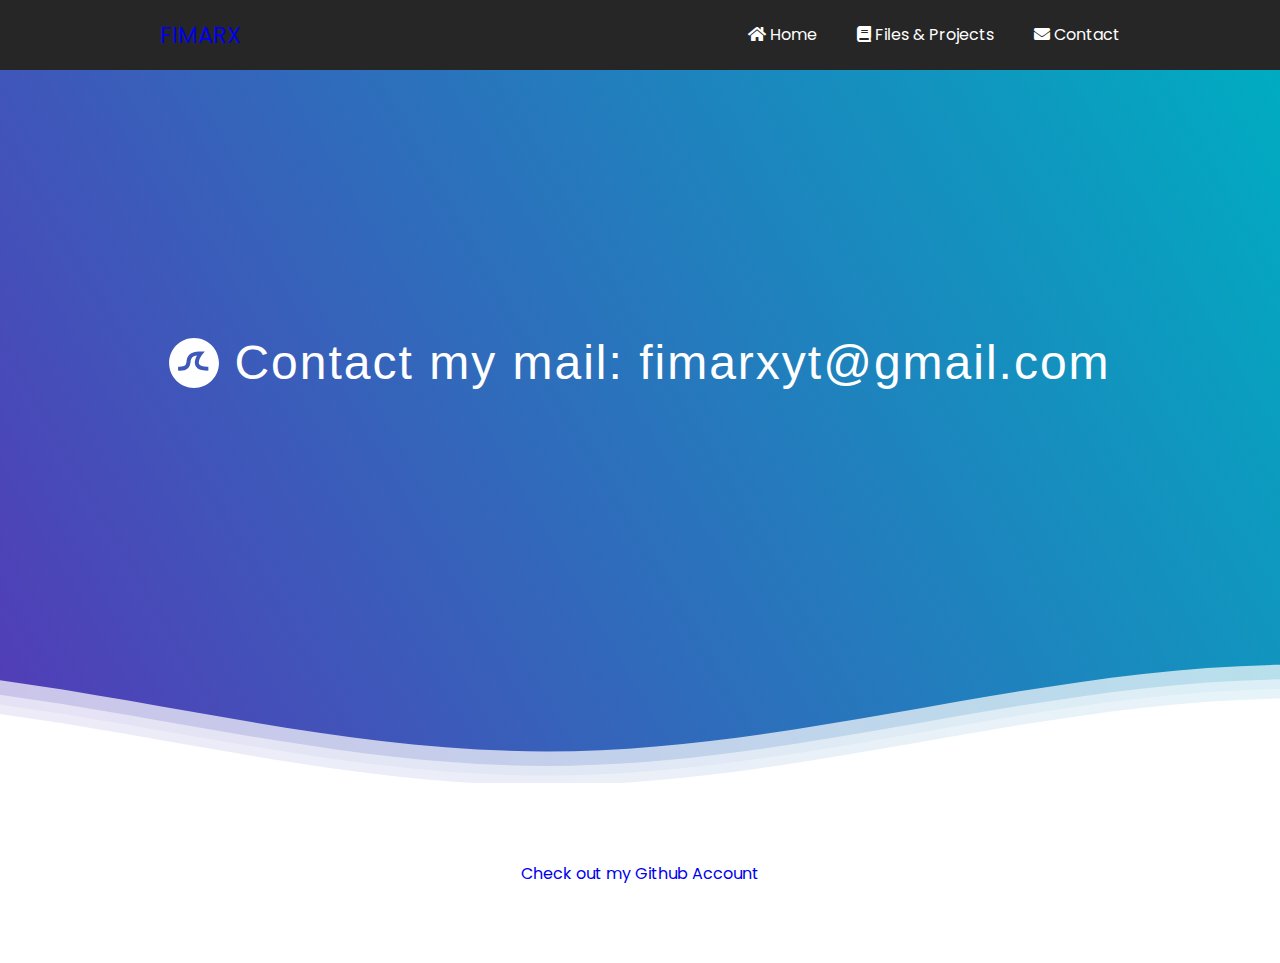
<file: contact.html>
<html>
    <head>
        <meta name="viewport" content="width=device-width, initial-scale=1.0"/>
        <title>FIMARx</title>
        <link rel="icon" href="/media/favicon.ico"/>
        <link href="https://stackpath.bootstrapcdn.com/font-awesome/4.7.0/css/font-awesome.min.css" rel="stylesheet" integrity="sha384-wvfXpqpZZVQGK6TAh5PVlGOfQNHSoD2xbE+QkPxCAFlNEevoEH3Sl0sibVcOQVnN" crossorigin="anonymous"/>
        <link rel="stylesheet" href="https://cdnjs.cloudflare.com/ajax/libs/font-awesome/5.15.3/css/all.min.css"/>
        <script src="script/nav.js"></script>
        <script src="https://cdnjs.cloudflare.com/ajax/libs/jquery/2.1.3/jquery.min.js"></script>
    </head>
    <body>
        <section class="navigation">
            <div class="nav-container">
                <div class="brand">
                    <a href="index.html">FIMARX</a>
                </div>
                <nav>
                    <div class="nav-mobile">
                        <a id="nav-toggle" href="#!">
                            <span></span>
                        </a>
                    </div>
                    <ul class="nav-list">
                        <li>
                            <a href="index.html">
                                <i class="fas fa-home"></i>
                                Home
                            
                            </a>
                        </li>
                        <li>
                            <a href="#!">
                                <i class="fa fa-book"></i>
                                Files & Projects
                            
                            </a>
                        </li>
                        <!--
					<li> <a href="#!">Services</a>
						<ul class="nav-dropdown">
							<li> <a href="#!">Web Design</a>
							</li>
							<li> <a href="#!">Web Development</a>
							</li>
							<li> <a href="#!">Graphic Design</a>
							</li>
						</ul>
					</li>
                    -->
                        <li>
                            <a href="contact.html">
                                <i class="fas fa-envelope"></i>
                                Contact
                            
                            </a>
                        </li>
                    </ul>
                </nav>
            </div>
        </section>
        <!-- credit: https://codepen.io/goodkatz/pen/LYPGxQz -->
        <!--Hey! This is the original version
of Simple CSS Waves-->
        <div class="header">
            <!--Content before waves-->
            <div class="inner-header flex">
                <!--Just the logo.. Don't mind this-->
                <svg version="1.1" class="logo" baseProfile="tiny" id="Layer_1" xmlns="http://www.w3.org/2000/svg" xmlns:xlink="http://www.w3.org/1999/xlink" x="0px" y="0px" viewBox="0 0 500 500" xml:space="preserve">
                    <path fill="#FFFFFF" stroke="#000000" stroke-width="10" stroke-miterlimit="10" d="M57,283"/>
                    <g>
                        <path fill="#fff" d="M250.4,0.8C112.7,0.8,1,112.4,1,250.2c0,137.7,111.7,249.4,249.4,249.4c137.7,0,249.4-111.7,249.4-249.4
C499.8,112.4,388.1,0.8,250.4,0.8z M383.8,326.3c-62,0-101.4-14.1-117.6-46.3c-17.1-34.1-2.3-75.4,13.2-104.1
c-22.4,3-38.4,9.2-47.8,18.3c-11.2,10.9-13.6,26.7-16.3,45c-3.1,20.8-6.6,44.4-25.3,62.4c-19.8,19.1-51.6,26.9-100.2,24.6l1.8-39.7		c35.9,1.6,59.7-2.9,70.8-13.6c8.9-8.6,11.1-22.9,13.5-39.6c6.3-42,14.8-99.4,141.4-99.4h41L333,166c-12.6,16-45.4,68.2-31.2,96.2	c9.2,18.3,41.5,25.6,91.2,24.2l1.1,39.8C390.5,326.2,387.1,326.3,383.8,326.3z"/>
                    </g>
                </svg>
                <h1>Contact my mail: fimarxyt@gmail.com</h1>
            </div>
            <!--Waves Container-->
            <div>
                <svg class="waves" xmlns="http://www.w3.org/2000/svg" xmlns:xlink="http://www.w3.org/1999/xlink" viewBox="0 24 150 28" preserveAspectRatio="none" shape-rendering="auto">
                    <defs>
                        <path id="gentle-wave" d="M-160 44c30 0 58-18 88-18s 58 18 88 18 58-18 88-18 58 18 88 18 v44h-352z"/>
                    </defs>
                    <g class="parallax">
                        <use xlink:href="#gentle-wave" x="48" y="0" fill="rgba(255,255,255,0.7"/>
                        <use xlink:href="#gentle-wave" x="48" y="3" fill="rgba(255,255,255,0.5)"/>
                        <use xlink:href="#gentle-wave" x="48" y="5" fill="rgba(255,255,255,0.3)"/>
                        <use xlink:href="#gentle-wave" x="48" y="7" fill="#fff"/>
                    </g>
                </svg>
            </div>
            <!--Waves end-->
        </div>
        <!--Header ends-->
        <!--Content starts-->
        <div class="content flex">
            <a href="https://github.com/fimarx">Check out my Github Account</a>
        </div>
        <!--Content ends-->
    </body>
    <style>
        @import url("https://fonts.googleapis.com/css?family=Poppins:200,300,400,500,600,700,800,900&display=swap"); * {
            margin: 0;
            font-family: "Poppins", sans-serif;
            text-decoration: none;
        }

        h1 {
            font-family: 'Lato', sans-serif;
            font-weight: 300;
            letter-spacing: 2px;
            font-size: 48px;
        }

        p {
            font-family: 'Lato', sans-serif;
            letter-spacing: 1px;
            font-size: 14px;
            color: #333333;
        }

        .header {
            position: relative;
            text-align: center;
            background: linear-gradient(60deg, rgba(84,58,183,1) 0%, rgba(0,172,193,1) 100%);
            color: white;
        }

        .logo {
            width: 50px;
            fill: white;
            padding-right: 15px;
            display: inline-block;
            vertical-align: middle;
        }

        .inner-header {
            height: 65vh;
            width: 100%;
            margin: 0;
            padding: 0;
        }

        .flex {
            /*Flexbox for containers*/
            display: flex;
            justify-content: center;
            align-items: center;
            text-align: center;
        }

        .waves {
            position: relative;
            width: 100%;
            height: 15vh;
            margin-bottom: -7px;
            /*Fix for safari gap*/
            min-height: 100px;
            max-height: 150px;
        }

        .content {
            position: relative;
            height: 20vh;
            text-align: center;
            background-color: white;
        }

        /* Animation */
        .parallax > use {
            animation: move-forever 25s cubic-bezier(.55,.5,.45,.5) infinite;
        }

        .parallax > use:nth-child(1) {
            animation-delay: -2s;
            animation-duration: 7s;
        }

        .parallax > use:nth-child(2) {
            animation-delay: -3s;
            animation-duration: 10s;
        }

        .parallax > use:nth-child(3) {
            animation-delay: -4s;
            animation-duration: 13s;
        }

        .parallax > use:nth-child(4) {
            animation-delay: -5s;
            animation-duration: 20s;
        }

        @keyframes move-forever {
            0% {
                transform: translate3d(-90px,0,0);
            }

            100% {
                transform: translate3d(85px,0,0);
            }
        }

        /*Shrinking for mobile*/
        @media (max-width: 768px) {
            .waves {
                height:40px;
                min-height: 40px;
            }

            .content {
                height: 30vh;
            }

            h1 {
                font-size: 24px;
            }
        }

        .navigation {
            height: 70px;
            background: #262626;
        }

        .brand {
            position: absolute;
            padding-left: 20px;
            float: left;
            line-height: 70px;
            text-transform: uppercase;
            font-size: 1.4em;
        }

        .brand a, .brand a:visited {
            text-decoration: none;
            animation: RGB 5s linear 0s infinite alternate;
        }

        .nav-container {
            max-width: 1000px;
            margin: 0 auto;
        }

        nav {
            float: right;
        }

        nav ul {
            list-style: none;
            margin: 0;
            padding: 0;
        }

        nav ul li {
            float: left;
            position: relative;
        }

        nav ul li a, nav ul li a:visited {
            display: block;
            padding: 0 20px;
            line-height: 70px;
            background: #262626;
            color: #fff;
            text-decoration: none;
        }

        nav ul li a:hover, nav ul li a:visited:hover {
            background: #2581dc;
            color: #fff;
            animation: RGB 5s linear 0s infinite alternate;
        }

        nav ul li a:not(:only-child):after, nav ul li a:visited:not(:only-child):after {
            padding-left: 4px;
            content: ' ▾';
        }

        nav ul li ul li {
            min-width: 190px;
        }

        nav ul li ul li a {
            padding: 15px;
            line-height: 20px;
        }

        .nav-dropdown {
            position: absolute;
            display: none;
            z-index: 1;
            box-shadow: 0 3px 12px rgba(0, 0, 0, 0.15);
        }

        /* Mobile navigation */
        .nav-mobile {
            display: none;
            position: absolute;
            top: 0;
            right: 0;
            background: #262626;
            height: 70px;
            width: 70px;
        }

        @media only screen and (max-width: 798px) {
            .nav-mobile {
                display: block;
            }

            nav {
                width: 100%;
                padding: 70px 0 15px;
            }

            nav ul {
                display: none;
            }

            nav ul li {
                float: none;
            }

            nav ul li a {
                padding: 15px;
                line-height: 20px;
            }

            nav ul li ul li a {
                padding-left: 30px;
            }

            .nav-dropdown {
                position: static;
            }
        }

        @media screen and (min-width: 799px) {
            .nav-list {
                display: block !important;
            }
        }

        #nav-toggle {
            position: absolute;
            left: 18px;
            top: 22px;
            cursor: pointer;
            padding: 10px 35px 16px 0px;
        }

        #nav-toggle span, #nav-toggle span:before, #nav-toggle span:after {
            cursor: pointer;
            border-radius: 1px;
            height: 5px;
            width: 35px;
            background: #fff;
            position: absolute;
            display: block;
            content: '';
            transition: all 300ms ease-in-out;
        }

        #nav-toggle span:before {
            top: -10px;
        }

        #nav-toggle span:after {
            bottom: -10px;
        }

        #nav-toggle.active span {
            background-color: transparent;
        }

        #nav-toggle.active span:before, #nav-toggle.active span:after {
            top: 0;
        }

        #nav-toggle.active span:before {
            transform: rotate(45deg);
        }

        #nav-toggle.active span:after {
            transform: rotate(-45deg);
        }

        @keyframes RGB {
            100%, 0% {
                color: rgb(255, 0, 0);
            }

            8% {
                color: rgb(255, 127, 0);
            }

            16% {
                color: rgb(255, 255, 0);
            }

            25% {
                color: rgb(127, 255, 0);
            }

            33% {
                color: rgb(0, 255, 0);
            }

            41% {
                color: rgb(0, 255, 127);
            }

            50% {
                color: rgb(0, 255, 255);
            }

            58% {
                color: rgb(0, 127, 255);
            }

            66% {
                color: rgb(0, 0, 255);
            }

            75% {
                color: rgb(127, 0, 255);
            }

            83% {
                color: rgb(255, 0, 255);
            }

            91% {
                color: rgb(255, 0, 127);
            }
        }
    </style>
</html>
</file>
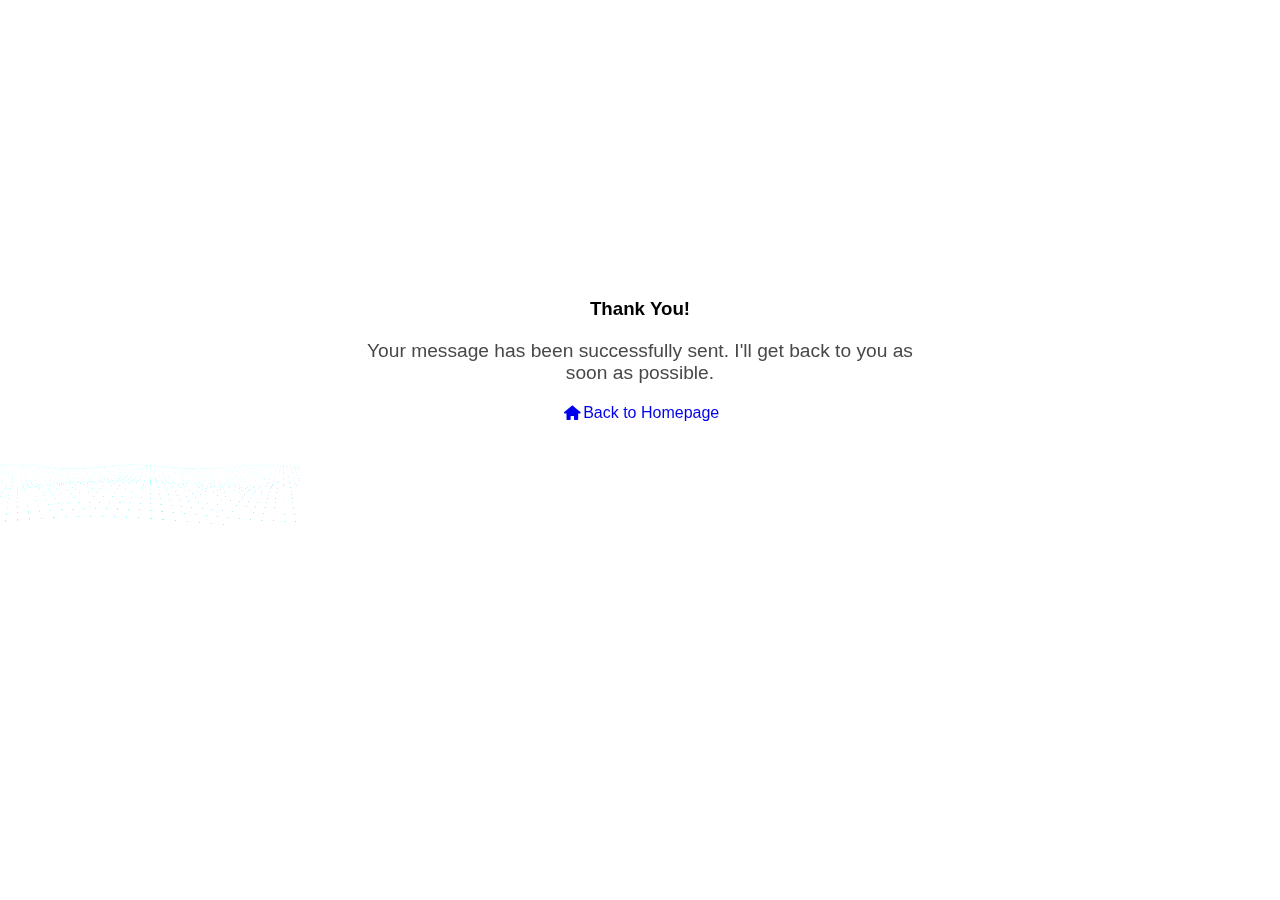
<file: thanks.html>
<!DOCTYPE html>
<!--[if lt IE 7 ]><html class="ie ie6" lang="en"> <![endif]-->
<!--[if IE 7 ]><html class="ie ie7" lang="en"> <![endif]-->
<!--[if IE 8 ]><html class="ie ie8" lang="en"> <![endif]-->
<!--[if (gte IE 9)|!(IE)]><!-->
<html lang="en">
<!--<![endif]-->

<head>
    <meta http-equiv="Content-Type" content="text/html; charset=utf-8" />
    <link rel="icon" type="image/x-icon" href="img/favicon.ico" />
    <meta name="description" content="FIMARx" />
    <meta name="author" content="FIMARx" />
    <meta name="viewport" content="width=device-width, initial-scale=1, maximum-scale=1" />
    <title>Thank You - FIMARx</title>

    <!-- STYLES -->
    <link href="https://fonts.googleapis.com/css2?family=Open+Sans:ital,wght@0,300;0,400;0,500;0,600;0,700;0,800;1,300;1,400;1,500;1,600;1,700;1,800&display=swap" rel="stylesheet" />
    <link href="https://fonts.googleapis.com/css2?family=Poppins:ital,wght@0,100;0,200;0,300;0,400;0,500;0,600;0,700;0,800;0,900;1,100;1,200;1,300;1,400;1,500;1,600;1,700;1,800;1,900&display=swap" rel="stylesheet" />
    <link rel="stylesheet" type="text/css" href="css/plugins.css" />
    <link rel="stylesheet" type="text/css" href="css/style.css" />
    <!--[if lt IE 9]>
        <script type="text/javascript" src="js/modernizr.custom.js"></script>
    <![endif]-->
    <style>
        html, body {
            margin: 0;
            padding: 0;
            overflow: hidden;
            height: 100vh;
            width: 100vw;
        }
        .edrea_tm_all_wrap {
            position: fixed;
            width: 100%;
            height: 100%;
            overflow: hidden;
            display: flex;
            justify-content: center;
            align-items: center;
        }
        .edrea_tm_content {
            position: relative;
            width: 100%;
            height: 100%;
            display: flex;
            justify-content: center;
            align-items: center;
        }
        .edrea_tm_section {
            width: 100%;
        }
        .section_inner {
            padding: 0 20px;
            display: flex;
            justify-content: center;
            align-items: center;
            min-height: 100vh;
        }
        .edrea_tm_about {
            min-height: auto !important;
            width: 100%;
            display: flex !important;
            justify-content: center;
            align-items: center;
        }
        .right {
            float: none;
            width: 100%;
            max-width: 600px;
            margin: 0 auto;
            text-align: center;
        }
        .short {
            position: fixed;
            top: 40%;
            left: 50%;
            transform: translate(-50%, -50%);
            width: 100%;
            max-width: 600px;
            padding: 0 20px;
            box-sizing: border-box;
            text-align: center;
        }

        .edrea_tm_button {
            width: 100%;
            display: flex;
            justify-content: center;
            align-items: center;
        }
        .edrea_tm_button a {
            margin: 0 auto;
            display: inline-flex;
            align-items: center;
            justify-content: center;
        }
    </style>
    <!-- /STYLES -->
</head>

<body>
    <!-- PRELOADER -->
    <div id="preloader">
        <div class="loader_line"></div>
    </div>
    <!-- /PRELOADER -->

    <!-- WRAPPER ALL -->
    <div class="edrea_tm_all_wrap" data-magic-cursor="show" data-enter="fadeInUp" data-exit="">
        <!-- WAVE DOTS -->
        <div class="waves"></div>
        <!-- /WAVE DOTS -->

        <!-- CONTENT -->
        <div class="edrea_tm_content">
            <div class="edrea_tm_section animated">
                <div class="section_inner">
                    <div class="edrea_tm_about">
                        <div class="right">
                            <div class="short">
                                <h3 class="name">Thank <span class="coloring">You!</span></h3>
                                <p style="font-size: 1.2rem; margin: 20px 0;">
                                    Your message has been successfully sent. I'll get back to you as soon as possible.
                                </p>
                                <div class="edrea_tm_button">
                                    <a href="index.html">
                                        <i class="icon-home-1"></i>
                                        Back to Homepage
                                    </a>
                                </div>
                            </div>
                        </div>
                    </div>
                </div>
            </div>
        </div>
        <!-- /CONTENT -->

        <!-- MAGIC CURSOR -->
        <div class="mouse-cursor cursor-outer"></div>
        <div class="mouse-cursor cursor-inner"></div>
        <!-- /MAGIC CURSOR -->
    </div>
    <!-- /WRAPPER ALL -->

    <!-- SCRIPTS -->
    <script src="js/jquery.js"></script>
    <!--[if lt IE 10]>
        <script type="text/javascript" src="js/ie8.js"></script>
    <![endif]-->
    <script src="js/plugins.js"></script>
    <script src="js/init.js"></script>
    <!-- /SCRIPTS -->
</body>
</html>
</file>
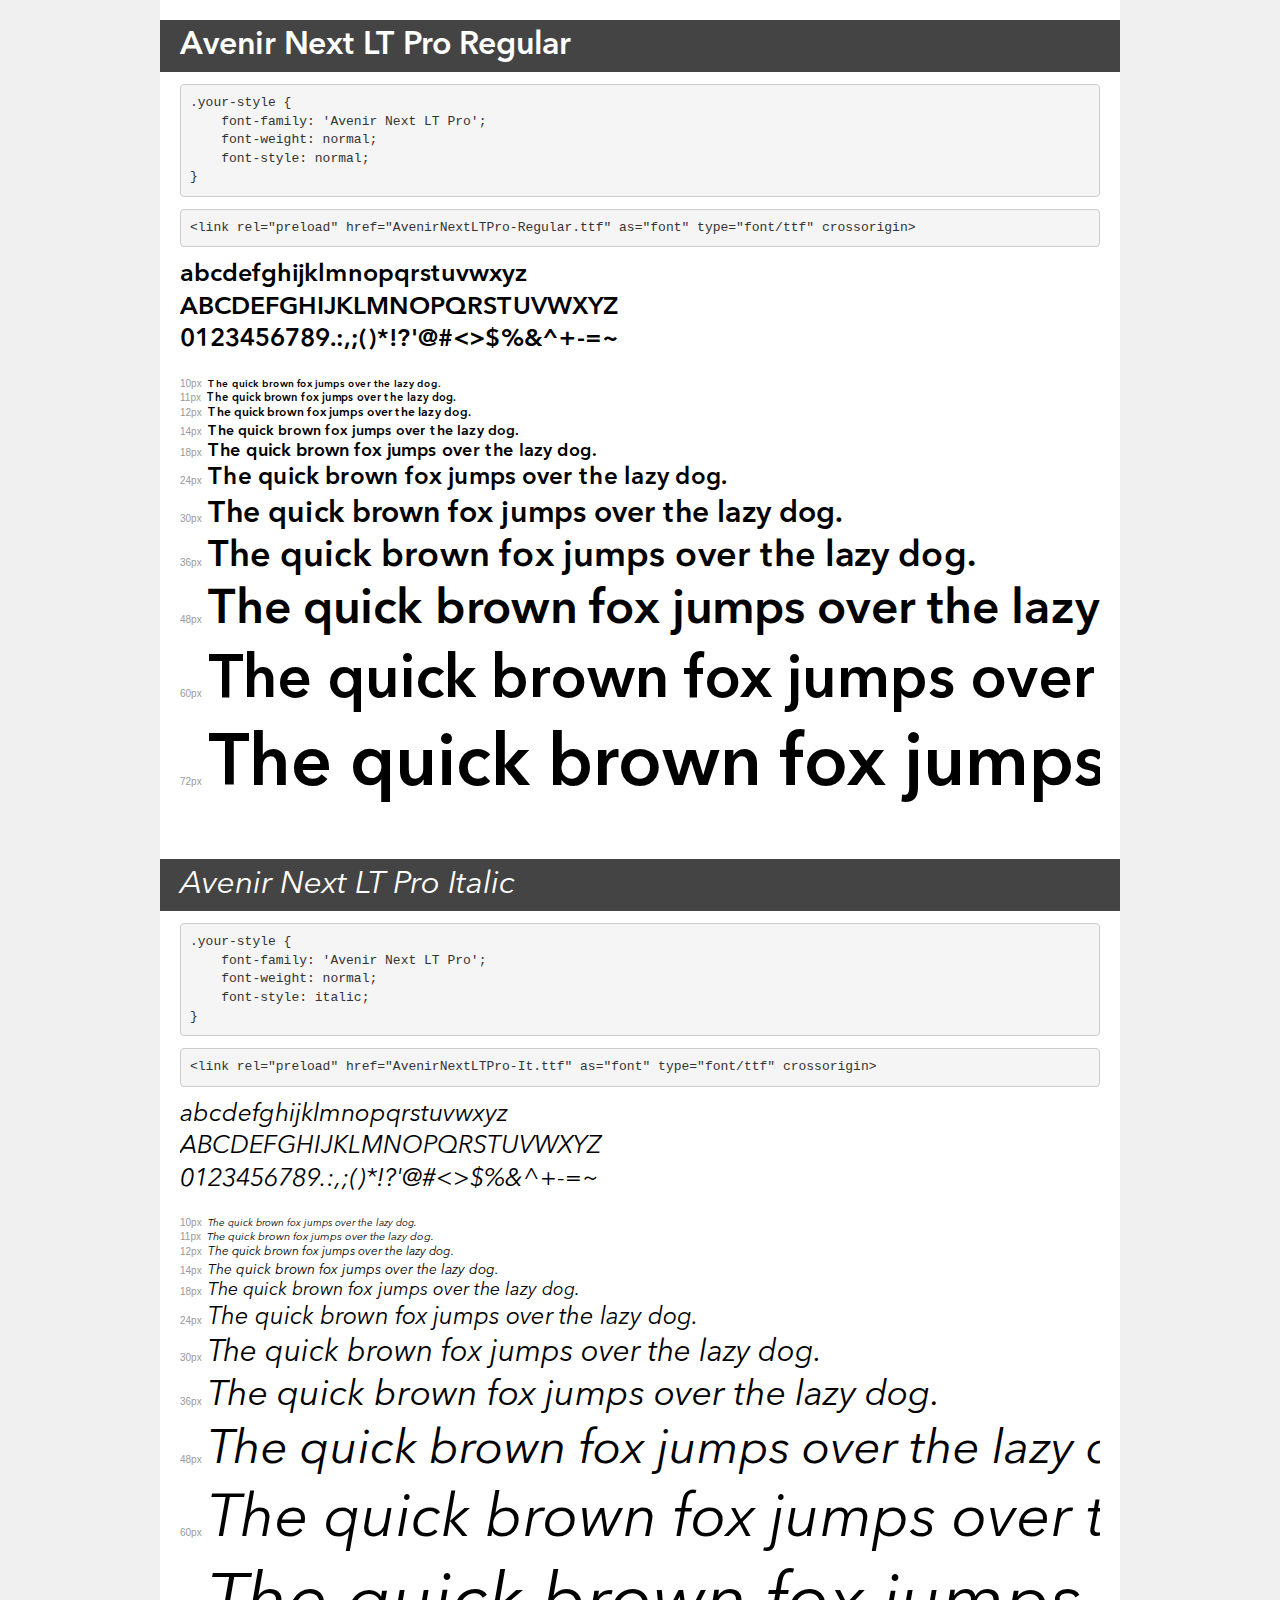
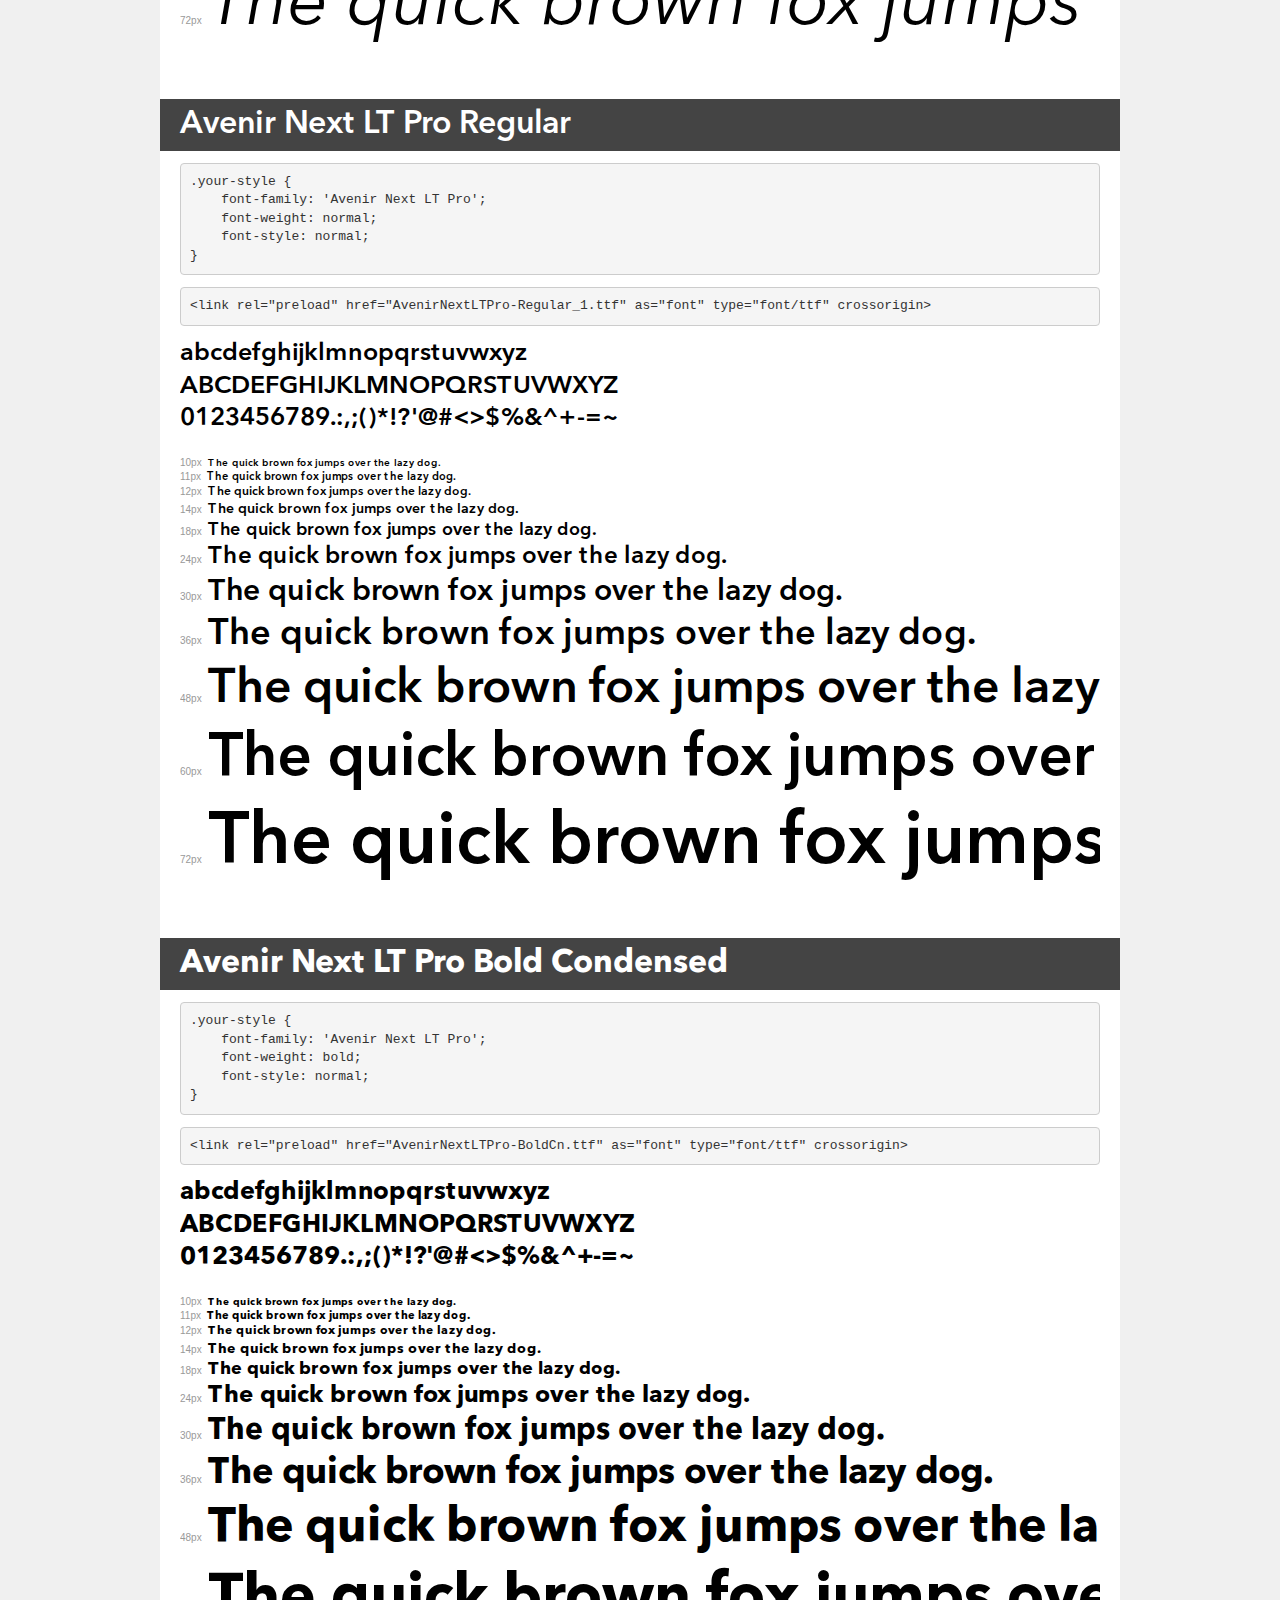
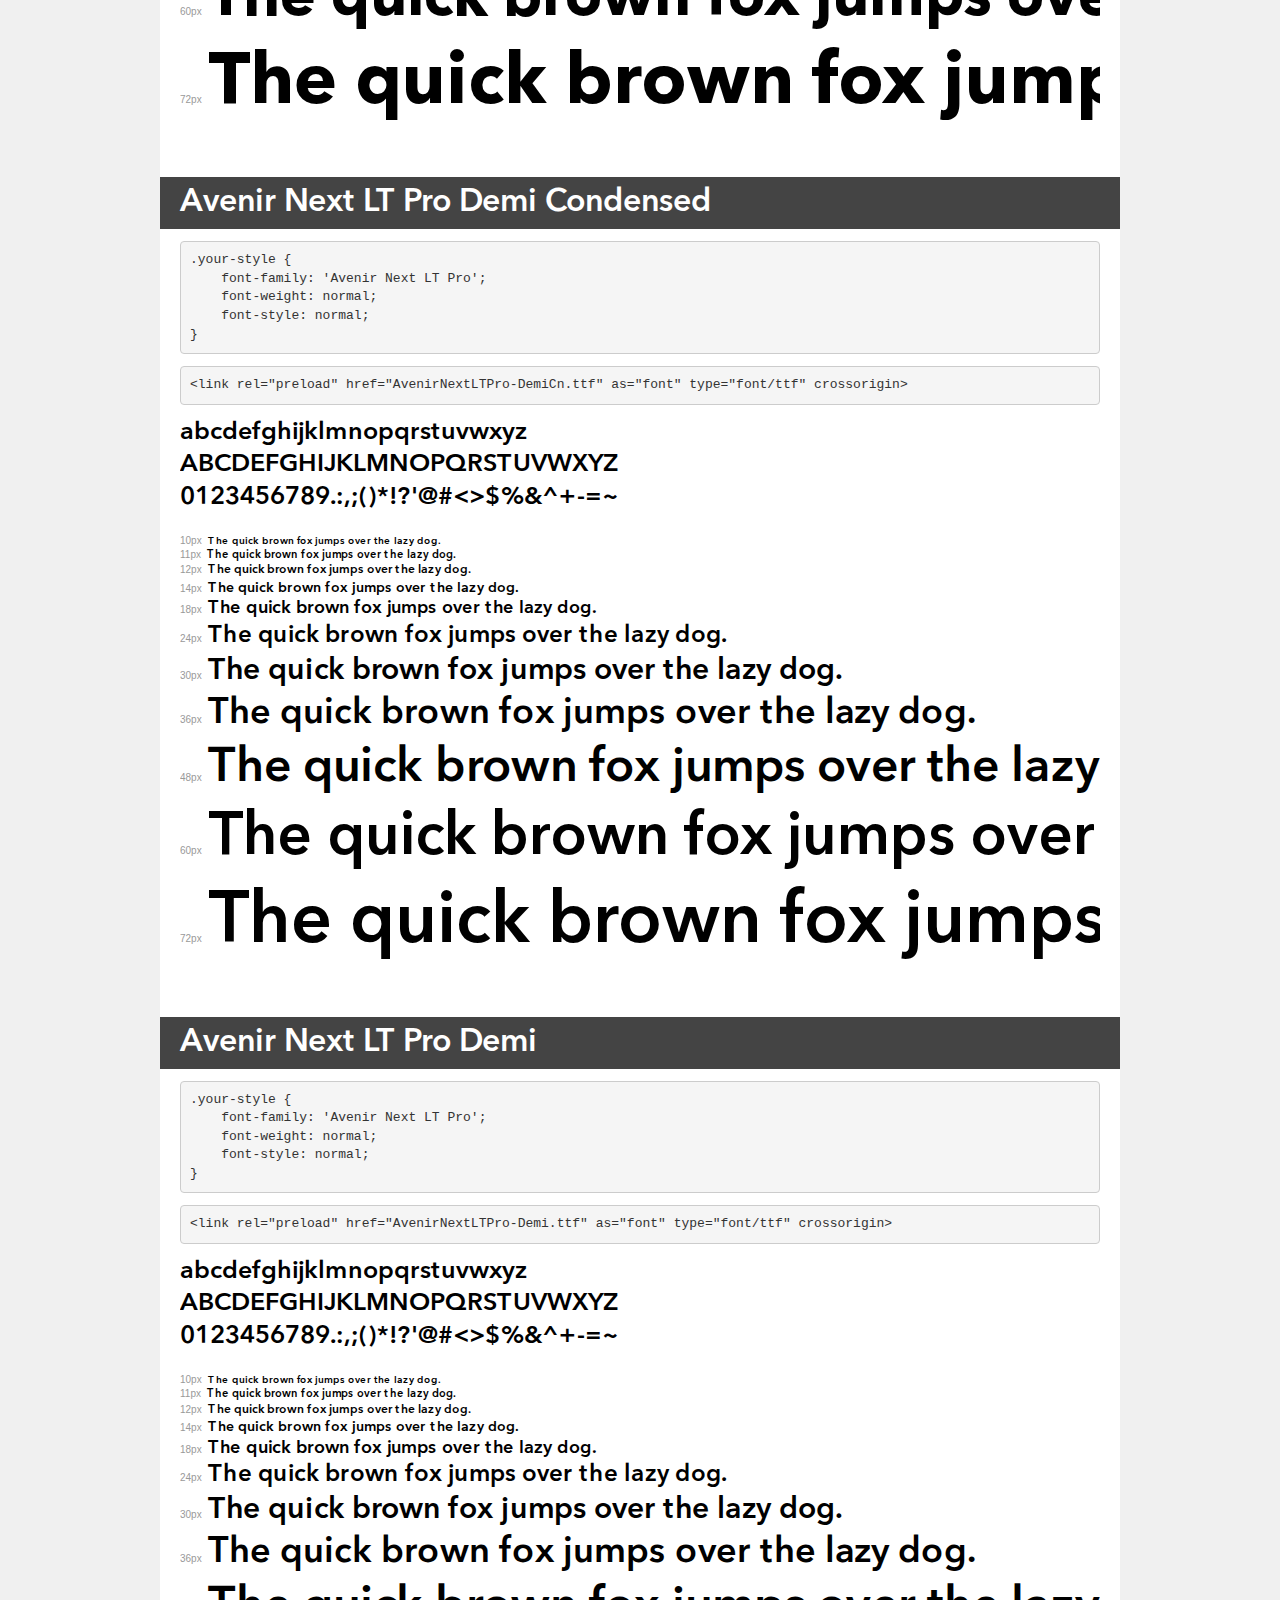
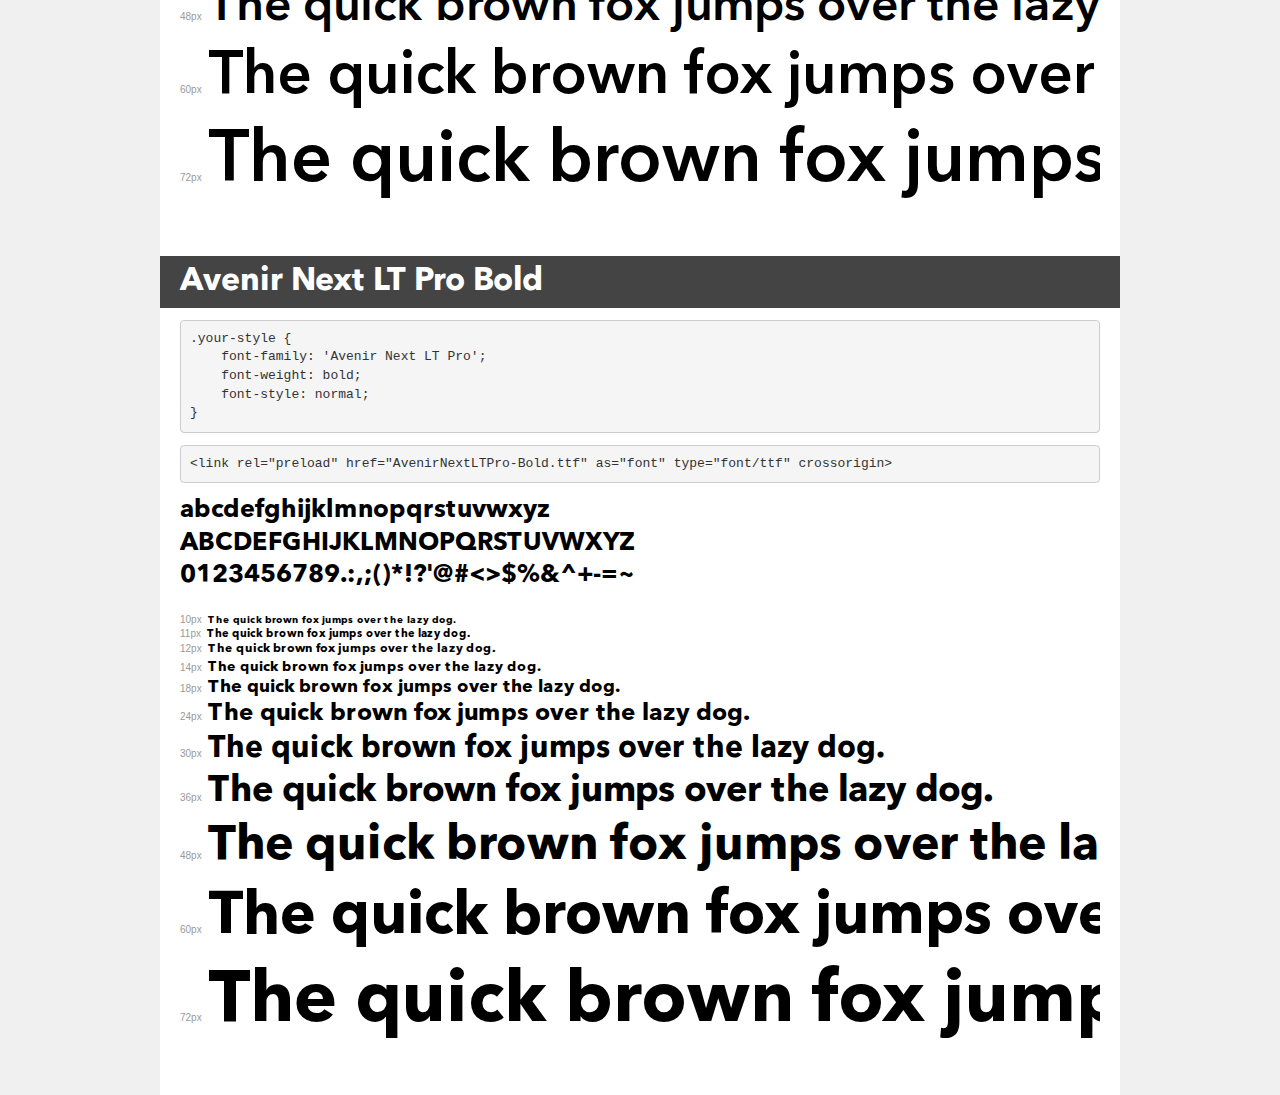
<file: fonts/ave/demo.html>
<!DOCTYPE html>
<html lang="en">
<head>
    <meta charset="utf-8">
    <meta http-equiv="X-UA-Compatible" content="IE=edge">
    <meta name="viewport" content="width=device-width, initial-scale=1">
    <meta name="robots" content="noindex, noarchive">
    <meta name="format-detection" content="telephone=no">
    <title>Transfonter demo</title>
    <link href="stylesheet.css" rel="stylesheet">
    <style>
        /*
        http://meyerweb.com/eric/tools/css/reset/
        v2.0 | 20110126
        License: none (public domain)
        */
        html, body, div, span, applet, object, iframe,
        h1, h2, h3, h4, h5, h6, p, blockquote, pre,
        a, abbr, acronym, address, big, cite, code,
        del, dfn, em, img, ins, kbd, q, s, samp,
        small, strike, strong, sub, sup, tt, var,
        b, u, i, center,
        dl, dt, dd, ol, ul, li,
        fieldset, form, label, legend,
        table, caption, tbody, tfoot, thead, tr, th, td,
        article, aside, canvas, details, embed,
        figure, figcaption, footer, header, hgroup,
        menu, nav, output, ruby, section, summary,
        time, mark, audio, video {
            margin: 0;
            padding: 0;
            border: 0;
            font-size: 100%;
            font: inherit;
            vertical-align: baseline;
        }
        /* HTML5 display-role reset for older browsers */
        article, aside, details, figcaption, figure,
        footer, header, hgroup, menu, nav, section {
            display: block;
        }
        body {
            line-height: 1;
        }
        ol, ul {
            list-style: none;
        }
        blockquote, q {
            quotes: none;
        }
        blockquote:before, blockquote:after,
        q:before, q:after {
            content: '';
            content: none;
        }
        table {
            border-collapse: collapse;
            border-spacing: 0;
        }
        /* demo styles */
        body {
            background: #f0f0f0;
            color: #000;
        }
        .page {
            background: #fff;
            width: 920px;
            margin: 0 auto;
            padding: 20px 20px 0 20px;
            overflow: hidden;
        }
        .font-container {
            overflow-x: auto;
            overflow-y: hidden;
            margin-bottom: 40px;
            line-height: 1.3;
            white-space: nowrap;
            padding-bottom: 5px;
        }
        h1 {
            position: relative;
            background: #444;
            font-size: 32px;
            color: #fff;
            padding: 10px 20px;
            margin: 0 -20px 12px -20px;
        }
        .letters {
            font-size: 25px;
            margin-bottom: 20px;
        }
        .s10:before {
            content: '10px';
        }
        .s11:before {
            content: '11px';
        }
        .s12:before {
            content: '12px';
        }
        .s14:before {
            content: '14px';
        }
        .s18:before {
            content: '18px';
        }
        .s24:before {
            content: '24px';
        }
        .s30:before {
            content: '30px';
        }
        .s36:before {
            content: '36px';
        }
        .s48:before {
            content: '48px';
        }
        .s60:before {
            content: '60px';
        }
        .s72:before {
            content: '72px';
        }
        .s10:before, .s11:before, .s12:before, .s14:before,
        .s18:before, .s24:before, .s30:before, .s36:before,
        .s48:before, .s60:before, .s72:before {
            font-family: Arial, sans-serif;
            font-size: 10px;
            font-weight: normal;
            font-style: normal;
            color: #999;
            padding-right: 6px;
        }
        pre {
            display: block;
            padding: 9px;
            margin: 0 0 12px;
            font-family: Monaco, Menlo, Consolas, "Courier New", monospace;
            font-size: 13px;
            line-height: 1.428571429;
            color: #333;
            font-weight: normal;
            font-style: normal;
            background-color: #f5f5f5;
            border: 1px solid #ccc;
            overflow-x: auto;
            border-radius: 4px;
        }
        /* responsive */
        @media (max-width: 959px) {
            .page {
                width: auto;
                margin: 0;
            }
        }
    </style>
</head>
<body>
<div class="page">
    <div class="demo">
        <h1 style="font-family: 'Avenir Next LT Pro'; font-weight: normal; font-style: normal;">Avenir Next LT Pro Regular</h1>
        <pre title="Usage">.your-style {
    font-family: 'Avenir Next LT Pro';
    font-weight: normal;
    font-style: normal;
}</pre>
        <pre title="Preload (optional)">
&lt;link rel=&quot;preload&quot; href=&quot;AvenirNextLTPro-Regular.ttf&quot; as=&quot;font&quot; type=&quot;font/ttf&quot; crossorigin&gt;</pre>
        <div class="font-container" style="font-family: 'Avenir Next LT Pro'; font-weight: normal; font-style: normal;">
            <p class="letters">
                abcdefghijklmnopqrstuvwxyz<br>
ABCDEFGHIJKLMNOPQRSTUVWXYZ<br>
                0123456789.:,;()*!?'@#&lt;&gt;$%&^+-=~
            </p>
            <p class="s10" style="font-size: 10px;">The quick brown fox jumps over the lazy dog.</p>
            <p class="s11" style="font-size: 11px;">The quick brown fox jumps over the lazy dog.</p>
            <p class="s12" style="font-size: 12px;">The quick brown fox jumps over the lazy dog.</p>
            <p class="s14" style="font-size: 14px;">The quick brown fox jumps over the lazy dog.</p>
            <p class="s18" style="font-size: 18px;">The quick brown fox jumps over the lazy dog.</p>
            <p class="s24" style="font-size: 24px;">The quick brown fox jumps over the lazy dog.</p>
            <p class="s30" style="font-size: 30px;">The quick brown fox jumps over the lazy dog.</p>
            <p class="s36" style="font-size: 36px;">The quick brown fox jumps over the lazy dog.</p>
            <p class="s48" style="font-size: 48px;">The quick brown fox jumps over the lazy dog.</p>
            <p class="s60" style="font-size: 60px;">The quick brown fox jumps over the lazy dog.</p>
            <p class="s72" style="font-size: 72px;">The quick brown fox jumps over the lazy dog.</p>
        </div>
    </div>

    <div class="demo">
        <h1 style="font-family: 'Avenir Next LT Pro'; font-weight: normal; font-style: italic;">Avenir Next LT Pro Italic</h1>
        <pre title="Usage">.your-style {
    font-family: 'Avenir Next LT Pro';
    font-weight: normal;
    font-style: italic;
}</pre>
        <pre title="Preload (optional)">
&lt;link rel=&quot;preload&quot; href=&quot;AvenirNextLTPro-It.ttf&quot; as=&quot;font&quot; type=&quot;font/ttf&quot; crossorigin&gt;</pre>
        <div class="font-container" style="font-family: 'Avenir Next LT Pro'; font-weight: normal; font-style: italic;">
            <p class="letters">
                abcdefghijklmnopqrstuvwxyz<br>
ABCDEFGHIJKLMNOPQRSTUVWXYZ<br>
                0123456789.:,;()*!?'@#&lt;&gt;$%&^+-=~
            </p>
            <p class="s10" style="font-size: 10px;">The quick brown fox jumps over the lazy dog.</p>
            <p class="s11" style="font-size: 11px;">The quick brown fox jumps over the lazy dog.</p>
            <p class="s12" style="font-size: 12px;">The quick brown fox jumps over the lazy dog.</p>
            <p class="s14" style="font-size: 14px;">The quick brown fox jumps over the lazy dog.</p>
            <p class="s18" style="font-size: 18px;">The quick brown fox jumps over the lazy dog.</p>
            <p class="s24" style="font-size: 24px;">The quick brown fox jumps over the lazy dog.</p>
            <p class="s30" style="font-size: 30px;">The quick brown fox jumps over the lazy dog.</p>
            <p class="s36" style="font-size: 36px;">The quick brown fox jumps over the lazy dog.</p>
            <p class="s48" style="font-size: 48px;">The quick brown fox jumps over the lazy dog.</p>
            <p class="s60" style="font-size: 60px;">The quick brown fox jumps over the lazy dog.</p>
            <p class="s72" style="font-size: 72px;">The quick brown fox jumps over the lazy dog.</p>
        </div>
    </div>

    <div class="demo">
        <h1 style="font-family: 'Avenir Next LT Pro'; font-weight: normal; font-style: normal;">Avenir Next LT Pro Regular</h1>
        <pre title="Usage">.your-style {
    font-family: 'Avenir Next LT Pro';
    font-weight: normal;
    font-style: normal;
}</pre>
        <pre title="Preload (optional)">
&lt;link rel=&quot;preload&quot; href=&quot;AvenirNextLTPro-Regular_1.ttf&quot; as=&quot;font&quot; type=&quot;font/ttf&quot; crossorigin&gt;</pre>
        <div class="font-container" style="font-family: 'Avenir Next LT Pro'; font-weight: normal; font-style: normal;">
            <p class="letters">
                abcdefghijklmnopqrstuvwxyz<br>
ABCDEFGHIJKLMNOPQRSTUVWXYZ<br>
                0123456789.:,;()*!?'@#&lt;&gt;$%&^+-=~
            </p>
            <p class="s10" style="font-size: 10px;">The quick brown fox jumps over the lazy dog.</p>
            <p class="s11" style="font-size: 11px;">The quick brown fox jumps over the lazy dog.</p>
            <p class="s12" style="font-size: 12px;">The quick brown fox jumps over the lazy dog.</p>
            <p class="s14" style="font-size: 14px;">The quick brown fox jumps over the lazy dog.</p>
            <p class="s18" style="font-size: 18px;">The quick brown fox jumps over the lazy dog.</p>
            <p class="s24" style="font-size: 24px;">The quick brown fox jumps over the lazy dog.</p>
            <p class="s30" style="font-size: 30px;">The quick brown fox jumps over the lazy dog.</p>
            <p class="s36" style="font-size: 36px;">The quick brown fox jumps over the lazy dog.</p>
            <p class="s48" style="font-size: 48px;">The quick brown fox jumps over the lazy dog.</p>
            <p class="s60" style="font-size: 60px;">The quick brown fox jumps over the lazy dog.</p>
            <p class="s72" style="font-size: 72px;">The quick brown fox jumps over the lazy dog.</p>
        </div>
    </div>

    <div class="demo">
        <h1 style="font-family: 'Avenir Next LT Pro'; font-weight: bold; font-style: normal;">Avenir Next LT Pro Bold Condensed</h1>
        <pre title="Usage">.your-style {
    font-family: 'Avenir Next LT Pro';
    font-weight: bold;
    font-style: normal;
}</pre>
        <pre title="Preload (optional)">
&lt;link rel=&quot;preload&quot; href=&quot;AvenirNextLTPro-BoldCn.ttf&quot; as=&quot;font&quot; type=&quot;font/ttf&quot; crossorigin&gt;</pre>
        <div class="font-container" style="font-family: 'Avenir Next LT Pro'; font-weight: bold; font-style: normal;">
            <p class="letters">
                abcdefghijklmnopqrstuvwxyz<br>
ABCDEFGHIJKLMNOPQRSTUVWXYZ<br>
                0123456789.:,;()*!?'@#&lt;&gt;$%&^+-=~
            </p>
            <p class="s10" style="font-size: 10px;">The quick brown fox jumps over the lazy dog.</p>
            <p class="s11" style="font-size: 11px;">The quick brown fox jumps over the lazy dog.</p>
            <p class="s12" style="font-size: 12px;">The quick brown fox jumps over the lazy dog.</p>
            <p class="s14" style="font-size: 14px;">The quick brown fox jumps over the lazy dog.</p>
            <p class="s18" style="font-size: 18px;">The quick brown fox jumps over the lazy dog.</p>
            <p class="s24" style="font-size: 24px;">The quick brown fox jumps over the lazy dog.</p>
            <p class="s30" style="font-size: 30px;">The quick brown fox jumps over the lazy dog.</p>
            <p class="s36" style="font-size: 36px;">The quick brown fox jumps over the lazy dog.</p>
            <p class="s48" style="font-size: 48px;">The quick brown fox jumps over the lazy dog.</p>
            <p class="s60" style="font-size: 60px;">The quick brown fox jumps over the lazy dog.</p>
            <p class="s72" style="font-size: 72px;">The quick brown fox jumps over the lazy dog.</p>
        </div>
    </div>

    <div class="demo">
        <h1 style="font-family: 'Avenir Next LT Pro'; font-weight: normal; font-style: normal;">Avenir Next LT Pro Demi Condensed</h1>
        <pre title="Usage">.your-style {
    font-family: 'Avenir Next LT Pro';
    font-weight: normal;
    font-style: normal;
}</pre>
        <pre title="Preload (optional)">
&lt;link rel=&quot;preload&quot; href=&quot;AvenirNextLTPro-DemiCn.ttf&quot; as=&quot;font&quot; type=&quot;font/ttf&quot; crossorigin&gt;</pre>
        <div class="font-container" style="font-family: 'Avenir Next LT Pro'; font-weight: normal; font-style: normal;">
            <p class="letters">
                abcdefghijklmnopqrstuvwxyz<br>
ABCDEFGHIJKLMNOPQRSTUVWXYZ<br>
                0123456789.:,;()*!?'@#&lt;&gt;$%&^+-=~
            </p>
            <p class="s10" style="font-size: 10px;">The quick brown fox jumps over the lazy dog.</p>
            <p class="s11" style="font-size: 11px;">The quick brown fox jumps over the lazy dog.</p>
            <p class="s12" style="font-size: 12px;">The quick brown fox jumps over the lazy dog.</p>
            <p class="s14" style="font-size: 14px;">The quick brown fox jumps over the lazy dog.</p>
            <p class="s18" style="font-size: 18px;">The quick brown fox jumps over the lazy dog.</p>
            <p class="s24" style="font-size: 24px;">The quick brown fox jumps over the lazy dog.</p>
            <p class="s30" style="font-size: 30px;">The quick brown fox jumps over the lazy dog.</p>
            <p class="s36" style="font-size: 36px;">The quick brown fox jumps over the lazy dog.</p>
            <p class="s48" style="font-size: 48px;">The quick brown fox jumps over the lazy dog.</p>
            <p class="s60" style="font-size: 60px;">The quick brown fox jumps over the lazy dog.</p>
            <p class="s72" style="font-size: 72px;">The quick brown fox jumps over the lazy dog.</p>
        </div>
    </div>

    <div class="demo">
        <h1 style="font-family: 'Avenir Next LT Pro'; font-weight: normal; font-style: normal;">Avenir Next LT Pro Demi</h1>
        <pre title="Usage">.your-style {
    font-family: 'Avenir Next LT Pro';
    font-weight: normal;
    font-style: normal;
}</pre>
        <pre title="Preload (optional)">
&lt;link rel=&quot;preload&quot; href=&quot;AvenirNextLTPro-Demi.ttf&quot; as=&quot;font&quot; type=&quot;font/ttf&quot; crossorigin&gt;</pre>
        <div class="font-container" style="font-family: 'Avenir Next LT Pro'; font-weight: normal; font-style: normal;">
            <p class="letters">
                abcdefghijklmnopqrstuvwxyz<br>
ABCDEFGHIJKLMNOPQRSTUVWXYZ<br>
                0123456789.:,;()*!?'@#&lt;&gt;$%&^+-=~
            </p>
            <p class="s10" style="font-size: 10px;">The quick brown fox jumps over the lazy dog.</p>
            <p class="s11" style="font-size: 11px;">The quick brown fox jumps over the lazy dog.</p>
            <p class="s12" style="font-size: 12px;">The quick brown fox jumps over the lazy dog.</p>
            <p class="s14" style="font-size: 14px;">The quick brown fox jumps over the lazy dog.</p>
            <p class="s18" style="font-size: 18px;">The quick brown fox jumps over the lazy dog.</p>
            <p class="s24" style="font-size: 24px;">The quick brown fox jumps over the lazy dog.</p>
            <p class="s30" style="font-size: 30px;">The quick brown fox jumps over the lazy dog.</p>
            <p class="s36" style="font-size: 36px;">The quick brown fox jumps over the lazy dog.</p>
            <p class="s48" style="font-size: 48px;">The quick brown fox jumps over the lazy dog.</p>
            <p class="s60" style="font-size: 60px;">The quick brown fox jumps over the lazy dog.</p>
            <p class="s72" style="font-size: 72px;">The quick brown fox jumps over the lazy dog.</p>
        </div>
    </div>

    <div class="demo">
        <h1 style="font-family: 'Avenir Next LT Pro'; font-weight: bold; font-style: normal;">Avenir Next LT Pro Bold</h1>
        <pre title="Usage">.your-style {
    font-family: 'Avenir Next LT Pro';
    font-weight: bold;
    font-style: normal;
}</pre>
        <pre title="Preload (optional)">
&lt;link rel=&quot;preload&quot; href=&quot;AvenirNextLTPro-Bold.ttf&quot; as=&quot;font&quot; type=&quot;font/ttf&quot; crossorigin&gt;</pre>
        <div class="font-container" style="font-family: 'Avenir Next LT Pro'; font-weight: bold; font-style: normal;">
            <p class="letters">
                abcdefghijklmnopqrstuvwxyz<br>
ABCDEFGHIJKLMNOPQRSTUVWXYZ<br>
                0123456789.:,;()*!?'@#&lt;&gt;$%&^+-=~
            </p>
            <p class="s10" style="font-size: 10px;">The quick brown fox jumps over the lazy dog.</p>
            <p class="s11" style="font-size: 11px;">The quick brown fox jumps over the lazy dog.</p>
            <p class="s12" style="font-size: 12px;">The quick brown fox jumps over the lazy dog.</p>
            <p class="s14" style="font-size: 14px;">The quick brown fox jumps over the lazy dog.</p>
            <p class="s18" style="font-size: 18px;">The quick brown fox jumps over the lazy dog.</p>
            <p class="s24" style="font-size: 24px;">The quick brown fox jumps over the lazy dog.</p>
            <p class="s30" style="font-size: 30px;">The quick brown fox jumps over the lazy dog.</p>
            <p class="s36" style="font-size: 36px;">The quick brown fox jumps over the lazy dog.</p>
            <p class="s48" style="font-size: 48px;">The quick brown fox jumps over the lazy dog.</p>
            <p class="s60" style="font-size: 60px;">The quick brown fox jumps over the lazy dog.</p>
            <p class="s72" style="font-size: 72px;">The quick brown fox jumps over the lazy dog.</p>
        </div>
    </div>

</div>
</body>
</html>
</file>
<file: css/plugins.css>
/*
This file is made by Marketify (2022)

01) BASE
02) FORM ELEMENTS
03) FONTELLO
04) SKELETON OR GRID
05) ANIMATION


*/

/*------------------------------------------------------------------*/
/*	BASE
/*------------------------------------------------------------------*/

a,
abbr,
acronym,
address,
applet,
b,
big,
blockquote,
body,
caption,
center,
cite,
code,
dd,
del,
dfn,
div,
dl,
dt,
em,
fieldset,
font,
form,
h1,
h2,
h3,
h4,
h5,
h6,
html,
i,
iframe,
ins,
kbd,
label,
legend,
li,
object,
ol,
p,
pre,
q,
s,
samp,
small,
span,
strike,
strong,
sub,
sup,
table,
tbody,
td,
tfoot,
th,
thead,
tr,
tt,
u,
ul,
var {
    background: transparent;
    border: 0;
    margin: 0;
    padding: 0;
    vertical-align: baseline;
    outline: none;
}

article,
aside,
details,
figcaption,
figure,
footer,
header,
hgroup,
nav,
section {
    display: block;
}

blockquote {
    quotes: none;
}

blockquote:after,
blockquote:before {
    content: '';
    content: none;
}
ol,
ul {
    margin: 0;
}
ol li,
ul li {
    margin: 0;
}
img {
    vertical-align: middle;
    max-width: 100%;
}
iframe {
    max-width: 100%;
}
del {
    text-decoration: line-through;
}
a,
i {
    border: none;
}
a:hover {
    text-decoration: none;
}

/*------------------------------------------------------------------*/
/*	FORM ELEMENTS
/*------------------------------------------------------------------*/

textarea {
    resize: vertical;

    -webkit-box-sizing: border-box;
    /* Safari/Chrome, other WebKit */
    -moz-box-sizing: border-box;
    /* Firefox, other Gecko */
    -ms-box-sizing: border-box;
    /* IE 10 + */
    box-sizing: border-box;
    /* Opera/IE 8+ */

    width: 100%;

    -webkit-transition: all 0.3s ease;
    -moz-transition: all 0.3s ease;
    -ms-transition: all 0.3s ease;
    -o-transition: all 0.3s ease;
    transition: all 0.3s ease;
}
input[type="text"],
input[type="password"],
input[type="datetime"],
input[type="datetime-local"],
input[type="date"],
input[type="month"],
input[type="time"],
input[type="week"],
input[type="number"],
input[type="email"],
input[type="url"],
input[type="search"],
input[type="tel"],
input[type="color"],
.uneditable-input {
    min-width: auto;

    -webkit-box-sizing: border-box;
    /* Safari/Chrome, other WebKit */
    -moz-box-sizing: border-box;
    /* Firefox, other Gecko */
    -ms-box-sizing: border-box;
    /* IE 10 + */
    box-sizing: border-box;
    /* Opera/IE 8+ */

    height: 44px;
    vertical-align: middle;

    -webkit-transition: all 0.3s ease;
    -moz-transition: all 0.3s ease;
    -ms-transition: all 0.3s ease;
    -o-transition: all 0.3s ease;
    transition: all 0.3s ease;
}

input[type="text"]:focus,
input[type="password"]:focus,
input[type="datetime"]:focus,
input[type="datetime-local"]:focus,
input[type="date"]:focus,
input[type="month"]:focus,
input[type="time"]:focus,
input[type="week"]:focus,
input[type="number"]:focus,
input[type="email"]:focus,
input[type="url"]:focus,
input[type="search"]:focus,
input[type="tel"]:focus,
input[type="color"]:focus,
.uneditable-input:focus,
textarea:focus {
    border-color: #ccc;
    background: #eee;
}

input[type="submit"] {
    padding: 13px 15px;
    height: 40px;
    line-height: 1;
    text-transform: uppercase;
    font-weight: 600;
    text-decoration: none;
    letter-spacing: 0.5px;
    border: none;
    cursor: pointer;
    color: #FFF;
    background: #777;

    -webkit-transition: all 0.3s ease;
    -moz-transition: all 0.3s ease;
    -ms-transition: all 0.3s ease;
    -o-transition: all 0.3s ease;
    transition: all 0.3s ease;
}
input[type="submit"]:hover {
    background: #444;
}
select {
    padding: 8px;
    border: 2px solid #eee;
}
input[type="button"] {
    cursor: pointer;
    -webkit-transition: all 0.3s ease;
    -moz-transition: all 0.3s ease;
    -ms-transition: all 0.3s ease;
    -o-transition: all 0.3s ease;
    transition: all 0.3s ease;
}

/*------------------------------------------------------------------*/
/*	03) FONTELLO
/*------------------------------------------------------------------*/

@font-face {
    font-family: 'fontello';
    src: url("font/fontello.eot?26650032");
    src: url("font/fontello.eot?26650032#iefix") format('embedded-opentype'), url("font/fontello.woff2?26650032") format('woff2'), url("font/fontello.woff?26650032") format('woff'), url("font/fontello.ttf?26650032") format('truetype'), url("font/fontello.svg?26650032#fontello") format('svg');
    font-weight: normal;
    font-style: normal;
}
/* Chrome hack: SVG is rendered more smooth in Windozze. 100% magic, uncomment if you need it. */
/* Note, that will break hinting! In other OS-es font will be not as sharp as it could be */
/*
@media screen and (-webkit-min-device-pixel-ratio:0) {
  @font-face {
    font-family: 'fontello';
    src: url('../font/fontello.svg?26650032#fontello') format('svg');
  }
}
*/
[class^="icon-"]:before,
[class*=" icon-"]:before {
    font-family: "fontello";
    font-style: normal;
    font-weight: normal;
    speak: never;

    display: inline-block;
    text-decoration: inherit;
    width: 1em;
    margin-right: 0.2em;
    text-align: center;
    /* opacity: .8; */

    /* For safety - reset parent styles, that can break glyph codes*/
    font-variant: normal;
    text-transform: none;

    /* fix buttons height, for twitter bootstrap */
    line-height: 1em;

    /* Animation center compensation - margins should be symmetric */
    /* remove if not needed */
    margin-left: 0.2em;

    /* you can be more comfortable with increased icons size */
    /* font-size: 120%; */

    /* Font smoothing. That was taken from TWBS */
    -webkit-font-smoothing: antialiased;
    -moz-osx-font-smoothing: grayscale;

    /* Uncomment for 3D effect */
    /* text-shadow: 1px 1px 1px rgba(127, 127, 127, 0.3); */
}

.icon-wrench-1:before {
    content: '\e013';
}
/* '' */
.icon-basket-circled:before {
    content: '\e014';
}
/* '' */
.icon-folder:before {
    content: '\e015';
}
/* '' */
.icon-doc-new-circled:before {
    content: '\e016';
}
/* '' */
.icon-cogs:before {
    content: '\e020';
}
/* '' */
.icon-wrench:before {
    content: '\e021';
}
/* '' */
.icon-rss:before {
    content: '\e028';
}
/* '' */
.icon-folder-open:before {
    content: '\e029';
}
/* '' */
.icon-wrench-outline:before {
    content: '\e02f';
}
/* '' */
.icon-calendar:before {
    content: '\e054';
}
/* '' */
.icon-doc:before {
    content: '\e06c';
}
/* '' */
.icon-trash-circled:before {
    content: '\e06d';
}
/* '' */
.icon-doc-new:before {
    content: '\e07d';
}
/* '' */
.icon-doc-circled:before {
    content: '\e07e';
}
/* '' */
.icon-basket-2:before {
    content: '\e091';
}
/* '' */
.icon-folder-circled:before {
    content: '\e09d';
}
/* '' */
.icon-basket:before {
    content: '\e0c3';
}
/* '' */
.icon-wrench-circled:before {
    content: '\e0c4';
}
/* '' */
.icon-cog:before {
    content: '\e0e6';
}
/* '' */
.icon-phone-circled:before {
    content: '\e0f3';
}
/* '' */
.icon-phone:before {
    content: '\e0f4';
}
/* '' */
.icon-cog-circled:before {
    content: '\e101';
}
/* '' */
.icon-folder-close:before {
    content: '\e102';
}
/* '' */
.icon-right-small:before {
    content: '\e800';
}
/* '' */
.icon-down-dir:before {
    content: '\e801';
}
/* '' */
.icon-up-dir:before {
    content: '\e802';
}
/* '' */
.icon-left-dir:before {
    content: '\e803';
}
/* '' */
.icon-right-dir:before {
    content: '\e804';
}
/* '' */
.icon-down-open:before {
    content: '\e805';
}
/* '' */
.icon-left-open:before {
    content: '\e806';
}
/* '' */
.icon-right-open:before {
    content: '\e807';
}
/* '' */
.icon-up-open:before {
    content: '\e808';
}
/* '' */
.icon-down-big:before {
    content: '\e809';
}
/* '' */
.icon-left-big:before {
    content: '\e80a';
}
/* '' */
.icon-right-big:before {
    content: '\e80b';
}
/* '' */
.icon-up-big:before {
    content: '\e80c';
}
/* '' */
.icon-arrows-cw:before {
    content: '\e80d';
}
/* '' */
.icon-ccw:before {
    content: '\e80e';
}
/* '' */
.icon-print-1:before {
    content: '\e80f';
}
/* '' */
.icon-twitter-5:before {
    content: '\e80f';
}
/* '' */
.icon-attach-1:before {
    content: '\e810';
}
/* '' */
.icon-twitter-rect:before {
    content: '\e810';
}
/* '' */
.icon-videocam-2:before {
    content: '\e811';
}
/* '' */
.icon-ok-outline:before {
    content: '\e811';
}
/* '' */
.icon-picture-outline:before {
    content: '\e812';
}
/* '' */
.icon-th-large-1:before {
    content: '\e812';
}
/* '' */
.icon-camera-outline:before {
    content: '\e813';
}
/* '' */
.icon-th-outline:before {
    content: '\e813';
}
/* '' */
.icon-export-1:before {
    content: '\e814';
}
/* '' */
.icon-lock-filled:before {
    content: '\e814';
}
/* '' */
.icon-code-2:before {
    content: '\e815';
}
/* '' */
.icon-menu-outline:before {
    content: '\e815';
}
/* '' */
.icon-folder-1:before {
    content: '\e816';
}
/* '' */
.icon-looped-square-interest:before {
    content: '\e816';
}
/* '' */
.icon-arrows-cw-2:before {
    content: '\e817';
}
/* '' */
.icon-rss-2:before {
    content: '\e817';
}
/* '' */
.icon-loop-2:before {
    content: '\e818';
}
/* '' */
.icon-link-outline:before {
    content: '\e818';
}
/* '' */
.icon-resize-normal-outline:before {
    content: '\e819';
}
/* '' */
.icon-star-circled:before {
    content: '\e819';
}
/* '' */
.icon-folder-add:before {
    content: '\e81a';
}
/* '' */
.icon-braille:before {
    content: '\e81a';
}
/* '' */
.icon-user-delete:before {
    content: '\e81b';
}
/* '' */
.icon-compass:before {
    content: '\e81b';
}
/* '' */
.icon-lock-1:before {
    content: '\e81c';
}
/* '' */
.icon-user-add-outline:before {
    content: '\e81c';
}
/* '' */
.icon-bookmark:before {
    content: '\e81d';
}
/* '' */
.icon-forward-outline:before {
    content: '\e81d';
}
/* '' */
.icon-flag:before {
    content: '\e81e';
}
/* '' */
.icon-minus-outline:before {
    content: '\e81e';
}
/* '' */
.icon-floppy:before {
    content: '\e81f';
}
/* '' */
.icon-clock-1:before {
    content: '\e81f';
}
/* '' */
.icon-megaphone:before {
    content: '\e820';
}
/* '' */
.icon-volume-low:before {
    content: '\e820';
}
/* '' */
.icon-key:before {
    content: '\e821';
}
/* '' */
.icon-brush-1:before {
    content: '\e821';
}
/* '' */
.icon-globe-alt:before {
    content: '\e822';
}
/* '' */
.icon-compass-circled:before {
    content: '\e822';
}
/* '' */
.icon-fast-fw-1:before {
    content: '\e823';
}
/* '' */
.icon-star-empty:before {
    content: '\e823';
}
/* '' */
.icon-rewind-outline:before {
    content: '\e824';
}
/* '' */
.icon-user:before {
    content: '\e824';
}
/* '' */
.icon-flash-1:before {
    content: '\e825';
}
/* '' */
.icon-group:before {
    content: '\e825';
}
/* '' */
.icon-moon-1:before {
    content: '\e826';
}
/* '' */
.icon-trash:before {
    content: '\e826';
}
/* '' */
.icon-gift:before {
    content: '\e827';
}
/* '' */
.icon-cloud-1:before {
    content: '\e827';
}
/* '' */
.icon-adjust:before {
    content: '\e827';
}
/* '' */
.icon-cancel-circled2:before {
    content: '\e828';
}
/* '' */
.icon-flash-outline:before {
    content: '\e828';
}
/* '' */
.icon-volume-up:before {
    content: '\e828';
}
/* '' */
.icon-comment-1:before {
    content: '\e829';
}
/* '' */
.icon-zoom-out-2:before {
    content: '\e829';
}
/* '' */
.icon-zoom-out:before {
    content: '\e829';
}
/* '' */
.icon-chat-1:before {
    content: '\e82a';
}
/* '' */
.icon-popup-4:before {
    content: '\e82a';
}
/* '' */
.icon-down-circled:before {
    content: '\e82a';
}
/* '' */
.icon-bell-1:before {
    content: '\e82b';
}
/* '' */
.icon-lock-open-filled:before {
    content: '\e82b';
}
/* '' */
.icon-left-circled:before {
    content: '\e82b';
}
/* '' */
.icon-stumbleupon-circled:before {
    content: '\e82c';
}
/* '' */
.icon-pin-outline:before {
    content: '\e82c';
}
/* '' */
.icon-record-1:before {
    content: '\e82c';
}
/* '' */
.icon-lastfm-1:before {
    content: '\e82d';
}
/* '' */
.icon-chat-1:before {
    content: '\e82d';
}
/* '' */
.icon-eject-outline:before {
    content: '\e82d';
}
/* '' */
.icon-lastfm-circled:before {
    content: '\e82e';
}
/* '' */
.icon-chat-alt:before {
    content: '\e82e';
}
/* '' */
.icon-cloud-sun:before {
    content: '\e82e';
}
/* '' */
.icon-plus-1:before {
    content: '\e82f';
}
/* '' */
.icon-menu-2:before {
    content: '\e82f';
}
/* '' */
.icon-clock:before {
    content: '\e82f';
}
/* '' */
.icon-plus-circled:before {
    content: '\e830';
}
/* '' */
.icon-edit-2:before {
    content: '\e830';
}
/* '' */
.icon-clock-circled:before {
    content: '\e830';
}
/* '' */
.icon-hammer:before {
    content: '\e831';
}
/* '' */
.icon-down-1:before {
    content: '\e831';
}
/* '' */
.icon-megaphone:before {
    content: '\e831';
}
/* '' */
.icon-home-1:before {
    content: '\e832';
}
/* '' */
.icon-left-1:before {
    content: '\e832';
}
/* '' */
.icon-up-circled:before {
    content: '\e832';
}
/* '' */
.icon-cog-1:before {
    content: '\e833';
}
/* '' */
.icon-right-1:before {
    content: '\e833';
}
/* '' */
.icon-shuffle:before {
    content: '\e833';
}
/* '' */
.icon-cog-alt:before {
    content: '\e834';
}
/* '' */
.icon-up-1:before {
    content: '\e834';
}
/* '' */
.icon-play:before {
    content: '\e834';
}
/* '' */
.icon-basket:before {
    content: '\e835';
}
/* '' */
.icon-down-bold:before {
    content: '\e835';
}
/* '' */
.icon-play-circled2:before {
    content: '\e835';
}
/* '' */
.icon-flickr-1:before {
    content: '\e836';
}
/* '' */
.icon-left-bold:before {
    content: '\e836';
}
/* '' */
.icon-help:before {
    content: '\e836';
}
/* '' */
.icon-github-circled-1:before {
    content: '\e837';
}
/* '' */
.icon-right-bold:before {
    content: '\e837';
}
/* '' */
.icon-help-circled:before {
    content: '\e837';
}
/* '' */
.icon-lastfm-circled-1:before {
    content: '\e838';
}
/* '' */
.icon-up-bold:before {
    content: '\e838';
}
/* '' */
.icon-info-circled:before {
    content: '\e838';
}
/* '' */
.icon-info-circled-1:before {
    content: '\e839';
}
/* '' */
.icon-down-fat:before {
    content: '\e839';
}
/* '' */
.icon-up-hand:before {
    content: '\e839';
}
/* '' */
.icon-minus-circled:before {
    content: '\e83a';
}
/* '' */
.icon-right-fat:before {
    content: '\e83a';
}
/* '' */
.icon-cw:before {
    content: '\e83a';
}
/* '' */
.icon-rdio-circled:before {
    content: '\e83b';
}
/* '' */
.icon-list-alt:before {
    content: '\e83b';
}
/* '' */
.icon-up-fat:before {
    content: '\e83b';
}
/* '' */
.icon-folder-1:before {
    content: '\e83c';
}
/* '' */
.icon-aboveground-rail:before {
    content: '\e83c';
}
/* '' */
.icon-pause-circled:before {
    content: '\e83c';
}
/* '' */
.icon-minus:before {
    content: '\e83d';
}
/* '' */
.icon-airfield:before {
    content: '\e83d';
}
/* '' */
.icon-thumbs-up:before {
    content: '\e83e';
}
/* '' */
.icon-airport:before {
    content: '\e83e';
}
/* '' */
.icon-thumbs-down:before {
    content: '\e83f';
}
/* '' */
.icon-art-gallery:before {
    content: '\e83f';
}
/* '' */
.icon-download-1:before {
    content: '\e840';
}
/* '' */
.icon-bar:before {
    content: '\e840';
}
/* '' */
.icon-upload-1:before {
    content: '\e841';
}
/* '' */
.icon-baseball:before {
    content: '\e841';
}
/* '' */
.icon-forward:before {
    content: '\e842';
}
/* '' */
.icon-basketball:before {
    content: '\e842';
}
/* '' */
.icon-pencil-1:before {
    content: '\e843';
}
/* '' */
.icon-beer:before {
    content: '\e843';
}
/* '' */
.icon-edit:before {
    content: '\e844';
}
/* '' */
.icon-belowground-rail:before {
    content: '\e844';
}
/* '' */
.icon-eject:before {
    content: '\e845';
}
/* '' */
.icon-bicycle:before {
    content: '\e845';
}
/* '' */
.icon-flight:before {
    content: '\e846';
}
/* '' */
.icon-bus:before {
    content: '\e846';
}
/* '' */
.icon-th:before {
    content: '\e847';
}
/* '' */
.icon-cafe:before {
    content: '\e847';
}
/* '' */
.icon-th-list-1:before {
    content: '\e848';
}
/* '' */
.icon-campsite:before {
    content: '\e848';
}
/* '' */
.icon-ok-1:before {
    content: '\e849';
}
/* '' */
.icon-cemetery:before {
    content: '\e849';
}
/* '' */
.icon-ok-circled-1:before {
    content: '\e84a';
}
/* '' */
.icon-cinema:before {
    content: '\e84a';
}
/* '' */
.icon-ok-circled2:before {
    content: '\e84b';
}
/* '' */
.icon-college:before {
    content: '\e84b';
}
/* '' */
.icon-tags:before {
    content: '\e84c';
}
/* '' */
.icon-commerical-building:before {
    content: '\e84c';
}
/* '' */
.icon-tag:before {
    content: '\e84d';
}
/* '' */
.icon-credit-card:before {
    content: '\e84d';
}
/* '' */
.icon-eye-off:before {
    content: '\e84e';
}
/* '' */
.icon-cricket:before {
    content: '\e84e';
}
/* '' */
.icon-eye-1:before {
    content: '\e84f';
}
/* '' */
.icon-embassy:before {
    content: '\e84f';
}
/* '' */
.icon-lock-open-1:before {
    content: '\e850';
}
/* '' */
.icon-fast-food:before {
    content: '\e850';
}
/* '' */
.icon-ferry:before {
    content: '\e851';
}
/* '' */
.icon-quote-circled:before {
    content: '\e851';
}
/* '' */
.icon-fire-station:before {
    content: '\e852';
}
/* '' */
.icon-export:before {
    content: '\e852';
}
/* '' */
.icon-football:before {
    content: '\e853';
}
/* '' */
.icon-pencil:before {
    content: '\e853';
}
/* '' */
.icon-fuel:before {
    content: '\e854';
}
/* '' */
.icon-pencil-circled:before {
    content: '\e854';
}
/* '' */
.icon-garden:before {
    content: '\e855';
}
/* '' */
.icon-edit:before {
    content: '\e855';
}
/* '' */
.icon-giraffe:before {
    content: '\e856';
}
/* '' */
.icon-edit-circled:before {
    content: '\e856';
}
/* '' */
.icon-golf:before {
    content: '\e857';
}
/* '' */
.icon-edit-alt:before {
    content: '\e857';
}
/* '' */
.icon-grocery-store:before {
    content: '\e858';
}
/* '' */
.icon-print:before {
    content: '\e858';
}
/* '' */
.icon-harbor:before {
    content: '\e859';
}
/* '' */
.icon-retweet:before {
    content: '\e859';
}
/* '' */
.icon-heliport:before {
    content: '\e85a';
}
/* '' */
.icon-comment:before {
    content: '\e85a';
}
/* '' */
.icon-hospital:before {
    content: '\e85b';
}
/* '' */
.icon-comment-alt:before {
    content: '\e85b';
}
/* '' */
.icon-up-circled2:before {
    content: '\e85c';
}
/* '' */
.icon-industrial-building:before {
    content: '\e85c';
}
/* '' */
.icon-signal:before {
    content: '\e85c';
}
/* '' */
.icon-down-circled2:before {
    content: '\e85d';
}
/* '' */
.icon-library:before {
    content: '\e85d';
}
/* '' */
.icon-desktop:before {
    content: '\e85d';
}
/* '' */
.icon-left-hand:before {
    content: '\e85e';
}
/* '' */
.icon-lodging:before {
    content: '\e85e';
}
/* '' */
.icon-laptop:before {
    content: '\e85e';
}
/* '' */
.icon-skype-outline:before {
    content: '\e85f';
}
/* '' */
.icon-london-underground:before {
    content: '\e85f';
}
/* '' */
.icon-error:before {
    content: '\e85f';
}
/* '' */
.icon-tumbler-circled:before {
    content: '\e860';
}
/* '' */
.icon-minefield:before {
    content: '\e860';
}
/* '' */
.icon-error-alt:before {
    content: '\e860';
}
/* '' */
.icon-tumbler:before {
    content: '\e861';
}
/* '' */
.icon-monument:before {
    content: '\e861';
}
/* '' */
.icon-location:before {
    content: '\e861';
}
/* '' */
.icon-dribbble-circled-1:before {
    content: '\e862';
}
/* '' */
.icon-right-open-outline:before {
    content: '\e862';
}
/* '' */
.icon-museum:before {
    content: '\e862';
}
/* '' */
.icon-volume-off:before {
    content: '\e863';
}
/* '' */
.icon-pharmacy:before {
    content: '\e863';
}
/* '' */
.icon-inbox-circled:before {
    content: '\e863';
}
/* '' */
.icon-attention-circled:before {
    content: '\e864';
}
/* '' */
.icon-pitch:before {
    content: '\e864';
}
/* '' */
.icon-laptop-circled:before {
    content: '\e864';
}
/* '' */
.icon-attention-1:before {
    content: '\e865';
}
/* '' */
.icon-police:before {
    content: '\e865';
}
/* '' */
.icon-network:before {
    content: '\e865';
}
/* '' */
.icon-post:before {
    content: '\e866';
}
/* '' */
.icon-attach:before {
    content: '\e866';
}
/* '' */
.icon-prison:before {
    content: '\e867';
}
/* '' */
.icon-attach-circled:before {
    content: '\e867';
}
/* '' */
.icon-rail:before {
    content: '\e868';
}
/* '' */
.icon-lock:before {
    content: '\e868';
}
/* '' */
.icon-religious-christian:before {
    content: '\e869';
}
/* '' */
.icon-lock-circled:before {
    content: '\e869';
}
/* '' */
.icon-religious-islam:before {
    content: '\e86a';
}
/* '' */
.icon-lock-open:before {
    content: '\e86a';
}
/* '' */
.icon-religious-jewish:before {
    content: '\e86b';
}
/* '' */
.icon-lock-open-alt:before {
    content: '\e86b';
}
/* '' */
.icon-restaurant:before {
    content: '\e86c';
}
/* '' */
.icon-eye:before {
    content: '\e86c';
}
/* '' */
.icon-roadblock:before {
    content: '\e86d';
}
/* '' */
.icon-eye-off:before {
    content: '\e86d';
}
/* '' */
.icon-school:before {
    content: '\e86e';
}
/* '' */
.icon-tag:before {
    content: '\e86e';
}
/* '' */
.icon-shop:before {
    content: '\e86f';
}
/* '' */
.icon-tags:before {
    content: '\e86f';
}
/* '' */
.icon-skiing:before {
    content: '\e870';
}
/* '' */
.icon-bookmark:before {
    content: '\e870';
}
/* '' */
.icon-soccer:before {
    content: '\e871';
}
/* '' */
.icon-bookmark-empty:before {
    content: '\e871';
}
/* '' */
.icon-swimming:before {
    content: '\e872';
}
/* '' */
.icon-flag:before {
    content: '\e872';
}
/* '' */
.icon-tennis:before {
    content: '\e873';
}
/* '' */
.icon-flag-circled:before {
    content: '\e873';
}
/* '' */
.icon-theatre:before {
    content: '\e874';
}
/* '' */
.icon-thumbs-up:before {
    content: '\e874';
}
/* '' */
.icon-toilet:before {
    content: '\e875';
}
/* '' */
.icon-thumbs-down:before {
    content: '\e875';
}
/* '' */
.icon-town-hall:before {
    content: '\e876';
}
/* '' */
.icon-download:before {
    content: '\e876';
}
/* '' */
.icon-trash-2:before {
    content: '\e877';
}
/* '' */
.icon-download-alt:before {
    content: '\e877';
}
/* '' */
.icon-tree-1:before {
    content: '\e878';
}
/* '' */
.icon-upload:before {
    content: '\e878';
}
/* '' */
.icon-tree-2:before {
    content: '\e879';
}
/* '' */
.icon-quote:before {
    content: '\e879';
}
/* '' */
.icon-award:before {
    content: '\e87a';
}
/* '' */
.icon-warehouse:before {
    content: '\e87a';
}
/* '' */
.icon-align-justify:before {
    content: '\e87a';
}
/* '' */
.icon-signal:before {
    content: '\e87b';
}
/* '' */
.icon-duckduckgo:before {
    content: '\e87b';
}
/* '' */
.icon-list:before {
    content: '\e87b';
}
/* '' */
.icon-target:before {
    content: '\e87c';
}
/* '' */
.icon-aim:before {
    content: '\e87c';
}
/* '' */
.icon-indent-left:before {
    content: '\e87c';
}
/* '' */
.icon-search-1:before {
    content: '\e87d';
}
/* '' */
.icon-delicious:before {
    content: '\e87d';
}
/* '' */
.icon-volume-off:before {
    content: '\e87d';
}
/* '' */
.icon-music:before {
    content: '\e87e';
}
/* '' */
.icon-paypal:before {
    content: '\e87e';
}
/* '' */
.icon-volume-down:before {
    content: '\e87e';
}
/* '' */
.icon-linkedin-circled-1:before {
    content: '\e87f';
}
/* '' */
.icon-flattr:before {
    content: '\e87f';
}
/* '' */
.icon-cancel-circled2:before {
    content: '\e87f';
}
/* '' */
.icon-facebook-squared-1:before {
    content: '\e880';
}
/* '' */
.icon-android:before {
    content: '\e880';
}
/* '' */
.icon-qrcode:before {
    content: '\e880';
}
/* '' */
.icon-cancel-1:before {
    content: '\e881';
}
/* '' */
.icon-eventful:before {
    content: '\e881';
}
/* '' */
.icon-headphones:before {
    content: '\e881';
}
/* '' */
.icon-up-hand:before {
    content: '\e882';
}
/* '' */
.icon-smashmag:before {
    content: '\e882';
}
/* '' */
.icon-chart:before {
    content: '\e882';
}
/* '' */
.icon-down-hand:before {
    content: '\e883';
}
/* '' */
.icon-gplus:before {
    content: '\e883';
}
/* '' */
.icon-chart-circled:before {
    content: '\e883';
}
/* '' */
.icon-phone:before {
    content: '\e884';
}
/* '' */
.icon-wikipedia:before {
    content: '\e884';
}
/* '' */
.icon-cw-circled:before {
    content: '\e884';
}
/* '' */
.icon-wrench:before {
    content: '\e885';
}
/* '' */
.icon-lanyrd:before {
    content: '\e885';
}
/* '' */
.icon-play-circled:before {
    content: '\e885';
}
/* '' */
.icon-calendar-1:before {
    content: '\e886';
}
/* '' */
.icon-calendar-1:before {
    content: '\e886';
}
/* '' */
.icon-stop:before {
    content: '\e886';
}
/* '' */
.icon-login-1:before {
    content: '\e887';
}
/* '' */
.icon-stumbleupon:before {
    content: '\e887';
}
/* '' */
.icon-stop-circled:before {
    content: '\e887';
}
/* '' */
.icon-volume-down:before {
    content: '\e888';
}
/* '' */
.icon-fivehundredpx:before {
    content: '\e888';
}
/* '' */
.icon-record:before {
    content: '\e888';
}
/* '' */
.icon-volume-up:before {
    content: '\e889';
}
/* '' */
.icon-pinterest:before {
    content: '\e889';
}
/* '' */
.icon-eject:before {
    content: '\e889';
}
/* '' */
.icon-headphones:before {
    content: '\e88a';
}
/* '' */
.icon-bitcoin:before {
    content: '\e88a';
}
/* '' */
.icon-backward:before {
    content: '\e88a';
}
/* '' */
.icon-clock-1:before {
    content: '\e88b';
}
/* '' */
.icon-w3c:before {
    content: '\e88b';
}
/* '' */
.icon-backward-circled:before {
    content: '\e88b';
}
/* '' */
.icon-camera-alt:before {
    content: '\e88c';
}
/* '' */
.icon-foursquare:before {
    content: '\e88c';
}
/* '' */
.icon-move:before {
    content: '\e88c';
}
/* '' */
.icon-th-large:before {
    content: '\e88d';
}
/* '' */
.icon-html5:before {
    content: '\e88d';
}
/* '' */
.icon-zoom-in:before {
    content: '\e88d';
}
/* '' */
.icon-magnet:before {
    content: '\e88e';
}
/* '' */
.icon-ie:before {
    content: '\e88e';
}
/* '' */
.icon-check:before {
    content: '\e88e';
}
/* '' */
.icon-chart-bar-1:before {
    content: '\e88f';
}
/* '' */
.icon-call:before {
    content: '\e88f';
}
/* '' */
.icon-check-empty:before {
    content: '\e88f';
}
/* '' */
.icon-credit-card-1:before {
    content: '\e890';
}
/* '' */
.icon-grooveshark:before {
    content: '\e890';
}
/* '' */
.icon-asterisk:before {
    content: '\e890';
}
/* '' */
.icon-vimeo-circled-1:before {
    content: '\e891';
}
/* '' */
.icon-ninetyninedesigns:before {
    content: '\e891';
}
/* '' */
.icon-website:before {
    content: '\e891';
}
/* '' */
.icon-twitter-squared:before {
    content: '\e892';
}
/* '' */
.icon-forrst:before {
    content: '\e892';
}
/* '' */
.icon-book:before {
    content: '\e892';
}
/* '' */
.icon-pin:before {
    content: '\e893';
}
/* '' */
.icon-digg:before {
    content: '\e893';
}
/* '' */
.icon-down-hand:before {
    content: '\e893';
}
/* '' */
.icon-attach-1:before {
    content: '\e894';
}
/* '' */
.icon-spotify:before {
    content: '\e894';
}
/* '' */
.icon-left-hand:before {
    content: '\e894';
}
/* '' */
.icon-help-circled-1:before {
    content: '\e895';
}
/* '' */
.icon-reddit:before {
    content: '\e895';
}
/* '' */
.icon-right-hand:before {
    content: '\e895';
}
/* '' */
.icon-rdio:before {
    content: '\e896';
}
/* '' */
.icon-adjust:before {
    content: '\e896';
}
/* '' */
.icon-guest:before {
    content: '\e896';
}
/* '' */
.icon-qq:before {
    content: '\e897';
}
/* '' */
.icon-calendar-outlilne:before {
    content: '\e897';
}
/* '' */
.icon-gowalla:before {
    content: '\e897';
}
/* '' */
.icon-play-1:before {
    content: '\e898';
}
/* '' */
.icon-appstore:before {
    content: '\e898';
}
/* '' */
.icon-inbox-alt:before {
    content: '\e898';
}
/* '' */
.icon-spotify-circled:before {
    content: '\e899';
}
/* '' */
.icon-down-4:before {
    content: '\e899';
}
/* '' */
.icon-blogger:before {
    content: '\e899';
}
/* '' */
.icon-dribbble-circled:before {
    content: '\e89a';
}
/* '' */
.icon-rewind:before {
    content: '\e89a';
}
/* '' */
.icon-cc:before {
    content: '\e89a';
}
/* '' */
.icon-play-circled2:before {
    content: '\e89b';
}
/* '' */
.icon-dribbble:before {
    content: '\e89b';
}
/* '' */
.icon-globe:before {
    content: '\e89b';
}
/* '' */
.icon-stumbleupon-1:before {
    content: '\e89c';
}
/* '' */
.icon-record-outline:before {
    content: '\e89c';
}
/* '' */
.icon-evernote:before {
    content: '\e89c';
}
/* '' */
.icon-stop-1:before {
    content: '\e89d';
}
/* '' */
.icon-flickr:before {
    content: '\e89d';
}
/* '' */
.icon-globe-alt:before {
    content: '\e89d';
}
/* '' */
.icon-pause-1:before {
    content: '\e89e';
}
/* '' */
.icon-google:before {
    content: '\e89e';
}
/* '' */
.icon-flight:before {
    content: '\e89e';
}
/* '' */
.icon-cancel-circled-1:before {
    content: '\e89f';
}
/* '' */
.icon-viadeo:before {
    content: '\e89f';
}
/* '' */
.icon-location-circled:before {
    content: '\e89f';
}
/* '' */
.icon-asterisk:before {
    content: '\e8a0';
}
/* '' */
.icon-instapaper:before {
    content: '\e8a0';
}
/* '' */
.icon-tint:before {
    content: '\e8a0';
}
/* '' */
.icon-to-start-1:before {
    content: '\e8a1';
}
/* '' */
.icon-weibo:before {
    content: '\e8a1';
}
/* '' */
.icon-leaf:before {
    content: '\e8a1';
}
/* '' */
.icon-to-start-alt:before {
    content: '\e8a2';
}
/* '' */
.icon-klout:before {
    content: '\e8a2';
}
/* '' */
.icon-font:before {
    content: '\e8a2';
}
/* '' */
.icon-fast-fw:before {
    content: '\e8a3';
}
/* '' */
.icon-linkedin:before {
    content: '\e8a3';
}
/* '' */
.icon-fontsize:before {
    content: '\e8a3';
}
/* '' */
.icon-fast-bw:before {
    content: '\e8a4';
}
/* '' */
.icon-meetup:before {
    content: '\e8a4';
}
/* '' */
.icon-bold:before {
    content: '\e8a4';
}
/* '' */
.icon-print-1:before {
    content: '\e8a5';
}
/* '' */
.icon-vk:before {
    content: '\e8a5';
}
/* '' */
.icon-fast-backward:before {
    content: '\e8a5';
}
/* '' */
.icon-retweet-1:before {
    content: '\e8a6';
}
/* '' */
.icon-plancast:before {
    content: '\e8a6';
}
/* '' */
.icon-fast-forward:before {
    content: '\e8a6';
}
/* '' */
.icon-resize-vertical:before {
    content: '\e8a7';
}
/* '' */
.icon-disqus:before {
    content: '\e8a7';
}
/* '' */
.icon-forward:before {
    content: '\e8a7';
}
/* '' */
.icon-resize-small:before {
    content: '\e8a8';
}
/* '' */
.icon-rss:before {
    content: '\e8a8';
}
/* '' */
.icon-forward-circled:before {
    content: '\e8a8';
}
/* '' */
.icon-resize-horizontal:before {
    content: '\e8a9';
}
/* '' */
.icon-skype:before {
    content: '\e8a9';
}
/* '' */
.icon-step-backward:before {
    content: '\e8a9';
}
/* '' */
.icon-trash-empty:before {
    content: '\e8aa';
}
/* '' */
.icon-twitter:before {
    content: '\e8aa';
}
/* '' */
.icon-step-forward:before {
    content: '\e8aa';
}
/* '' */
.icon-zoom-out-1:before {
    content: '\e8ab';
}
/* '' */
.icon-youtube:before {
    content: '\e8ab';
}
/* '' */
.icon-target:before {
    content: '\e8ab';
}
/* '' */
.icon-facebook-circled-1:before {
    content: '\e8ac';
}
/* '' */
.icon-vimeo:before {
    content: '\e8ac';
}
/* '' */
.icon-plus-circled:before {
    content: '\e8ac';
}
/* '' */
.icon-facebook-3:before {
    content: '\e8ad';
}
/* '' */
.icon-windows:before {
    content: '\e8ad';
}
/* '' */
.icon-minus:before {
    content: '\e8ad';
}
/* '' */
.icon-location-1:before {
    content: '\e8ae';
}
/* '' */
.icon-xing:before {
    content: '\e8ae';
}
/* '' */
.icon-desktop-circled:before {
    content: '\e8ae';
}
/* '' */
.icon-flickr-circled-1:before {
    content: '\e8af';
}
/* '' */
.icon-yahoo:before {
    content: '\e8af';
}
/* '' */
.icon-minus-circled:before {
    content: '\e8af';
}
/* '' */
.icon-github-3:before {
    content: '\e8b0';
}
/* '' */
.icon-chrome:before {
    content: '\e8b0';
}
/* '' */
.icon-cancel:before {
    content: '\e8b0';
}
/* '' */
.icon-lastfm-2:before {
    content: '\e8b1';
}
/* '' */
.icon-email:before {
    content: '\e8b1';
}
/* '' */
.icon-cancel-circled:before {
    content: '\e8b1';
}
/* '' */
.icon-link-1:before {
    content: '\e8b2';
}
/* '' */
.icon-macstore:before {
    content: '\e8b2';
}
/* '' */
.icon-volume:before {
    content: '\e8b2';
}
/* '' */
.icon-spotify-1:before {
    content: '\e8b3';
}
/* '' */
.icon-fire-1:before {
    content: '\e8b3';
}
/* '' */
.icon-myspace:before {
    content: '\e8b3';
}
/* '' */
.icon-eye-outline:before {
    content: '\e8b4';
}
/* '' */
.icon-podcast:before {
    content: '\e8b4';
}
/* '' */
.icon-credit-card:before {
    content: '\e8b4';
}
/* '' */
.icon-tag-2:before {
    content: '\e8b5';
}
/* '' */
.icon-amazon:before {
    content: '\e8b5';
}
/* '' */
.icon-clipboard:before {
    content: '\e8b5';
}
/* '' */
.icon-attention-2:before {
    content: '\e8b6';
}
/* '' */
.icon-steam:before {
    content: '\e8b6';
}
/* '' */
.icon-hdd:before {
    content: '\e8b6';
}
/* '' */
.icon-move:before {
    content: '\e8b7';
}
/* '' */
.icon-cloudapp:before {
    content: '\e8b7';
}
/* '' */
.icon-cloud:before {
    content: '\e8b7';
}
/* '' */
.icon-zoom-in-1:before {
    content: '\e8b8';
}
/* '' */
.icon-dropbox:before {
    content: '\e8b8';
}
/* '' */
.icon-cloud-circled:before {
    content: '\e8b8';
}
/* '' */
.icon-attention-filled:before {
    content: '\e8b9';
}
/* '' */
.icon-ebay:before {
    content: '\e8b9';
}
/* '' */
.icon-key:before {
    content: '\e8b9';
}
/* '' */
.icon-scissors:before {
    content: '\e8ba';
}
/* '' */
.icon-facebook:before {
    content: '\e8ba';
}
/* '' */
.icon-certificate:before {
    content: '\e8ba';
}
/* '' */
.icon-align-justify:before {
    content: '\e8bb';
}
/* '' */
.icon-github:before {
    content: '\e8bb';
}
/* '' */
.icon-tasks:before {
    content: '\e8bb';
}
/* '' */
.icon-list:before {
    content: '\e8bc';
}
/* '' */
.icon-github-circled:before {
    content: '\e8bc';
}
/* '' */
.icon-filter:before {
    content: '\e8bc';
}
/* '' */
.icon-indent-left:before {
    content: '\e8bd';
}
/* '' */
.icon-googleplay:before {
    content: '\e8bd';
}
/* '' */
.icon-gauge:before {
    content: '\e8bd';
}
/* '' */
.icon-block:before {
    content: '\e8be';
}
/* '' */
.icon-itunes:before {
    content: '\e8be';
}
/* '' */
.icon-italic:before {
    content: '\e8be';
}
/* '' */
.icon-resize-full:before {
    content: '\e8bf';
}
/* '' */
.icon-plurk:before {
    content: '\e8bf';
}
/* '' */
.icon-text-height:before {
    content: '\e8bf';
}
/* '' */
.icon-flash-1:before {
    content: '\e8c0';
}
/* '' */
.icon-songkick:before {
    content: '\e8c0';
}
/* '' */
.icon-text-width:before {
    content: '\e8c0';
}
/* '' */
.icon-cloud-1:before {
    content: '\e8c1';
}
/* '' */
.icon-lastfm:before {
    content: '\e8c1';
}
/* '' */
.icon-align-left:before {
    content: '\e8c1';
}
/* '' */
.icon-globe-1:before {
    content: '\e8c2';
}
/* '' */
.icon-gmail:before {
    content: '\e8c2';
}
/* '' */
.icon-align-center:before {
    content: '\e8c2';
}
/* '' */
.icon-inbox-1:before {
    content: '\e8c3';
}
/* '' */
.icon-pinboard:before {
    content: '\e8c3';
}
/* '' */
.icon-align-right:before {
    content: '\e8c3';
}
/* '' */
.icon-pinterest-circled-1:before {
    content: '\e8c4';
}
/* '' */
.icon-openid:before {
    content: '\e8c4';
}
/* '' */
.icon-bell:before {
    content: '\e8c4';
}
/* '' */
.icon-pinterest-1:before {
    content: '\e8c5';
}
/* '' */
.icon-quora:before {
    content: '\e8c5';
}
/* '' */
.icon-warning:before {
    content: '\e8c5';
}
/* '' */
.icon-skype-2:before {
    content: '\e8c6';
}
/* '' */
.icon-soundcloud:before {
    content: '\e8c6';
}
/* '' */
.icon-exclamation:before {
    content: '\e8c6';
}
/* '' */
.icon-right-hand:before {
    content: '\e8c7';
}
/* '' */
.icon-tumblr:before {
    content: '\e8c7';
}
/* '' */
.icon-indent-right:before {
    content: '\e8c7';
}
/* '' */
.icon-folder-open-1:before {
    content: '\e8c8';
}
/* '' */
.icon-eventasaurus:before {
    content: '\e8c8';
}
/* '' */
.icon-right-circled:before {
    content: '\e8c8';
}
/* '' */
.icon-to-end-1:before {
    content: '\e8c9';
}
/* '' */
.icon-wordpress:before {
    content: '\e8c9';
}
/* '' */
.icon-off:before {
    content: '\e8c9';
}
/* '' */
.icon-logout-1:before {
    content: '\e8ca';
}
/* '' */
.icon-yelp:before {
    content: '\e8ca';
}
/* '' */
.icon-pause:before {
    content: '\e8ca';
}
/* '' */
.icon-dribbble-1:before {
    content: '\e8cb';
}
/* '' */
.icon-right-open-4:before {
    content: '\e8cb';
}
/* '' */
.icon-intensedebate:before {
    content: '\e8cb';
}
/* '' */
.icon-cw:before {
    content: '\e8cc';
}
/* '' */
.icon-eventbrite:before {
    content: '\e8cc';
}
/* '' */
.icon-inbox:before {
    content: '\e8cc';
}
/* '' */
.icon-truck:before {
    content: '\e8cd';
}
/* '' */
.icon-scribd:before {
    content: '\e8cd';
}
/* '' */
.icon-briefcase:before {
    content: '\e8cd';
}
/* '' */
.icon-linkedin-3:before {
    content: '\e8ce';
}
/* '' */
.icon-posterous:before {
    content: '\e8ce';
}
/* '' */
.icon-plus:before {
    content: '\e8ce';
}
/* '' */
.icon-linkedin-squared:before {
    content: '\e8cf';
}
/* '' */
.icon-stripe:before {
    content: '\e8cf';
}
/* '' */
.icon-road:before {
    content: '\e8cf';
}
/* '' */
.icon-vimeo-2:before {
    content: '\e8d0';
}
/* '' */
.icon-opentable:before {
    content: '\e8d0';
}
/* '' */
.icon-website-circled:before {
    content: '\e8d0';
}
/* '' */
.icon-heart-1:before {
    content: '\e8d1';
}
/* '' */
.icon-cart:before {
    content: '\e8d1';
}
/* '' */
.icon-calendar-circled:before {
    content: '\e8d1';
}
/* '' */
.icon-heart-empty:before {
    content: '\e8d2';
}
/* '' */
.icon-print-2:before {
    content: '\e8d2';
}
/* '' */
.icon-mic:before {
    content: '\e8d2';
}
/* '' */
.icon-mail-1:before {
    content: '\e8d3';
}
/* '' */
.icon-angellist:before {
    content: '\e8d3';
}
/* '' */
.icon-mic-circled:before {
    content: '\e8d3';
}
/* '' */
.icon-github-squared:before {
    content: '\e8d4';
}
/* '' */
.icon-instagram:before {
    content: '\e8d4';
}
/* '' */
.icon-gift:before {
    content: '\e8d4';
}
/* '' */
.icon-to-end-alt:before {
    content: '\e8d5';
}
/* '' */
.icon-dwolla:before {
    content: '\e8d5';
}
/* '' */
.icon-fire:before {
    content: '\e8d5';
}
/* '' */
.icon-check:before {
    content: '\e8d6';
}
/* '' */
.icon-appnet:before {
    content: '\e8d6';
}
/* '' */
.icon-magnet:before {
    content: '\e8d6';
}
/* '' */
.icon-twitter-circled-1:before {
    content: '\e8d7';
}
/* '' */
.icon-statusnet:before {
    content: '\e8d7';
}
/* '' */
.icon-home:before {
    content: '\e8d7';
}
/* '' */
.icon-twitter-3:before {
    content: '\e8d8';
}
/* '' */
.icon-acrobat:before {
    content: '\e8d8';
}
/* '' */
.icon-home-circled:before {
    content: '\e8d8';
}
/* '' */
.icon-user-1:before {
    content: '\e8d9';
}
/* '' */
.icon-drupal:before {
    content: '\e8d9';
}
/* '' */
.icon-lightbulb:before {
    content: '\e8d9';
}
/* '' */
.icon-lemon:before {
    content: '\e8da';
}
/* '' */
.icon-buffer:before {
    content: '\e8da';
}
/* '' */
.icon-barcode:before {
    content: '\e8da';
}
/* '' */
.icon-star-1:before {
    content: '\e8db';
}
/* '' */
.icon-pocket:before {
    content: '\e8db';
}
/* '' */
.icon-lightbulb-alt:before {
    content: '\e8db';
}
/* '' */
.icon-star-empty-1:before {
    content: '\e8dc';
}
/* '' */
.icon-bitbucket:before {
    content: '\e8dc';
}
/* '' */
.icon-block:before {
    content: '\e8dc';
}
/* '' */
.icon-star-half-1:before {
    content: '\e8dd';
}
/* '' */
.icon-lego:before {
    content: '\e8dd';
}
/* '' */
.icon-resize-full:before {
    content: '\e8dd';
}
/* '' */
.icon-users-1:before {
    content: '\e8de';
}
/* '' */
.icon-login-1:before {
    content: '\e8de';
}
/* '' */
.icon-resize-full-alt:before {
    content: '\e8de';
}
/* '' */
.icon-video:before {
    content: '\e8df';
}
/* '' */
.icon-stackoverflow:before {
    content: '\e8df';
}
/* '' */
.icon-resize-small:before {
    content: '\e8df';
}
/* '' */
.icon-videocam-1:before {
    content: '\e8e0';
}
/* '' */
.icon-hackernews:before {
    content: '\e8e0';
}
/* '' */
.icon-resize-vertical:before {
    content: '\e8e0';
}
/* '' */
.icon-camera-1:before {
    content: '\e8e1';
}
/* '' */
.icon-lkdto:before {
    content: '\e8e1';
}
/* '' */
.icon-resize-horizontal:before {
    content: '\e8e1';
}
/* '' */
.icon-indent-right:before {
    content: '\e8e2';
}
/* '' */
.icon-smiley:before {
    content: '\e8e2';
}
/* '' */
.icon-umbrella:before {
    content: '\e8e3';
}
/* '' */
.icon-smiley-circled:before {
    content: '\e8e3';
}
/* '' */
.icon-leaf:before {
    content: '\e8e4';
}
/* '' */
.icon-address-book:before {
    content: '\e8e4';
}
/* '' */
.icon-bold:before {
    content: '\e8e5';
}
/* '' */
.icon-address-book-alt:before {
    content: '\e8e5';
}
/* '' */
.icon-font:before {
    content: '\e8e6';
}
/* '' */
.icon-asl:before {
    content: '\e8e6';
}
/* '' */
.icon-italic:before {
    content: '\e8e7';
}
/* '' */
.icon-glasses:before {
    content: '\e8e7';
}
/* '' */
.icon-book:before {
    content: '\e8e8';
}
/* '' */
.icon-hearing-impaired:before {
    content: '\e8e8';
}
/* '' */
.icon-tint:before {
    content: '\e8e9';
}
/* '' */
.icon-iphone-home:before {
    content: '\e8e9';
}
/* '' */
.icon-text-height:before {
    content: '\e8ea';
}
/* '' */
.icon-person:before {
    content: '\e8ea';
}
/* '' */
.icon-text-width:before {
    content: '\e8eb';
}
/* '' */
.icon-adult:before {
    content: '\e8eb';
}
/* '' */
.icon-align-left:before {
    content: '\e8ec';
}
/* '' */
.icon-child:before {
    content: '\e8ec';
}
/* '' */
.icon-align-center:before {
    content: '\e8ed';
}
/* '' */
.icon-blind:before {
    content: '\e8ed';
}
/* '' */
.icon-align-right:before {
    content: '\e8ee';
}
/* '' */
.icon-guidedog:before {
    content: '\e8ee';
}
/* '' */
.icon-glass:before {
    content: '\e8ef';
}
/* '' */
.icon-accessibility:before {
    content: '\e8ef';
}
/* '' */
.icon-emo-happy:before {
    content: '\e8f0';
}
/* '' */
.icon-behance-1:before {
    content: '\e8f0';
}
/* '' */
.icon-emo-wink:before {
    content: '\e8f1';
}
/* '' */
.icon-blogger:before {
    content: '\e8f1';
}
/* '' */
.icon-emo-wink2:before {
    content: '\e8f2';
}
/* '' */
.icon-cc:before {
    content: '\e8f2';
}
/* '' */
.icon-emo-unhappy:before {
    content: '\e8f3';
}
/* '' */
.icon-delicious:before {
    content: '\e8f3';
}
/* '' */
.icon-emo-sleep:before {
    content: '\e8f4';
}
/* '' */
.icon-w3c:before {
    content: '\e8f4';
}
/* '' */
.icon-deviantart:before {
    content: '\e8f4';
}
/* '' */
.icon-emo-thumbsup:before {
    content: '\e8f5';
}
/* '' */
.icon-youtube:before {
    content: '\e8f5';
}
/* '' */
.icon-digg:before {
    content: '\e8f5';
}
/* '' */
.icon-emo-devil:before {
    content: '\e8f6';
}
/* '' */
.icon-dribbble-3:before {
    content: '\e8f6';
}
/* '' */
.icon-emo-tongue:before {
    content: '\e8f7';
}
/* '' */
.icon-facebook-2:before {
    content: '\e8f7';
}
/* '' */
.icon-emo-sunglasses:before {
    content: '\e8f8';
}
/* '' */
.icon-flickr-2:before {
    content: '\e8f8';
}
/* '' */
.icon-emo-coffee:before {
    content: '\e8f9';
}
/* '' */
.icon-foursquare:before {
    content: '\e8f9';
}
/* '' */
.icon-emo-surprised:before {
    content: '\e8fa';
}
/* '' */
.icon-friendfeed:before {
    content: '\e8fa';
}
/* '' */
.icon-emo-displeased:before {
    content: '\e8fb';
}
/* '' */
.icon-friendfeed-rect:before {
    content: '\e8fb';
}
/* '' */
.icon-emo-beer:before {
    content: '\e8fc';
}
/* '' */
.icon-github-2:before {
    content: '\e8fc';
}
/* '' */
.icon-emo-saint:before {
    content: '\e8fd';
}
/* '' */
.icon-github-text:before {
    content: '\e8fd';
}
/* '' */
.icon-emo-angry:before {
    content: '\e8fe';
}
/* '' */
.icon-googleplus:before {
    content: '\e8fe';
}
/* '' */
.icon-emo-grin:before {
    content: '\e8ff';
}
/* '' */
.icon-instagram-2:before {
    content: '\e8ff';
}
/* '' */
.icon-emo-cry:before {
    content: '\e900';
}
/* '' */
.icon-linkedin-2:before {
    content: '\e900';
}
/* '' */
.icon-emo-shoot:before {
    content: '\e901';
}
/* '' */
.icon-down-open-2:before {
    content: '\e901';
}
/* '' */
.icon-emo-laugh:before {
    content: '\e902';
}
/* '' */
.icon-left-open-2:before {
    content: '\e902';
}
/* '' */
.icon-spin1:before {
    content: '\e903';
}
/* '' */
.icon-right-open-2:before {
    content: '\e903';
}
/* '' */
.icon-emo-squint:before {
    content: '\e904';
}
/* '' */
.icon-up-open-2:before {
    content: '\e904';
}
/* '' */
.icon-spin3:before {
    content: '\e905';
}
/* '' */
.icon-down-2:before {
    content: '\e905';
}
/* '' */
.icon-spin2:before {
    content: '\e906';
}
/* '' */
.icon-left-2:before {
    content: '\e906';
}
/* '' */
.icon-spin4:before {
    content: '\e907';
}
/* '' */
.icon-right-2:before {
    content: '\e907';
}
/* '' */
.icon-spin5:before {
    content: '\e908';
}
/* '' */
.icon-up-2:before {
    content: '\e908';
}
/* '' */
.icon-spin6:before {
    content: '\e909';
}
/* '' */
.icon-universal-access:before {
    content: '\e909';
}
/* '' */
.icon-opera-1:before {
    content: '\e90a';
}
/* '' */
.icon-male:before {
    content: '\e90a';
}
/* '' */
.icon-ie-1:before {
    content: '\e90b';
}
/* '' */
.icon-female:before {
    content: '\e90b';
}
/* '' */
.icon-crown:before {
    content: '\e90c';
}
/* '' */
.icon-css:before {
    content: '\e90c';
}
/* '' */
.icon-crown-plus:before {
    content: '\e90d';
}
/* '' */
.icon-path:before {
    content: '\e90d';
}
/* '' */
.icon-chrome-1:before {
    content: '\e90e';
}
/* '' */
.icon-picasa-2:before {
    content: '\e90e';
}
/* '' */
.icon-firefox-1:before {
    content: '\e90f';
}
/* '' */
.icon-pinterest-2:before {
    content: '\e90f';
}
/* '' */
.icon-marquee:before {
    content: '\e910';
}
/* '' */
.icon-reddit:before {
    content: '\e910';
}
/* '' */
.icon-crown-minus:before {
    content: '\e911';
}
/* '' */
.icon-skype-3:before {
    content: '\e911';
}
/* '' */
.icon-picture:before {
    content: '\e912';
}
/* '' */
.icon-slideshare:before {
    content: '\e912';
}
/* '' */
.icon-note:before {
    content: '\e913';
}
/* '' */
.icon-stackoverflow:before {
    content: '\e913';
}
/* '' */
.icon-note-beamed:before {
    content: '\e914';
}
/* '' */
.icon-stumbleupon-2:before {
    content: '\e914';
}
/* '' */
.icon-music-1:before {
    content: '\e915';
}
/* '' */
.icon-twitter-2:before {
    content: '\e915';
}
/* '' */
.icon-search-1:before {
    content: '\e916';
}
/* '' */
.icon-tumblr-1:before {
    content: '\e916';
}
/* '' */
.icon-flashlight:before {
    content: '\e917';
}
/* '' */
.icon-vimeo-3:before {
    content: '\e917';
}
/* '' */
.icon-mail-1:before {
    content: '\e918';
}
/* '' */
.icon-vkontakte-1:before {
    content: '\e918';
}
/* '' */
.icon-heart-1:before {
    content: '\e919';
}
/* '' */
.icon-wordpress:before {
    content: '\e919';
}
/* '' */
.icon-heart-empty-1:before {
    content: '\e91a';
}
/* '' */
.icon-music-1:before {
    content: '\e91a';
}
/* '' */
.icon-star-1:before {
    content: '\e91b';
}
/* '' */
.icon-search-2:before {
    content: '\e91b';
}
/* '' */
.icon-star-empty-1:before {
    content: '\e91c';
}
/* '' */
.icon-mail-2:before {
    content: '\e91c';
}
/* '' */
.icon-user-1:before {
    content: '\e91d';
}
/* '' */
.icon-heart-2:before {
    content: '\e91d';
}
/* '' */
.icon-users-1:before {
    content: '\e91e';
}
/* '' */
.icon-star-2:before {
    content: '\e91e';
}
/* '' */
.icon-user-add:before {
    content: '\e91f';
}
/* '' */
.icon-user-2:before {
    content: '\e91f';
}
/* '' */
.icon-video-1:before {
    content: '\e920';
}
/* '' */
.icon-videocam-2:before {
    content: '\e920';
}
/* '' */
.icon-picture-1:before {
    content: '\e921';
}
/* '' */
.icon-camera-2:before {
    content: '\e921';
}
/* '' */
.icon-camera-1:before {
    content: '\e922';
}
/* '' */
.icon-photo-1:before {
    content: '\e922';
}
/* '' */
.icon-layout:before {
    content: '\e923';
}
/* '' */
.icon-attach-3:before {
    content: '\e923';
}
/* '' */
.icon-menu-1:before {
    content: '\e924';
}
/* '' */
.icon-lock-3:before {
    content: '\e924';
}
/* '' */
.icon-check-1:before {
    content: '\e925';
}
/* '' */
.icon-eye-2:before {
    content: '\e925';
}
/* '' */
.icon-cancel-squared:before {
    content: '\e926';
}
/* '' */
.icon-tag-1:before {
    content: '\e926';
}
/* '' */
.icon-cancel-1:before {
    content: '\e927';
}
/* '' */
.icon-thumbs-up-1:before {
    content: '\e927';
}
/* '' */
.icon-cancel-circled-1:before {
    content: '\e928';
}
/* '' */
.icon-pencil-3:before {
    content: '\e928';
}
/* '' */
.icon-plus-2:before {
    content: '\e929';
}
/* '' */
.icon-comment-3:before {
    content: '\e929';
}
/* '' */
.icon-plus-squared-1:before {
    content: '\e92a';
}
/* '' */
.icon-location-2:before {
    content: '\e92a';
}
/* '' */
.icon-minus-2:before {
    content: '\e92b';
}
/* '' */
.icon-cup:before {
    content: '\e92b';
}
/* '' */
.icon-minus-circled-1:before {
    content: '\e92c';
}
/* '' */
.icon-trash-4:before {
    content: '\e92c';
}
/* '' */
.icon-minus-squared-1:before {
    content: '\e92d';
}
/* '' */
.icon-doc-3:before {
    content: '\e92d';
}
/* '' */
.icon-plus-circled-1:before {
    content: '\e92e';
}
/* '' */
.icon-note:before {
    content: '\e92e';
}
/* '' */
.icon-help-1:before {
    content: '\e92f';
}
/* '' */
.icon-cog-3:before {
    content: '\e92f';
}
/* '' */
.icon-info-2:before {
    content: '\e930';
}
/* '' */
.icon-params:before {
    content: '\e930';
}
/* '' */
.icon-alert:before {
    content: '\e931';
}
/* '' */
.icon-calendar-4:before {
    content: '\e931';
}
/* '' */
.icon-bell-2:before {
    content: '\e932';
}
/* '' */
.icon-sound:before {
    content: '\e932';
}
/* '' */
.icon-help-circled-1:before {
    content: '\e933';
}
/* '' */
.icon-clock-3:before {
    content: '\e933';
}
/* '' */
.icon-info-circled-1:before {
    content: '\e934';
}
/* '' */
.icon-lightbulb-1:before {
    content: '\e934';
}
/* '' */
.icon-attention-1:before {
    content: '\e935';
}
/* '' */
.icon-tv:before {
    content: '\e935';
}
/* '' */
.icon-chat-2:before {
    content: '\e936';
}
/* '' */
.icon-desktop-1:before {
    content: '\e936';
}
/* '' */
.icon-comment-2:before {
    content: '\e937';
}
/* '' */
.icon-mobile:before {
    content: '\e937';
}
/* '' */
.icon-keyboard-1:before {
    content: '\e938';
}
/* '' */
.icon-cd:before {
    content: '\e938';
}
/* '' */
.icon-retweet-1:before {
    content: '\e939';
}
/* '' */
.icon-inbox-2:before {
    content: '\e939';
}
/* '' */
.icon-pencil-2:before {
    content: '\e93a';
}
/* '' */
.icon-globe-3:before {
    content: '\e93a';
}
/* '' */
.icon-feather:before {
    content: '\e93b';
}
/* '' */
.icon-cloud-3:before {
    content: '\e93b';
}
/* '' */
.icon-print-3:before {
    content: '\e93c';
}
/* '' */
.icon-paper-plane:before {
    content: '\e93c';
}
/* '' */
.icon-code-1:before {
    content: '\e93d';
}
/* '' */
.icon-fire-2:before {
    content: '\e93d';
}
/* '' */
.icon-quote:before {
    content: '\e93e';
}
/* '' */
.icon-graduation-cap:before {
    content: '\e93e';
}
/* '' */
.icon-forward-1:before {
    content: '\e93f';
}
/* '' */
.icon-megaphone-1:before {
    content: '\e93f';
}
/* '' */
.icon-reply-all-1:before {
    content: '\e940';
}
/* '' */
.icon-database:before {
    content: '\e940';
}
/* '' */
.icon-reply-1:before {
    content: '\e941';
}
/* '' */
.icon-key-1:before {
    content: '\e941';
}
/* '' */
.icon-upload-2:before {
    content: '\e942';
}
/* '' */
.icon-beaker:before {
    content: '\e942';
}
/* '' */
.icon-upload-cloud-2:before {
    content: '\e943';
}
/* '' */
.icon-truck:before {
    content: '\e943';
}
/* '' */
.icon-flag-1:before {
    content: '\e944';
}
/* '' */
.icon-money:before {
    content: '\e944';
}
/* '' */
.icon-tag-1:before {
    content: '\e945';
}
/* '' */
.icon-food:before {
    content: '\e945';
}
/* '' */
.icon-lock-open-2:before {
    content: '\e946';
}
/* '' */
.icon-shop:before {
    content: '\e946';
}
/* '' */
.icon-link-2:before {
    content: '\e947';
}
/* '' */
.icon-diamond:before {
    content: '\e947';
}
/* '' */
.icon-home-2:before {
    content: '\e948';
}
/* '' */
.icon-t-shirt:before {
    content: '\e948';
}
/* '' */
.icon-back:before {
    content: '\e949';
}
/* '' */
.icon-wallet:before {
    content: '\e949';
}
/* '' */
.icon-vcard:before {
    content: '\e94a';
}
/* '' */
.icon-search-3:before {
    content: '\e94a';
}
/* '' */
.icon-address:before {
    content: '\e94b';
}
/* '' */
.icon-mail-3:before {
    content: '\e94b';
}
/* '' */
.icon-location-1:before {
    content: '\e94c';
}
/* '' */
.icon-heart-3:before {
    content: '\e94c';
}
/* '' */
.icon-map-1:before {
    content: '\e94d';
}
/* '' */
.icon-heart-empty-1:before {
    content: '\e94d';
}
/* '' */
.icon-direction-1:before {
    content: '\e94e';
}
/* '' */
.icon-star-3:before {
    content: '\e94e';
}
/* '' */
.icon-compass-1:before {
    content: '\e94f';
}
/* '' */
.icon-user-3:before {
    content: '\e94f';
}
/* '' */
.icon-trash-3:before {
    content: '\e950';
}
/* '' */
.icon-video-1:before {
    content: '\e950';
}
/* '' */
.icon-doc-2:before {
    content: '\e951';
}
/* '' */
.icon-picture-1:before {
    content: '\e951';
}
/* '' */
.icon-docs-1:before {
    content: '\e952';
}
/* '' */
.icon-th-large-1:before {
    content: '\e952';
}
/* '' */
.icon-doc-landscape:before {
    content: '\e953';
}
/* '' */
.icon-th-1:before {
    content: '\e953';
}
/* '' */
.icon-doc-text-1:before {
    content: '\e954';
}
/* '' */
.icon-th-list-2:before {
    content: '\e954';
}
/* '' */
.icon-doc-text-inv-1:before {
    content: '\e955';
}
/* '' */
.icon-ok-2:before {
    content: '\e955';
}
/* '' */
.icon-book-open:before {
    content: '\e956';
}
/* '' */
.icon-ok-circle:before {
    content: '\e956';
}
/* '' */
.icon-book-1:before {
    content: '\e957';
}
/* '' */
.icon-cancel-2:before {
    content: '\e957';
}
/* '' */
.icon-left-circled-1:before {
    content: '\e958';
}
/* '' */
.icon-cancel-circle:before {
    content: '\e958';
}
/* '' */
.icon-cd:before {
    content: '\e959';
}
/* '' */
.icon-plus-circle:before {
    content: '\e959';
}
/* '' */
.icon-up-thin:before {
    content: '\e95a';
}
/* '' */
.icon-minus-circle:before {
    content: '\e95a';
}
/* '' */
.icon-right-thin:before {
    content: '\e95b';
}
/* '' */
.icon-link:before {
    content: '\e95b';
}
/* '' */
.icon-left-thin:before {
    content: '\e95c';
}
/* '' */
.icon-attach-4:before {
    content: '\e95c';
}
/* '' */
.icon-mobile-2:before {
    content: '\e95d';
}
/* '' */
.icon-lock-4:before {
    content: '\e95d';
}
/* '' */
.icon-water:before {
    content: '\e95e';
}
/* '' */
.icon-lock-open-3:before {
    content: '\e95e';
}
/* '' */
.icon-ticket-1:before {
    content: '\e95f';
}
/* '' */
.icon-tag-2:before {
    content: '\e95f';
}
/* '' */
.icon-cc-share:before {
    content: '\e960';
}
/* '' */
.icon-reply:before {
    content: '\e960';
}
/* '' */
.icon-cc-zero:before {
    content: '\e961';
}
/* '' */
.icon-reply-all:before {
    content: '\e961';
}
/* '' */
.icon-cc-pd:before {
    content: '\e962';
}
/* '' */
.icon-forward-1:before {
    content: '\e962';
}
/* '' */
.icon-cc-nc-eu:before {
    content: '\e963';
}
/* '' */
.icon-code:before {
    content: '\e963';
}
/* '' */
.icon-cc-nc-jp:before {
    content: '\e964';
}
/* '' */
.icon-retweet-2:before {
    content: '\e964';
}
/* '' */
.icon-cc-nc:before {
    content: '\e965';
}
/* '' */
.icon-comment-4:before {
    content: '\e965';
}
/* '' */
.icon-cc-by:before {
    content: '\e966';
}
/* '' */
.icon-comment-alt-1:before {
    content: '\e966';
}
/* '' */
.icon-magnet-1:before {
    content: '\e967';
}
/* '' */
.icon-chat:before {
    content: '\e967';
}
/* '' */
.icon-infinity:before {
    content: '\e968';
}
/* '' */
.icon-attention:before {
    content: '\e968';
}
/* '' */
.icon-progress-3:before {
    content: '\e969';
}
/* '' */
.icon-location-3:before {
    content: '\e969';
}
/* '' */
.icon-up-3:before {
    content: '\e96a';
}
/* '' */
.icon-doc-4:before {
    content: '\e96a';
}
/* '' */
.icon-right-bold-1:before {
    content: '\e96b';
}
/* '' */
.icon-docs-landscape:before {
    content: '\e96b';
}
/* '' */
.icon-resize-small-1:before {
    content: '\e96c';
}
/* '' */
.icon-folder-3:before {
    content: '\e96c';
}
/* '' */
.icon-block-2:before {
    content: '\e96d';
}
/* '' */
.icon-archive:before {
    content: '\e96d';
}
/* '' */
.icon-adjust-1:before {
    content: '\e96e';
}
/* '' */
.icon-rss-2:before {
    content: '\e96e';
}
/* '' */
.icon-down-bold-1:before {
    content: '\e96f';
}
/* '' */
.icon-rss-alt:before {
    content: '\e96f';
}
/* '' */
.icon-light-up:before {
    content: '\e970';
}
/* '' */
.icon-cog-4:before {
    content: '\e970';
}
/* '' */
.icon-up-dir-1:before {
    content: '\e971';
}
/* '' */
.icon-logout:before {
    content: '\e971';
}
/* '' */
.icon-list-add:before {
    content: '\e972';
}
/* '' */
.icon-clock-4:before {
    content: '\e972';
}
/* '' */
.icon-right-dir-1:before {
    content: '\e973';
}
/* '' */
.icon-block-1:before {
    content: '\e973';
}
/* '' */
.icon-down-dir-1:before {
    content: '\e974';
}
/* '' */
.icon-resize-full-1:before {
    content: '\e974';
}
/* '' */
.icon-lamp:before {
    content: '\e975';
}
/* '' */
.icon-resize-full-circle:before {
    content: '\e975';
}
/* '' */
.icon-volume:before {
    content: '\e976';
}
/* '' */
.icon-popup:before {
    content: '\e976';
}
/* '' */
.icon-right-3:before {
    content: '\e977';
}
/* '' */
.icon-left-open-1:before {
    content: '\e977';
}
/* '' */
.icon-left-3:before {
    content: '\e978';
}
/* '' */
.icon-right-open-1:before {
    content: '\e978';
}
/* '' */
.icon-sound:before {
    content: '\e979';
}
/* '' */
.icon-down-circle:before {
    content: '\e979';
}
/* '' */
.icon-progress-1:before {
    content: '\e97a';
}
/* '' */
.icon-left-circle:before {
    content: '\e97a';
}
/* '' */
.icon-progress-2:before {
    content: '\e97b';
}
/* '' */
.icon-right-circle:before {
    content: '\e97b';
}
/* '' */
.icon-cc-2:before {
    content: '\e97c';
}
/* '' */
.icon-up-circle:before {
    content: '\e97c';
}
/* '' */
.icon-brush-2:before {
    content: '\e97d';
}
/* '' */
.icon-down-dir-1:before {
    content: '\e97d';
}
/* '' */
.icon-erase:before {
    content: '\e97e';
}
/* '' */
.icon-right-dir-1:before {
    content: '\e97e';
}
/* '' */
.icon-target-1:before {
    content: '\e97f';
}
/* '' */
.icon-down-micro:before {
    content: '\e97f';
}
/* '' */
.icon-palette:before {
    content: '\e980';
}
/* '' */
.icon-up-micro:before {
    content: '\e980';
}
/* '' */
.icon-list-1:before {
    content: '\e981';
}
/* '' */
.icon-cw-circle:before {
    content: '\e981';
}
/* '' */
.icon-chart-pie-2:before {
    content: '\e982';
}
/* '' */
.icon-arrows-cw-1:before {
    content: '\e982';
}
/* '' */
.icon-cc-sa:before {
    content: '\e983';
}
/* '' */
.icon-updown-circle:before {
    content: '\e983';
}
/* '' */
.icon-cc-nd:before {
    content: '\e984';
}
/* '' */
.icon-target-1:before {
    content: '\e984';
}
/* '' */
.icon-chart-bar-2:before {
    content: '\e985';
}
/* '' */
.icon-signal-1:before {
    content: '\e985';
}
/* '' */
.icon-chart-line-1:before {
    content: '\e986';
}
/* '' */
.icon-progress-0:before {
    content: '\e986';
}
/* '' */
.icon-chart-area-1:before {
    content: '\e987';
}
/* '' */
.icon-progress-1:before {
    content: '\e987';
}
/* '' */
.icon-tape:before {
    content: '\e988';
}
/* '' */
.icon-progress-2:before {
    content: '\e988';
}
/* '' */
.icon-graduation-cap-1:before {
    content: '\e989';
}
/* '' */
.icon-progress-3:before {
    content: '\e989';
}
/* '' */
.icon-cc-remix:before {
    content: '\e98a';
}
/* '' */
.icon-progress-4:before {
    content: '\e98a';
}
/* '' */
.icon-back-in-time:before {
    content: '\e98b';
}
/* '' */
.icon-progress-5:before {
    content: '\e98b';
}
/* '' */
.icon-language-1:before {
    content: '\e98c';
}
/* '' */
.icon-progress-6:before {
    content: '\e98c';
}
/* '' */
.icon-trophy-1:before {
    content: '\e98d';
}
/* '' */
.icon-progress-7:before {
    content: '\e98d';
}
/* '' */
.icon-signal-1:before {
    content: '\e98e';
}
/* '' */
.icon-font-1:before {
    content: '\e98e';
}
/* '' */
.icon-left-bold-1:before {
    content: '\e98f';
}
/* '' */
.icon-list-1:before {
    content: '\e98f';
}
/* '' */
.icon-down-thin:before {
    content: '\e990';
}
/* '' */
.icon-list-numbered:before {
    content: '\e990';
}
/* '' */
.icon-monitor-1:before {
    content: '\e991';
}
/* '' */
.icon-indent-left-1:before {
    content: '\e991';
}
/* '' */
.icon-battery:before {
    content: '\e992';
}
/* '' */
.icon-indent-right-1:before {
    content: '\e992';
}
/* '' */
.icon-resize-full-2:before {
    content: '\e993';
}
/* '' */
.icon-cloud-4:before {
    content: '\e993';
}
/* '' */
.icon-left-dir-1:before {
    content: '\e994';
}
/* '' */
.icon-terminal:before {
    content: '\e994';
}
/* '' */
.icon-light-down:before {
    content: '\e995';
}
/* '' */
.icon-facebook-rect:before {
    content: '\e995';
}
/* '' */
.icon-clock-2:before {
    content: '\e996';
}
/* '' */
.icon-twitter-bird:before {
    content: '\e996';
}
/* '' */
.icon-attach-2:before {
    content: '\e997';
}
/* '' */
.icon-vimeo-rect:before {
    content: '\e997';
}
/* '' */
.icon-lock-2:before {
    content: '\e998';
}
/* '' */
.icon-tumblr-rect:before {
    content: '\e998';
}
/* '' */
.icon-hourglass-4:before {
    content: '\e999';
}
/* '' */
.icon-googleplus-rect:before {
    content: '\e999';
}
/* '' */
.icon-cup:before {
    content: '\e99a';
}
/* '' */
.icon-linkedin-rect:before {
    content: '\e99a';
}
/* '' */
.icon-bookmark-1:before {
    content: '\e99b';
}
/* '' */
.icon-vkontakte-rect:before {
    content: '\e99b';
}
/* '' */
.icon-bookmarks:before {
    content: '\e99c';
}
/* '' */
.icon-youtube:before {
    content: '\e99c';
}
/* '' */
.icon-eye-1:before {
    content: '\e99d';
}
/* '' */
.icon-odnoklassniki-rect:before {
    content: '\e99d';
}
/* '' */
.icon-thumbs-up-1:before {
    content: '\e99e';
}
/* '' */
.icon-share-2:before {
    content: '\e99e';
}
/* '' */
.icon-download-1:before {
    content: '\e99f';
}
/* '' */
.icon-arrows-cw-2:before {
    content: '\e99f';
}
/* '' */
.icon-window:before {
    content: '\e9a0';
}
/* '' */
.icon-publish:before {
    content: '\e9a1';
}
/* '' */
.icon-popup:before {
    content: '\e9a2';
}
/* '' */
.icon-thumbs-down-1:before {
    content: '\e9a3';
}
/* '' */
.icon-up-bold-1:before {
    content: '\e9a4';
}
/* '' */
.icon-network:before {
    content: '\e9a5';
}
/* '' */
.icon-droplet:before {
    content: '\e9a6';
}
/* '' */
.icon-air:before {
    content: '\e9a7';
}
/* '' */
.icon-credit-card-1:before {
    content: '\e9a8';
}
/* '' */
.icon-inbox-1:before {
    content: '\e9a9';
}
/* '' */
.icon-ccw-2:before {
    content: '\e9aa';
}
/* '' */
.icon-down-circled-1:before {
    content: '\e9ab';
}
/* '' */
.icon-arrow-combo:before {
    content: '\e9ac';
}
/* '' */
.icon-folder-2:before {
    content: '\e9ad';
}
/* '' */
.icon-box-2:before {
    content: '\e9ae';
}
/* '' */
.icon-archive:before {
    content: '\e9af';
}
/* '' */
.icon-rss-1:before {
    content: '\e9b0';
}
/* '' */
.icon-cog-2:before {
    content: '\e9b1';
}
/* '' */
.icon-up-open-3:before {
    content: '\e9b2';
}
/* '' */
.icon-right-open-3:before {
    content: '\e9b3';
}
/* '' */
.icon-left-open-3:before {
    content: '\e9b4';
}
/* '' */
.icon-down-open-3:before {
    content: '\e9b5';
}
/* '' */
.icon-up-circled-1:before {
    content: '\e9b6';
}
/* '' */
.icon-right-circled-1:before {
    content: '\e9b7';
}
/* '' */
.icon-cw-2:before {
    content: '\e9b8';
}
/* '' */
.icon-globe-2:before {
    content: '\e9b9';
}
/* '' */
.icon-clipboard:before {
    content: '\e9ba';
}
/* '' */
.icon-level-down-1:before {
    content: '\e9bb';
}
/* '' */
.icon-install:before {
    content: '\e9bc';
}
/* '' */
.icon-floppy-1:before {
    content: '\e9bd';
}
/* '' */
.icon-database-1:before {
    content: '\e9be';
}
/* '' */
.icon-cloud-2:before {
    content: '\e9bf';
}
/* '' */
.icon-cloud-thunder:before {
    content: '\e9c0';
}
/* '' */
.icon-level-up-1:before {
    content: '\e9c1';
}
/* '' */
.icon-arrows-ccw:before {
    content: '\e9c2';
}
/* '' */
.icon-shuffle-1:before {
    content: '\e9c3';
}
/* '' */
.icon-drive:before {
    content: '\e9c4';
}
/* '' */
.icon-bucket:before {
    content: '\e9c5';
}
/* '' */
.icon-switch:before {
    content: '\e9c6';
}
/* '' */
.icon-flight-1:before {
    content: '\e9c7';
}
/* '' */
.icon-moon-2:before {
    content: '\e9c8';
}
/* '' */
.icon-loop:before {
    content: '\e9c9';
}
/* '' */
.icon-flash-2:before {
    content: '\e9ca';
}
/* '' */
.icon-thermometer-1:before {
    content: '\e9cb';
}
/* '' */
.icon-key-2:before {
    content: '\e9cc';
}
/* '' */
.icon-flow-cascade:before {
    content: '\e9cd';
}
/* '' */
.icon-flow-branch:before {
    content: '\e9ce';
}
/* '' */
.icon-flow-tree:before {
    content: '\e9cf';
}
/* '' */
.icon-flow-line:before {
    content: '\e9d0';
}
/* '' */
.icon-flow-parallel:before {
    content: '\e9d1';
}
/* '' */
.icon-rocket-1:before {
    content: '\e9d2';
}
/* '' */
.icon-gauge-1:before {
    content: '\e9d3';
}
/* '' */
.icon-traffic-cone:before {
    content: '\e9d4';
}
/* '' */
.icon-dot-2:before {
    content: '\e9d5';
}
/* '' */
.icon-dot:before {
    content: '\e9d6';
}
/* '' */
.icon-suitcase-1:before {
    content: '\e9d7';
}
/* '' */
.icon-briefcase-1:before {
    content: '\e9d8';
}
/* '' */
.icon-paper-plane-1:before {
    content: '\e9d9';
}
/* '' */
.icon-play-2:before {
    content: '\e9da';
}
/* '' */
.icon-stop-2:before {
    content: '\e9db';
}
/* '' */
.icon-pause-2:before {
    content: '\e9dc';
}
/* '' */
.icon-record:before {
    content: '\e9dd';
}
/* '' */
.icon-to-start-1:before {
    content: '\e9de';
}
/* '' */
.icon-fast-backward-1:before {
    content: '\e9df';
}
/* '' */
.icon-progress-0:before {
    content: '\e9e0';
}
/* '' */
.icon-right-open-big:before {
    content: '\e9e1';
}
/* '' */
.icon-left-open-big:before {
    content: '\e9e2';
}
/* '' */
.icon-up-open-mini:before {
    content: '\e9e3';
}
/* '' */
.icon-right-open-mini:before {
    content: '\e9e4';
}
/* '' */
.icon-down-open-mini:before {
    content: '\e9e5';
}
/* '' */
.icon-logout-1:before {
    content: '\e9e6';
}
/* '' */
.icon-login-2:before {
    content: '\e9e7';
}
/* '' */
.icon-calendar-2:before {
    content: '\e9e8';
}
/* '' */
.icon-bag:before {
    content: '\e9e9';
}
/* '' */
.icon-left-open-mini:before {
    content: '\e9ea';
}
/* '' */
.icon-to-end-1:before {
    content: '\e9eb';
}
/* '' */
.icon-leaf-1:before {
    content: '\e9ec';
}
/* '' */
.icon-lifebuoy-1:before {
    content: '\e9ed';
}
/* '' */
.icon-mouse:before {
    content: '\e9ee';
}
/* '' */
.icon-fast-forward-1:before {
    content: '\e9ef';
}
/* '' */
.icon-up-open-big:before {
    content: '\e9f0';
}
/* '' */
.icon-down-3:before {
    content: '\e9f1';
}
/* '' */
.icon-dot-3:before {
    content: '\e9f2';
}
/* '' */
.icon-down-open-big:before {
    content: '\e9f3';
}
/* '' */
.icon-shareable:before {
    content: '\e9f4';
}
/* '' */
.icon-basket-1:before {
    content: '\e9f5';
}
/* '' */
.icon-mic-1:before {
    content: '\e9f6';
}
/* '' */
.icon-mute-1:before {
    content: '\e9f7';
}
/* '' */
.icon-tools:before {
    content: '\e9f8';
}
/* '' */
.icon-phone-1:before {
    content: '\e9f9';
}
/* '' */
.icon-newspaper-1:before {
    content: '\e9fa';
}
/* '' */
.icon-megaphone-1:before {
    content: '\e9fb';
}
/* '' */
.icon-music-outline:before {
    content: '\e9fc';
}
/* '' */
.icon-cancel-outline:before {
    content: '\e9fd';
}
/* '' */
.icon-contacts:before {
    content: '\e9fe';
}
/* '' */
.icon-eject-1:before {
    content: '\e9ff';
}
/* '' */
.icon-drizzle:before {
    content: '\ea00';
}
/* '' */
.icon-flow-split:before {
    content: '\ea01';
}
/* '' */
.icon-right-4:before {
    content: '\ea02';
}
/* '' */
.icon-bookmark-2:before {
    content: '\ea03';
}
/* '' */
.icon-calendar-3:before {
    content: '\ea04';
}
/* '' */
.icon-music-2:before {
    content: '\ea05';
}
/* '' */
.icon-cancel-2:before {
    content: '\ea06';
}
/* '' */
.icon-flag-2:before {
    content: '\ea07';
}
/* '' */
.icon-vcard-1:before {
    content: '\ea08';
}
/* '' */
.icon-mic-outline:before {
    content: '\ea09';
}
/* '' */
.icon-up-4:before {
    content: '\ea0a';
}
/* '' */
.icon-eject-alt-outline:before {
    content: '\ea0b';
}
/* '' */
.icon-snow:before {
    content: '\ea0c';
}
/* '' */
.icon-flow-merge:before {
    content: '\ea0d';
}
/* '' */
.icon-flow-parallel-1:before {
    content: '\ea0e';
}
/* '' */
.icon-cloud-flash:before {
    content: '\ea0f';
}
/* '' */
.icon-eject-alt:before {
    content: '\ea10';
}
/* '' */
.icon-down-outline:before {
    content: '\ea11';
}
/* '' */
.icon-flag-filled:before {
    content: '\ea12';
}
/* '' */
.icon-search-outline:before {
    content: '\ea13';
}
/* '' */
.icon-mic-2:before {
    content: '\ea14';
}
/* '' */
.icon-cancel-alt:before {
    content: '\ea15';
}
/* '' */
.icon-address-1:before {
    content: '\ea16';
}
/* '' */
.icon-search-2:before {
    content: '\ea17';
}
/* '' */
.icon-thumbs-up-2:before {
    content: '\ea18';
}
/* '' */
.icon-location-outline:before {
    content: '\ea19';
}
/* '' */
.icon-volume-off-1:before {
    content: '\ea1a';
}
/* '' */
.icon-left-outline:before {
    content: '\ea1b';
}
/* '' */
.icon-bat1:before {
    content: '\ea1c';
}
/* '' */
.icon-cloud-wind:before {
    content: '\ea1d';
}
/* '' */
.icon-flow-cross:before {
    content: '\ea1e';
}
/* '' */
.icon-certificate-outline:before {
    content: '\ea1f';
}
/* '' */
.icon-bat2:before {
    content: '\ea20';
}
/* '' */
.icon-right-outline:before {
    content: '\ea21';
}
/* '' */
.icon-mail-2:before {
    content: '\ea22';
}
/* '' */
.icon-location-2:before {
    content: '\ea23';
}
/* '' */
.icon-thumbs-down-2:before {
    content: '\ea24';
}
/* '' */
.icon-cancel-circled-outline:before {
    content: '\ea25';
}
/* '' */
.icon-heart-2:before {
    content: '\ea26';
}
/* '' */
.icon-download-outline:before {
    content: '\ea27';
}
/* '' */
.icon-map-2:before {
    content: '\ea28';
}
/* '' */
.icon-up-outline:before {
    content: '\ea29';
}
/* '' */
.icon-volume-middle:before {
    content: '\ea2a';
}
/* '' */
.icon-bat3:before {
    content: '\ea2b';
}
/* '' */
.icon-plane-outline:before {
    content: '\ea2c';
}
/* '' */
.icon-certificate-1:before {
    content: '\ea2d';
}
/* '' */
.icon-scissors-outline:before {
    content: '\ea2e';
}
/* '' */
.icon-volume-high:before {
    content: '\ea2f';
}
/* '' */
.icon-direction-outline:before {
    content: '\ea30';
}
/* '' */
.icon-heart-filled:before {
    content: '\ea31';
}
/* '' */
.icon-cancel-circled-2:before {
    content: '\ea32';
}
/* '' */
.icon-bat4:before {
    content: '\ea33';
}
/* '' */
.icon-wind:before {
    content: '\ea34';
}
/* '' */
.icon-plane:before {
    content: '\ea35';
}
/* '' */
.icon-leaf-2:before {
    content: '\ea36';
}
/* '' */
.icon-down-small:before {
    content: '\ea37';
}
/* '' */
.icon-left-small:before {
    content: '\ea38';
}
/* '' */
.icon-download-2:before {
    content: '\ea39';
}
/* '' */
.icon-upload-outline:before {
    content: '\ea3a';
}
/* '' */
.icon-compass-2:before {
    content: '\ea3b';
}
/* '' */
.icon-bat-charge:before {
    content: '\ea3c';
}
/* '' */
.icon-plug-1:before {
    content: '\ea3d';
}
/* '' */
.icon-lifebuoy-2:before {
    content: '\ea3e';
}
/* '' */
.icon-flask:before {
    content: '\ea3f';
}
/* '' */
.icon-wine:before {
    content: '\ea40';
}
/* '' */
.icon-scissors-1:before {
    content: '\ea41';
}
/* '' */
.icon-anchor-outline:before {
    content: '\ea42';
}
/* '' */
.icon-anchor-1:before {
    content: '\ea43';
}
/* '' */
.icon-beer-1:before {
    content: '\ea44';
}
/* '' */
.icon-coffee-1:before {
    content: '\ea45';
}
/* '' */
.icon-pipette:before {
    content: '\ea46';
}
/* '' */
.icon-briefcase-2:before {
    content: '\ea47';
}
/* '' */
.icon-target-2:before {
    content: '\ea48';
}
/* '' */
.icon-wifi-1:before {
    content: '\ea49';
}
/* '' */
.icon-arrows-cw-outline:before {
    content: '\ea4a';
}
/* '' */
.icon-star-2:before {
    content: '\ea4b';
}
/* '' */
.icon-star-filled:before {
    content: '\ea4c';
}
/* '' */
.icon-user-outline:before {
    content: '\ea4d';
}
/* '' */
.icon-user-2:before {
    content: '\ea4e';
}
/* '' */
.icon-users-outline:before {
    content: '\ea4f';
}
/* '' */
.icon-users-2:before {
    content: '\ea50';
}
/* '' */
.icon-user-add-1:before {
    content: '\ea51';
}
/* '' */
.icon-user-delete-outline:before {
    content: '\ea52';
}
/* '' */
.icon-video-2:before {
    content: '\ea53';
}
/* '' */
.icon-videocam-outline:before {
    content: '\ea54';
}
/* '' */
.icon-picture-2:before {
    content: '\ea55';
}
/* '' */
.icon-camera-2:before {
    content: '\ea56';
}
/* '' */
.icon-th-1:before {
    content: '\ea57';
}
/* '' */
.icon-th-large-outline:before {
    content: '\ea58';
}
/* '' */
.icon-th-list-outline:before {
    content: '\ea59';
}
/* '' */
.icon-th-list-1:before {
    content: '\ea5a';
}
/* '' */
.icon-ok-1:before {
    content: '\ea5b';
}
/* '' */
.icon-qrcode:before {
    content: '\ea5c';
}
/* '' */
.icon-mail:before {
    content: '\ea5c';
}
/* '' */
.icon-road:before {
    content: '\ea5d';
}
/* '' */
.icon-heart:before {
    content: '\ea5d';
}
/* '' */
.icon-off:before {
    content: '\ea5e';
}
/* '' */
.icon-star:before {
    content: '\ea5e';
}
/* '' */
.icon-briefcase:before {
    content: '\ea5f';
}
/* '' */
.icon-star-empty:before {
    content: '\ea5f';
}
/* '' */
.icon-ok:before {
    content: '\ea60';
}
/* '' */
.icon-video-chat:before {
    content: '\ea60';
}
/* '' */
.icon-cancel:before {
    content: '\ea61';
}
/* '' */
.icon-picture:before {
    content: '\ea61';
}
/* '' */
.icon-plus:before {
    content: '\ea62';
}
/* '' */
.icon-camera:before {
    content: '\ea62';
}
/* '' */
.icon-barcode:before {
    content: '\ea63';
}
/* '' */
.icon-help-circled:before {
    content: '\ea63';
}
/* '' */
.icon-help-circled-alt:before {
    content: '\ea64';
}
/* '' */
.icon-photo-circled:before {
    content: '\ea64';
}
/* '' */
.icon-home:before {
    content: '\ea65';
}
/* '' */
.icon-th-large:before {
    content: '\ea65';
}
/* '' */
.icon-pencil:before {
    content: '\ea66';
}
/* '' */
.icon-th:before {
    content: '\ea66';
}
/* '' */
.icon-attention:before {
    content: '\ea67';
}
/* '' */
.icon-th-list:before {
    content: '\ea67';
}
/* '' */
.icon-attention-alt:before {
    content: '\ea68';
}
/* '' */
.icon-view-mode:before {
    content: '\ea68';
}
/* '' */
.icon-cog:before {
    content: '\ea69';
}
/* '' */
.icon-ok:before {
    content: '\ea69';
}
/* '' */
.icon-clock:before {
    content: '\ea6a';
}
/* '' */
.icon-ok-circled:before {
    content: '\ea6a';
}
/* '' */
.icon-stopwatch:before {
    content: '\ea6b';
}
/* '' */
.icon-ok-circled2:before {
    content: '\ea6b';
}
/* '' */
.icon-hourglass:before {
    content: '\ea6c';
}
/* '' */
.icon-glass:before {
    content: '\ea6c';
}
/* '' */
.icon-left-fat:before {
    content: '\ea6d';
}
/* '' */
.icon-music:before {
    content: '\ea6d';
}
/* '' */
.icon-flash:before {
    content: '\ea6e';
}
/* '' */
.icon-search:before {
    content: '\ea6e';
}
/* '' */
.icon-cloud:before {
    content: '\ea6f';
}
/* '' */
.icon-search-circled:before {
    content: '\ea6f';
}
/* '' */
.icon-vector-pencil:before {
    content: '\ea70';
}
/* '' */
.icon-mail:before {
    content: '\ea70';
}
/* '' */
.icon-at:before {
    content: '\ea71';
}
/* '' */
.icon-mail-circled:before {
    content: '\ea71';
}
/* '' */
.icon-female:before {
    content: '\ea72';
}
/* '' */
.icon-heart:before {
    content: '\ea72';
}
/* '' */
.icon-male:before {
    content: '\ea73';
}
/* '' */
.icon-heart-circled:before {
    content: '\ea73';
}
/* '' */
.icon-king:before {
    content: '\ea74';
}
/* '' */
.icon-heart-empty:before {
    content: '\ea74';
}
/* '' */
.icon-anchor:before {
    content: '\ea75';
}
/* '' */
.icon-star:before {
    content: '\ea75';
}
/* '' */
.icon-search-3:before {
    content: '\ea76';
}
/* '' */
.icon-mail-3:before {
    content: '\ea77';
}
/* '' */
.icon-heart-3:before {
    content: '\ea78';
}
/* '' */
.icon-heart-empty-2:before {
    content: '\ea79';
}
/* '' */
.icon-star-3:before {
    content: '\ea7a';
}
/* '' */
.icon-user-3:before {
    content: '\ea7b';
}
/* '' */
.icon-video-3:before {
    content: '\ea7c';
}
/* '' */
.icon-picture-3:before {
    content: '\ea7d';
}
/* '' */
.icon-pin-2:before {
    content: '\ea7e';
}
/* '' */
.icon-camera-3:before {
    content: '\ea7e';
}
/* '' */
.icon-lock-open-1:before {
    content: '\ea7f';
}
/* '' */
.icon-ok-2:before {
    content: '\ea7f';
}
/* '' */
.icon-lock-1:before {
    content: '\ea80';
}
/* '' */
.icon-ok-circle:before {
    content: '\ea80';
}
/* '' */
.icon-attach-outline:before {
    content: '\ea81';
}
/* '' */
.icon-cancel-3:before {
    content: '\ea81';
}
/* '' */
.icon-link-1:before {
    content: '\ea82';
}
/* '' */
.icon-cancel-circle:before {
    content: '\ea82';
}
/* '' */
.icon-home-1:before {
    content: '\ea83';
}
/* '' */
.icon-plus-2:before {
    content: '\ea83';
}
/* '' */
.icon-home-outline:before {
    content: '\ea84';
}
/* '' */
.icon-plus-circle:before {
    content: '\ea84';
}
/* '' */
.icon-info-1:before {
    content: '\ea85';
}
/* '' */
.icon-minus-2:before {
    content: '\ea85';
}
/* '' */
.icon-info-outline:before {
    content: '\ea86';
}
/* '' */
.icon-minus-circle:before {
    content: '\ea86';
}
/* '' */
.icon-eq:before {
    content: '\ea87';
}
/* '' */
.icon-help-2:before {
    content: '\ea87';
}
/* '' */
.icon-eq-outline:before {
    content: '\ea88';
}
/* '' */
.icon-info-2:before {
    content: '\ea88';
}
/* '' */
.icon-divide:before {
    content: '\ea89';
}
/* '' */
.icon-home-2:before {
    content: '\ea89';
}
/* '' */
.icon-divide-outline:before {
    content: '\ea8a';
}
/* '' */
.icon-link-2:before {
    content: '\ea8a';
}
/* '' */
.icon-minus-1:before {
    content: '\ea8b';
}
/* '' */
.icon-attach-2:before {
    content: '\ea8b';
}
/* '' */
.icon-plus-outline:before {
    content: '\ea8c';
}
/* '' */
.icon-lock-2:before {
    content: '\ea8c';
}
/* '' */
.icon-direction-2:before {
    content: '\ea8d';
}
/* '' */
.icon-lock-empty:before {
    content: '\ea8d';
}
/* '' */
.icon-headphones-2:before {
    content: '\ea8e';
}
/* '' */
.icon-lock-open-2:before {
    content: '\ea8e';
}
/* '' */
.icon-wristwatch:before {
    content: '\ea8f';
}
/* '' */
.icon-lock-open-empty:before {
    content: '\ea8f';
}
/* '' */
.icon-target-outline:before {
    content: '\ea90';
}
/* '' */
.icon-pin-1:before {
    content: '\ea90';
}
/* '' */
.icon-wifi-outline:before {
    content: '\ea91';
}
/* '' */
.icon-eye-3:before {
    content: '\ea91';
}
/* '' */
.icon-upload-cloud-1:before {
    content: '\ea92';
}
/* '' */
.icon-tag-3:before {
    content: '\ea92';
}
/* '' */
.icon-reply-outline:before {
    content: '\ea93';
}
/* '' */
.icon-tag-empty:before {
    content: '\ea93';
}
/* '' */
.icon-upload-cloud-outline:before {
    content: '\ea94';
}
/* '' */
.icon-download-3:before {
    content: '\ea94';
}
/* '' */
.icon-trash-1:before {
    content: '\ea95';
}
/* '' */
.icon-upload-2:before {
    content: '\ea95';
}
/* '' */
.icon-doc-1:before {
    content: '\ea96';
}
/* '' */
.icon-download-cloud-1:before {
    content: '\ea96';
}
/* '' */
.icon-lightbulb-1:before {
    content: '\ea97';
}
/* '' */
.icon-upload-cloud-2:before {
    content: '\ea97';
}
/* '' */
.icon-up-small:before {
    content: '\ea98';
}
/* '' */
.icon-quote-left-1:before {
    content: '\ea98';
}
/* '' */
.icon-cw-outline:before {
    content: '\ea99';
}
/* '' */
.icon-quote-right-1:before {
    content: '\ea99';
}
/* '' */
.icon-cw-1:before {
    content: '\ea9a';
}
/* '' */
.icon-quote-left-alt:before {
    content: '\ea9a';
}
/* '' */
.icon-stopwatch-1:before {
    content: '\ea9b';
}
/* '' */
.icon-quote-right-alt:before {
    content: '\ea9b';
}
/* '' */
.icon-upload-1:before {
    content: '\ea9c';
}
/* '' */
.icon-pencil-2:before {
    content: '\ea9c';
}
/* '' */
.icon-plus-1:before {
    content: '\ea9d';
}
/* '' */
.icon-pencil-neg:before {
    content: '\ea9d';
}
/* '' */
.icon-rain:before {
    content: '\ea9e';
}
/* '' */
.icon-waves:before {
    content: '\ea9f';
}
/* '' */
.icon-waves-outline:before {
    content: '\eaa0';
}
/* '' */
.icon-left-4:before {
    content: '\eaa1';
}
/* '' */
.icon-warning-empty:before {
    content: '\eaa2';
}
/* '' */
.icon-warning:before {
    content: '\eaa3';
}
/* '' */
.icon-cancel-alt-filled:before {
    content: '\eaa4';
}
/* '' */
.icon-pencil-alt:before {
    content: '\eaa4';
}
/* '' */
.icon-doc-text-2:before {
    content: '\eaa5';
}
/* '' */
.icon-undo:before {
    content: '\eaa5';
}
/* '' */
.icon-contrast:before {
    content: '\eaa6';
}
/* '' */
.icon-cog-outline:before {
    content: '\eaa6';
}
/* '' */
.icon-reply-2:before {
    content: '\eaa7';
}
/* '' */
.icon-comment-2:before {
    content: '\eaa7';
}
/* '' */
.icon-doc-add:before {
    content: '\eaa8';
}
/* '' */
.icon-comment-inv:before {
    content: '\eaa8';
}
/* '' */
.icon-block-outline:before {
    content: '\eaa9';
}
/* '' */
.icon-comment-alt:before {
    content: '\eaa9';
}
/* '' */
.icon-doc-remove:before {
    content: '\eaaa';
}
/* '' */
.icon-comment-inv-alt:before {
    content: '\eaaa';
}
/* '' */
.icon-forward-2:before {
    content: '\eaab';
}
/* '' */
.icon-comment-alt2:before {
    content: '\eaab';
}
/* '' */
.icon-news:before {
    content: '\eaac';
}
/* '' */
.icon-comment-inv-alt2:before {
    content: '\eaac';
}
/* '' */
.icon-resize-full-outline:before {
    content: '\eaad';
}
/* '' */
.icon-chat-2:before {
    content: '\eaad';
}
/* '' */
.icon-block-1:before {
    content: '\eaae';
}
/* '' */
.icon-chat-inv:before {
    content: '\eaae';
}
/* '' */
.icon-loop-outline:before {
    content: '\eaaf';
}
/* '' */
.icon-location-3:before {
    content: '\eaaf';
}
/* '' */
.icon-power:before {
    content: '\eab0';
}
/* '' */
.icon-location-inv:before {
    content: '\eab0';
}
/* '' */
.icon-check-outline:before {
    content: '\eab1';
}
/* '' */
.icon-location-alt:before {
    content: '\eab1';
}
/* '' */
.icon-power-outline:before {
    content: '\eab2';
}
/* '' */
.icon-compass-3:before {
    content: '\eab2';
}
/* '' */
.icon-puzzle-outline:before {
    content: '\eab3';
}
/* '' */
.icon-trash-2:before {
    content: '\eab3';
}
/* '' */
.icon-puzzle-1:before {
    content: '\eab4';
}
/* '' */
.icon-trash-empty-1:before {
    content: '\eab4';
}
/* '' */
.icon-check-2:before {
    content: '\eab5';
}
/* '' */
.icon-doc-2:before {
    content: '\eab5';
}
/* '' */
.icon-code-outline:before {
    content: '\eab6';
}
/* '' */
.icon-doc-inv-1:before {
    content: '\eab6';
}
/* '' */
.icon-loop-alt-outline:before {
    content: '\eab7';
}
/* '' */
.icon-doc-alt:before {
    content: '\eab7';
}
/* '' */
.icon-gift-1:before {
    content: '\eab8';
}
/* '' */
.icon-doc-inv-alt:before {
    content: '\eab8';
}
/* '' */
.icon-tree-3:before {
    content: '\eab9';
}
/* '' */
.icon-article:before {
    content: '\eab9';
}
/* '' */
.icon-folder-delete:before {
    content: '\eaba';
}
/* '' */
.icon-article-alt:before {
    content: '\eaba';
}
/* '' */
.icon-export-outline:before {
    content: '\eabb';
}
/* '' */
.icon-book-open-1:before {
    content: '\eabb';
}
/* '' */
.icon-move-outline:before {
    content: '\eabc';
}
/* '' */
.icon-folder-2:before {
    content: '\eabc';
}
/* '' */
.icon-shuffle-2:before {
    content: '\eabd';
}
/* '' */
.icon-folder-empty-1:before {
    content: '\eabd';
}
/* '' */
.icon-globe-outline:before {
    content: '\eabe';
}
/* '' */
.icon-box-2:before {
    content: '\eabe';
}
/* '' */
.icon-pi-outline:before {
    content: '\eabf';
}
/* '' */
.icon-rss-3:before {
    content: '\eabf';
}
/* '' */
.icon-looped-square-outline:before {
    content: '\eac0';
}
/* '' */
.icon-rss-alt:before {
    content: '\eac0';
}
/* '' */
.icon-sort-alphabet-outline:before {
    content: '\eac1';
}
/* '' */
.icon-cog-2:before {
    content: '\eac1';
}
/* '' */
.icon-sort-alphabet:before {
    content: '\eac2';
}
/* '' */
.icon-wrench-2:before {
    content: '\eac2';
}
/* '' */
.icon-sort-numeric-outline:before {
    content: '\eac3';
}
/* '' */
.icon-share-3:before {
    content: '\eac3';
}
/* '' */
.icon-sort-numeric:before {
    content: '\eac4';
}
/* '' */
.icon-calendar-3:before {
    content: '\eac4';
}
/* '' */
.icon-key-outline:before {
    content: '\eac5';
}
/* '' */
.icon-calendar-inv:before {
    content: '\eac5';
}
/* '' */
.icon-key-1:before {
    content: '\eac6';
}
/* '' */
.icon-calendar-alt:before {
    content: '\eac6';
}
/* '' */
.icon-cog-1:before {
    content: '\eac7';
}
/* '' */
.icon-mic-3:before {
    content: '\eac7';
}
/* '' */
.icon-bell-1:before {
    content: '\eac8';
}
/* '' */
.icon-volume-off-2:before {
    content: '\eac8';
}
/* '' */
.icon-fast-fw-outline:before {
    content: '\eac9';
}
/* '' */
.icon-volume-up-1:before {
    content: '\eac9';
}
/* '' */
.icon-resize-full-1:before {
    content: '\eaca';
}
/* '' */
.icon-headphones-1:before {
    content: '\eaca';
}
/* '' */
.icon-resize-normal:before {
    content: '\eacb';
}
/* '' */
.icon-clock-2:before {
    content: '\eacb';
}
/* '' */
.icon-archive-1:before {
    content: '\eacc';
}
/* '' */
.icon-lamp-1:before {
    content: '\eacc';
}
/* '' */
.icon-comment-1:before {
    content: '\eacd';
}
/* '' */
.icon-block-2:before {
    content: '\eacd';
}
/* '' */
.icon-feather-1:before {
    content: '\eace';
}
/* '' */
.icon-resize-full-2:before {
    content: '\eace';
}
/* '' */
.icon-phone-outline:before {
    content: '\eacf';
}
/* '' */
.icon-resize-full-alt-1:before {
    content: '\eacf';
}
/* '' */
.icon-phone-2:before {
    content: '\ead0';
}
/* '' */
.icon-resize-small-2:before {
    content: '\ead0';
}
/* '' */
.icon-zoom-out-outline:before {
    content: '\ead1';
}
/* '' */
.icon-resize-small-alt:before {
    content: '\ead1';
}
/* '' */
.icon-zoom-in-2:before {
    content: '\ead2';
}
/* '' */
.icon-resize-vertical-1:before {
    content: '\ead2';
}
/* '' */
.icon-zoom-in-outline:before {
    content: '\ead3';
}
/* '' */
.icon-resize-horizontal-1:before {
    content: '\ead3';
}
/* '' */
.icon-stop-outline:before {
    content: '\ead4';
}
/* '' */
.icon-move-1:before {
    content: '\ead4';
}
/* '' */
.icon-stop-1:before {
    content: '\ead5';
}
/* '' */
.icon-popup-1:before {
    content: '\ead5';
}
/* '' */
.icon-pause-outline:before {
    content: '\ead6';
}
/* '' */
.icon-down-5:before {
    content: '\ead6';
}
/* '' */
.icon-pause-1:before {
    content: '\ead7';
}
/* '' */
.icon-left-5:before {
    content: '\ead7';
}
/* '' */
.icon-sun-filled:before {
    content: '\ead8';
}
/* '' */
.icon-right-5:before {
    content: '\ead8';
}
/* '' */
.icon-sun-3:before {
    content: '\ead9';
}
/* '' */
.icon-up-5:before {
    content: '\ead9';
}
/* '' */
.icon-chart-1:before {
    content: '\eada';
}
/* '' */
.icon-down-circle:before {
    content: '\eada';
}
/* '' */
.icon-chart-alt-outline:before {
    content: '\eadb';
}
/* '' */
.icon-left-circle:before {
    content: '\eadb';
}
/* '' */
.icon-pi:before {
    content: '\eadc';
}
/* '' */
.icon-right-circle:before {
    content: '\eadc';
}
/* '' */
.icon-at-3:before {
    content: '\eadd';
}
/* '' */
.icon-up-circle:before {
    content: '\eadd';
}
/* '' */
.icon-at-circled:before {
    content: '\eade';
}
/* '' */
.icon-cw-2:before {
    content: '\eade';
}
/* '' */
.icon-infinity-1:before {
    content: '\eadf';
}
/* '' */
.icon-loop-1:before {
    content: '\eadf';
}
/* '' */
.icon-chart-outline:before {
    content: '\eae0';
}
/* '' */
.icon-loop-alt:before {
    content: '\eae0';
}
/* '' */
.icon-temperatire:before {
    content: '\eae1';
}
/* '' */
.icon-exchange-1:before {
    content: '\eae1';
}
/* '' */
.icon-calculator:before {
    content: '\eae2';
}
/* '' */
.icon-split:before {
    content: '\eae2';
}
/* '' */
.icon-infinity-outline:before {
    content: '\eae3';
}
/* '' */
.icon-arrow-curved:before {
    content: '\eae3';
}
/* '' */
.icon-loop-alt-1:before {
    content: '\eae4';
}
/* '' */
.icon-play-2:before {
    content: '\eae4';
}
/* '' */
.icon-desktop-1:before {
    content: '\eae5';
}
/* '' */
.icon-play-circle2:before {
    content: '\eae5';
}
/* '' */
.icon-laptop-1:before {
    content: '\eae6';
}
/* '' */
.icon-stop-2:before {
    content: '\eae6';
}
/* '' */
.icon-tablet-2:before {
    content: '\eae7';
}
/* '' */
.icon-pause-2:before {
    content: '\eae7';
}
/* '' */
.icon-mobile-1:before {
    content: '\eae8';
}
/* '' */
.icon-to-start-2:before {
    content: '\eae8';
}
/* '' */
.icon-pencil-1:before {
    content: '\eae9';
}
/* '' */
.icon-to-end-2:before {
    content: '\eae9';
}
/* '' */
.icon-pen:before {
    content: '\eaea';
}
/* '' */
.icon-eject-2:before {
    content: '\eaea';
}
/* '' */
.icon-box-1:before {
    content: '\eaeb';
}
/* '' */
.icon-target-3:before {
    content: '\eaeb';
}
/* '' */
.icon-rss-outline:before {
    content: '\eaec';
}
/* '' */
.icon-signal-2:before {
    content: '\eaec';
}
/* '' */
.icon-move-2:before {
    content: '\eaed';
}
/* '' */
.icon-award-1:before {
    content: '\eaed';
}
/* '' */
.icon-popup-3:before {
    content: '\eaee';
}
/* '' */
.icon-award-empty:before {
    content: '\eaee';
}
/* '' */
.icon-play-outline:before {
    content: '\eaef';
}
/* '' */
.icon-list-2:before {
    content: '\eaef';
}
/* '' */
.icon-play-1:before {
    content: '\eaf0';
}
/* '' */
.icon-list-nested:before {
    content: '\eaf0';
}
/* '' */
.icon-globe-1:before {
    content: '\eaf1';
}
/* '' */
.icon-bat-empty:before {
    content: '\eaf1';
}
/* '' */
.icon-globe-alt-outline:before {
    content: '\eaf2';
}
/* '' */
.icon-bat-half:before {
    content: '\eaf2';
}
/* '' */
.icon-chart-alt:before {
    content: '\eaf3';
}
/* '' */
.icon-bat-full:before {
    content: '\eaf3';
}
/* '' */
.icon-chart-bar-outline:before {
    content: '\eaf4';
}
/* '' */
.icon-bat-charge-1:before {
    content: '\eaf4';
}
/* '' */
.icon-chart-bar-1:before {
    content: '\eaf5';
}
/* '' */
.icon-mobile-2:before {
    content: '\eaf5';
}
/* '' */
.icon-chart-pie-outline:before {
    content: '\eaf6';
}
/* '' */
.icon-cd-1:before {
    content: '\eaf6';
}
/* '' */
.icon-chart-pie-1:before {
    content: '\eaf7';
}
/* '' */
.icon-equalizer:before {
    content: '\eaf7';
}
/* '' */
.icon-ticket-2:before {
    content: '\eaf8';
}
/* '' */
.icon-cursor:before {
    content: '\eaf8';
}
/* '' */
.icon-credit-card-2:before {
    content: '\eaf9';
}
/* '' */
.icon-aperture:before {
    content: '\eaf9';
}
/* '' */
.icon-clipboard-1:before {
    content: '\eafa';
}
/* '' */
.icon-aperture-alt:before {
    content: '\eafa';
}
/* '' */
.icon-database-2:before {
    content: '\eafb';
}
/* '' */
.icon-steering-wheel:before {
    content: '\eafb';
}
/* '' */
.icon-left-open-outline:before {
    content: '\eafc';
}
/* '' */
.icon-book-2:before {
    content: '\eafc';
}
/* '' */
.icon-left-open-4:before {
    content: '\eafd';
}
/* '' */
.icon-book-alt:before {
    content: '\eafd';
}
/* '' */
.icon-brush-2:before {
    content: '\eafe';
}
/* '' */
.icon-brush-alt:before {
    content: '\eaff';
}
/* '' */
.icon-eyedropper-1:before {
    content: '\eb00';
}
/* '' */
.icon-layers:before {
    content: '\eb01';
}
/* '' */
.icon-layers-alt:before {
    content: '\eb02';
}
/* '' */
.icon-sun-1:before {
    content: '\eb03';
}
/* '' */
.icon-sun-inv:before {
    content: '\eb04';
}
/* '' */
.icon-cloud-2:before {
    content: '\eb05';
}
/* '' */
.icon-rain-1:before {
    content: '\eb06';
}
/* '' */
.icon-flash-2:before {
    content: '\eb07';
}
/* '' */
.icon-moon-2:before {
    content: '\eb08';
}
/* '' */
.icon-moon-inv:before {
    content: '\eb09';
}
/* '' */
.icon-umbrella-1:before {
    content: '\eb0a';
}
/* '' */
.icon-chart-bar-2:before {
    content: '\eb0b';
}
/* '' */
.icon-chart-pie-2:before {
    content: '\eb0c';
}
/* '' */
.icon-chart-pie-alt:before {
    content: '\eb0d';
}
/* '' */
.icon-key-2:before {
    content: '\eb0e';
}
/* '' */
.icon-key-inv:before {
    content: '\eb0f';
}
/* '' */
.icon-hash-1:before {
    content: '\eb10';
}
/* '' */
.icon-at-1:before {
    content: '\eb11';
}
/* '' */
.icon-pilcrow:before {
    content: '\eb12';
}
/* '' */
.icon-dial:before {
    content: '\eb13';
}
/* '' */
.icon-search-4:before {
    content: '\eb14';
}
/* '' */
.icon-mail-4:before {
    content: '\eb15';
}
/* '' */
.icon-heart-4:before {
    content: '\eb16';
}
/* '' */
.icon-star-4:before {
    content: '\eb17';
}
/* '' */
.icon-user-4:before {
    content: '\eb18';
}
/* '' */
.icon-user-woman:before {
    content: '\eb19';
}
/* '' */
.icon-user-pair:before {
    content: '\eb1a';
}
/* '' */
.icon-video-alt:before {
    content: '\eb1b';
}
/* '' */
.icon-videocam-1:before {
    content: '\eb1c';
}
/* '' */
.icon-videocam-alt:before {
    content: '\eb1d';
}
/* '' */
.icon-camera-4:before {
    content: '\eb1e';
}
/* '' */
.icon-th-2:before {
    content: '\eb1f';
}
/* '' */
.icon-th-list-2:before {
    content: '\eb20';
}
/* '' */
.icon-ok-3:before {
    content: '\eb21';
}
/* '' */
.icon-cancel-4:before {
    content: '\eb22';
}
/* '' */
.icon-cancel-circle-1:before {
    content: '\eb23';
}
/* '' */
.icon-plus-3:before {
    content: '\eb24';
}
/* '' */
.icon-home-3:before {
    content: '\eb25';
}
/* '' */
.icon-lock-3:before {
    content: '\eb26';
}
/* '' */
.icon-lock-open-3:before {
    content: '\eb27';
}
/* '' */
.icon-eye-4:before {
    content: '\eb28';
}
/* '' */
.icon-tag-4:before {
    content: '\eb29';
}
/* '' */
.icon-thumbs-up-3:before {
    content: '\eb2a';
}
/* '' */
.icon-thumbs-down-3:before {
    content: '\eb2b';
}
/* '' */
.icon-download-4:before {
    content: '\eb2c';
}
/* '' */
.icon-export-2:before {
    content: '\eb2d';
}
/* '' */
.icon-pencil-3:before {
    content: '\eb2e';
}
/* '' */
.icon-pencil-alt-1:before {
    content: '\eb2f';
}
/* '' */
.icon-edit-1:before {
    content: '\eb30';
}
/* '' */
.icon-chat-3:before {
    content: '\eb31';
}
/* '' */
.icon-print-2:before {
    content: '\eb32';
}
/* '' */
.icon-bell-2:before {
    content: '\eb33';
}
/* '' */
.icon-attention-3:before {
    content: '\eb34';
}
/* '' */
.icon-info-3:before {
    content: '\eb35';
}
/* '' */
.icon-question:before {
    content: '\eb36';
}
/* '' */
.icon-location-4:before {
    content: '\eb37';
}
/* '' */
.icon-trash-3:before {
    content: '\eb38';
}
/* '' */
.icon-doc-3:before {
    content: '\eb39';
}
/* '' */
.icon-article-1:before {
    content: '\eb3a';
}
/* '' */
.icon-article-alt-1:before {
    content: '\eb3b';
}
/* '' */
.icon-rss-4:before {
    content: '\eb3c';
}
/* '' */
.icon-wrench-3:before {
    content: '\eb3d';
}
/* '' */
.icon-basket-3:before {
    content: '\eb3e';
}
/* '' */
.icon-basket-alt:before {
    content: '\eb3f';
}
/* '' */
.icon-calendar-4:before {
    content: '\eb40';
}
/* '' */
.icon-calendar-alt-1:before {
    content: '\eb41';
}
/* '' */
.icon-volume-off-3:before {
    content: '\eb42';
}
/* '' */
.icon-volume-down-1:before {
    content: '\eb43';
}
/* '' */
.icon-volume-up-2:before {
    content: '\eb44';
}
/* '' */
.icon-bullhorn:before {
    content: '\eb45';
}
/* '' */
.icon-clock-3:before {
    content: '\eb46';
}
/* '' */
.icon-clock-alt:before {
    content: '\eb47';
}
/* '' */
.icon-stop-3:before {
    content: '\eb48';
}
/* '' */
.icon-resize-full-3:before {
    content: '\eb49';
}
/* '' */
.icon-resize-small-3:before {
    content: '\eb4a';
}
/* '' */
.icon-zoom-in-1:before {
    content: '\eb4b';
}
/* '' */
.icon-zoom-out-1:before {
    content: '\eb4c';
}
/* '' */
.icon-popup-2:before {
    content: '\eb4d';
}
/* '' */
.icon-down-dir-2:before {
    content: '\eb4e';
}
/* '' */
.icon-left-dir-2:before {
    content: '\eb4f';
}
/* '' */
.icon-right-dir-2:before {
    content: '\eb50';
}
/* '' */
.icon-up-dir-2:before {
    content: '\eb51';
}
/* '' */
.icon-down-6:before {
    content: '\eb52';
}
/* '' */
.icon-up-6:before {
    content: '\eb53';
}
/* '' */
.icon-cw-3:before {
    content: '\eb54';
}
/* '' */
.icon-signal-3:before {
    content: '\eb55';
}
/* '' */
.icon-award-2:before {
    content: '\eb56';
}
/* '' */
.icon-mobile-3:before {
    content: '\eb57';
}
/* '' */
.icon-mobile-alt:before {
    content: '\eb58';
}
/* '' */
.icon-tablet-1:before {
    content: '\eb59';
}
/* '' */
.icon-ipod:before {
    content: '\eb5a';
}
/* '' */
.icon-cd-2:before {
    content: '\eb5b';
}
/* '' */
.icon-grid:before {
    content: '\eb5c';
}
/* '' */
.icon-book-3:before {
    content: '\eb5d';
}
/* '' */
.icon-easel:before {
    content: '\eb5e';
}
/* '' */
.icon-globe-2:before {
    content: '\eb5f';
}
/* '' */
.icon-chart:before {
    content: '\eb60';
}
/* '' */
.icon-chart-bar-3:before {
    content: '\eb61';
}
/* '' */
.icon-chart-pie-3:before {
    content: '\eb62';
}
/* '' */
.icon-dollar-1:before {
    content: '\eb63';
}
/* '' */
.icon-at-2:before {
    content: '\eb64';
}
/* '' */
.icon-colon:before {
    content: '\eb65';
}
/* '' */
.icon-semicolon:before {
    content: '\eb66';
}
/* '' */
.icon-squares:before {
    content: '\eb67';
}
/* '' */
.icon-money-1:before {
    content: '\eb68';
}
/* '' */
.icon-facebook-5:before {
    content: '\eb69';
}
/* '' */
.icon-facebook-rect-1:before {
    content: '\eb6a';
}
/* '' */
.icon-twitter-bird-1:before {
    content: '\eb6b';
}
/* '' */
.icon-youtube-2:before {
    content: '\eb6c';
}
/* '' */
.icon-windy-rain-inv:before {
    content: '\eb6d';
}
/* '' */
.icon-snow-inv:before {
    content: '\eb6e';
}
/* '' */
.icon-snow-heavy-inv:before {
    content: '\eb6f';
}
/* '' */
.icon-hail-inv:before {
    content: '\eb70';
}
/* '' */
.icon-clouds-inv:before {
    content: '\eb71';
}
/* '' */
.icon-clouds-flash-inv:before {
    content: '\eb72';
}
/* '' */
.icon-temperature:before {
    content: '\eb73';
}
/* '' */
.icon-compass-4:before {
    content: '\eb74';
}
/* '' */
.icon-na:before {
    content: '\eb75';
}
/* '' */
.icon-celcius:before {
    content: '\eb76';
}
/* '' */
.icon-fahrenheit:before {
    content: '\eb77';
}
/* '' */
.icon-clouds-flash-alt:before {
    content: '\eb78';
}
/* '' */
.icon-sun-inv-1:before {
    content: '\eb79';
}
/* '' */
.icon-moon-inv-1:before {
    content: '\eb7a';
}
/* '' */
.icon-cloud-sun-inv:before {
    content: '\eb7b';
}
/* '' */
.icon-cloud-moon-inv:before {
    content: '\eb7c';
}
/* '' */
.icon-cloud-inv:before {
    content: '\eb7d';
}
/* '' */
.icon-cloud-flash-inv:before {
    content: '\eb7e';
}
/* '' */
.icon-drizzle-inv:before {
    content: '\eb7f';
}
/* '' */
.icon-rain-inv:before {
    content: '\eb80';
}
/* '' */
.icon-windy-inv:before {
    content: '\eb81';
}
/* '' */
.icon-sunrise:before {
    content: '\eb82';
}
/* '' */
.icon-sun-2:before {
    content: '\eb83';
}
/* '' */
.icon-moon-3:before {
    content: '\eb84';
}
/* '' */
.icon-eclipse:before {
    content: '\eb85';
}
/* '' */
.icon-mist:before {
    content: '\eb86';
}
/* '' */
.icon-wind-1:before {
    content: '\eb87';
}
/* '' */
.icon-snowflake:before {
    content: '\eb88';
}
/* '' */
.icon-cloud-sun-1:before {
    content: '\eb89';
}
/* '' */
.icon-cloud-moon:before {
    content: '\eb8a';
}
/* '' */
.icon-fog-sun:before {
    content: '\eb8b';
}
/* '' */
.icon-fog-moon:before {
    content: '\eb8c';
}
/* '' */
.icon-fog-cloud:before {
    content: '\eb8d';
}
/* '' */
.icon-fog:before {
    content: '\eb8e';
}
/* '' */
.icon-cloud-3:before {
    content: '\eb8f';
}
/* '' */
.icon-cloud-flash-1:before {
    content: '\eb90';
}
/* '' */
.icon-cloud-flash-alt:before {
    content: '\eb91';
}
/* '' */
.icon-drizzle-1:before {
    content: '\eb92';
}
/* '' */
.icon-rain-2:before {
    content: '\eb93';
}
/* '' */
.icon-windy:before {
    content: '\eb94';
}
/* '' */
.icon-windy-rain:before {
    content: '\eb95';
}
/* '' */
.icon-snow-1:before {
    content: '\eb96';
}
/* '' */
.icon-snow-alt:before {
    content: '\eb97';
}
/* '' */
.icon-snow-heavy:before {
    content: '\eb98';
}
/* '' */
.icon-hail:before {
    content: '\eb99';
}
/* '' */
.icon-clouds:before {
    content: '\eb9a';
}
/* '' */
.icon-clouds-flash:before {
    content: '\eb9b';
}
/* '' */
.icon-down-open-1:before {
    content: '\f004';
}
/* '' */
.icon-up-open-1:before {
    content: '\f005';
}
/* '' */
.icon-right-open-1:before {
    content: '\f006';
}
/* '' */
.icon-left-open-1:before {
    content: '\f007';
}
/* '' */
.icon-menu:before {
    content: '\f008';
}
/* '' */
.icon-th-list:before {
    content: '\f009';
}
/* '' */
.icon-th-thumb:before {
    content: '\f00a';
}
/* '' */
.icon-th-thumb-empty:before {
    content: '\f00b';
}
/* '' */
.icon-coverflow:before {
    content: '\f00c';
}
/* '' */
.icon-coverflow-empty:before {
    content: '\f00d';
}
/* '' */
.icon-pause:before {
    content: '\f00e';
}
/* '' */
.icon-play:before {
    content: '\f00f';
}
/* '' */
.icon-to-end:before {
    content: '\f010';
}
/* '' */
.icon-to-start:before {
    content: '\f011';
}
/* '' */
.icon-fast-forward:before {
    content: '\f012';
}
/* '' */
.icon-fast-backward:before {
    content: '\f013';
}
/* '' */
.icon-upload-cloud:before {
    content: '\f014';
}
/* '' */
.icon-download-cloud:before {
    content: '\f015';
}
/* '' */
.icon-data-science:before {
    content: '\f016';
}
/* '' */
.icon-data-science-inv:before {
    content: '\f017';
}
/* '' */
.icon-globe:before {
    content: '\f018';
}
/* '' */
.icon-globe-inv:before {
    content: '\f019';
}
/* '' */
.icon-math:before {
    content: '\f01a';
}
/* '' */
.icon-math-circled-empty:before {
    content: '\f01b';
}
/* '' */
.icon-math-circled:before {
    content: '\f01c';
}
/* '' */
.icon-paper-plane:before {
    content: '\f01d';
}
/* '' */
.icon-paper-plane-alt2:before {
    content: '\f01e';
}
/* '' */
.icon-paper-plane-alt:before {
    content: '\f01f';
}
/* '' */
.icon-color-adjust:before {
    content: '\f020';
}
/* '' */
.icon-star-half:before {
    content: '\f022';
}
/* '' */
.icon-star-half_empty:before {
    content: '\f024';
}
/* '' */
.icon-ccw-1:before {
    content: '\f025';
}
/* '' */
.icon-heart-broken:before {
    content: '\f028';
}
/* '' */
.icon-hash:before {
    content: '\f029';
}
/* '' */
.icon-reply:before {
    content: '\f02a';
}
/* '' */
.icon-retweet:before {
    content: '\f02b';
}
/* '' */
.icon-login:before {
    content: '\f02c';
}
/* '' */
.icon-logout:before {
    content: '\f02d';
}
/* '' */
.icon-download:before {
    content: '\f02e';
}
/* '' */
.icon-upload:before {
    content: '\f02f';
}
/* '' */
.icon-location:before {
    content: '\f031';
}
/* '' */
.icon-monitor:before {
    content: '\f032';
}
/* '' */
.icon-tablet:before {
    content: '\f033';
}
/* '' */
.icon-mobile:before {
    content: '\f034';
}
/* '' */
.icon-connected-object:before {
    content: '\f035';
}
/* '' */
.icon-isight:before {
    content: '\f039';
}
/* '' */
.icon-videocam:before {
    content: '\f03a';
}
/* '' */
.icon-shuffle:before {
    content: '\f03b';
}
/* '' */
.icon-chat:before {
    content: '\f03d';
}
/* '' */
.icon-bell:before {
    content: '\f03f';
}
/* '' */
.icon-movie:before {
    content: '\f040';
}
/* '' */
.icon-ruler:before {
    content: '\f044';
}
/* '' */
.icon-vector:before {
    content: '\f045';
}
/* '' */
.icon-doc-1:before {
    content: '\f047';
}
/* '' */
.icon-mic-off:before {
    content: '\f047';
}
/* '' */
.icon-mic:before {
    content: '\f048';
}
/* '' */
.icon-doc:before {
    content: '\f04a';
}
/* '' */
.icon-dribbble-circled-2:before {
    content: '\f04f';
}
/* '' */
.icon-dribbble-2:before {
    content: '\f050';
}
/* '' */
.icon-facebook-circled-2:before {
    content: '\f051';
}
/* '' */
.icon-facebook-2:before {
    content: '\f052';
}
/* '' */
.icon-github-circled-alt:before {
    content: '\f053';
}
/* '' */
.icon-github-circled-2:before {
    content: '\f054';
}
/* '' */
.icon-github-2:before {
    content: '\f055';
}
/* '' */
.icon-github-circled-alt2:before {
    content: '\f056';
}
/* '' */
.icon-twitter-circled-2:before {
    content: '\f057';
}
/* '' */
.icon-twitter-2:before {
    content: '\f058';
}
/* '' */
.icon-gplus-circled-1:before {
    content: '\f059';
}
/* '' */
.icon-gplus-1:before {
    content: '\f05a';
}
/* '' */
.icon-linkedin-circled-2:before {
    content: '\f05b';
}
/* '' */
.icon-linkedin-2:before {
    content: '\f05c';
}
/* '' */
.icon-instagram-1:before {
    content: '\f05d';
}
/* '' */
.icon-instagram-circled:before {
    content: '\f05e';
}
/* '' */
.icon-mfg-logo:before {
    content: '\f05f';
}
/* '' */
.icon-mfg-logo-circled:before {
    content: '\f060';
}
/* '' */
.icon-user:before {
    content: '\f061';
}
/* '' */
.icon-user-male:before {
    content: '\f062';
}
/* '' */
.icon-user-female:before {
    content: '\f063';
}
/* '' */
.icon-users:before {
    content: '\f064';
}
/* '' */
.icon-folder:before {
    content: '\f067';
}
/* '' */
.icon-folder-open:before {
    content: '\f068';
}
/* '' */
.icon-folder-empty:before {
    content: '\f069';
}
/* '' */
.icon-attach:before {
    content: '\f06a';
}
/* '' */
.icon-ok-circled:before {
    content: '\f06d';
}
/* '' */
.icon-cancel-circled:before {
    content: '\f06e';
}
/* '' */
.icon-inbox:before {
    content: '\f070';
}
/* '' */
.icon-trophy:before {
    content: '\f074';
}
/* '' */
.icon-lock-open-alt:before {
    content: '\f075';
}
/* '' */
.icon-link:before {
    content: '\f07b';
}
/* '' */
.icon-zoom-in:before {
    content: '\f07e';
}
/* '' */
.icon-zoom-out:before {
    content: '\f07f';
}
/* '' */
.icon-stop:before {
    content: '\f080';
}
/* '' */
.icon-export:before {
    content: '\f081';
}
/* '' */
.icon-eye:before {
    content: '\f082';
}
/* '' */
.icon-trash:before {
    content: '\f083';
}
/* '' */
.icon-hdd:before {
    content: '\f084';
}
/* '' */
.icon-info-circled:before {
    content: '\f085';
}
/* '' */
.icon-info-circled-alt:before {
    content: '\f086';
}
/* '' */
.icon-print:before {
    content: '\f087';
}
/* '' */
.icon-fontsize:before {
    content: '\f088';
}
/* '' */
.icon-soundcloud-1:before {
    content: '\f089';
}
/* '' */
.icon-soundcloud-circled:before {
    content: '\f08a';
}
/* '' */
.icon-link-ext:before {
    content: '\f08e';
}
/* '' */
.icon-check-empty:before {
    content: '\f096';
}
/* '' */
.icon-bookmark-empty:before {
    content: '\f097';
}
/* '' */
.icon-phone-squared:before {
    content: '\f098';
}
/* '' */
.icon-twitter-4:before {
    content: '\f099';
}
/* '' */
.icon-facebook-4:before {
    content: '\f09a';
}
/* '' */
.icon-github-circled-3:before {
    content: '\f09b';
}
/* '' */
.icon-rss-1:before {
    content: '\f09e';
}
/* '' */
.icon-hdd-1:before {
    content: '\f0a0';
}
/* '' */
.icon-certificate:before {
    content: '\f0a3';
}
/* '' */
.icon-left-circled:before {
    content: '\f0a8';
}
/* '' */
.icon-right-circled:before {
    content: '\f0a9';
}
/* '' */
.icon-up-circled:before {
    content: '\f0aa';
}
/* '' */
.icon-down-circled:before {
    content: '\f0ab';
}
/* '' */
.icon-tasks:before {
    content: '\f0ae';
}
/* '' */
.icon-filter:before {
    content: '\f0b0';
}
/* '' */
.icon-resize-full-alt:before {
    content: '\f0b2';
}
/* '' */
.icon-beaker:before {
    content: '\f0c3';
}
/* '' */
.icon-docs:before {
    content: '\f0c5';
}
/* '' */
.icon-blank:before {
    content: '\f0c8';
}
/* '' */
.icon-menu-1:before {
    content: '\f0c9';
}
/* '' */
.icon-list-bullet:before {
    content: '\f0ca';
}
/* '' */
.icon-list-numbered:before {
    content: '\f0cb';
}
/* '' */
.icon-strike:before {
    content: '\f0cc';
}
/* '' */
.icon-underline:before {
    content: '\f0cd';
}
/* '' */
.icon-table:before {
    content: '\f0ce';
}
/* '' */
.icon-magic:before {
    content: '\f0d0';
}
/* '' */
.icon-pinterest-circled-2:before {
    content: '\f0d2';
}
/* '' */
.icon-pinterest-squared:before {
    content: '\f0d3';
}
/* '' */
.icon-gplus-squared:before {
    content: '\f0d4';
}
/* '' */
.icon-gplus-2:before {
    content: '\f0d5';
}
/* '' */
.icon-money:before {
    content: '\f0d6';
}
/* '' */
.icon-columns:before {
    content: '\f0db';
}
/* '' */
.icon-sort:before {
    content: '\f0dc';
}
/* '' */
.icon-sort-down:before {
    content: '\f0dd';
}
/* '' */
.icon-sort-up:before {
    content: '\f0de';
}
/* '' */
.icon-mail-alt:before {
    content: '\f0e0';
}
/* '' */
.icon-linkedin-4:before {
    content: '\f0e1';
}
/* '' */
.icon-gauge:before {
    content: '\f0e4';
}
/* '' */
.icon-comment-empty:before {
    content: '\f0e5';
}
/* '' */
.icon-chat-empty:before {
    content: '\f0e6';
}
/* '' */
.icon-sitemap:before {
    content: '\f0e8';
}
/* '' */
.icon-paste:before {
    content: '\f0ea';
}
/* '' */
.icon-lightbulb:before {
    content: '\f0eb';
}
/* '' */
.icon-exchange:before {
    content: '\f0ec';
}
/* '' */
.icon-download-cloud-1:before {
    content: '\f0ed';
}
/* '' */
.icon-upload-cloud-1:before {
    content: '\f0ee';
}
/* '' */
.icon-user-md:before {
    content: '\f0f0';
}
/* '' */
.icon-stethoscope:before {
    content: '\f0f1';
}
/* '' */
.icon-suitcase:before {
    content: '\f0f2';
}
/* '' */
.icon-bell-alt:before {
    content: '\f0f3';
}
/* '' */
.icon-coffee:before {
    content: '\f0f4';
}
/* '' */
.icon-food:before {
    content: '\f0f5';
}
/* '' */
.icon-doc-text:before {
    content: '\f0f6';
}
/* '' */
.icon-building:before {
    content: '\f0f7';
}
/* '' */
.icon-hospital-1:before {
    content: '\f0f8';
}
/* '' */
.icon-ambulance:before {
    content: '\f0f9';
}
/* '' */
.icon-medkit:before {
    content: '\f0fa';
}
/* '' */
.icon-fighter-jet:before {
    content: '\f0fb';
}
/* '' */
.icon-beer-1:before {
    content: '\f0fc';
}
/* '' */
.icon-h-sigh:before {
    content: '\f0fd';
}
/* '' */
.icon-plus-squared:before {
    content: '\f0fe';
}
/* '' */
.icon-angle-double-left:before {
    content: '\f100';
}
/* '' */
.icon-angle-double-right:before {
    content: '\f101';
}
/* '' */
.icon-angle-double-up:before {
    content: '\f102';
}
/* '' */
.icon-angle-double-down:before {
    content: '\f103';
}
/* '' */
.icon-angle-left:before {
    content: '\f104';
}
/* '' */
.icon-angle-right:before {
    content: '\f105';
}
/* '' */
.icon-angle-up:before {
    content: '\f106';
}
/* '' */
.icon-angle-down:before {
    content: '\f107';
}
/* '' */
.icon-desktop:before {
    content: '\f108';
}
/* '' */
.icon-laptop:before {
    content: '\f109';
}
/* '' */
.icon-tablet-1:before {
    content: '\f10a';
}
/* '' */
.icon-mobile-1:before {
    content: '\f10b';
}
/* '' */
.icon-circle-empty:before {
    content: '\f10c';
}
/* '' */
.icon-quote-left:before {
    content: '\f10d';
}
/* '' */
.icon-quote-right:before {
    content: '\f10e';
}
/* '' */
.icon-spinner:before {
    content: '\f110';
}
/* '' */
.icon-circle:before {
    content: '\f111';
}
/* '' */
.icon-reply-1:before {
    content: '\f112';
}
/* '' */
.icon-github-4:before {
    content: '\f113';
}
/* '' */
.icon-folder-empty-1:before {
    content: '\f114';
}
/* '' */
.icon-folder-open-empty-1:before {
    content: '\f115';
}
/* '' */
.icon-smile:before {
    content: '\f118';
}
/* '' */
.icon-frown:before {
    content: '\f119';
}
/* '' */
.icon-meh:before {
    content: '\f11a';
}
/* '' */
.icon-gamepad:before {
    content: '\f11b';
}
/* '' */
.icon-keyboard:before {
    content: '\f11c';
}
/* '' */
.icon-flag-empty:before {
    content: '\f11d';
}
/* '' */
.icon-flag-checkered:before {
    content: '\f11e';
}
/* '' */
.icon-terminal:before {
    content: '\f120';
}
/* '' */
.icon-code:before {
    content: '\f121';
}
/* '' */
.icon-reply-all:before {
    content: '\f122';
}
/* '' */
.icon-star-half-alt:before {
    content: '\f123';
}
/* '' */
.icon-direction:before {
    content: '\f124';
}
/* '' */
.icon-crop:before {
    content: '\f125';
}
/* '' */
.icon-fork:before {
    content: '\f126';
}
/* '' */
.icon-unlink:before {
    content: '\f127';
}
/* '' */
.icon-help:before {
    content: '\f128';
}
/* '' */
.icon-info:before {
    content: '\f129';
}
/* '' */
.icon-attention-alt-1:before {
    content: '\f12a';
}
/* '' */
.icon-superscript:before {
    content: '\f12b';
}
/* '' */
.icon-subscript:before {
    content: '\f12c';
}
/* '' */
.icon-eraser:before {
    content: '\f12d';
}
/* '' */
.icon-puzzle:before {
    content: '\f12e';
}
/* '' */
.icon-mic-1:before {
    content: '\f130';
}
/* '' */
.icon-mute:before {
    content: '\f131';
}
/* '' */
.icon-shield:before {
    content: '\f132';
}
/* '' */
.icon-calendar-empty:before {
    content: '\f133';
}
/* '' */
.icon-extinguisher:before {
    content: '\f134';
}
/* '' */
.icon-rocket:before {
    content: '\f135';
}
/* '' */
.icon-maxcdn:before {
    content: '\f136';
}
/* '' */
.icon-angle-circled-left:before {
    content: '\f137';
}
/* '' */
.icon-angle-circled-right:before {
    content: '\f138';
}
/* '' */
.icon-angle-circled-up:before {
    content: '\f139';
}
/* '' */
.icon-angle-circled-down:before {
    content: '\f13a';
}
/* '' */
.icon-html5-1:before {
    content: '\f13b';
}
/* '' */
.icon-css3:before {
    content: '\f13c';
}
/* '' */
.icon-anchor-1:before {
    content: '\f13d';
}
/* '' */
.icon-lock-open-alt-1:before {
    content: '\f13e';
}
/* '' */
.icon-bullseye:before {
    content: '\f140';
}
/* '' */
.icon-ellipsis:before {
    content: '\f141';
}
/* '' */
.icon-ellipsis-vert:before {
    content: '\f142';
}
/* '' */
.icon-rss-squared:before {
    content: '\f143';
}
/* '' */
.icon-play-circled:before {
    content: '\f144';
}
/* '' */
.icon-ticket:before {
    content: '\f145';
}
/* '' */
.icon-minus-squared:before {
    content: '\f146';
}
/* '' */
.icon-minus-squared-alt:before {
    content: '\f147';
}
/* '' */
.icon-level-up:before {
    content: '\f148';
}
/* '' */
.icon-level-down:before {
    content: '\f149';
}
/* '' */
.icon-ok-squared:before {
    content: '\f14a';
}
/* '' */
.icon-pencil-squared:before {
    content: '\f14b';
}
/* '' */
.icon-link-ext-alt:before {
    content: '\f14c';
}
/* '' */
.icon-export-alt:before {
    content: '\f14d';
}
/* '' */
.icon-compass:before {
    content: '\f14e';
}
/* '' */
.icon-expand:before {
    content: '\f150';
}
/* '' */
.icon-collapse:before {
    content: '\f151';
}
/* '' */
.icon-expand-right:before {
    content: '\f152';
}
/* '' */
.icon-euro:before {
    content: '\f153';
}
/* '' */
.icon-pound:before {
    content: '\f154';
}
/* '' */
.icon-dollar:before {
    content: '\f155';
}
/* '' */
.icon-rupee:before {
    content: '\f156';
}
/* '' */
.icon-yen:before {
    content: '\f157';
}
/* '' */
.icon-rouble:before {
    content: '\f158';
}
/* '' */
.icon-won:before {
    content: '\f159';
}
/* '' */
.icon-bitcoin-1:before {
    content: '\f15a';
}
/* '' */
.icon-doc-inv:before {
    content: '\f15b';
}
/* '' */
.icon-doc-text-inv:before {
    content: '\f15c';
}
/* '' */
.icon-sort-name-up:before {
    content: '\f15d';
}
/* '' */
.icon-sort-name-down:before {
    content: '\f15e';
}
/* '' */
.icon-sort-alt-up:before {
    content: '\f160';
}
/* '' */
.icon-sort-alt-down:before {
    content: '\f161';
}
/* '' */
.icon-sort-number-up:before {
    content: '\f162';
}
/* '' */
.icon-sort-number-down:before {
    content: '\f163';
}
/* '' */
.icon-thumbs-up-alt:before {
    content: '\f164';
}
/* '' */
.icon-thumbs-down-alt:before {
    content: '\f165';
}
/* '' */
.icon-youtube-squared:before {
    content: '\f166';
}
/* '' */
.icon-youtube-1:before {
    content: '\f167';
}
/* '' */
.icon-xing-1:before {
    content: '\f168';
}
/* '' */
.icon-xing-squared:before {
    content: '\f169';
}
/* '' */
.icon-youtube-play:before {
    content: '\f16a';
}
/* '' */
.icon-dropbox-1:before {
    content: '\f16b';
}
/* '' */
.icon-stackoverflow-1:before {
    content: '\f16c';
}
/* '' */
.icon-instagram-3:before {
    content: '\f16d';
}
/* '' */
.icon-flickr-3:before {
    content: '\f16e';
}
/* '' */
.icon-adn:before {
    content: '\f170';
}
/* '' */
.icon-bitbucket-1:before {
    content: '\f171';
}
/* '' */
.icon-bitbucket-squared:before {
    content: '\f172';
}
/* '' */
.icon-tumblr-2:before {
    content: '\f173';
}
/* '' */
.icon-tumblr-squared:before {
    content: '\f174';
}
/* '' */
.icon-down:before {
    content: '\f175';
}
/* '' */
.icon-up:before {
    content: '\f176';
}
/* '' */
.icon-left:before {
    content: '\f177';
}
/* '' */
.icon-right:before {
    content: '\f178';
}
/* '' */
.icon-apple:before {
    content: '\f179';
}
/* '' */
.icon-windows-1:before {
    content: '\f17a';
}
/* '' */
.icon-android-1:before {
    content: '\f17b';
}
/* '' */
.icon-linux:before {
    content: '\f17c';
}
/* '' */
.icon-dribbble-4:before {
    content: '\f17d';
}
/* '' */
.icon-skype-3:before {
    content: '\f17e';
}
/* '' */
.icon-foursquare-1:before {
    content: '\f180';
}
/* '' */
.icon-trello:before {
    content: '\f181';
}
/* '' */
.icon-female-1:before {
    content: '\f182';
}
/* '' */
.icon-male-1:before {
    content: '\f183';
}
/* '' */
.icon-gittip:before {
    content: '\f184';
}
/* '' */
.icon-sun:before {
    content: '\f185';
}
/* '' */
.icon-moon:before {
    content: '\f186';
}
/* '' */
.icon-box-1:before {
    content: '\f187';
}
/* '' */
.icon-bug:before {
    content: '\f188';
}
/* '' */
.icon-vkontakte-2:before {
    content: '\f189';
}
/* '' */
.icon-weibo-1:before {
    content: '\f18a';
}
/* '' */
.icon-renren-1:before {
    content: '\f18b';
}
/* '' */
.icon-pagelines:before {
    content: '\f18c';
}
/* '' */
.icon-stackexchange:before {
    content: '\f18d';
}
/* '' */
.icon-right-circled2:before {
    content: '\f18e';
}
/* '' */
.icon-left-circled2:before {
    content: '\f190';
}
/* '' */
.icon-collapse-left:before {
    content: '\f191';
}
/* '' */
.icon-dot-circled:before {
    content: '\f192';
}
/* '' */
.icon-wheelchair:before {
    content: '\f193';
}
/* '' */
.icon-vimeo-squared:before {
    content: '\f194';
}
/* '' */
.icon-try:before {
    content: '\f195';
}
/* '' */
.icon-plus-squared-alt:before {
    content: '\f196';
}
/* '' */
.icon-space-shuttle:before {
    content: '\f197';
}
/* '' */
.icon-slack:before {
    content: '\f198';
}
/* '' */
.icon-mail-squared:before {
    content: '\f199';
}
/* '' */
.icon-wordpress-2:before {
    content: '\f19a';
}
/* '' */
.icon-openid-1:before {
    content: '\f19b';
}
/* '' */
.icon-bank:before {
    content: '\f19c';
}
/* '' */
.icon-graduation-cap:before {
    content: '\f19d';
}
/* '' */
.icon-yahoo-1:before {
    content: '\f19e';
}
/* '' */
.icon-google-1:before {
    content: '\f1a0';
}
/* '' */
.icon-reddit-1:before {
    content: '\f1a1';
}
/* '' */
.icon-reddit-squared:before {
    content: '\f1a2';
}
/* '' */
.icon-stumbleupon-circled-1:before {
    content: '\f1a3';
}
/* '' */
.icon-stumbleupon-2:before {
    content: '\f1a4';
}
/* '' */
.icon-delicious-1:before {
    content: '\f1a5';
}
/* '' */
.icon-digg-1:before {
    content: '\f1a6';
}
/* '' */
.icon-pied-piper-squared:before {
    content: '\f1a7';
}
/* '' */
.icon-pied-piper-alt:before {
    content: '\f1a8';
}
/* '' */
.icon-drupal-1:before {
    content: '\f1a9';
}
/* '' */
.icon-joomla:before {
    content: '\f1aa';
}
/* '' */
.icon-language:before {
    content: '\f1ab';
}
/* '' */
.icon-fax:before {
    content: '\f1ac';
}
/* '' */
.icon-building-filled:before {
    content: '\f1ad';
}
/* '' */
.icon-child:before {
    content: '\f1ae';
}
/* '' */
.icon-paw:before {
    content: '\f1b0';
}
/* '' */
.icon-spoon:before {
    content: '\f1b1';
}
/* '' */
.icon-cube:before {
    content: '\f1b2';
}
/* '' */
.icon-cubes:before {
    content: '\f1b3';
}
/* '' */
.icon-behance-2:before {
    content: '\f1b4';
}
/* '' */
.icon-behance-squared:before {
    content: '\f1b5';
}
/* '' */
.icon-steam-1:before {
    content: '\f1b6';
}
/* '' */
.icon-steam-squared:before {
    content: '\f1b7';
}
/* '' */
.icon-recycle:before {
    content: '\f1b8';
}
/* '' */
.icon-cab:before {
    content: '\f1b9';
}
/* '' */
.icon-taxi:before {
    content: '\f1ba';
}
/* '' */
.icon-tree:before {
    content: '\f1bb';
}
/* '' */
.icon-spotify-1:before {
    content: '\f1bc';
}
/* '' */
.icon-deviantart-1:before {
    content: '\f1bd';
}
/* '' */
.icon-soundcloud-2:before {
    content: '\f1be';
}
/* '' */
.icon-database:before {
    content: '\f1c0';
}
/* '' */
.icon-file-pdf:before {
    content: '\f1c1';
}
/* '' */
.icon-file-word:before {
    content: '\f1c2';
}
/* '' */
.icon-file-excel:before {
    content: '\f1c3';
}
/* '' */
.icon-file-powerpoint:before {
    content: '\f1c4';
}
/* '' */
.icon-file-image:before {
    content: '\f1c5';
}
/* '' */
.icon-file-archive:before {
    content: '\f1c6';
}
/* '' */
.icon-file-audio:before {
    content: '\f1c7';
}
/* '' */
.icon-file-video:before {
    content: '\f1c8';
}
/* '' */
.icon-file-code:before {
    content: '\f1c9';
}
/* '' */
.icon-vine:before {
    content: '\f1ca';
}
/* '' */
.icon-codeopen:before {
    content: '\f1cb';
}
/* '' */
.icon-jsfiddle:before {
    content: '\f1cc';
}
/* '' */
.icon-lifebuoy:before {
    content: '\f1cd';
}
/* '' */
.icon-circle-notch:before {
    content: '\f1ce';
}
/* '' */
.icon-rebel:before {
    content: '\f1d0';
}
/* '' */
.icon-empire:before {
    content: '\f1d1';
}
/* '' */
.icon-git-squared:before {
    content: '\f1d2';
}
/* '' */
.icon-git:before {
    content: '\f1d3';
}
/* '' */
.icon-hacker-news:before {
    content: '\f1d4';
}
/* '' */
.icon-tencent-weibo:before {
    content: '\f1d5';
}
/* '' */
.icon-qq-1:before {
    content: '\f1d6';
}
/* '' */
.icon-wechat:before {
    content: '\f1d7';
}
/* '' */
.icon-paper-plane-1:before {
    content: '\f1d8';
}
/* '' */
.icon-paper-plane-empty:before {
    content: '\f1d9';
}
/* '' */
.icon-history:before {
    content: '\f1da';
}
/* '' */
.icon-circle-thin:before {
    content: '\f1db';
}
/* '' */
.icon-header:before {
    content: '\f1dc';
}
/* '' */
.icon-paragraph:before {
    content: '\f1dd';
}
/* '' */
.icon-sliders:before {
    content: '\f1de';
}
/* '' */
.icon-share:before {
    content: '\f1e0';
}
/* '' */
.icon-share-squared:before {
    content: '\f1e1';
}
/* '' */
.icon-bomb:before {
    content: '\f1e2';
}
/* '' */
.icon-soccer-ball:before {
    content: '\f1e3';
}
/* '' */
.icon-tty:before {
    content: '\f1e4';
}
/* '' */
.icon-binoculars:before {
    content: '\f1e5';
}
/* '' */
.icon-plug:before {
    content: '\f1e6';
}
/* '' */
.icon-slideshare-1:before {
    content: '\f1e7';
}
/* '' */
.icon-twitch:before {
    content: '\f1e8';
}
/* '' */
.icon-yelp-1:before {
    content: '\f1e9';
}
/* '' */
.icon-newspaper-1:before {
    content: '\f1ea';
}
/* '' */
.icon-wifi:before {
    content: '\f1eb';
}
/* '' */
.icon-calc:before {
    content: '\f1ec';
}
/* '' */
.icon-paypal-1:before {
    content: '\f1ed';
}
/* '' */
.icon-gwallet:before {
    content: '\f1ee';
}
/* '' */
.icon-cc-visa:before {
    content: '\f1f0';
}
/* '' */
.icon-cc-mastercard:before {
    content: '\f1f1';
}
/* '' */
.icon-cc-discover:before {
    content: '\f1f2';
}
/* '' */
.icon-cc-amex:before {
    content: '\f1f3';
}
/* '' */
.icon-cc-paypal:before {
    content: '\f1f4';
}
/* '' */
.icon-cc-stripe:before {
    content: '\f1f5';
}
/* '' */
.icon-bell-off:before {
    content: '\f1f6';
}
/* '' */
.icon-bell-off-empty:before {
    content: '\f1f7';
}
/* '' */
.icon-trash-1:before {
    content: '\f1f8';
}
/* '' */
.icon-copyright:before {
    content: '\f1f9';
}
/* '' */
.icon-at-1:before {
    content: '\f1fa';
}
/* '' */
.icon-eyedropper:before {
    content: '\f1fb';
}
/* '' */
.icon-brush:before {
    content: '\f1fc';
}
/* '' */
.icon-birthday:before {
    content: '\f1fd';
}
/* '' */
.icon-chart-area:before {
    content: '\f1fe';
}
/* '' */
.icon-chart-pie:before {
    content: '\f200';
}
/* '' */
.icon-chart-line:before {
    content: '\f201';
}
/* '' */
.icon-lastfm-2:before {
    content: '\f202';
}
/* '' */
.icon-lastfm-squared:before {
    content: '\f203';
}
/* '' */
.icon-toggle-off:before {
    content: '\f204';
}
/* '' */
.icon-toggle-on:before {
    content: '\f205';
}
/* '' */
.icon-bicycle-1:before {
    content: '\f206';
}
/* '' */
.icon-bus-1:before {
    content: '\f207';
}
/* '' */
.icon-ioxhost:before {
    content: '\f208';
}
/* '' */
.icon-angellist-1:before {
    content: '\f209';
}
/* '' */
.icon-cc-1:before {
    content: '\f20a';
}
/* '' */
.icon-shekel:before {
    content: '\f20b';
}
/* '' */
.icon-meanpath:before {
    content: '\f20c';
}
/* '' */
.icon-buysellads:before {
    content: '\f20d';
}
/* '' */
.icon-connectdevelop:before {
    content: '\f20e';
}
/* '' */
.icon-dashcube:before {
    content: '\f210';
}
/* '' */
.icon-forumbee:before {
    content: '\f211';
}
/* '' */
.icon-leanpub:before {
    content: '\f212';
}
/* '' */
.icon-sellsy:before {
    content: '\f213';
}
/* '' */
.icon-shirtsinbulk:before {
    content: '\f214';
}
/* '' */
.icon-simplybuilt:before {
    content: '\f215';
}
/* '' */
.icon-skyatlas:before {
    content: '\f216';
}
/* '' */
.icon-cart-plus:before {
    content: '\f217';
}
/* '' */
.icon-cart-arrow-down:before {
    content: '\f218';
}
/* '' */
.icon-diamond:before {
    content: '\f219';
}
/* '' */
.icon-ship:before {
    content: '\f21a';
}
/* '' */
.icon-user-secret:before {
    content: '\f21b';
}
/* '' */
.icon-motorcycle:before {
    content: '\f21c';
}
/* '' */
.icon-street-view:before {
    content: '\f21d';
}
/* '' */
.icon-heartbeat:before {
    content: '\f21e';
}
/* '' */
.icon-venus:before {
    content: '\f221';
}
/* '' */
.icon-mars:before {
    content: '\f222';
}
/* '' */
.icon-mercury:before {
    content: '\f223';
}
/* '' */
.icon-transgender:before {
    content: '\f224';
}
/* '' */
.icon-transgender-alt:before {
    content: '\f225';
}
/* '' */
.icon-venus-double:before {
    content: '\f226';
}
/* '' */
.icon-mars-double:before {
    content: '\f227';
}
/* '' */
.icon-venus-mars:before {
    content: '\f228';
}
/* '' */
.icon-mars-stroke:before {
    content: '\f229';
}
/* '' */
.icon-mars-stroke-v:before {
    content: '\f22a';
}
/* '' */
.icon-mars-stroke-h:before {
    content: '\f22b';
}
/* '' */
.icon-neuter:before {
    content: '\f22c';
}
/* '' */
.icon-genderless:before {
    content: '\f22d';
}
/* '' */
.icon-facebook-official:before {
    content: '\f230';
}
/* '' */
.icon-pinterest-3:before {
    content: '\f231';
}
/* '' */
.icon-whatsapp:before {
    content: '\f232';
}
/* '' */
.icon-server:before {
    content: '\f233';
}
/* '' */
.icon-user-plus:before {
    content: '\f234';
}
/* '' */
.icon-user-times:before {
    content: '\f235';
}
/* '' */
.icon-bed:before {
    content: '\f236';
}
/* '' */
.icon-viacoin:before {
    content: '\f237';
}
/* '' */
.icon-train:before {
    content: '\f238';
}
/* '' */
.icon-subway:before {
    content: '\f239';
}
/* '' */
.icon-medium:before {
    content: '\f23a';
}
/* '' */
.icon-y-combinator:before {
    content: '\f23b';
}
/* '' */
.icon-optin-monster:before {
    content: '\f23c';
}
/* '' */
.icon-opencart:before {
    content: '\f23d';
}
/* '' */
.icon-expeditedssl:before {
    content: '\f23e';
}
/* '' */
.icon-battery-4:before {
    content: '\f240';
}
/* '' */
.icon-battery-3:before {
    content: '\f241';
}
/* '' */
.icon-battery-2:before {
    content: '\f242';
}
/* '' */
.icon-battery-1:before {
    content: '\f243';
}
/* '' */
.icon-battery-0:before {
    content: '\f244';
}
/* '' */
.icon-mouse-pointer:before {
    content: '\f245';
}
/* '' */
.icon-i-cursor:before {
    content: '\f246';
}
/* '' */
.icon-object-group:before {
    content: '\f247';
}
/* '' */
.icon-object-ungroup:before {
    content: '\f248';
}
/* '' */
.icon-sticky-note:before {
    content: '\f249';
}
/* '' */
.icon-sticky-note-o:before {
    content: '\f24a';
}
/* '' */
.icon-cc-jcb:before {
    content: '\f24b';
}
/* '' */
.icon-cc-diners-club:before {
    content: '\f24c';
}
/* '' */
.icon-clone:before {
    content: '\f24d';
}
/* '' */
.icon-balance-scale:before {
    content: '\f24e';
}
/* '' */
.icon-hourglass-o:before {
    content: '\f250';
}
/* '' */
.icon-hourglass-4:before {
    content: '\f251';
}
/* '' */
.icon-hourglass-2:before {
    content: '\f252';
}
/* '' */
.icon-hourglass-3:before {
    content: '\f253';
}
/* '' */
.icon-hourglass-1:before {
    content: '\f254';
}
/* '' */
.icon-hand-grab-o:before {
    content: '\f255';
}
/* '' */
.icon-hand-paper-o:before {
    content: '\f256';
}
/* '' */
.icon-hand-scissors-o:before {
    content: '\f257';
}
/* '' */
.icon-hand-lizard-o:before {
    content: '\f258';
}
/* '' */
.icon-hand-spock-o:before {
    content: '\f259';
}
/* '' */
.icon-hand-pointer-o:before {
    content: '\f25a';
}
/* '' */
.icon-hand-peace-o:before {
    content: '\f25b';
}
/* '' */
.icon-trademark:before {
    content: '\f25c';
}
/* '' */
.icon-registered:before {
    content: '\f25d';
}
/* '' */
.icon-creative-commons:before {
    content: '\f25e';
}
/* '' */
.icon-gg:before {
    content: '\f260';
}
/* '' */
.icon-gg-circle:before {
    content: '\f261';
}
/* '' */
.icon-tripadvisor:before {
    content: '\f262';
}
/* '' */
.icon-odnoklassniki-1:before {
    content: '\f263';
}
/* '' */
.icon-odnoklassniki-square:before {
    content: '\f264';
}
/* '' */
.icon-get-pocket:before {
    content: '\f265';
}
/* '' */
.icon-wikipedia-w:before {
    content: '\f266';
}
/* '' */
.icon-safari:before {
    content: '\f267';
}
/* '' */
.icon-chrome-1:before {
    content: '\f268';
}
/* '' */
.icon-firefox:before {
    content: '\f269';
}
/* '' */
.icon-opera:before {
    content: '\f26a';
}
/* '' */
.icon-internet-explorer:before {
    content: '\f26b';
}
/* '' */
.icon-television:before {
    content: '\f26c';
}
/* '' */
.icon-contao:before {
    content: '\f26d';
}
/* '' */
.icon-500px:before {
    content: '\f26e';
}
/* '' */
.icon-amazon-1:before {
    content: '\f270';
}
/* '' */
.icon-calendar-plus-o:before {
    content: '\f271';
}
/* '' */
.icon-calendar-minus-o:before {
    content: '\f272';
}
/* '' */
.icon-calendar-times-o:before {
    content: '\f273';
}
/* '' */
.icon-calendar-check-o:before {
    content: '\f274';
}
/* '' */
.icon-industry:before {
    content: '\f275';
}
/* '' */
.icon-map-pin:before {
    content: '\f276';
}
/* '' */
.icon-map-signs:before {
    content: '\f277';
}
/* '' */
.icon-map-o:before {
    content: '\f278';
}
/* '' */
.icon-map:before {
    content: '\f279';
}
/* '' */
.icon-commenting:before {
    content: '\f27a';
}
/* '' */
.icon-commenting-o:before {
    content: '\f27b';
}
/* '' */
.icon-houzz-1:before {
    content: '\f27c';
}
/* '' */
.icon-vimeo-3:before {
    content: '\f27d';
}
/* '' */
.icon-black-tie:before {
    content: '\f27e';
}
/* '' */
.icon-fonticons:before {
    content: '\f280';
}
/* '' */
.icon-reddit-alien:before {
    content: '\f281';
}
/* '' */
.icon-edge:before {
    content: '\f282';
}
/* '' */
.icon-credit-card-alt:before {
    content: '\f283';
}
/* '' */
.icon-codiepie:before {
    content: '\f284';
}
/* '' */
.icon-modx:before {
    content: '\f285';
}
/* '' */
.icon-fort-awesome:before {
    content: '\f286';
}
/* '' */
.icon-usb:before {
    content: '\f287';
}
/* '' */
.icon-product-hunt:before {
    content: '\f288';
}
/* '' */
.icon-mixcloud:before {
    content: '\f289';
}
/* '' */
.icon-scribd-1:before {
    content: '\f28a';
}
/* '' */
.icon-pause-circle:before {
    content: '\f28b';
}
/* '' */
.icon-pause-circle-o:before {
    content: '\f28c';
}
/* '' */
.icon-stop-circle:before {
    content: '\f28d';
}
/* '' */
.icon-stop-circle-o:before {
    content: '\f28e';
}
/* '' */
.icon-shopping-bag:before {
    content: '\f290';
}
/* '' */
.icon-shopping-basket:before {
    content: '\f291';
}
/* '' */
.icon-hashtag:before {
    content: '\f292';
}
/* '' */
.icon-bluetooth:before {
    content: '\f293';
}
/* '' */
.icon-bluetooth-b:before {
    content: '\f294';
}
/* '' */
.icon-percent:before {
    content: '\f295';
}
/* '' */
.icon-gitlab:before {
    content: '\f296';
}
/* '' */
.icon-wpbeginner:before {
    content: '\f297';
}
/* '' */
.icon-wpforms:before {
    content: '\f298';
}
/* '' */
.icon-envira:before {
    content: '\f299';
}
/* '' */
.icon-universal-access:before {
    content: '\f29a';
}
/* '' */
.icon-wheelchair-alt:before {
    content: '\f29b';
}
/* '' */
.icon-question-circle-o:before {
    content: '\f29c';
}
/* '' */
.icon-blind:before {
    content: '\f29d';
}
/* '' */
.icon-audio-description:before {
    content: '\f29e';
}
/* '' */
.icon-volume-control-phone:before {
    content: '\f2a0';
}
/* '' */
.icon-braille:before {
    content: '\f2a1';
}
/* '' */
.icon-assistive-listening-systems:before {
    content: '\f2a2';
}
/* '' */
.icon-american-sign-language-interpreting:before {
    content: '\f2a3';
}
/* '' */
.icon-asl-interpreting:before {
    content: '\f2a4';
}
/* '' */
.icon-glide:before {
    content: '\f2a5';
}
/* '' */
.icon-glide-g:before {
    content: '\f2a6';
}
/* '' */
.icon-sign-language:before {
    content: '\f2a7';
}
/* '' */
.icon-low-vision:before {
    content: '\f2a8';
}
/* '' */
.icon-viadeo-1:before {
    content: '\f2a9';
}
/* '' */
.icon-viadeo-square:before {
    content: '\f2aa';
}
/* '' */
.icon-snapchat:before {
    content: '\f2ab';
}
/* '' */
.icon-snapchat-ghost:before {
    content: '\f2ac';
}
/* '' */
.icon-snapchat-square:before {
    content: '\f2ad';
}
/* '' */
.icon-pied-piper:before {
    content: '\f2ae';
}
/* '' */
.icon-first-order:before {
    content: '\f2b0';
}
/* '' */
.icon-yoast:before {
    content: '\f2b1';
}
/* '' */
.icon-themeisle:before {
    content: '\f2b2';
}
/* '' */
.icon-google-plus-circle:before {
    content: '\f2b3';
}
/* '' */
.icon-font-awesome:before {
    content: '\f2b4';
}
/* '' */
.icon-handshake-o:before {
    content: '\f2b5';
}
/* '' */
.icon-envelope-open:before {
    content: '\f2b6';
}
/* '' */
.icon-envelope-open-o:before {
    content: '\f2b7';
}
/* '' */
.icon-linode:before {
    content: '\f2b8';
}
/* '' */
.icon-address-book:before {
    content: '\f2b9';
}
/* '' */
.icon-address-book-o:before {
    content: '\f2ba';
}
/* '' */
.icon-address-card:before {
    content: '\f2bb';
}
/* '' */
.icon-address-card-o:before {
    content: '\f2bc';
}
/* '' */
.icon-user-circle:before {
    content: '\f2bd';
}
/* '' */
.icon-user-circle-o:before {
    content: '\f2be';
}
/* '' */
.icon-user-o:before {
    content: '\f2c0';
}
/* '' */
.icon-id-badge:before {
    content: '\f2c1';
}
/* '' */
.icon-id-card:before {
    content: '\f2c2';
}
/* '' */
.icon-id-card-o:before {
    content: '\f2c3';
}
/* '' */
.icon-quora-1:before {
    content: '\f2c4';
}
/* '' */
.icon-free-code-camp:before {
    content: '\f2c5';
}
/* '' */
.icon-telegram:before {
    content: '\f2c6';
}
/* '' */
.icon-thermometer:before {
    content: '\f2c7';
}
/* '' */
.icon-thermometer-3:before {
    content: '\f2c8';
}
/* '' */
.icon-thermometer-2:before {
    content: '\f2c9';
}
/* '' */
.icon-thermometer-quarter:before {
    content: '\f2ca';
}
/* '' */
.icon-thermometer-0:before {
    content: '\f2cb';
}
/* '' */
.icon-shower:before {
    content: '\f2cc';
}
/* '' */
.icon-bath:before {
    content: '\f2cd';
}
/* '' */
.icon-podcast-1:before {
    content: '\f2ce';
}
/* '' */
.icon-window-maximize:before {
    content: '\f2d0';
}
/* '' */
.icon-window-minimize:before {
    content: '\f2d1';
}
/* '' */
.icon-window-restore:before {
    content: '\f2d2';
}
/* '' */
.icon-window-close:before {
    content: '\f2d3';
}
/* '' */
.icon-window-close-o:before {
    content: '\f2d4';
}
/* '' */
.icon-bandcamp-1:before {
    content: '\f2d5';
}
/* '' */
.icon-grav:before {
    content: '\f2d6';
}
/* '' */
.icon-etsy:before {
    content: '\f2d7';
}
/* '' */
.icon-imdb:before {
    content: '\f2d8';
}
/* '' */
.icon-ravelry:before {
    content: '\f2d9';
}
/* '' */
.icon-eercast:before {
    content: '\f2da';
}
/* '' */
.icon-microchip:before {
    content: '\f2db';
}
/* '' */
.icon-snowflake-o:before {
    content: '\f2dc';
}
/* '' */
.icon-superpowers:before {
    content: '\f2dd';
}
/* '' */
.icon-wpexplorer:before {
    content: '\f2de';
}
/* '' */
.icon-meetup-1:before {
    content: '\f2e0';
}
/* '' */
.icon-facebook-1:before {
    content: '\f300';
}
/* '' */
.icon-group-circled:before {
    content: '\f300';
}
/* '' */
.icon-facebook-rect:before {
    content: '\f301';
}
/* '' */
.icon-torso:before {
    content: '\f301';
}
/* '' */
.icon-eye-2:before {
    content: '\f302';
}
/* '' */
.icon-twitter-1:before {
    content: '\f302';
}
/* '' */
.icon-twitter-bird:before {
    content: '\f303';
}
/* '' */
.icon-video:before {
    content: '\f303';
}
/* '' */
.icon-icq:before {
    content: '\f304';
}
/* '' */
.icon-video-circled:before {
    content: '\f304';
}
/* '' */
.icon-yandex:before {
    content: '\f305';
}
/* '' */
.icon-yandex-rect:before {
    content: '\f306';
}
/* '' */
.icon-video-alt:before {
    content: '\f306';
}
/* '' */
.icon-github-text:before {
    content: '\f307';
}
/* '' */
.icon-videocam:before {
    content: '\f307';
}
/* '' */
.icon-shuffle-1:before {
    content: '\f308';
}
/* '' */
.icon-github-1:before {
    content: '\f308';
}
/* '' */
.icon-share-1:before {
    content: '\f309';
}
/* '' */
.icon-googleplus-rect:before {
    content: '\f309';
}
/* '' */
.icon-export-2:before {
    content: '\f30a';
}
/* '' */
.icon-vkontakte-rect:before {
    content: '\f30a';
}
/* '' */
.icon-skype-1:before {
    content: '\f30b';
}
/* '' */
.icon-skype:before {
    content: '\f30b';
}
/* '' */
.icon-export-3:before {
    content: '\f30c';
}
/* '' */
.icon-odnoklassniki:before {
    content: '\f30c';
}
/* '' */
.icon-odnoklassniki-rect:before {
    content: '\f30d';
}
/* '' */
.icon-photo:before {
    content: '\f30d';
}
/* '' */
.icon-github-1:before {
    content: '\f30e';
}
/* '' */
.icon-vimeo-rect:before {
    content: '\f30e';
}
/* '' */
.icon-github-circled-1:before {
    content: '\f30f';
}
/* '' */
.icon-vimeo-1:before {
    content: '\f30f';
}
/* '' */
.icon-flickr-1:before {
    content: '\f310';
}
/* '' */
.icon-tumblr-rect:before {
    content: '\f310';
}
/* '' */
.icon-tumblr-1:before {
    content: '\f311';
}
/* '' */
.icon-flickr-circled:before {
    content: '\f312';
}
/* '' */
.icon-friendfeed:before {
    content: '\f312';
}
/* '' */
.icon-vimeo-1:before {
    content: '\f313';
}
/* '' */
.icon-friendfeed-rect:before {
    content: '\f313';
}
/* '' */
.icon-tags-1:before {
    content: '\f314';
}
/* '' */
.icon-blogger-1:before {
    content: '\f314';
}
/* '' */
.icon-vimeo-circled:before {
    content: '\f315';
}
/* '' */
.icon-blogger-rect:before {
    content: '\f315';
}
/* '' */
.icon-twitter-1:before {
    content: '\f316';
}
/* '' */
.icon-deviantart:before {
    content: '\f316';
}
/* '' */
.icon-jabber:before {
    content: '\f317';
}
/* '' */
.icon-twitter-circled:before {
    content: '\f318';
}
/* '' */
.icon-lastfm-1:before {
    content: '\f318';
}
/* '' */
.icon-facebook-1:before {
    content: '\f319';
}
/* '' */
.icon-lastfm-rect:before {
    content: '\f319';
}
/* '' */
.icon-linkedin-1:before {
    content: '\f31a';
}
/* '' */
.icon-facebook-circled:before {
    content: '\f31b';
}
/* '' */
.icon-linkedin-rect:before {
    content: '\f31b';
}
/* '' */
.icon-facebook-squared:before {
    content: '\f31c';
}
/* '' */
.icon-picasa:before {
    content: '\f31c';
}
/* '' */
.icon-wordpress-1:before {
    content: '\f31d';
}
/* '' */
.icon-gplus-2:before {
    content: '\f31e';
}
/* '' */
.icon-instagram-2:before {
    content: '\f31e';
}
/* '' */
.icon-gplus-circled:before {
    content: '\f31f';
}
/* '' */
.icon-instagram-filled:before {
    content: '\f31f';
}
/* '' */
.icon-diigo:before {
    content: '\f320';
}
/* '' */
.icon-pinterest-1:before {
    content: '\f321';
}
/* '' */
.icon-box:before {
    content: '\f321';
}
/* '' */
.icon-pinterest-circled:before {
    content: '\f322';
}
/* '' */
.icon-box-rect:before {
    content: '\f322';
}
/* '' */
.icon-tudou:before {
    content: '\f323';
}
/* '' */
.icon-tumblr-2:before {
    content: '\f324';
}
/* '' */
.icon-youku:before {
    content: '\f324';
}
/* '' */
.icon-tumblr-circled:before {
    content: '\f325';
}
/* '' */
.icon-win8:before {
    content: '\f325';
}
/* '' */
.icon-amex:before {
    content: '\f326';
}
/* '' */
.icon-linkedin-1:before {
    content: '\f327';
}
/* '' */
.icon-discover:before {
    content: '\f327';
}
/* '' */
.icon-linkedin-circled:before {
    content: '\f328';
}
/* '' */
.icon-visa:before {
    content: '\f328';
}
/* '' */
.icon-mastercard:before {
    content: '\f329';
}
/* '' */
.icon-dribbble-1:before {
    content: '\f32a';
}
/* '' */
.icon-houzz:before {
    content: '\f32a';
}
/* '' */
.icon-bandcamp:before {
    content: '\f32b';
}
/* '' */
.icon-codepen:before {
    content: '\f32c';
}
/* '' */
.icon-instagram-3:before {
    content: '\f32d';
}
/* '' */
.icon-dropbox-1:before {
    content: '\f330';
}
/* '' */
.icon-evernote-1:before {
    content: '\f333';
}
/* '' */
.icon-flattr-1:before {
    content: '\f336';
}
/* '' */
.icon-skype-1:before {
    content: '\f339';
}
/* '' */
.icon-skype-circled:before {
    content: '\f33a';
}
/* '' */
.icon-renren:before {
    content: '\f33c';
}
/* '' */
.icon-sina-weibo:before {
    content: '\f33f';
}
/* '' */
.icon-paypal-1:before {
    content: '\f342';
}
/* '' */
.icon-picasa-1:before {
    content: '\f345';
}
/* '' */
.icon-soundcloud-2:before {
    content: '\f348';
}
/* '' */
.icon-mixi:before {
    content: '\f34b';
}
/* '' */
.icon-behance:before {
    content: '\f34e';
}
/* '' */
.icon-google-circles:before {
    content: '\f351';
}
/* '' */
.icon-vkontakte:before {
    content: '\f354';
}
/* '' */
.icon-smashing:before {
    content: '\f357';
}
/* '' */
.icon-comment:before {
    content: '\f4ac';
}
/* '' */
.icon-folder-open-empty:before {
    content: '\f4c2';
}
/* '' */
.icon-calendar:before {
    content: '\f4c5';
}
/* '' */
.icon-newspaper:before {
    content: '\f4f0';
}
/* '' */
.icon-camera:before {
    content: '\f4f7';
}
/* '' */
.icon-search:before {
    content: '\f50d';
}
/* '' */
.icon-lock-alt:before {
    content: '\f510';
}
/* '' */
.icon-lock:before {
    content: '\f512';
}
/* '' */
.icon-lock-open:before {
    content: '\f513';
}
/* '' */
.icon-joystick:before {
    content: '\f514';
}
/* '' */
.icon-fire:before {
    content: '\f525';
}
/* '' */
.icon-chart-bar:before {
    content: '\f526';
}
/* '' */
.icon-spread:before {
    content: '\f527';
}
/* '' */
.icon-spinner1:before {
    content: '\f528';
}
/* '' */
.icon-spinner2:before {
    content: '\f529';
}
/* '' */
.icon-db-shape:before {
    content: '\f600';
}
/* '' */
.icon-sweden:before {
    content: '\f601';
}
/* '' */
.icon-logo-db:before {
    content: '\f603';
}
/* '' */

/*------------------------------------------------------------------*/
/*	MAGNIFIC POPUP
/*------------------------------------------------------------------*/

.mfp-bg,
.mfp-wrap {
    position: fixed;
    left: 0;
    top: 0;
}
.mfp-bg,
.mfp-container,
.mfp-wrap {
    height: 100%;
    width: 100%;
}
.mfp-arrow:after,
.mfp-arrow:before,
.mfp-container:before,
.mfp-figure:after {
    content: '';
}
.mfp-bg {
    z-index: 1042;
    overflow: hidden;
    background: #0b0b0b;
    opacity: 0.8;
}
.mfp-wrap {
    z-index: 1043;
    outline: 0!important;
    -webkit-backface-visibility: hidden;
}
.mfp-container {
    text-align: center;
    position: absolute;
    left: 0;
    top: 0;
    padding: 0 8px;
    box-sizing: border-box;
}
.mfp-container:before {
    display: inline-block;
    height: 100%;
    vertical-align: middle;
}
.mfp-align-top .mfp-container:before {
    display: none;
}
.mfp-content {
    position: relative;
    display: inline-block;
    vertical-align: middle;
    margin: 0 auto;
    text-align: left;
    z-index: 1045;
}
.mfp-ajax-holder .mfp-content,
.mfp-inline-holder .mfp-content {
    width: 100%;
    cursor: auto;
}
.mfp-ajax-cur {
    cursor: progress;
}
.mfp-zoom-out-cur,
.mfp-zoom-out-cur .mfp-image-holder .mfp-close {
    cursor: -moz-zoom-out;
    cursor: -webkit-zoom-out;
    cursor: zoom-out;
}
.mfp-zoom {
    cursor: pointer;
    cursor: -webkit-zoom-in;
    cursor: -moz-zoom-in;
    cursor: zoom-in;
}
.mfp-auto-cursor .mfp-content {
    cursor: auto;
}
.mfp-arrow,
.mfp-close,
.mfp-counter,
.mfp-preloader {
    -webkit-user-select: none;
    -moz-user-select: none;
    user-select: none;
}
.mfp-loading.mfp-figure {
    display: none;
}
.mfp-hide {
    display: none!important;
}
.mfp-preloader {
    color: #CCC;
    position: absolute;
    top: 50%;
    width: auto;
    text-align: center;
    margin-top: -.8em;
    left: 8px;
    right: 8px;
    z-index: 1044;
}
.mfp-preloader a {
    color: #CCC;
}
.mfp-close,
.mfp-preloader a:hover {
    color: #FFF;
}
.mfp-s-error .mfp-content,
.mfp-s-ready .mfp-preloader {
    display: none;
}
button.mfp-arrow,
button.mfp-close {
    overflow: visible;
    cursor: pointer;
    background: 0 0;
    border: 0;
    -webkit-appearance: none;
    display: block;
    outline: 0;
    padding: 0;
    z-index: 1046;
    box-shadow: none;
    touch-action: manipulation;
}
.mfp-figure:after,
.mfp-iframe-scaler iframe {
    box-shadow: 0 0 8px rgba(0,0,0,.6);
    position: absolute;
    left: 0;
}
button::-moz-focus-inner {
    padding: 0;
    border: 0;
}
.mfp-close {
    width: 44px;
    height: 44px;
    line-height: 44px;
    position: absolute;
    right: 0;
    top: 0;
    text-decoration: none;
    text-align: center;
    opacity: 0.65;
    padding: 0 0 18px 10px;
    font-style: normal;
    font-size: 28px;
    font-family: Arial,Baskerville,monospace;
}
.mfp-close:focus,
.mfp-close:hover {
    opacity: 1;
}
.mfp-close:active {
    top: 1px;
}
.mfp-close-btn-in .mfp-close {
    color: #333;
}
.mfp-iframe-holder .mfp-close,
.mfp-image-holder .mfp-close {
    color: #FFF;
    right: -6px;
    text-align: right;
    padding-right: 6px;
    width: 100%;
}
.mfp-counter {
    position: absolute;
    top: 0;
    right: 0;
    color: #CCC;
    font-size: 12px;
    line-height: 18px;
    white-space: nowrap;
}
.mfp-figure,
img.mfp-img {
    line-height: 0;
}
.mfp-arrow {
    position: absolute;
    opacity: 0.65;
    margin: -55px 0 0;
    top: 50%;
    padding: 0;
    width: 90px;
    height: 110px;
    -webkit-tap-highlight-color: transparent;
}
.mfp-arrow:active {
    margin-top: -54px;
}
.mfp-arrow:focus,
.mfp-arrow:hover {
    opacity: 1;
}
.mfp-arrow:after,
.mfp-arrow:before {
    display: block;
    width: 0;
    height: 0;
    position: absolute;
    left: 0;
    top: 0;
    margin-top: 35px;
    margin-left: 35px;
    border: inset transparent;
}
.mfp-arrow:after {
    border-top-width: 13px;
    border-bottom-width: 13px;
    top: 8px;
}
.mfp-arrow:before {
    border-top-width: 21px;
    border-bottom-width: 21px;
    opacity: 0.7;
}
.mfp-arrow-left {
    left: 0;
}
.mfp-arrow-left:after {
    border-right: 17px solid #FFF;
    margin-left: 31px;
}
.mfp-arrow-left:before {
    margin-left: 25px;
    border-right: 27px solid #3F3F3F;
}
.mfp-arrow-right {
    right: 0;
}
.mfp-arrow-right:after {
    border-left: 17px solid #FFF;
    margin-left: 39px;
}
.mfp-arrow-right:before {
    border-left: 27px solid #3F3F3F;
}
.mfp-iframe-holder {
    padding-top: 40px;
    padding-bottom: 40px;
}
.mfp-iframe-holder .mfp-content {
    line-height: 0;
    width: 100%;
    max-width: 900px;
}
.mfp-image-holder .mfp-content,
img.mfp-img {
    max-width: 100%;
}
.mfp-iframe-holder .mfp-close {
    top: -40px;
}
.mfp-iframe-scaler {
    width: 100%;
    height: 0;
    overflow: hidden;
    padding-top: 56.25%;
}
.mfp-iframe-scaler iframe {
    display: block;
    top: 0;
    width: 100%;
    height: 100%;
    background: #000;
}
.mfp-figure:after,
img.mfp-img {
    width: auto;
    height: auto;
    display: block;
}
img.mfp-img {
    box-sizing: border-box;
    padding: 40px 0;
    margin: 0 auto;
}
.mfp-figure:after {
    top: 40px;
    bottom: 40px;
    right: 0;
    z-index: -1;
    background: #444;
}
.mfp-figure small {
    color: #BDBDBD;
    display: block;
    font-size: 12px;
    line-height: 14px;
}
.mfp-figure figure {
    margin: 0;
}
.mfp-bottom-bar {
    margin-top: -36px;
    position: absolute;
    top: 100%;
    left: 0;
    width: 100%;
    cursor: auto;
}
.mfp-title {
    text-align: left;
    line-height: 18px;
    color: #F3F3F3;
    word-wrap: break-word;
    padding-right: 36px;
}
.mfp-gallery .mfp-image-holder .mfp-figure {
    cursor: pointer;
}
@media screen and (max-width:800px) and (orientation:landscape),screen and (max-height:300px) {
    .mfp-img-mobile .mfp-image-holder {
        padding-left: 0;
        padding-right: 0;
    }
    .mfp-img-mobile img.mfp-img {
        padding: 0;
    }
    .mfp-img-mobile .mfp-figure:after {
        top: 0;
        bottom: 0;
    }
    .mfp-img-mobile .mfp-figure small {
        display: inline;
        margin-left: 5px;
    }
    .mfp-img-mobile .mfp-bottom-bar {
        background: rgba(0,0,0,.6);
        bottom: 0;
        margin: 0;
        top: auto;
        padding: 3px 5px;
        position: fixed;
        box-sizing: border-box;
    }
    .mfp-img-mobile .mfp-bottom-bar:empty {
        padding: 0;
    }
    .mfp-img-mobile .mfp-counter {
        right: 5px;
        top: 3px;
    }
    .mfp-img-mobile .mfp-close {
        top: 0;
        right: 0;
        width: 35px;
        height: 35px;
        line-height: 35px;
        background: rgba(0,0,0,.6);
        position: fixed;
        text-align: center;
        padding: 0;
    }
}
@media all and (max-width:900px) {
    .mfp-arrow {
        -webkit-transform: scale(.75);
        transform: scale(.75);
    }
    .mfp-arrow-left {
        -webkit-transform-origin: 0;
        transform-origin: 0;
    }
    .mfp-arrow-right {
        -webkit-transform-origin: 100%;
        transform-origin: 100%;
    }
    .mfp-container {
        padding-left: 6px;
        padding-right: 6px;
    }
}

/*------------------------------------------------------------------*/
/*	ANIMATION
/*------------------------------------------------------------------*/

/*!
 * animate.css -http://daneden.me/animate
 * Version - 3.5.2
 * Licensed under the MIT license - http://opensource.org/licenses/MIT
 *
 * Copyright (c) 2017 Daniel Eden
 */

.animated {
    animation-duration: 1s;
    animation-fill-mode: both;
}

.animated.infinite {
    animation-iteration-count: infinite;
}

.animated.hinge {
    animation-duration: 2s;
}

.animated.bounceIn,
.animated.bounceOut,
.animated.flipOutX,
.animated.flipOutY {
    animation-duration: 0.75s;
}

@keyframes bounce {
    20%,
    53%,
    80%,
    from,
    to {
        animation-timing-function: cubic-bezier(0.215, 0.610, 0.355, 1.000);
        transform: translate3d(0,0,0);
    }

    40%,
    43% {
        animation-timing-function: cubic-bezier(0.755, 0.050, 0.855, 0.060);
        transform: translate3d(0, -30px, 0);
    }

    70% {
        animation-timing-function: cubic-bezier(0.755, 0.050, 0.855, 0.060);
        transform: translate3d(0, -15px, 0);
    }

    90% {
        transform: translate3d(0,-4px,0);
    }
}

.bounce {
    animation-name: bounce;
    transform-origin: center bottom;
}

@keyframes flash {
    50%,
    from,
    to {
        opacity: 1;
    }

    25%,
    75% {
        opacity: 0;
    }
}

.flash {
    animation-name: flash;
}

/* originally authored by Nick Pettit - https://github.com/nickpettit/glide */

@keyframes pulse {
    from {
        transform: scale3d(1, 1, 1);
    }

    50% {
        transform: scale3d(1.05, 1.05, 1.05);
    }

    to {
        transform: scale3d(1, 1, 1);
    }
}

.pulse {
    animation-name: pulse;
}

@keyframes rubberBand {
    from {
        transform: scale3d(1, 1, 1);
    }

    30% {
        transform: scale3d(1.25, 0.75, 1);
    }

    40% {
        transform: scale3d(0.75, 1.25, 1);
    }

    50% {
        transform: scale3d(1.15, 0.85, 1);
    }

    65% {
        transform: scale3d(.95, 1.05, 1);
    }

    75% {
        transform: scale3d(1.05, .95, 1);
    }

    to {
        transform: scale3d(1, 1, 1);
    }
}

.rubberBand {
    animation-name: rubberBand;
}

@keyframes shake {
    from,
    to {
        transform: translate3d(0, 0, 0);
    }

    10%,
    30%,
    50%,
    70%,
    90% {
        transform: translate3d(-10px, 0, 0);
    }

    20%,
    40%,
    60%,
    80% {
        transform: translate3d(10px, 0, 0);
    }
}

.shake {
    animation-name: shake;
}

@keyframes headShake {
    0% {
        transform: translateX(0);
    }

    6.5% {
        transform: translateX(-6px) rotateY(-9deg);
    }

    18.5% {
        transform: translateX(5px) rotateY(7deg);
    }

    31.5% {
        transform: translateX(-3px) rotateY(-5deg);
    }

    43.5% {
        transform: translateX(2px) rotateY(3deg);
    }

    50% {
        transform: translateX(0);
    }
}

.headShake {
    animation-timing-function: ease-in-out;
    animation-name: headShake;
}

@keyframes swing {
    20% {
        transform: rotate3d(0, 0, 1, 15deg);
    }

    40% {
        transform: rotate3d(0, 0, 1, -10deg);
    }

    60% {
        transform: rotate3d(0, 0, 1, 5deg);
    }

    80% {
        transform: rotate3d(0, 0, 1, -5deg);
    }

    to {
        transform: rotate3d(0, 0, 1, 0deg);
    }
}

.swing {
    transform-origin: top center;
    animation-name: swing;
}

@keyframes tada {
    from {
        transform: scale3d(1, 1, 1);
    }

    10%,
    20% {
        transform: scale3d(.9, .9, .9) rotate3d(0, 0, 1, -3deg);
    }

    30%,
    50%,
    70%,
    90% {
        transform: scale3d(1.1, 1.1, 1.1) rotate3d(0, 0, 1, 3deg);
    }

    40%,
    60%,
    80% {
        transform: scale3d(1.1, 1.1, 1.1) rotate3d(0, 0, 1, -3deg);
    }

    to {
        transform: scale3d(1, 1, 1);
    }
}

.tada {
    animation-name: tada;
}

/* originally authored by Nick Pettit - https://github.com/nickpettit/glide */

@keyframes wobble {
    from {
        transform: none;
    }

    15% {
        transform: translate3d(-25%, 0, 0) rotate3d(0, 0, 1, -5deg);
    }

    30% {
        transform: translate3d(20%, 0, 0) rotate3d(0, 0, 1, 3deg);
    }

    45% {
        transform: translate3d(-15%, 0, 0) rotate3d(0, 0, 1, -3deg);
    }

    60% {
        transform: translate3d(10%, 0, 0) rotate3d(0, 0, 1, 2deg);
    }

    75% {
        transform: translate3d(-5%, 0, 0) rotate3d(0, 0, 1, -1deg);
    }

    to {

        transform: none;
    }
}

.wobble {
    animation-name: wobble;
}

@keyframes jello {
    11.1%,
    from,
    to {
        transform: none;
    }

    22.2% {
        transform: skewX(-12.5deg) skewY(-12.5deg);
    }

    33.3% {
        transform: skewX(6.25deg) skewY(6.25deg);
    }

    44.4% {
        transform: skewX(-3.125deg) skewY(-3.125deg);
    }

    55.5% {
        transform: skewX(1.5625deg) skewY(1.5625deg);
    }

    66.6% {
        transform: skewX(-0.78125deg) skewY(-0.78125deg);
    }

    77.7% {
        transform: skewX(0.390625deg) skewY(0.390625deg);
    }

    88.8% {
        transform: skewX(-0.1953125deg) skewY(-0.1953125deg);
    }
}

.jello {
    animation-name: jello;
    transform-origin: center;
}

@keyframes bounceIn {
    20%,
    40%,
    60%,
    80%,
    from,
    to {
        animation-timing-function: cubic-bezier(0.215, 0.610, 0.355, 1.000);
    }

    0% {
        opacity: 0;
        transform: scale3d(.3, .3, .3);
    }

    20% {
        transform: scale3d(1.1, 1.1, 1.1);
    }

    40% {
        transform: scale3d(.9, .9, .9);
    }

    60% {
        opacity: 1;
        transform: scale3d(1.03, 1.03, 1.03);
    }

    80% {
        transform: scale3d(.97, .97, .97);
    }

    to {
        opacity: 1;
        transform: scale3d(1, 1, 1);
    }
}

.bounceIn {
    animation-name: bounceIn;
}

@keyframes bounceInDown {
    60%,
    75%,
    90%,
    from,
    to {
        animation-timing-function: cubic-bezier(0.215, 0.610, 0.355, 1.000);
    }

    0% {
        opacity: 0;
        transform: translate3d(0, -3000px, 0);
    }

    60% {
        opacity: 1;
        transform: translate3d(0, 25px, 0);
    }

    75% {
        transform: translate3d(0, -10px, 0);
    }

    90% {
        transform: translate3d(0, 5px, 0);
    }

    to {
        transform: none;
    }
}

.bounceInDown {
    animation-name: bounceInDown;
}

@keyframes bounceInLeft {
    60%,
    75%,
    90%,
    from,
    to {
        animation-timing-function: cubic-bezier(0.215, 0.610, 0.355, 1.000);
    }

    0% {
        opacity: 0;
        transform: translate3d(-3000px, 0, 0);
    }

    60% {
        opacity: 1;
        transform: translate3d(25px, 0, 0);
    }

    75% {
        transform: translate3d(-10px, 0, 0);
    }

    90% {
        transform: translate3d(5px, 0, 0);
    }

    to {
        transform: none;
    }
}

.bounceInLeft {
    animation-name: bounceInLeft;
}

@keyframes bounceInRight {
    60%,
    75%,
    90%,
    from,
    to {
        animation-timing-function: cubic-bezier(0.215, 0.610, 0.355, 1.000);
    }

    from {
        opacity: 0;
        transform: translate3d(3000px, 0, 0);
    }

    60% {
        opacity: 1;
        transform: translate3d(-25px, 0, 0);
    }

    75% {
        transform: translate3d(10px, 0, 0);
    }

    90% {
        transform: translate3d(-5px, 0, 0);
    }

    to {
        transform: none;
    }
}

.bounceInRight {
    animation-name: bounceInRight;
}

@keyframes bounceInUp {
    60%,
    75%,
    90%,
    from,
    to {
        animation-timing-function: cubic-bezier(0.215, 0.610, 0.355, 1.000);
    }

    from {
        opacity: 0;
        transform: translate3d(0, 3000px, 0);
    }

    60% {
        opacity: 1;
        transform: translate3d(0, -20px, 0);
    }

    75% {
        transform: translate3d(0, 10px, 0);
    }

    90% {
        transform: translate3d(0, -5px, 0);
    }

    to {
        transform: translate3d(0, 0, 0);
    }
}

.bounceInUp {
    animation-name: bounceInUp;
}

@keyframes bounceOut {
    20% {
        transform: scale3d(.9, .9, .9);
    }

    50%,
    55% {
        opacity: 1;
        transform: scale3d(1.1, 1.1, 1.1);
    }

    to {
        opacity: 0;
        transform: scale3d(.3, .3, .3);
    }
}

.bounceOut {
    animation-name: bounceOut;
}

@keyframes bounceOutDown {
    20% {
        transform: translate3d(0, 10px, 0);
    }

    40%,
    45% {
        opacity: 1;
        transform: translate3d(0, -20px, 0);
    }

    to {
        opacity: 0;
        transform: translate3d(0, 2000px, 0);
    }
}

.bounceOutDown {
    animation-name: bounceOutDown;
}

@keyframes bounceOutLeft {
    20% {
        opacity: 1;
        transform: translate3d(20px, 0, 0);
    }

    to {
        opacity: 0;
        transform: translate3d(-2000px, 0, 0);
    }
}

.bounceOutLeft {
    animation-name: bounceOutLeft;
}

@keyframes bounceOutRight {
    20% {
        opacity: 1;
        transform: translate3d(-20px, 0, 0);
    }

    to {
        opacity: 0;
        transform: translate3d(2000px, 0, 0);
    }
}

.bounceOutRight {
    animation-name: bounceOutRight;
}

@keyframes bounceOutUp {
    20% {
        transform: translate3d(0, -10px, 0);
    }

    40%,
    45% {
        opacity: 1;
        transform: translate3d(0, 20px, 0);
    }

    to {
        opacity: 0;
        transform: translate3d(0, -2000px, 0);
    }
}

.bounceOutUp {
    animation-name: bounceOutUp;
}

@keyframes fadeIn {
    from {
        opacity: 0;
    }

    to {
        opacity: 1;
    }
}

.fadeIn {
    animation-name: fadeIn;
}

@keyframes fadeInDown {
    from {
        opacity: 0;
        transform: translate3d(0, -100%, 0);
    }

    to {
        opacity: 1;
        transform: none;
    }
}

.fadeInDown {
    animation-name: fadeInDown;
}

@keyframes fadeInDownBig {
    from {
        opacity: 0;
        transform: translate3d(0, -2000px, 0);
    }

    to {
        opacity: 1;
        transform: none;
    }
}

.fadeInDownBig {
    animation-name: fadeInDownBig;
}

@keyframes fadeInLeft {
    from {
        opacity: 0;
        transform: translate3d(-100%, 0, 0);
    }

    to {
        opacity: 1;
        transform: none;
    }
}

.fadeInLeft {
    animation-name: fadeInLeft;
}

@keyframes fadeInLeftBig {
    from {
        opacity: 0;
        transform: translate3d(-2000px, 0, 0);
    }

    to {
        opacity: 1;
        transform: none;
    }
}

.fadeInLeftBig {
    animation-name: fadeInLeftBig;
}

@keyframes fadeInRight {
    from {
        opacity: 0;
        transform: translate3d(100%, 0, 0);
    }

    to {
        opacity: 1;
        transform: none;
    }
}

.fadeInRight {
    animation-name: fadeInRight;
}

@keyframes fadeInRightBig {
    from {
        opacity: 0;
        transform: translate3d(2000px, 0, 0);
    }

    to {
        opacity: 1;
        transform: none;
    }
}

.fadeInRightBig {
    animation-name: fadeInRightBig;
}

@keyframes fadeInUp {
    from {
        opacity: 0;
        transform: translate3d(0, 100%, 0);
    }

    to {
        opacity: 1;
        transform: none;
    }
}

.fadeInUp {
    animation-name: fadeInUp;
}

@keyframes fadeInUpBig {
    from {
        opacity: 0;
        transform: translate3d(0, 2000px, 0);
    }

    to {
        opacity: 1;
        transform: none;
    }
}

.fadeInUpBig {
    animation-name: fadeInUpBig;
}

@keyframes fadeOut {
    from {
        opacity: 1;
    }

    to {
        opacity: 0;
    }
}

.fadeOut {
    animation-name: fadeOut;
}

@keyframes fadeOutDown {
    from {
        opacity: 1;
    }

    to {
        opacity: 0;
        transform: translate3d(0, 100%, 0);
    }
}

.fadeOutDown {
    animation-name: fadeOutDown;
}

@keyframes fadeOutDownBig {
    from {
        opacity: 1;
    }

    to {
        opacity: 0;
        transform: translate3d(0, 2000px, 0);
    }
}

.fadeOutDownBig {
    animation-name: fadeOutDownBig;
}

@keyframes fadeOutLeft {
    from {
        opacity: 1;
    }

    to {
        opacity: 0;
        transform: translate3d(-100%, 0, 0);
    }
}

.fadeOutLeft {
    animation-name: fadeOutLeft;
}

@keyframes fadeOutLeftBig {
    from {
        opacity: 1;
    }

    to {
        opacity: 0;
        transform: translate3d(-2000px, 0, 0);
    }
}

.fadeOutLeftBig {
    animation-name: fadeOutLeftBig;
}

@keyframes fadeOutRight {
    from {
        opacity: 1;
    }

    to {
        opacity: 0;
        transform: translate3d(100%, 0, 0);
    }
}

.fadeOutRight {
    animation-name: fadeOutRight;
}

@keyframes fadeOutRightBig {
    from {
        opacity: 1;
    }

    to {
        opacity: 0;
        transform: translate3d(2000px, 0, 0);
    }
}

.fadeOutRightBig {
    animation-name: fadeOutRightBig;
}

@keyframes fadeOutUp {
    from {
        opacity: 1;
    }

    to {
        opacity: 0;
        transform: translate3d(0, -100%, 0);
    }
}

.fadeOutUp {
    animation-name: fadeOutUp;
}

@keyframes fadeOutUpBig {
    from {
        opacity: 1;
    }

    to {
        opacity: 0;
        transform: translate3d(0, -2000px, 0);
    }
}

.fadeOutUpBig {
    animation-name: fadeOutUpBig;
}

@keyframes flip {
    from {
        transform: perspective(400px) rotate3d(0, 1, 0, -360deg);
        animation-timing-function: ease-out;
    }

    40% {
        transform: perspective(400px) translate3d(0, 0, 150px) rotate3d(0, 1, 0, -190deg);
        animation-timing-function: ease-out;
    }

    50% {
        transform: perspective(400px) translate3d(0, 0, 150px) rotate3d(0, 1, 0, -170deg);
        animation-timing-function: ease-in;
    }

    80% {
        transform: perspective(400px) scale3d(.95, .95, .95);
        animation-timing-function: ease-in;
    }

    to {
        transform: perspective(400px);
        animation-timing-function: ease-in;
    }
}

.animated.flip {
    -webkit-backface-visibility: visible;
    backface-visibility: visible;
    animation-name: flip;
}

@keyframes flipInX {
    from {
        transform: perspective(400px) rotate3d(1, 0, 0, 90deg);
        animation-timing-function: ease-in;
        opacity: 0;
    }

    40% {
        transform: perspective(400px) rotate3d(1, 0, 0, -20deg);
        animation-timing-function: ease-in;
    }

    60% {
        transform: perspective(400px) rotate3d(1, 0, 0, 10deg);
        opacity: 1;
    }

    80% {
        transform: perspective(400px) rotate3d(1, 0, 0, -5deg);
    }

    to {
        transform: perspective(400px);
    }
}

.flipInX {
    -webkit-backface-visibility: visible !important;
    backface-visibility: visible !important;
    animation-name: flipInX;
}

@keyframes flipInY {
    from {
        transform: perspective(400px) rotate3d(0, 1, 0, 90deg);
        animation-timing-function: ease-in;
        opacity: 0;
    }

    40% {
        transform: perspective(400px) rotate3d(0, 1, 0, -20deg);
        animation-timing-function: ease-in;
    }

    60% {
        transform: perspective(400px) rotate3d(0, 1, 0, 10deg);
        opacity: 1;
    }

    80% {
        transform: perspective(400px) rotate3d(0, 1, 0, -5deg);
    }

    to {
        transform: perspective(400px);
    }
}

.flipInY {
    -webkit-backface-visibility: visible !important;
    backface-visibility: visible !important;
    animation-name: flipInY;
}

@keyframes flipOutX {
    from {
        transform: perspective(400px);
    }

    30% {
        transform: perspective(400px) rotate3d(1, 0, 0, -20deg);
        opacity: 1;
    }

    to {
        transform: perspective(400px) rotate3d(1, 0, 0, 90deg);
        opacity: 0;
    }
}

.flipOutX {
    animation-name: flipOutX;
    -webkit-backface-visibility: visible !important;
    backface-visibility: visible !important;
}

@keyframes flipOutY {
    from {
        transform: perspective(400px);
    }

    30% {
        transform: perspective(400px) rotate3d(0, 1, 0, -15deg);
        opacity: 1;
    }

    to {
        transform: perspective(400px) rotate3d(0, 1, 0, 90deg);
        opacity: 0;
    }
}

.flipOutY {
    -webkit-backface-visibility: visible !important;
    backface-visibility: visible !important;
    animation-name: flipOutY;
}

@keyframes lightSpeedIn {
    from {
        transform: translate3d(100%, 0, 0) skewX(-30deg);
        opacity: 0;
    }

    60% {
        transform: skewX(20deg);
        opacity: 1;
    }

    80% {
        transform: skewX(-5deg);
        opacity: 1;
    }

    to {
        transform: none;
        opacity: 1;
    }
}

.lightSpeedIn {
    animation-name: lightSpeedIn;
    animation-timing-function: ease-out;
}

@keyframes lightSpeedOut {
    from {
        opacity: 1;
    }

    to {
        transform: translate3d(100%, 0, 0) skewX(30deg);
        opacity: 0;
    }
}

.lightSpeedOut {
    animation-name: lightSpeedOut;
    animation-timing-function: ease-in;
}

@keyframes rotateIn {
    from {
        transform-origin: center;
        transform: rotate3d(0, 0, 1, -200deg);
        opacity: 0;
    }

    to {
        transform-origin: center;
        transform: none;
        opacity: 1;
    }
}

.rotateIn {
    animation-name: rotateIn;
}

@keyframes rotateInDownLeft {
    from {
        transform-origin: left bottom;
        transform: rotate3d(0, 0, 1, -45deg);
        opacity: 0;
    }

    to {
        transform-origin: left bottom;
        transform: none;
        opacity: 1;
    }
}

.rotateInDownLeft {
    animation-name: rotateInDownLeft;
}

@keyframes rotateInDownRight {
    from {
        transform-origin: right bottom;
        transform: rotate3d(0, 0, 1, 45deg);
        opacity: 0;
    }

    to {
        transform-origin: right bottom;
        transform: none;
        opacity: 1;
    }
}

.rotateInDownRight {
    animation-name: rotateInDownRight;
}

@keyframes rotateInUpLeft {
    from {
        transform-origin: left bottom;
        transform: rotate3d(0, 0, 1, 45deg);
        opacity: 0;
    }

    to {
        transform-origin: left bottom;
        transform: none;
        opacity: 1;
    }
}

.rotateInUpLeft {
    animation-name: rotateInUpLeft;
}

@keyframes rotateInUpRight {
    from {
        transform-origin: right bottom;
        transform: rotate3d(0, 0, 1, -90deg);
        opacity: 0;
    }

    to {
        transform-origin: right bottom;
        transform: none;
        opacity: 1;
    }
}

.rotateInUpRight {
    animation-name: rotateInUpRight;
}

@keyframes rotateOut {
    from {
        transform-origin: center;
        opacity: 1;
    }

    to {
        transform-origin: center;
        transform: rotate3d(0, 0, 1, 200deg);
        opacity: 0;
    }
}

.rotateOut {
    animation-name: rotateOut;
}

@keyframes rotateOutDownLeft {
    from {
        transform-origin: left bottom;
        opacity: 1;
    }

    to {
        transform-origin: left bottom;
        transform: rotate3d(0, 0, 1, 45deg);
        opacity: 0;
    }
}

.rotateOutDownLeft {
    animation-name: rotateOutDownLeft;
}

@keyframes rotateOutDownRight {
    from {
        transform-origin: right bottom;
        opacity: 1;
    }

    to {
        transform-origin: right bottom;
        transform: rotate3d(0, 0, 1, -45deg);
        opacity: 0;
    }
}

.rotateOutDownRight {
    animation-name: rotateOutDownRight;
}

@keyframes rotateOutUpLeft {
    from {
        transform-origin: left bottom;
        opacity: 1;
    }

    to {
        transform-origin: left bottom;
        transform: rotate3d(0, 0, 1, -45deg);
        opacity: 0;
    }
}

.rotateOutUpLeft {
    animation-name: rotateOutUpLeft;
}

@keyframes rotateOutUpRight {
    from {
        transform-origin: right bottom;
        opacity: 1;
    }

    to {
        transform-origin: right bottom;
        transform: rotate3d(0, 0, 1, 90deg);
        opacity: 0;
    }
}

.rotateOutUpRight {
    animation-name: rotateOutUpRight;
}

@keyframes hinge {
    0% {
        transform-origin: top left;
        animation-timing-function: ease-in-out;
    }

    20%,
    60% {
        transform: rotate3d(0, 0, 1, 80deg);
        transform-origin: top left;
        animation-timing-function: ease-in-out;
    }

    40%,
    80% {
        transform: rotate3d(0, 0, 1, 60deg);
        transform-origin: top left;
        animation-timing-function: ease-in-out;
        opacity: 1;
    }

    to {
        transform: translate3d(0, 700px, 0);
        opacity: 0;
    }
}

.hinge {
    animation-name: hinge;
}

@keyframes jackInTheBox {
    from {
        opacity: 0;
        transform: scale(0.1) rotate(30deg);
        transform-origin: center bottom;
    }

    50% {
        transform: rotate(-10deg);
    }

    70% {
        transform: rotate(3deg);
    }

    to {
        opacity: 1;
        transform: scale(1);
    }
}

.jackInTheBox {
    animation-name: jackInTheBox;
}

/* originally authored by Nick Pettit - https://github.com/nickpettit/glide */

@keyframes rollIn {
    from {
        opacity: 0;
        transform: translate3d(-100%, 0, 0) rotate3d(0, 0, 1, -120deg);
    }

    to {
        opacity: 1;
        transform: none;
    }
}

.rollIn {
    animation-name: rollIn;
}

/* originally authored by Nick Pettit - https://github.com/nickpettit/glide */

@keyframes rollOut {
    from {
        opacity: 1;
    }

    to {
        opacity: 0;
        transform: translate3d(100%, 0, 0) rotate3d(0, 0, 1, 120deg);
    }
}

.rollOut {
    animation-name: rollOut;
}

@keyframes zoomIn {
    from {
        opacity: 0;
        transform: scale3d(.3, .3, .3);
    }

    50% {
        opacity: 1;
    }
}

.zoomIn {
    animation-name: zoomIn;
}

@keyframes zoomInDown {
    from {
        opacity: 0;
        transform: scale3d(.1, .1, .1) translate3d(0, -1000px, 0);
        animation-timing-function: cubic-bezier(0.550, 0.055, 0.675, 0.190);
    }

    60% {
        opacity: 1;

        transform: scale3d(.475, .475, .475) translate3d(0, 60px, 0);
        animation-timing-function: cubic-bezier(0.175, 0.885, 0.320, 1);
    }
}

.zoomInDown {
    animation-name: zoomInDown;
}

@keyframes zoomInLeft {
    from {
        opacity: 0;
        transform: scale3d(.1, .1, .1) translate3d(-1000px, 0, 0);
        animation-timing-function: cubic-bezier(0.550, 0.055, 0.675, 0.190);
    }

    60% {
        opacity: 1;
        transform: scale3d(.475, .475, .475) translate3d(10px, 0, 0);
        animation-timing-function: cubic-bezier(0.175, 0.885, 0.320, 1);
    }
}

.zoomInLeft {
    animation-name: zoomInLeft;
}

@keyframes zoomInRight {
    from {
        opacity: 0;
        transform: scale3d(.1, .1, .1) translate3d(1000px, 0, 0);
        animation-timing-function: cubic-bezier(0.550, 0.055, 0.675, 0.190);
    }

    60% {
        opacity: 1;
        transform: scale3d(.475, .475, .475) translate3d(-10px, 0, 0);
        animation-timing-function: cubic-bezier(0.175, 0.885, 0.320, 1);
    }
}

.zoomInRight {
    animation-name: zoomInRight;
}

@keyframes zoomInUp {
    from {
        opacity: 0;
        transform: scale3d(.1, .1, .1) translate3d(0, 1000px, 0);
        animation-timing-function: cubic-bezier(0.550, 0.055, 0.675, 0.190);
    }

    60% {
        opacity: 1;
        transform: scale3d(.475, .475, .475) translate3d(0, -60px, 0);
        animation-timing-function: cubic-bezier(0.175, 0.885, 0.320, 1);
    }
}

.zoomInUp {
    animation-name: zoomInUp;
}

@keyframes zoomOut {
    from {
        opacity: 1;
    }

    50% {
        opacity: 0;
        transform: scale3d(.3, .3, .3);
    }

    to {
        opacity: 0;
    }
}

.zoomOut {
    animation-name: zoomOut;
}

@keyframes zoomOutDown {
    40% {
        opacity: 1;
        transform: scale3d(.475, .475, .475) translate3d(0, -60px, 0);
        animation-timing-function: cubic-bezier(0.550, 0.055, 0.675, 0.190);
    }

    to {
        opacity: 0;
        transform: scale3d(.1, .1, .1) translate3d(0, 2000px, 0);
        transform-origin: center bottom;
        animation-timing-function: cubic-bezier(0.175, 0.885, 0.320, 1);
    }
}

.zoomOutDown {
    animation-name: zoomOutDown;
}

@keyframes zoomOutLeft {
    40% {
        opacity: 1;
        transform: scale3d(.475, .475, .475) translate3d(42px, 0, 0);
    }

    to {
        opacity: 0;
        transform: scale(.1) translate3d(-2000px, 0, 0);
        transform-origin: left center;
    }
}

.zoomOutLeft {
    animation-name: zoomOutLeft;
}

@keyframes zoomOutRight {
    40% {
        opacity: 1;
        transform: scale3d(.475, .475, .475) translate3d(-42px, 0, 0);
    }

    to {
        opacity: 0;
        transform: scale(.1) translate3d(2000px, 0, 0);
        transform-origin: right center;
    }
}

.zoomOutRight {
    animation-name: zoomOutRight;
}

@keyframes zoomOutUp {
    40% {
        opacity: 1;
        transform: scale3d(.475, .475, .475) translate3d(0, 60px, 0);
        animation-timing-function: cubic-bezier(0.550, 0.055, 0.675, 0.190);
    }

    to {
        opacity: 0;
        transform: scale3d(.1, .1, .1) translate3d(0, -2000px, 0);
        transform-origin: center bottom;
        animation-timing-function: cubic-bezier(0.175, 0.885, 0.320, 1);
    }
}

.zoomOutUp {
    animation-name: zoomOutUp;
}

@keyframes slideInDown {
    from {
        transform: translate3d(0, -100%, 0);
        visibility: visible;
    }

    to {
        transform: translate3d(0, 0, 0);
    }
}

.slideInDown {
    animation-name: slideInDown;
}

@keyframes slideInLeft {
    from {
        transform: translate3d(-100%, 0, 0);
        visibility: visible;
    }

    to {
        transform: translate3d(0, 0, 0);
    }
}

.slideInLeft {
    animation-name: slideInLeft;
}

@keyframes slideInRight {
    from {
        transform: translate3d(100%, 0, 0);
        visibility: visible;
    }

    to {
        transform: translate3d(0, 0, 0);
    }
}

.slideInRight {
    animation-name: slideInRight;
}

@keyframes slideInUp {
    from {
        transform: translate3d(0, 100%, 0);
        visibility: visible;
    }

    to {
        transform: translate3d(0, 0, 0);
    }
}

.slideInUp {
    animation-name: slideInUp;
}

@keyframes slideOutDown {
    from {
        transform: translate3d(0, 0, 0);
    }

    to {
        visibility: hidden;
        transform: translate3d(0, 100%, 0);
    }
}

.slideOutDown {
    animation-name: slideOutDown;
}

@keyframes slideOutLeft {
    from {
        transform: translate3d(0, 0, 0);
    }

    to {
        visibility: hidden;
        transform: translate3d(-100%, 0, 0);
    }
}

.slideOutLeft {
    animation-name: slideOutLeft;
}

@keyframes slideOutRight {
    from {
        transform: translate3d(0, 0, 0);
    }

    to {
        visibility: hidden;
        transform: translate3d(100%, 0, 0);
    }
}

.slideOutRight {
    animation-name: slideOutRight;
}

@keyframes slideOutUp {
    from {
        transform: translate3d(0, 0, 0);
    }

    to {
        visibility: hidden;
        transform: translate3d(0, -100%, 0);
    }
}

.slideOutUp {
    animation-name: slideOutUp;
}

/*
Animate.css - http://daneden.me/animate
Licensed under the ☺ license (http://licence.visualidiot.com/)

Copyright (c) 2012 Dan Eden

Permission is hereby granted, free of charge, to any person obtaining a copy of this software and associated documentation files (the "Software"), to deal in the Software without restriction, including without limitation the rights to use, copy, modify, merge, publish, distribute, sublicense, and/or sell copies of the Software, and to permit persons to whom the Software is furnished to do so, subject to the following conditions:

The above copyright notice and this permission notice shall be included in all copies or substantial portions of the Software.

THE SOFTWARE IS PROVIDED "AS IS", WITHOUT WARRANTY OF ANY KIND, EXPRESS OR IMPLIED, INCLUDING BUT NOT LIMITED TO THE WARRANTIES OF MERCHANTABILITY, FITNESS FOR A PARTICULAR PURPOSE AND NONINFRINGEMENT. IN NO EVENT SHALL THE AUTHORS OR COPYRIGHT HOLDERS BE LIABLE FOR ANY CLAIM, DAMAGES OR OTHER LIABILITY, WHETHER IN AN ACTION OF CONTRACT, TORT OR OTHERWISE, ARISING FROM, OUT OF OR IN CONNECTION WITH THE SOFTWARE OR THE USE OR OTHER DEALINGS IN THE SOFTWARE.
*/
body {
    /* Addresses a small issue in webkit: http://bit.ly/NEdoDq */
    -webkit-backface-visibility: hidden;
}
.animated {
    -webkit-animation-duration: 1s;
    -moz-animation-duration: 1s;
    -o-animation-duration: 1s;
    animation-duration: 1s;
    -webkit-animation-fill-mode: both;
    -moz-animation-fill-mode: both;
    -o-animation-fill-mode: both;
    animation-fill-mode: both;
}

.animated.hinge {
    -webkit-animation-duration: 2s;
    -moz-animation-duration: 2s;
    -o-animation-duration: 2s;
    animation-duration: 2s;
}

@-webkit-keyframes flash {
    0%,
    100%,
    50% {
        opacity: 1;
    }
    25%,
    75% {
        opacity: 0;
    }
}

@-moz-keyframes flash {
    0%,
    100%,
    50% {
        opacity: 1;
    }
    25%,
    75% {
        opacity: 0;
    }
}

@-o-keyframes flash {
    0%,
    100%,
    50% {
        opacity: 1;
    }
    25%,
    75% {
        opacity: 0;
    }
}

@keyframes flash {
    0%,
    100%,
    50% {
        opacity: 1;
    }
    25%,
    75% {
        opacity: 0;
    }
}

.flash {
    -webkit-animation-name: flash;
    -moz-animation-name: flash;
    -o-animation-name: flash;
    animation-name: flash;
}
@-webkit-keyframes shake {
    0%,
    100% {
        -webkit-transform: translateX(0);
    }
    10%,
    30%,
    50%,
    70%,
    90% {
        -webkit-transform: translateX(-10px);
    }
    20%,
    40%,
    60%,
    80% {
        -webkit-transform: translateX(10px);
    }
}

@-moz-keyframes shake {
    0%,
    100% {
        -moz-transform: translateX(0);
    }
    10%,
    30%,
    50%,
    70%,
    90% {
        -moz-transform: translateX(-10px);
    }
    20%,
    40%,
    60%,
    80% {
        -moz-transform: translateX(10px);
    }
}

@-o-keyframes shake {
    0%,
    100% {
        -o-transform: translateX(0);
    }
    10%,
    30%,
    50%,
    70%,
    90% {
        -o-transform: translateX(-10px);
    }
    20%,
    40%,
    60%,
    80% {
        -o-transform: translateX(10px);
    }
}

@keyframes shake {
    0%,
    100% {
        transform: translateX(0);
    }
    10%,
    30%,
    50%,
    70%,
    90% {
        transform: translateX(-10px);
    }
    20%,
    40%,
    60%,
    80% {
        transform: translateX(10px);
    }
}

.shake {
    -webkit-animation-name: shake;
    -moz-animation-name: shake;
    -o-animation-name: shake;
    animation-name: shake;
}
@-webkit-keyframes bounce {
    0%,
    100%,
    20%,
    50%,
    80% {
        -webkit-transform: translateY(0);
    }
    40% {
        -webkit-transform: translateY(-30px);
    }
    60% {
        -webkit-transform: translateY(-15px);
    }
}

@-moz-keyframes bounce {
    0%,
    100%,
    20%,
    50%,
    80% {
        -moz-transform: translateY(0);
    }
    40% {
        -moz-transform: translateY(-30px);
    }
    60% {
        -moz-transform: translateY(-15px);
    }
}

@-o-keyframes bounce {
    0%,
    100%,
    20%,
    50%,
    80% {
        -o-transform: translateY(0);
    }
    40% {
        -o-transform: translateY(-30px);
    }
    60% {
        -o-transform: translateY(-15px);
    }
}
@keyframes bounce {
    0%,
    100%,
    20%,
    50%,
    80% {
        transform: translateY(0);
    }
    40% {
        transform: translateY(-30px);
    }
    60% {
        transform: translateY(-15px);
    }
}

.bounce {
    -webkit-animation-name: bounce;
    -moz-animation-name: bounce;
    -o-animation-name: bounce;
    animation-name: bounce;
}
@-webkit-keyframes tada {
    0% {
        -webkit-transform: scale(1);
    }
    10%,
    20% {
        -webkit-transform: scale(0.9) rotate(-3deg);
    }
    30%,
    50%,
    70%,
    90% {
        -webkit-transform: scale(1.1) rotate(3deg);
    }
    40%,
    60%,
    80% {
        -webkit-transform: scale(1.1) rotate(-3deg);
    }
    100% {
        -webkit-transform: scale(1) rotate(0);
    }
}

@-moz-keyframes tada {
    0% {
        -moz-transform: scale(1);
    }
    10%,
    20% {
        -moz-transform: scale(0.9) rotate(-3deg);
    }
    30%,
    50%,
    70%,
    90% {
        -moz-transform: scale(1.1) rotate(3deg);
    }
    40%,
    60%,
    80% {
        -moz-transform: scale(1.1) rotate(-3deg);
    }
    100% {
        -moz-transform: scale(1) rotate(0);
    }
}

@-o-keyframes tada {
    0% {
        -o-transform: scale(1);
    }
    10%,
    20% {
        -o-transform: scale(0.9) rotate(-3deg);
    }
    30%,
    50%,
    70%,
    90% {
        -o-transform: scale(1.1) rotate(3deg);
    }
    40%,
    60%,
    80% {
        -o-transform: scale(1.1) rotate(-3deg);
    }
    100% {
        -o-transform: scale(1) rotate(0);
    }
}

@keyframes tada {
    0% {
        transform: scale(1);
    }
    10%,
    20% {
        transform: scale(0.9) rotate(-3deg);
    }
    30%,
    50%,
    70%,
    90% {
        transform: scale(1.1) rotate(3deg);
    }
    40%,
    60%,
    80% {
        transform: scale(1.1) rotate(-3deg);
    }
    100% {
        transform: scale(1) rotate(0);
    }
}

.tada {
    -webkit-animation-name: tada;
    -moz-animation-name: tada;
    -o-animation-name: tada;
    animation-name: tada;
}
@-webkit-keyframes swing {
    100%,
    20%,
    40%,
    60%,
    80% {
        -webkit-transform-origin: top center;
    }
    20% {
        -webkit-transform: rotate(15deg);
    }
    40% {
        -webkit-transform: rotate(-10deg);
    }
    60% {
        -webkit-transform: rotate(5deg);
    }
    80% {
        -webkit-transform: rotate(-5deg);
    }
    100% {
        -webkit-transform: rotate(0deg);
    }
}

@-moz-keyframes swing {
    20% {
        -moz-transform: rotate(15deg);
    }
    40% {
        -moz-transform: rotate(-10deg);
    }
    60% {
        -moz-transform: rotate(5deg);
    }
    80% {
        -moz-transform: rotate(-5deg);
    }
    100% {
        -moz-transform: rotate(0deg);
    }
}

@-o-keyframes swing {
    20% {
        -o-transform: rotate(15deg);
    }
    40% {
        -o-transform: rotate(-10deg);
    }
    60% {
        -o-transform: rotate(5deg);
    }
    80% {
        -o-transform: rotate(-5deg);
    }
    100% {
        -o-transform: rotate(0deg);
    }
}

@keyframes swing {
    20% {
        transform: rotate(15deg);
    }
    40% {
        transform: rotate(-10deg);
    }
    60% {
        transform: rotate(5deg);
    }
    80% {
        transform: rotate(-5deg);
    }
    100% {
        transform: rotate(0deg);
    }
}

.swing {
    -webkit-transform-origin: top center;
    -moz-transform-origin: top center;
    -o-transform-origin: top center;
    transform-origin: top center;
    -webkit-animation-name: swing;
    -moz-animation-name: swing;
    -o-animation-name: swing;
    animation-name: swing;
}
/* originally authored by Nick Pettit - https://github.com/nickpettit/glide */

@-webkit-keyframes wobble {
    0% {
        -webkit-transform: translateX(0%);
    }
    15% {
        -webkit-transform: translateX(-25%) rotate(-5deg);
    }
    30% {
        -webkit-transform: translateX(20%) rotate(3deg);
    }
    45% {
        -webkit-transform: translateX(-15%) rotate(-3deg);
    }
    60% {
        -webkit-transform: translateX(10%) rotate(2deg);
    }
    75% {
        -webkit-transform: translateX(-5%) rotate(-1deg);
    }
    100% {
        -webkit-transform: translateX(0%);
    }
}

@-moz-keyframes wobble {
    0% {
        -moz-transform: translateX(0%);
    }
    15% {
        -moz-transform: translateX(-25%) rotate(-5deg);
    }
    30% {
        -moz-transform: translateX(20%) rotate(3deg);
    }
    45% {
        -moz-transform: translateX(-15%) rotate(-3deg);
    }
    60% {
        -moz-transform: translateX(10%) rotate(2deg);
    }
    75% {
        -moz-transform: translateX(-5%) rotate(-1deg);
    }
    100% {
        -moz-transform: translateX(0%);
    }
}

@-o-keyframes wobble {
    0% {
        -o-transform: translateX(0%);
    }
    15% {
        -o-transform: translateX(-25%) rotate(-5deg);
    }
    30% {
        -o-transform: translateX(20%) rotate(3deg);
    }
    45% {
        -o-transform: translateX(-15%) rotate(-3deg);
    }
    60% {
        -o-transform: translateX(10%) rotate(2deg);
    }
    75% {
        -o-transform: translateX(-5%) rotate(-1deg);
    }
    100% {
        -o-transform: translateX(0%);
    }
}

@keyframes wobble {
    0% {
        transform: translateX(0%);
    }
    15% {
        transform: translateX(-25%) rotate(-5deg);
    }
    30% {
        transform: translateX(20%) rotate(3deg);
    }
    45% {
        transform: translateX(-15%) rotate(-3deg);
    }
    60% {
        transform: translateX(10%) rotate(2deg);
    }
    75% {
        transform: translateX(-5%) rotate(-1deg);
    }
    100% {
        transform: translateX(0%);
    }
}

.wobble {
    -webkit-animation-name: wobble;
    -moz-animation-name: wobble;
    -o-animation-name: wobble;
    animation-name: wobble;
}
/* originally authored by Nick Pettit - https://github.com/nickpettit/glide */

@-webkit-keyframes pulse {
    0% {
        -webkit-transform: scale(1);
    }
    50% {
        -webkit-transform: scale(1.1);
    }
    100% {
        -webkit-transform: scale(1);
    }
}
@-moz-keyframes pulse {
    0% {
        -moz-transform: scale(1);
    }
    50% {
        -moz-transform: scale(1.1);
    }
    100% {
        -moz-transform: scale(1);
    }
}
@-o-keyframes pulse {
    0% {
        -o-transform: scale(1);
    }
    50% {
        -o-transform: scale(1.1);
    }
    100% {
        -o-transform: scale(1);
    }
}
@keyframes pulse {
    0% {
        transform: scale(1);
    }
    50% {
        transform: scale(1.1);
    }
    100% {
        transform: scale(1);
    }
}

.pulse {
    -webkit-animation-name: pulse;
    -moz-animation-name: pulse;
    -o-animation-name: pulse;
    animation-name: pulse;
}
@-webkit-keyframes flip {
    0% {
        -webkit-transform: perspective(400px) rotateY(0);
        -webkit-animation-timing-function: ease-out;
    }
    40% {
        -webkit-transform: perspective(400px) translateZ(150px) rotateY(170deg);
        -webkit-animation-timing-function: ease-out;
    }
    50% {
        -webkit-transform: perspective(400px) translateZ(150px) rotateY(190deg) scale(1);
        -webkit-animation-timing-function: ease-in;
    }
    80% {
        -webkit-transform: perspective(400px) rotateY(360deg) scale(.95);
        -webkit-animation-timing-function: ease-in;
    }
    100% {
        -webkit-transform: perspective(400px) scale(1);
        -webkit-animation-timing-function: ease-in;
    }
}
@-moz-keyframes flip {
    0% {
        -moz-transform: perspective(400px) rotateY(0);
        -moz-animation-timing-function: ease-out;
    }
    40% {
        -moz-transform: perspective(400px) translateZ(150px) rotateY(170deg);
        -moz-animation-timing-function: ease-out;
    }
    50% {
        -moz-transform: perspective(400px) translateZ(150px) rotateY(190deg) scale(1);
        -moz-animation-timing-function: ease-in;
    }
    80% {
        -moz-transform: perspective(400px) rotateY(360deg) scale(.95);
        -moz-animation-timing-function: ease-in;
    }
    100% {
        -moz-transform: perspective(400px) scale(1);
        -moz-animation-timing-function: ease-in;
    }
}
@-o-keyframes flip {
    0% {
        -o-transform: perspective(400px) rotateY(0);
        -o-animation-timing-function: ease-out;
    }
    40% {
        -o-transform: perspective(400px) translateZ(150px) rotateY(170deg);
        -o-animation-timing-function: ease-out;
    }
    50% {
        -o-transform: perspective(400px) translateZ(150px) rotateY(190deg) scale(1);
        -o-animation-timing-function: ease-in;
    }
    80% {
        -o-transform: perspective(400px) rotateY(360deg) scale(.95);
        -o-animation-timing-function: ease-in;
    }
    100% {
        -o-transform: perspective(400px) scale(1);
        -o-animation-timing-function: ease-in;
    }
}
@keyframes flip {
    0% {
        transform: perspective(400px) rotateY(0);
        animation-timing-function: ease-out;
    }
    40% {
        transform: perspective(400px) translateZ(150px) rotateY(170deg);
        animation-timing-function: ease-out;
    }
    50% {
        transform: perspective(400px) translateZ(150px) rotateY(190deg) scale(1);
        animation-timing-function: ease-in;
    }
    80% {
        transform: perspective(400px) rotateY(360deg) scale(.95);
        animation-timing-function: ease-in;
    }
    100% {
        transform: perspective(400px) scale(1);
        animation-timing-function: ease-in;
    }
}

.flip {
    -webkit-backface-visibility: visible !important;
    -webkit-animation-name: flip;
    -moz-backface-visibility: visible !important;
    -moz-animation-name: flip;
    -o-backface-visibility: visible !important;
    -o-animation-name: flip;
    backface-visibility: visible !important;
    animation-name: flip;
}
@-webkit-keyframes flipInX {
    0% {
        -webkit-transform: perspective(400px) rotateX(90deg);
        opacity: 0;
    }

    40% {
        -webkit-transform: perspective(400px) rotateX(-10deg);
    }

    70% {
        -webkit-transform: perspective(400px) rotateX(10deg);
    }

    100% {
        -webkit-transform: perspective(400px) rotateX(0deg);
        opacity: 1;
    }
}
@-moz-keyframes flipInX {
    0% {
        -moz-transform: perspective(400px) rotateX(90deg);
        opacity: 0;
    }

    40% {
        -moz-transform: perspective(400px) rotateX(-10deg);
    }

    70% {
        -moz-transform: perspective(400px) rotateX(10deg);
    }

    100% {
        -moz-transform: perspective(400px) rotateX(0deg);
        opacity: 1;
    }
}
@-o-keyframes flipInX {
    0% {
        -o-transform: perspective(400px) rotateX(90deg);
        opacity: 0;
    }

    40% {
        -o-transform: perspective(400px) rotateX(-10deg);
    }

    70% {
        -o-transform: perspective(400px) rotateX(10deg);
    }

    100% {
        -o-transform: perspective(400px) rotateX(0deg);
        opacity: 1;
    }
}
@keyframes flipInX {
    0% {
        transform: perspective(400px) rotateX(90deg);
        opacity: 0;
    }

    40% {
        transform: perspective(400px) rotateX(-10deg);
    }

    70% {
        transform: perspective(400px) rotateX(10deg);
    }

    100% {
        transform: perspective(400px) rotateX(0deg);
        opacity: 1;
    }
}

.flipInX {
    -webkit-backface-visibility: visible !important;
    -webkit-animation-name: flipInX;
    -moz-backface-visibility: visible !important;
    -moz-animation-name: flipInX;
    -o-backface-visibility: visible !important;
    -o-animation-name: flipInX;
    backface-visibility: visible !important;
    animation-name: flipInX;
}
@-webkit-keyframes flipOutX {
    0% {
        -webkit-transform: perspective(400px) rotateX(0deg);
        opacity: 1;
    }
    100% {
        -webkit-transform: perspective(400px) rotateX(90deg);
        opacity: 0;
    }
}

@-moz-keyframes flipOutX {
    0% {
        -moz-transform: perspective(400px) rotateX(0deg);
        opacity: 1;
    }
    100% {
        -moz-transform: perspective(400px) rotateX(90deg);
        opacity: 0;
    }
}

@-o-keyframes flipOutX {
    0% {
        -o-transform: perspective(400px) rotateX(0deg);
        opacity: 1;
    }
    100% {
        -o-transform: perspective(400px) rotateX(90deg);
        opacity: 0;
    }
}

@keyframes flipOutX {
    0% {
        transform: perspective(400px) rotateX(0deg);
        opacity: 1;
    }
    100% {
        transform: perspective(400px) rotateX(90deg);
        opacity: 0;
    }
}

.flipOutX {
    -webkit-animation-name: flipOutX;
    -webkit-backface-visibility: visible !important;
    -moz-animation-name: flipOutX;
    -moz-backface-visibility: visible !important;
    -o-animation-name: flipOutX;
    -o-backface-visibility: visible !important;
    animation-name: flipOutX;
    backface-visibility: visible !important;
}
@-webkit-keyframes flipInY {
    0% {
        -webkit-transform: perspective(400px) rotateY(90deg);
        opacity: 0;
    }

    40% {
        -webkit-transform: perspective(400px) rotateY(-10deg);
    }

    70% {
        -webkit-transform: perspective(400px) rotateY(10deg);
    }

    100% {
        -webkit-transform: perspective(400px) rotateY(0deg);
        opacity: 1;
    }
}
@-moz-keyframes flipInY {
    0% {
        -moz-transform: perspective(400px) rotateY(90deg);
        opacity: 0;
    }

    40% {
        -moz-transform: perspective(400px) rotateY(-10deg);
    }

    70% {
        -moz-transform: perspective(400px) rotateY(10deg);
    }

    100% {
        -moz-transform: perspective(400px) rotateY(0deg);
        opacity: 1;
    }
}
@-o-keyframes flipInY {
    0% {
        -o-transform: perspective(400px) rotateY(90deg);
        opacity: 0;
    }

    40% {
        -o-transform: perspective(400px) rotateY(-10deg);
    }

    70% {
        -o-transform: perspective(400px) rotateY(10deg);
    }

    100% {
        -o-transform: perspective(400px) rotateY(0deg);
        opacity: 1;
    }
}
@keyframes flipInY {
    0% {
        transform: perspective(400px) rotateY(90deg);
        opacity: 0;
    }

    40% {
        transform: perspective(400px) rotateY(-10deg);
    }

    70% {
        transform: perspective(400px) rotateY(10deg);
    }

    100% {
        transform: perspective(400px) rotateY(0deg);
        opacity: 1;
    }
}

.flipInY {
    -webkit-backface-visibility: visible !important;
    -webkit-animation-name: flipInY;
    -moz-backface-visibility: visible !important;
    -moz-animation-name: flipInY;
    -o-backface-visibility: visible !important;
    -o-animation-name: flipInY;
    backface-visibility: visible !important;
    animation-name: flipInY;
}
@-webkit-keyframes flipOutY {
    0% {
        -webkit-transform: perspective(400px) rotateY(0deg);
        opacity: 1;
    }
    100% {
        -webkit-transform: perspective(400px) rotateY(90deg);
        opacity: 0;
    }
}
@-moz-keyframes flipOutY {
    0% {
        -moz-transform: perspective(400px) rotateY(0deg);
        opacity: 1;
    }
    100% {
        -moz-transform: perspective(400px) rotateY(90deg);
        opacity: 0;
    }
}
@-o-keyframes flipOutY {
    0% {
        -o-transform: perspective(400px) rotateY(0deg);
        opacity: 1;
    }
    100% {
        -o-transform: perspective(400px) rotateY(90deg);
        opacity: 0;
    }
}
@keyframes flipOutY {
    0% {
        transform: perspective(400px) rotateY(0deg);
        opacity: 1;
    }
    100% {
        transform: perspective(400px) rotateY(90deg);
        opacity: 0;
    }
}

.flipOutY {
    -webkit-backface-visibility: visible !important;
    -webkit-animation-name: flipOutY;
    -moz-backface-visibility: visible !important;
    -moz-animation-name: flipOutY;
    -o-backface-visibility: visible !important;
    -o-animation-name: flipOutY;
    backface-visibility: visible !important;
    animation-name: flipOutY;
}
@-webkit-keyframes fadeIn {
    0% {
        opacity: 0;
    }
    100% {
        opacity: 1;
    }
}

@-moz-keyframes fadeIn {
    0% {
        opacity: 0;
    }
    100% {
        opacity: 1;
    }
}

@-o-keyframes fadeIn {
    0% {
        opacity: 0;
    }
    100% {
        opacity: 1;
    }
}

@keyframes fadeIn {
    0% {
        opacity: 0;
    }
    100% {
        opacity: 1;
    }
}

.fadeIn {
    -webkit-animation-name: fadeIn;
    -moz-animation-name: fadeIn;
    -o-animation-name: fadeIn;
    animation-name: fadeIn;
}
@-webkit-keyframes fadeInUp {
    0% {
        opacity: 0;
        -webkit-transform: translateY(20px);
    }

    100% {
        opacity: 1;
        -webkit-transform: translateY(0);
    }
}

@-moz-keyframes fadeInUp {
    0% {
        opacity: 0;
        -moz-transform: translateY(20px);
    }

    100% {
        opacity: 1;
        -moz-transform: translateY(0);
    }
}

@-o-keyframes fadeInUp {
    0% {
        opacity: 0;
        -o-transform: translateY(20px);
    }

    100% {
        opacity: 1;
        -o-transform: translateY(0);
    }
}

@keyframes fadeInUp {
    0% {
        opacity: 0;
        transform: translateY(20px);
    }

    100% {
        opacity: 1;
        transform: translateY(0);
    }
}

.fadeInUp {
    -webkit-animation-name: fadeInUp;
    -moz-animation-name: fadeInUp;
    -o-animation-name: fadeInUp;
    animation-name: fadeInUp;
}
@-webkit-keyframes fadeInDown {
    0% {
        opacity: 0;
        -webkit-transform: translateY(-20px);
    }

    100% {
        opacity: 1;
        -webkit-transform: translateY(0);
    }
}

@-moz-keyframes fadeInDown {
    0% {
        opacity: 0;
        -moz-transform: translateY(-20px);
    }

    100% {
        opacity: 1;
        -moz-transform: translateY(0);
    }
}

@-o-keyframes fadeInDown {
    0% {
        opacity: 0;
        -o-transform: translateY(-20px);
    }

    100% {
        opacity: 1;
        -o-transform: translateY(0);
    }
}

@keyframes fadeInDown {
    0% {
        opacity: 0;
        transform: translateY(-20px);
    }

    100% {
        opacity: 1;
        transform: translateY(0);
    }
}

.fadeInDown {
    -webkit-animation-name: fadeInDown;
    -moz-animation-name: fadeInDown;
    -o-animation-name: fadeInDown;
    animation-name: fadeInDown;
}
@-webkit-keyframes fadeInLeft {
    0% {
        opacity: 0;
        -webkit-transform: translateX(-20px);
    }

    100% {
        opacity: 1;
        -webkit-transform: translateX(0);
    }
}

@-moz-keyframes fadeInLeft {
    0% {
        opacity: 0;
        -moz-transform: translateX(-20px);
    }

    100% {
        opacity: 1;
        -moz-transform: translateX(0);
    }
}

@-o-keyframes fadeInLeft {
    0% {
        opacity: 0;
        -o-transform: translateX(-20px);
    }

    100% {
        opacity: 1;
        -o-transform: translateX(0);
    }
}

@keyframes fadeInLeft {
    0% {
        opacity: 0;
        transform: translateX(-20px);
    }

    100% {
        opacity: 1;
        transform: translateX(0);
    }
}

.fadeInLeft {
    -webkit-animation-name: fadeInLeft;
    -moz-animation-name: fadeInLeft;
    -o-animation-name: fadeInLeft;
    animation-name: fadeInLeft;
}
@-webkit-keyframes fadeInRight {
    0% {
        opacity: 0;
        -webkit-transform: translateX(20px);
    }

    100% {
        opacity: 1;
        -webkit-transform: translateX(0);
    }
}

@-moz-keyframes fadeInRight {
    0% {
        opacity: 0;
        -moz-transform: translateX(20px);
    }

    100% {
        opacity: 1;
        -moz-transform: translateX(0);
    }
}

@-o-keyframes fadeInRight {
    0% {
        opacity: 0;
        -o-transform: translateX(20px);
    }

    100% {
        opacity: 1;
        -o-transform: translateX(0);
    }
}

@keyframes fadeInRight {
    0% {
        opacity: 0;
        transform: translateX(20px);
    }

    100% {
        opacity: 1;
        transform: translateX(0);
    }
}

.fadeInRight {
    -webkit-animation-name: fadeInRight;
    -moz-animation-name: fadeInRight;
    -o-animation-name: fadeInRight;
    animation-name: fadeInRight;
}
@-webkit-keyframes fadeInUpBig {
    0% {
        opacity: 0;
        -webkit-transform: translateY(2000px);
    }

    100% {
        opacity: 1;
        -webkit-transform: translateY(0);
    }
}

@-moz-keyframes fadeInUpBig {
    0% {
        opacity: 0;
        -moz-transform: translateY(2000px);
    }

    100% {
        opacity: 1;
        -moz-transform: translateY(0);
    }
}

@-o-keyframes fadeInUpBig {
    0% {
        opacity: 0;
        -o-transform: translateY(2000px);
    }

    100% {
        opacity: 1;
        -o-transform: translateY(0);
    }
}

@keyframes fadeInUpBig {
    0% {
        opacity: 0;
        transform: translateY(2000px);
    }

    100% {
        opacity: 1;
        transform: translateY(0);
    }
}

.fadeInUpBig {
    -webkit-animation-name: fadeInUpBig;
    -moz-animation-name: fadeInUpBig;
    -o-animation-name: fadeInUpBig;
    animation-name: fadeInUpBig;
}
@-webkit-keyframes fadeInDownBig {
    0% {
        opacity: 0;
        -webkit-transform: translateY(-2000px);
    }

    100% {
        opacity: 1;
        -webkit-transform: translateY(0);
    }
}

@-moz-keyframes fadeInDownBig {
    0% {
        opacity: 0;
        -moz-transform: translateY(-2000px);
    }

    100% {
        opacity: 1;
        -moz-transform: translateY(0);
    }
}

@-o-keyframes fadeInDownBig {
    0% {
        opacity: 0;
        -o-transform: translateY(-2000px);
    }

    100% {
        opacity: 1;
        -o-transform: translateY(0);
    }
}

@keyframes fadeInDownBig {
    0% {
        opacity: 0;
        transform: translateY(-2000px);
    }

    100% {
        opacity: 1;
        transform: translateY(0);
    }
}

.fadeInDownBig {
    -webkit-animation-name: fadeInDownBig;
    -moz-animation-name: fadeInDownBig;
    -o-animation-name: fadeInDownBig;
    animation-name: fadeInDownBig;
}
@-webkit-keyframes fadeInLeftBig {
    0% {
        opacity: 0;
        -webkit-transform: translateX(-2000px);
    }

    100% {
        opacity: 1;
        -webkit-transform: translateX(0);
    }
}
@-moz-keyframes fadeInLeftBig {
    0% {
        opacity: 0;
        -moz-transform: translateX(-2000px);
    }

    100% {
        opacity: 1;
        -moz-transform: translateX(0);
    }
}
@-o-keyframes fadeInLeftBig {
    0% {
        opacity: 0;
        -o-transform: translateX(-2000px);
    }

    100% {
        opacity: 1;
        -o-transform: translateX(0);
    }
}
@keyframes fadeInLeftBig {
    0% {
        opacity: 0;
        transform: translateX(-2000px);
    }

    100% {
        opacity: 1;
        transform: translateX(0);
    }
}

.fadeInLeftBig {
    -webkit-animation-name: fadeInLeftBig;
    -moz-animation-name: fadeInLeftBig;
    -o-animation-name: fadeInLeftBig;
    animation-name: fadeInLeftBig;
}
@-webkit-keyframes fadeInRightBig {
    0% {
        opacity: 0;
        -webkit-transform: translateX(2000px);
    }

    100% {
        opacity: 1;
        -webkit-transform: translateX(0);
    }
}

@-moz-keyframes fadeInRightBig {
    0% {
        opacity: 0;
        -moz-transform: translateX(2000px);
    }

    100% {
        opacity: 1;
        -moz-transform: translateX(0);
    }
}

@-o-keyframes fadeInRightBig {
    0% {
        opacity: 0;
        -o-transform: translateX(2000px);
    }

    100% {
        opacity: 1;
        -o-transform: translateX(0);
    }
}

@keyframes fadeInRightBig {
    0% {
        opacity: 0;
        transform: translateX(2000px);
    }

    100% {
        opacity: 1;
        transform: translateX(0);
    }
}

.fadeInRightBig {
    -webkit-animation-name: fadeInRightBig;
    -moz-animation-name: fadeInRightBig;
    -o-animation-name: fadeInRightBig;
    animation-name: fadeInRightBig;
}
@-webkit-keyframes fadeOut {
    0% {
        opacity: 1;
    }
    100% {
        opacity: 0;
    }
}

@-moz-keyframes fadeOut {
    0% {
        opacity: 1;
    }
    100% {
        opacity: 0;
    }
}

@-o-keyframes fadeOut {
    0% {
        opacity: 1;
    }
    100% {
        opacity: 0;
    }
}

@keyframes fadeOut {
    0% {
        opacity: 1;
    }
    100% {
        opacity: 0;
    }
}

.fadeOut {
    -webkit-animation-name: fadeOut;
    -moz-animation-name: fadeOut;
    -o-animation-name: fadeOut;
    animation-name: fadeOut;
}
@-webkit-keyframes fadeOutUp {
    0% {
        opacity: 1;
        -webkit-transform: translateY(0);
    }

    100% {
        opacity: 0;
        -webkit-transform: translateY(-20px);
    }
}
@-moz-keyframes fadeOutUp {
    0% {
        opacity: 1;
        -moz-transform: translateY(0);
    }

    100% {
        opacity: 0;
        -moz-transform: translateY(-20px);
    }
}
@-o-keyframes fadeOutUp {
    0% {
        opacity: 1;
        -o-transform: translateY(0);
    }

    100% {
        opacity: 0;
        -o-transform: translateY(-20px);
    }
}
@keyframes fadeOutUp {
    0% {
        opacity: 1;
        transform: translateY(0);
    }

    100% {
        opacity: 0;
        transform: translateY(-20px);
    }
}

.fadeOutUp {
    -webkit-animation-name: fadeOutUp;
    -moz-animation-name: fadeOutUp;
    -o-animation-name: fadeOutUp;
    animation-name: fadeOutUp;
}
@-webkit-keyframes fadeOutDown {
    0% {
        opacity: 1;
        -webkit-transform: translateY(0);
    }

    100% {
        opacity: 0;
        -webkit-transform: translateY(20px);
    }
}

@-moz-keyframes fadeOutDown {
    0% {
        opacity: 1;
        -moz-transform: translateY(0);
    }

    100% {
        opacity: 0;
        -moz-transform: translateY(20px);
    }
}

@-o-keyframes fadeOutDown {
    0% {
        opacity: 1;
        -o-transform: translateY(0);
    }

    100% {
        opacity: 0;
        -o-transform: translateY(20px);
    }
}

@keyframes fadeOutDown {
    0% {
        opacity: 1;
        transform: translateY(0);
    }

    100% {
        opacity: 0;
        transform: translateY(20px);
    }
}

.fadeOutDown {
    -webkit-animation-name: fadeOutDown;
    -moz-animation-name: fadeOutDown;
    -o-animation-name: fadeOutDown;
    animation-name: fadeOutDown;
}
@-webkit-keyframes fadeOutLeft {
    0% {
        opacity: 1;
        -webkit-transform: translateX(0);
    }

    100% {
        opacity: 0;
        -webkit-transform: translateX(-20px);
    }
}

@-moz-keyframes fadeOutLeft {
    0% {
        opacity: 1;
        -moz-transform: translateX(0);
    }

    100% {
        opacity: 0;
        -moz-transform: translateX(-20px);
    }
}

@-o-keyframes fadeOutLeft {
    0% {
        opacity: 1;
        -o-transform: translateX(0);
    }

    100% {
        opacity: 0;
        -o-transform: translateX(-20px);
    }
}

@keyframes fadeOutLeft {
    0% {
        opacity: 1;
        transform: translateX(0);
    }

    100% {
        opacity: 0;
        transform: translateX(-20px);
    }
}

.fadeOutLeft {
    -webkit-animation-name: fadeOutLeft;
    -moz-animation-name: fadeOutLeft;
    -o-animation-name: fadeOutLeft;
    animation-name: fadeOutLeft;
}
@-webkit-keyframes fadeOutRight {
    0% {
        opacity: 1;
        -webkit-transform: translateX(0);
    }

    100% {
        opacity: 0;
        -webkit-transform: translateX(20px);
    }
}

@-moz-keyframes fadeOutRight {
    0% {
        opacity: 1;
        -moz-transform: translateX(0);
    }

    100% {
        opacity: 0;
        -moz-transform: translateX(20px);
    }
}

@-o-keyframes fadeOutRight {
    0% {
        opacity: 1;
        -o-transform: translateX(0);
    }

    100% {
        opacity: 0;
        -o-transform: translateX(20px);
    }
}

@keyframes fadeOutRight {
    0% {
        opacity: 1;
        transform: translateX(0);
    }

    100% {
        opacity: 0;
        transform: translateX(20px);
    }
}

.fadeOutRight {
    -webkit-animation-name: fadeOutRight;
    -moz-animation-name: fadeOutRight;
    -o-animation-name: fadeOutRight;
    animation-name: fadeOutRight;
}
@-webkit-keyframes fadeOutUpBig {
    0% {
        opacity: 1;
        -webkit-transform: translateY(0);
    }

    100% {
        opacity: 0;
        -webkit-transform: translateY(-2000px);
    }
}

@-moz-keyframes fadeOutUpBig {
    0% {
        opacity: 1;
        -moz-transform: translateY(0);
    }

    100% {
        opacity: 0;
        -moz-transform: translateY(-2000px);
    }
}

@-o-keyframes fadeOutUpBig {
    0% {
        opacity: 1;
        -o-transform: translateY(0);
    }

    100% {
        opacity: 0;
        -o-transform: translateY(-2000px);
    }
}

@keyframes fadeOutUpBig {
    0% {
        opacity: 1;
        transform: translateY(0);
    }

    100% {
        opacity: 0;
        transform: translateY(-2000px);
    }
}

.fadeOutUpBig {
    -webkit-animation-name: fadeOutUpBig;
    -moz-animation-name: fadeOutUpBig;
    -o-animation-name: fadeOutUpBig;
    animation-name: fadeOutUpBig;
}
@-webkit-keyframes fadeOutDownBig {
    0% {
        opacity: 1;
        -webkit-transform: translateY(0);
    }

    100% {
        opacity: 0;
        -webkit-transform: translateY(2000px);
    }
}

@-moz-keyframes fadeOutDownBig {
    0% {
        opacity: 1;
        -moz-transform: translateY(0);
    }

    100% {
        opacity: 0;
        -moz-transform: translateY(2000px);
    }
}

@-o-keyframes fadeOutDownBig {
    0% {
        opacity: 1;
        -o-transform: translateY(0);
    }

    100% {
        opacity: 0;
        -o-transform: translateY(2000px);
    }
}

@keyframes fadeOutDownBig {
    0% {
        opacity: 1;
        transform: translateY(0);
    }

    100% {
        opacity: 0;
        transform: translateY(2000px);
    }
}

.fadeOutDownBig {
    -webkit-animation-name: fadeOutDownBig;
    -moz-animation-name: fadeOutDownBig;
    -o-animation-name: fadeOutDownBig;
    animation-name: fadeOutDownBig;
}
@-webkit-keyframes fadeOutLeftBig {
    0% {
        opacity: 1;
        -webkit-transform: translateX(0);
    }

    100% {
        opacity: 0;
        -webkit-transform: translateX(-2000px);
    }
}

@-moz-keyframes fadeOutLeftBig {
    0% {
        opacity: 1;
        -moz-transform: translateX(0);
    }

    100% {
        opacity: 0;
        -moz-transform: translateX(-2000px);
    }
}

@-o-keyframes fadeOutLeftBig {
    0% {
        opacity: 1;
        -o-transform: translateX(0);
    }

    100% {
        opacity: 0;
        -o-transform: translateX(-2000px);
    }
}

@keyframes fadeOutLeftBig {
    0% {
        opacity: 1;
        transform: translateX(0);
    }

    100% {
        opacity: 0;
        transform: translateX(-2000px);
    }
}

.fadeOutLeftBig {
    -webkit-animation-name: fadeOutLeftBig;
    -moz-animation-name: fadeOutLeftBig;
    -o-animation-name: fadeOutLeftBig;
    animation-name: fadeOutLeftBig;
}
@-webkit-keyframes fadeOutRightBig {
    0% {
        opacity: 1;
        -webkit-transform: translateX(0);
    }

    100% {
        opacity: 0;
        -webkit-transform: translateX(2000px);
    }
}
@-moz-keyframes fadeOutRightBig {
    0% {
        opacity: 1;
        -moz-transform: translateX(0);
    }

    100% {
        opacity: 0;
        -moz-transform: translateX(2000px);
    }
}
@-o-keyframes fadeOutRightBig {
    0% {
        opacity: 1;
        -o-transform: translateX(0);
    }

    100% {
        opacity: 0;
        -o-transform: translateX(2000px);
    }
}
@keyframes fadeOutRightBig {
    0% {
        opacity: 1;
        transform: translateX(0);
    }

    100% {
        opacity: 0;
        transform: translateX(2000px);
    }
}

.fadeOutRightBig {
    -webkit-animation-name: fadeOutRightBig;
    -moz-animation-name: fadeOutRightBig;
    -o-animation-name: fadeOutRightBig;
    animation-name: fadeOutRightBig;
}
@-webkit-keyframes bounceIn {
    0% {
        opacity: 0;
        -webkit-transform: scale(.3);
    }

    50% {
        opacity: 1;
        -webkit-transform: scale(1.05);
    }

    70% {
        -webkit-transform: scale(.9);
    }

    100% {
        -webkit-transform: scale(1);
    }
}

@-moz-keyframes bounceIn {
    0% {
        opacity: 0;
        -moz-transform: scale(.3);
    }

    50% {
        opacity: 1;
        -moz-transform: scale(1.05);
    }

    70% {
        -moz-transform: scale(.9);
    }

    100% {
        -moz-transform: scale(1);
    }
}

@-o-keyframes bounceIn {
    0% {
        opacity: 0;
        -o-transform: scale(.3);
    }

    50% {
        opacity: 1;
        -o-transform: scale(1.05);
    }

    70% {
        -o-transform: scale(.9);
    }

    100% {
        -o-transform: scale(1);
    }
}

@keyframes bounceIn {
    0% {
        opacity: 0;
        transform: scale(.3);
    }

    50% {
        opacity: 1;
        transform: scale(1.05);
    }

    70% {
        transform: scale(.9);
    }

    100% {
        transform: scale(1);
    }
}

.bounceIn {
    -webkit-animation-name: bounceIn;
    -moz-animation-name: bounceIn;
    -o-animation-name: bounceIn;
    animation-name: bounceIn;
}
@-webkit-keyframes bounceInUp {
    0% {
        opacity: 0;
        -webkit-transform: translateY(2000px);
    }

    60% {
        opacity: 1;
        -webkit-transform: translateY(-30px);
    }

    80% {
        -webkit-transform: translateY(10px);
    }

    100% {
        -webkit-transform: translateY(0);
    }
}
@-moz-keyframes bounceInUp {
    0% {
        opacity: 0;
        -moz-transform: translateY(2000px);
    }

    60% {
        opacity: 1;
        -moz-transform: translateY(-30px);
    }

    80% {
        -moz-transform: translateY(10px);
    }

    100% {
        -moz-transform: translateY(0);
    }
}

@-o-keyframes bounceInUp {
    0% {
        opacity: 0;
        -o-transform: translateY(2000px);
    }

    60% {
        opacity: 1;
        -o-transform: translateY(-30px);
    }

    80% {
        -o-transform: translateY(10px);
    }

    100% {
        -o-transform: translateY(0);
    }
}

@keyframes bounceInUp {
    0% {
        opacity: 0;
        transform: translateY(2000px);
    }

    60% {
        opacity: 1;
        transform: translateY(-30px);
    }

    80% {
        transform: translateY(10px);
    }

    100% {
        transform: translateY(0);
    }
}

.bounceInUp {
    -webkit-animation-name: bounceInUp;
    -moz-animation-name: bounceInUp;
    -o-animation-name: bounceInUp;
    animation-name: bounceInUp;
}
@-webkit-keyframes bounceInDown {
    0% {
        opacity: 0;
        -webkit-transform: translateY(-2000px);
    }

    60% {
        opacity: 1;
        -webkit-transform: translateY(30px);
    }

    80% {
        -webkit-transform: translateY(-10px);
    }

    100% {
        -webkit-transform: translateY(0);
    }
}

@-moz-keyframes bounceInDown {
    0% {
        opacity: 0;
        -moz-transform: translateY(-2000px);
    }

    60% {
        opacity: 1;
        -moz-transform: translateY(30px);
    }

    80% {
        -moz-transform: translateY(-10px);
    }

    100% {
        -moz-transform: translateY(0);
    }
}

@-o-keyframes bounceInDown {
    0% {
        opacity: 0;
        -o-transform: translateY(-2000px);
    }

    60% {
        opacity: 1;
        -o-transform: translateY(30px);
    }

    80% {
        -o-transform: translateY(-10px);
    }

    100% {
        -o-transform: translateY(0);
    }
}

@keyframes bounceInDown {
    0% {
        opacity: 0;
        transform: translateY(-2000px);
    }

    60% {
        opacity: 1;
        transform: translateY(30px);
    }

    80% {
        transform: translateY(-10px);
    }

    100% {
        transform: translateY(0);
    }
}

.bounceInDown {
    -webkit-animation-name: bounceInDown;
    -moz-animation-name: bounceInDown;
    -o-animation-name: bounceInDown;
    animation-name: bounceInDown;
}
@-webkit-keyframes bounceInLeft {
    0% {
        opacity: 0;
        -webkit-transform: translateX(-2000px);
    }

    60% {
        opacity: 1;
        -webkit-transform: translateX(30px);
    }

    80% {
        -webkit-transform: translateX(-10px);
    }

    100% {
        -webkit-transform: translateX(0);
    }
}

@-moz-keyframes bounceInLeft {
    0% {
        opacity: 0;
        -moz-transform: translateX(-2000px);
    }

    60% {
        opacity: 1;
        -moz-transform: translateX(30px);
    }

    80% {
        -moz-transform: translateX(-10px);
    }

    100% {
        -moz-transform: translateX(0);
    }
}

@-o-keyframes bounceInLeft {
    0% {
        opacity: 0;
        -o-transform: translateX(-2000px);
    }

    60% {
        opacity: 1;
        -o-transform: translateX(30px);
    }

    80% {
        -o-transform: translateX(-10px);
    }

    100% {
        -o-transform: translateX(0);
    }
}

@keyframes bounceInLeft {
    0% {
        opacity: 0;
        transform: translateX(-2000px);
    }

    60% {
        opacity: 1;
        transform: translateX(30px);
    }

    80% {
        transform: translateX(-10px);
    }

    100% {
        transform: translateX(0);
    }
}

.bounceInLeft {
    -webkit-animation-name: bounceInLeft;
    -moz-animation-name: bounceInLeft;
    -o-animation-name: bounceInLeft;
    animation-name: bounceInLeft;
}
@-webkit-keyframes bounceInRight {
    0% {
        opacity: 0;
        -webkit-transform: translateX(2000px);

    }

    60% {
        opacity: 1;
        -webkit-transform: translateX(-30px);
    }

    80% {
        -webkit-transform: translateX(10px);
    }

    100% {
        -webkit-transform: translateX(0);
    }
}

@-moz-keyframes bounceInRight {
    0% {
        opacity: 0;
        -moz-transform: translateX(2000px);
    }

    60% {
        opacity: 1;
        -moz-transform: translateX(-30px);
    }

    80% {
        -moz-transform: translateX(10px);
    }

    100% {
        -moz-transform: translateX(0);
    }
}

@-o-keyframes bounceInRight {
    0% {
        opacity: 0;
        -o-transform: translateX(2000px);
    }

    60% {
        opacity: 1;
        -o-transform: translateX(-30px);
    }

    80% {
        -o-transform: translateX(10px);
    }

    100% {
        -o-transform: translateX(0);
    }
}

@keyframes bounceInRight {
    0% {
        opacity: 0;
        transform: translateX(2000px);
    }

    60% {
        opacity: 1;
        transform: translateX(-30px);
    }

    80% {
        transform: translateX(10px);
    }

    100% {
        transform: translateX(0);
    }
}

.bounceInRight {
    -webkit-animation-name: bounceInRight;
    -moz-animation-name: bounceInRight;
    -o-animation-name: bounceInRight;
    animation-name: bounceInRight;
}
@-webkit-keyframes bounceOut {
    0% {
        -webkit-transform: scale(1);
    }

    25% {
        -webkit-transform: scale(.95);
    }

    50% {
        opacity: 1;
        -webkit-transform: scale(1.1);
    }

    100% {
        opacity: 0;
        -webkit-transform: scale(.3);
    }
}

@-moz-keyframes bounceOut {
    0% {
        -moz-transform: scale(1);
    }

    25% {
        -moz-transform: scale(.95);
    }

    50% {
        opacity: 1;
        -moz-transform: scale(1.1);
    }

    100% {
        opacity: 0;
        -moz-transform: scale(.3);
    }
}

@-o-keyframes bounceOut {
    0% {
        -o-transform: scale(1);
    }

    25% {
        -o-transform: scale(.95);
    }

    50% {
        opacity: 1;
        -o-transform: scale(1.1);
    }

    100% {
        opacity: 0;
        -o-transform: scale(.3);
    }
}

@keyframes bounceOut {
    0% {
        transform: scale(1);
    }

    25% {
        transform: scale(.95);
    }

    50% {
        opacity: 1;
        transform: scale(1.1);
    }

    100% {
        opacity: 0;
        transform: scale(.3);
    }
}

.bounceOut {
    -webkit-animation-name: bounceOut;
    -moz-animation-name: bounceOut;
    -o-animation-name: bounceOut;
    animation-name: bounceOut;
}
@-webkit-keyframes bounceOutUp {
    0% {
        -webkit-transform: translateY(0);
    }

    20% {
        opacity: 1;
        -webkit-transform: translateY(20px);
    }

    100% {
        opacity: 0;
        -webkit-transform: translateY(-2000px);
    }
}

@-moz-keyframes bounceOutUp {
    0% {
        -moz-transform: translateY(0);
    }

    20% {
        opacity: 1;
        -moz-transform: translateY(20px);
    }

    100% {
        opacity: 0;
        -moz-transform: translateY(-2000px);
    }
}

@-o-keyframes bounceOutUp {
    0% {
        -o-transform: translateY(0);
    }

    20% {
        opacity: 1;
        -o-transform: translateY(20px);
    }

    100% {
        opacity: 0;
        -o-transform: translateY(-2000px);
    }
}

@keyframes bounceOutUp {
    0% {
        transform: translateY(0);
    }

    20% {
        opacity: 1;
        transform: translateY(20px);
    }

    100% {
        opacity: 0;
        transform: translateY(-2000px);
    }
}

.bounceOutUp {
    -webkit-animation-name: bounceOutUp;
    -moz-animation-name: bounceOutUp;
    -o-animation-name: bounceOutUp;
    animation-name: bounceOutUp;
}
@-webkit-keyframes bounceOutDown {
    0% {
        -webkit-transform: translateY(0);
    }

    20% {
        opacity: 1;
        -webkit-transform: translateY(-20px);
    }

    100% {
        opacity: 0;
        -webkit-transform: translateY(2000px);
    }
}

@-moz-keyframes bounceOutDown {
    0% {
        -moz-transform: translateY(0);
    }

    20% {
        opacity: 1;
        -moz-transform: translateY(-20px);
    }

    100% {
        opacity: 0;
        -moz-transform: translateY(2000px);
    }
}

@-o-keyframes bounceOutDown {
    0% {
        -o-transform: translateY(0);
    }

    20% {
        opacity: 1;
        -o-transform: translateY(-20px);
    }

    100% {
        opacity: 0;
        -o-transform: translateY(2000px);
    }
}

@keyframes bounceOutDown {
    0% {
        transform: translateY(0);
    }

    20% {
        opacity: 1;
        transform: translateY(-20px);
    }

    100% {
        opacity: 0;
        transform: translateY(2000px);
    }
}

.bounceOutDown {
    -webkit-animation-name: bounceOutDown;
    -moz-animation-name: bounceOutDown;
    -o-animation-name: bounceOutDown;
    animation-name: bounceOutDown;
}
@-webkit-keyframes bounceOutLeft {
    0% {
        -webkit-transform: translateX(0);
    }

    20% {
        opacity: 1;
        -webkit-transform: translateX(20px);
    }

    100% {
        opacity: 0;
        -webkit-transform: translateX(-2000px);
    }
}

@-moz-keyframes bounceOutLeft {
    0% {
        -moz-transform: translateX(0);
    }

    20% {
        opacity: 1;
        -moz-transform: translateX(20px);
    }

    100% {
        opacity: 0;
        -moz-transform: translateX(-2000px);
    }
}

@-o-keyframes bounceOutLeft {
    0% {
        -o-transform: translateX(0);
    }

    20% {
        opacity: 1;
        -o-transform: translateX(20px);
    }

    100% {
        opacity: 0;
        -o-transform: translateX(-2000px);
    }
}

@keyframes bounceOutLeft {
    0% {
        transform: translateX(0);
    }

    20% {
        opacity: 1;
        transform: translateX(20px);
    }

    100% {
        opacity: 0;
        transform: translateX(-2000px);
    }
}

.bounceOutLeft {
    -webkit-animation-name: bounceOutLeft;
    -moz-animation-name: bounceOutLeft;
    -o-animation-name: bounceOutLeft;
    animation-name: bounceOutLeft;
}
@-webkit-keyframes bounceOutRight {
    0% {
        -webkit-transform: translateX(0);
    }

    20% {
        opacity: 1;
        -webkit-transform: translateX(-20px);
    }

    100% {
        opacity: 0;
        -webkit-transform: translateX(2000px);
    }
}

@-moz-keyframes bounceOutRight {
    0% {
        -moz-transform: translateX(0);
    }

    20% {
        opacity: 1;
        -moz-transform: translateX(-20px);
    }

    100% {
        opacity: 0;
        -moz-transform: translateX(2000px);
    }
}

@-o-keyframes bounceOutRight {
    0% {
        -o-transform: translateX(0);
    }

    20% {
        opacity: 1;
        -o-transform: translateX(-20px);
    }

    100% {
        opacity: 0;
        -o-transform: translateX(2000px);
    }
}

@keyframes bounceOutRight {
    0% {
        transform: translateX(0);
    }

    20% {
        opacity: 1;
        transform: translateX(-20px);
    }

    100% {
        opacity: 0;
        transform: translateX(2000px);
    }
}

.bounceOutRight {
    -webkit-animation-name: bounceOutRight;
    -moz-animation-name: bounceOutRight;
    -o-animation-name: bounceOutRight;
    animation-name: bounceOutRight;
}
@-webkit-keyframes rotateIn {
    0% {
        -webkit-transform-origin: center center;
        -webkit-transform: rotate(-200deg);
        opacity: 0;
    }

    100% {
        -webkit-transform-origin: center center;
        -webkit-transform: rotate(0);
        opacity: 1;
    }
}
@-moz-keyframes rotateIn {
    0% {
        -moz-transform-origin: center center;
        -moz-transform: rotate(-200deg);
        opacity: 0;
    }

    100% {
        -moz-transform-origin: center center;
        -moz-transform: rotate(0);
        opacity: 1;
    }
}
@-o-keyframes rotateIn {
    0% {
        -o-transform-origin: center center;
        -o-transform: rotate(-200deg);
        opacity: 0;
    }

    100% {
        -o-transform-origin: center center;
        -o-transform: rotate(0);
        opacity: 1;
    }
}
@keyframes rotateIn {
    0% {
        transform-origin: center center;
        transform: rotate(-200deg);
        opacity: 0;
    }

    100% {
        transform-origin: center center;
        transform: rotate(0);
        opacity: 1;
    }
}

.rotateIn {
    -webkit-animation-name: rotateIn;
    -moz-animation-name: rotateIn;
    -o-animation-name: rotateIn;
    animation-name: rotateIn;
}
@-webkit-keyframes rotateInUpLeft {
    0% {
        -webkit-transform-origin: left bottom;
        -webkit-transform: rotate(90deg);
        opacity: 0;
    }

    100% {
        -webkit-transform-origin: left bottom;
        -webkit-transform: rotate(0);
        opacity: 1;
    }
}

@-moz-keyframes rotateInUpLeft {
    0% {
        -moz-transform-origin: left bottom;
        -moz-transform: rotate(90deg);
        opacity: 0;
    }

    100% {
        -moz-transform-origin: left bottom;
        -moz-transform: rotate(0);
        opacity: 1;
    }
}

@-o-keyframes rotateInUpLeft {
    0% {
        -o-transform-origin: left bottom;
        -o-transform: rotate(90deg);
        opacity: 0;
    }

    100% {
        -o-transform-origin: left bottom;
        -o-transform: rotate(0);
        opacity: 1;
    }
}

@keyframes rotateInUpLeft {
    0% {
        transform-origin: left bottom;
        transform: rotate(90deg);
        opacity: 0;
    }

    100% {
        transform-origin: left bottom;
        transform: rotate(0);
        opacity: 1;
    }
}

.rotateInUpLeft {
    -webkit-animation-name: rotateInUpLeft;
    -moz-animation-name: rotateInUpLeft;
    -o-animation-name: rotateInUpLeft;
    animation-name: rotateInUpLeft;
}
@-webkit-keyframes rotateInDownLeft {
    0% {
        -webkit-transform-origin: left bottom;
        -webkit-transform: rotate(-90deg);
        opacity: 0;
    }

    100% {
        -webkit-transform-origin: left bottom;
        -webkit-transform: rotate(0);
        opacity: 1;
    }
}

@-moz-keyframes rotateInDownLeft {
    0% {
        -moz-transform-origin: left bottom;
        -moz-transform: rotate(-90deg);
        opacity: 0;
    }

    100% {
        -moz-transform-origin: left bottom;
        -moz-transform: rotate(0);
        opacity: 1;
    }
}

@-o-keyframes rotateInDownLeft {
    0% {
        -o-transform-origin: left bottom;
        -o-transform: rotate(-90deg);
        opacity: 0;
    }

    100% {
        -o-transform-origin: left bottom;
        -o-transform: rotate(0);
        opacity: 1;
    }
}

@keyframes rotateInDownLeft {
    0% {
        transform-origin: left bottom;
        transform: rotate(-90deg);
        opacity: 0;
    }

    100% {
        transform-origin: left bottom;
        transform: rotate(0);
        opacity: 1;
    }
}

.rotateInDownLeft {
    -webkit-animation-name: rotateInDownLeft;
    -moz-animation-name: rotateInDownLeft;
    -o-animation-name: rotateInDownLeft;
    animation-name: rotateInDownLeft;
}
@-webkit-keyframes rotateInUpRight {
    0% {
        -webkit-transform-origin: right bottom;
        -webkit-transform: rotate(-90deg);
        opacity: 0;
    }

    100% {
        -webkit-transform-origin: right bottom;
        -webkit-transform: rotate(0);
        opacity: 1;
    }
}

@-moz-keyframes rotateInUpRight {
    0% {
        -moz-transform-origin: right bottom;
        -moz-transform: rotate(-90deg);
        opacity: 0;
    }

    100% {
        -moz-transform-origin: right bottom;
        -moz-transform: rotate(0);
        opacity: 1;
    }
}

@-o-keyframes rotateInUpRight {
    0% {
        -o-transform-origin: right bottom;
        -o-transform: rotate(-90deg);
        opacity: 0;
    }

    100% {
        -o-transform-origin: right bottom;
        -o-transform: rotate(0);
        opacity: 1;
    }
}

@keyframes rotateInUpRight {
    0% {
        transform-origin: right bottom;
        transform: rotate(-90deg);
        opacity: 0;
    }

    100% {
        transform-origin: right bottom;
        transform: rotate(0);
        opacity: 1;
    }
}

.rotateInUpRight {
    -webkit-animation-name: rotateInUpRight;
    -moz-animation-name: rotateInUpRight;
    -o-animation-name: rotateInUpRight;
    animation-name: rotateInUpRight;
}
@-webkit-keyframes rotateInDownRight {
    0% {
        -webkit-transform-origin: right bottom;
        -webkit-transform: rotate(90deg);
        opacity: 0;
    }

    100% {
        -webkit-transform-origin: right bottom;
        -webkit-transform: rotate(0);
        opacity: 1;
    }
}

@-moz-keyframes rotateInDownRight {
    0% {
        -moz-transform-origin: right bottom;
        -moz-transform: rotate(90deg);
        opacity: 0;
    }

    100% {
        -moz-transform-origin: right bottom;
        -moz-transform: rotate(0);
        opacity: 1;
    }
}

@-o-keyframes rotateInDownRight {
    0% {
        -o-transform-origin: right bottom;
        -o-transform: rotate(90deg);
        opacity: 0;
    }

    100% {
        -o-transform-origin: right bottom;
        -o-transform: rotate(0);
        opacity: 1;
    }
}

@keyframes rotateInDownRight {
    0% {
        transform-origin: right bottom;
        transform: rotate(90deg);
        opacity: 0;
    }

    100% {
        transform-origin: right bottom;
        transform: rotate(0);
        opacity: 1;
    }
}

.rotateInDownRight {
    -webkit-animation-name: rotateInDownRight;
    -moz-animation-name: rotateInDownRight;
    -o-animation-name: rotateInDownRight;
    animation-name: rotateInDownRight;
}
@-webkit-keyframes rotateOut {
    0% {
        -webkit-transform-origin: center center;
        -webkit-transform: rotate(0);
        opacity: 1;
    }

    100% {
        -webkit-transform-origin: center center;
        -webkit-transform: rotate(200deg);
        opacity: 0;
    }
}

@-moz-keyframes rotateOut {
    0% {
        -moz-transform-origin: center center;
        -moz-transform: rotate(0);
        opacity: 1;
    }

    100% {
        -moz-transform-origin: center center;
        -moz-transform: rotate(200deg);
        opacity: 0;
    }
}

@-o-keyframes rotateOut {
    0% {
        -o-transform-origin: center center;
        -o-transform: rotate(0);
        opacity: 1;
    }

    100% {
        -o-transform-origin: center center;
        -o-transform: rotate(200deg);
        opacity: 0;
    }
}

@keyframes rotateOut {
    0% {
        transform-origin: center center;
        transform: rotate(0);
        opacity: 1;
    }

    100% {
        transform-origin: center center;
        transform: rotate(200deg);
        opacity: 0;
    }
}

.rotateOut {
    -webkit-animation-name: rotateOut;
    -moz-animation-name: rotateOut;
    -o-animation-name: rotateOut;
    animation-name: rotateOut;
}
@-webkit-keyframes rotateOutUpLeft {
    0% {
        -webkit-transform-origin: left bottom;
        -webkit-transform: rotate(0);
        opacity: 1;
    }

    100% {
        -webkit-transform-origin: left bottom;
        -webkit-transform: rotate(-90deg);
        opacity: 0;
    }
}

@-moz-keyframes rotateOutUpLeft {
    0% {
        -moz-transform-origin: left bottom;
        -moz-transform: rotate(0);
        opacity: 1;
    }

    100% {
        -moz-transform-origin: left bottom;
        -moz-transform: rotate(-90deg);
        opacity: 0;
    }
}

@-o-keyframes rotateOutUpLeft {
    0% {
        -o-transform-origin: left bottom;
        -o-transform: rotate(0);
        opacity: 1;
    }

    100% {
        -o-transform-origin: left bottom;
        -o-transform: rotate(-90deg);
        opacity: 0;
    }
}

@keyframes rotateOutUpLeft {
    0% {
        transform-origin: left bottom;
        transform: rotate(0);
        opacity: 1;
    }

    100% {
        transform-origin: left bottom;
        transform: rotate(-90deg);
        opacity: 0;
    }
}

.rotateOutUpLeft {
    -webkit-animation-name: rotateOutUpLeft;
    -moz-animation-name: rotateOutUpLeft;
    -o-animation-name: rotateOutUpLeft;
    animation-name: rotateOutUpLeft;
}
@-webkit-keyframes rotateOutDownLeft {
    0% {
        -webkit-transform-origin: left bottom;
        -webkit-transform: rotate(0);
        opacity: 1;
    }

    100% {
        -webkit-transform-origin: left bottom;
        -webkit-transform: rotate(90deg);
        opacity: 0;
    }
}

@-moz-keyframes rotateOutDownLeft {
    0% {
        -moz-transform-origin: left bottom;
        -moz-transform: rotate(0);
        opacity: 1;
    }

    100% {
        -moz-transform-origin: left bottom;
        -moz-transform: rotate(90deg);
        opacity: 0;
    }
}

@-o-keyframes rotateOutDownLeft {
    0% {
        -o-transform-origin: left bottom;
        -o-transform: rotate(0);
        opacity: 1;
    }

    100% {
        -o-transform-origin: left bottom;
        -o-transform: rotate(90deg);
        opacity: 0;
    }
}

@keyframes rotateOutDownLeft {
    0% {
        transform-origin: left bottom;
        transform: rotate(0);
        opacity: 1;
    }

    100% {
        transform-origin: left bottom;
        transform: rotate(90deg);
        opacity: 0;
    }
}

.rotateOutDownLeft {
    -webkit-animation-name: rotateOutDownLeft;
    -moz-animation-name: rotateOutDownLeft;
    -o-animation-name: rotateOutDownLeft;
    animation-name: rotateOutDownLeft;
}
@-webkit-keyframes rotateOutUpRight {
    0% {
        -webkit-transform-origin: right bottom;
        -webkit-transform: rotate(0);
        opacity: 1;
    }

    100% {
        -webkit-transform-origin: right bottom;
        -webkit-transform: rotate(90deg);
        opacity: 0;
    }
}

@-moz-keyframes rotateOutUpRight {
    0% {
        -moz-transform-origin: right bottom;
        -moz-transform: rotate(0);
        opacity: 1;
    }

    100% {
        -moz-transform-origin: right bottom;
        -moz-transform: rotate(90deg);
        opacity: 0;
    }
}

@-o-keyframes rotateOutUpRight {
    0% {
        -o-transform-origin: right bottom;
        -o-transform: rotate(0);
        opacity: 1;
    }

    100% {
        -o-transform-origin: right bottom;
        -o-transform: rotate(90deg);
        opacity: 0;
    }
}

@keyframes rotateOutUpRight {
    0% {
        transform-origin: right bottom;
        transform: rotate(0);
        opacity: 1;
    }

    100% {
        transform-origin: right bottom;
        transform: rotate(90deg);
        opacity: 0;
    }
}

.rotateOutUpRight {
    -webkit-animation-name: rotateOutUpRight;
    -moz-animation-name: rotateOutUpRight;
    -o-animation-name: rotateOutUpRight;
    animation-name: rotateOutUpRight;
}
@-webkit-keyframes rotateOutDownRight {
    0% {
        -webkit-transform-origin: right bottom;
        -webkit-transform: rotate(0);
        opacity: 1;
    }

    100% {
        -webkit-transform-origin: right bottom;
        -webkit-transform: rotate(-90deg);
        opacity: 0;
    }
}

@-moz-keyframes rotateOutDownRight {
    0% {
        -moz-transform-origin: right bottom;
        -moz-transform: rotate(0);
        opacity: 1;
    }

    100% {
        -moz-transform-origin: right bottom;
        -moz-transform: rotate(-90deg);
        opacity: 0;
    }
}

@-o-keyframes rotateOutDownRight {
    0% {
        -o-transform-origin: right bottom;
        -o-transform: rotate(0);
        opacity: 1;
    }

    100% {
        -o-transform-origin: right bottom;
        -o-transform: rotate(-90deg);
        opacity: 0;
    }
}

@keyframes rotateOutDownRight {
    0% {
        transform-origin: right bottom;
        transform: rotate(0);
        opacity: 1;
    }

    100% {
        transform-origin: right bottom;
        transform: rotate(-90deg);
        opacity: 0;
    }
}

.rotateOutDownRight {
    -webkit-animation-name: rotateOutDownRight;
    -moz-animation-name: rotateOutDownRight;
    -o-animation-name: rotateOutDownRight;
    animation-name: rotateOutDownRight;
}
@-webkit-keyframes hinge {
    0% {
        -webkit-transform: rotate(0);
        -webkit-transform-origin: top left;
        -webkit-animation-timing-function: ease-in-out;
    }
    20%,
    60% {
        -webkit-transform: rotate(80deg);
        -webkit-transform-origin: top left;
        -webkit-animation-timing-function: ease-in-out;
    }
    40% {
        -webkit-transform: rotate(60deg);
        -webkit-transform-origin: top left;
        -webkit-animation-timing-function: ease-in-out;
    }
    80% {
        -webkit-transform: rotate(60deg) translateY(0);
        opacity: 1;
        -webkit-transform-origin: top left;
        -webkit-animation-timing-function: ease-in-out;
    }
    100% {
        -webkit-transform: translateY(700px);
        opacity: 0;
    }
}

@-moz-keyframes hinge {
    0% {
        -moz-transform: rotate(0);
        -moz-transform-origin: top left;
        -moz-animation-timing-function: ease-in-out;
    }
    20%,
    60% {
        -moz-transform: rotate(80deg);
        -moz-transform-origin: top left;
        -moz-animation-timing-function: ease-in-out;
    }
    40% {
        -moz-transform: rotate(60deg);
        -moz-transform-origin: top left;
        -moz-animation-timing-function: ease-in-out;
    }
    80% {
        -moz-transform: rotate(60deg) translateY(0);
        opacity: 1;
        -moz-transform-origin: top left;
        -moz-animation-timing-function: ease-in-out;
    }
    100% {
        -moz-transform: translateY(700px);
        opacity: 0;
    }
}

@-o-keyframes hinge {
    0% {
        -o-transform: rotate(0);
        -o-transform-origin: top left;
        -o-animation-timing-function: ease-in-out;
    }
    20%,
    60% {
        -o-transform: rotate(80deg);
        -o-transform-origin: top left;
        -o-animation-timing-function: ease-in-out;
    }
    40% {
        -o-transform: rotate(60deg);
        -o-transform-origin: top left;
        -o-animation-timing-function: ease-in-out;
    }
    80% {
        -o-transform: rotate(60deg) translateY(0);
        opacity: 1;
        -o-transform-origin: top left;
        -o-animation-timing-function: ease-in-out;
    }
    100% {
        -o-transform: translateY(700px);
        opacity: 0;
    }
}

@keyframes hinge {
    0% {
        transform: rotate(0);
        transform-origin: top left;
        animation-timing-function: ease-in-out;
    }
    20%,
    60% {
        transform: rotate(80deg);
        transform-origin: top left;
        animation-timing-function: ease-in-out;
    }
    40% {
        transform: rotate(60deg);
        transform-origin: top left;
        animation-timing-function: ease-in-out;
    }
    80% {
        transform: rotate(60deg) translateY(0);
        opacity: 1;
        transform-origin: top left;
        animation-timing-function: ease-in-out;
    }
    100% {
        transform: translateY(700px);
        opacity: 0;
    }
}

.hinge {
    -webkit-animation-name: hinge;
    -moz-animation-name: hinge;
    -o-animation-name: hinge;
    animation-name: hinge;
}
/* originally authored by Nick Pettit - https://github.com/nickpettit/glide */

@-webkit-keyframes rollIn {
    0% {
        opacity: 0;
        -webkit-transform: translateX(-100%) rotate(-120deg);
    }
    100% {
        opacity: 1;
        -webkit-transform: translateX(0px) rotate(0deg);
    }
}

@-moz-keyframes rollIn {
    0% {
        opacity: 0;
        -moz-transform: translateX(-100%) rotate(-120deg);
    }
    100% {
        opacity: 1;
        -moz-transform: translateX(0px) rotate(0deg);
    }
}

@-o-keyframes rollIn {

    0% {
        opacity: 0;
        -o-transform: translateX(-100%) rotate(-120deg);
    }
    100% {
        opacity: 1;
        -o-transform: translateX(0px) rotate(0deg);
    }
}

@keyframes rollIn {
    0% {
        opacity: 0;
        transform: translateX(-100%) rotate(-120deg);
    }
    100% {
        opacity: 1;
        transform: translateX(0px) rotate(0deg);
    }
}

.rollIn {
    -webkit-animation-name: rollIn;
    -moz-animation-name: rollIn;
    -o-animation-name: rollIn;
    animation-name: rollIn;
}
/* originally authored by Nick Pettit - https://github.com/nickpettit/glide */

@-webkit-keyframes rollOut {
    0% {
        opacity: 1;
        -webkit-transform: translateX(0px) rotate(0deg);
    }

    100% {
        opacity: 0;
        -webkit-transform: translateX(100%) rotate(120deg);
    }
}

@-moz-keyframes rollOut {
    0% {
        opacity: 1;
        -moz-transform: translateX(0px) rotate(0deg);
    }

    100% {
        opacity: 0;
        -moz-transform: translateX(100%) rotate(120deg);
    }
}

@-o-keyframes rollOut {
    0% {
        opacity: 1;
        -o-transform: translateX(0px) rotate(0deg);
    }

    100% {
        opacity: 0;
        -o-transform: translateX(100%) rotate(120deg);
    }
}

@keyframes rollOut {
    0% {
        opacity: 1;
        transform: translateX(0px) rotate(0deg);
    }

    100% {
        opacity: 0;
        transform: translateX(100%) rotate(120deg);
    }
}

.rollOut {
    -webkit-animation-name: rollOut;
    -moz-animation-name: rollOut;
    -o-animation-name: rollOut;
    animation-name: rollOut;
}

/* originally authored by Angelo Rohit - https://github.com/angelorohit */

@-webkit-keyframes lightSpeedIn {
    0% {
        -webkit-transform: translateX(100%) skewX(-30deg);
        opacity: 0;
    }
    60% {
        -webkit-transform: translateX(-20%) skewX(30deg);
        opacity: 1;
    }
    80% {
        -webkit-transform: translateX(0%) skewX(-15deg);
        opacity: 1;
    }
    100% {
        -webkit-transform: translateX(0%) skewX(0deg);
        opacity: 1;
    }
}

@-moz-keyframes lightSpeedIn {
    0% {
        -moz-transform: translateX(100%) skewX(-30deg);
        opacity: 0;
    }
    60% {
        -moz-transform: translateX(-20%) skewX(30deg);
        opacity: 1;
    }
    80% {
        -moz-transform: translateX(0%) skewX(-15deg);
        opacity: 1;
    }
    100% {
        -moz-transform: translateX(0%) skewX(0deg);
        opacity: 1;
    }
}

@-o-keyframes lightSpeedIn {
    0% {
        -o-transform: translateX(100%) skewX(-30deg);
        opacity: 0;
    }
    60% {
        -o-transform: translateX(-20%) skewX(30deg);
        opacity: 1;
    }
    80% {
        -o-transform: translateX(0%) skewX(-15deg);
        opacity: 1;
    }
    100% {
        -o-transform: translateX(0%) skewX(0deg);
        opacity: 1;
    }
}

@keyframes lightSpeedIn {
    0% {
        transform: translateX(100%) skewX(-30deg);
        opacity: 0;
    }
    60% {
        transform: translateX(-20%) skewX(30deg);
        opacity: 1;
    }
    80% {
        transform: translateX(0%) skewX(-15deg);
        opacity: 1;
    }
    100% {
        transform: translateX(0%) skewX(0deg);
        opacity: 1;
    }
}

.lightSpeedIn {
    -webkit-animation-name: lightSpeedIn;
    -moz-animation-name: lightSpeedIn;
    -o-animation-name: lightSpeedIn;
    animation-name: lightSpeedIn;

    -webkit-animation-timing-function: ease-out;
    -moz-animation-timing-function: ease-out;
    -o-animation-timing-function: ease-out;
    animation-timing-function: ease-out;
}

.animated.lightSpeedIn {
    -webkit-animation-duration: 0.5s;
    -moz-animation-duration: 0.5s;
    -o-animation-duration: 0.5s;
    animation-duration: 0.5s;
}

/* originally authored by Angelo Rohit - https://github.com/angelorohit */

@-webkit-keyframes lightSpeedOut {
    0% {
        -webkit-transform: translateX(0%) skewX(0deg);
        opacity: 1;
    }
    100% {
        -webkit-transform: translateX(100%) skewX(-30deg);
        opacity: 0;
    }
}

@-moz-keyframes lightSpeedOut {
    0% {
        -moz-transform: translateX(0%) skewX(0deg);
        opacity: 1;
    }
    100% {
        -moz-transform: translateX(100%) skewX(-30deg);
        opacity: 0;
    }
}

@-o-keyframes lightSpeedOut {
    0% {
        -o-transform: translateX(0%) skewX(0deg);
        opacity: 1;
    }
    100% {
        -o-transform: translateX(100%) skewX(-30deg);
        opacity: 0;
    }
}

@keyframes lightSpeedOut {
    0% {
        transform: translateX(0%) skewX(0deg);
        opacity: 1;
    }
    100% {
        transform: translateX(100%) skewX(-30deg);
        opacity: 0;
    }
}

.lightSpeedOut {
    -webkit-animation-name: lightSpeedOut;
    -moz-animation-name: lightSpeedOut;
    -o-animation-name: lightSpeedOut;
    animation-name: lightSpeedOut;

    -webkit-animation-timing-function: ease-in;
    -moz-animation-timing-function: ease-in;
    -o-animation-timing-function: ease-in;
    animation-timing-function: ease-in;
}

.animated.lightSpeedOut {
    -webkit-animation-duration: 0.25s;
    -moz-animation-duration: 0.25s;
    -o-animation-duration: 0.25s;
    animation-duration: 0.25s;
}

/* originally authored by Angelo Rohit - https://github.com/angelorohit */

@-webkit-keyframes wiggle {
    0% {
        -webkit-transform: skewX(9deg);
    }
    10% {
        -webkit-transform: skewX(-8deg);
    }
    20% {
        -webkit-transform: skewX(7deg);
    }
    30% {
        -webkit-transform: skewX(-6deg);
    }
    40% {
        -webkit-transform: skewX(5deg);
    }
    50% {
        -webkit-transform: skewX(-4deg);
    }
    60% {
        -webkit-transform: skewX(3deg);
    }
    70% {
        -webkit-transform: skewX(-2deg);
    }
    80% {
        -webkit-transform: skewX(1deg);
    }
    90% {
        -webkit-transform: skewX(0deg);
    }
    100% {
        -webkit-transform: skewX(0deg);
    }
}

@-moz-keyframes wiggle {
    0% {
        -moz-transform: skewX(9deg);
    }
    10% {
        -moz-transform: skewX(-8deg);
    }
    20% {
        -moz-transform: skewX(7deg);
    }
    30% {
        -moz-transform: skewX(-6deg);
    }
    40% {
        -moz-transform: skewX(5deg);
    }
    50% {
        -moz-transform: skewX(-4deg);
    }
    60% {
        -moz-transform: skewX(3deg);
    }
    70% {
        -moz-transform: skewX(-2deg);
    }
    80% {
        -moz-transform: skewX(1deg);
    }
    90% {
        -moz-transform: skewX(0deg);
    }
    100% {
        -moz-transform: skewX(0deg);
    }
}

@-o-keyframes wiggle {
    0% {
        -o-transform: skewX(9deg);
    }
    10% {
        -o-transform: skewX(-8deg);
    }
    20% {
        -o-transform: skewX(7deg);
    }
    30% {
        -o-transform: skewX(-6deg);
    }
    40% {
        -o-transform: skewX(5deg);
    }
    50% {
        -o-transform: skewX(-4deg);
    }
    60% {
        -o-transform: skewX(3deg);
    }
    70% {
        -o-transform: skewX(-2deg);
    }
    80% {
        -o-transform: skewX(1deg);
    }
    90% {
        -o-transform: skewX(0deg);
    }
    100% {
        -o-transform: skewX(0deg);
    }
}

@keyframes wiggle {
    0% {
        transform: skewX(9deg);
    }
    10% {
        transform: skewX(-8deg);
    }
    20% {
        transform: skewX(7deg);
    }
    30% {
        transform: skewX(-6deg);
    }
    40% {
        transform: skewX(5deg);
    }
    50% {
        transform: skewX(-4deg);
    }
    60% {
        transform: skewX(3deg);
    }
    70% {
        transform: skewX(-2deg);
    }
    80% {
        transform: skewX(1deg);
    }
    90% {
        transform: skewX(0deg);
    }
    100% {
        transform: skewX(0deg);
    }
}

.wiggle {
    -webkit-animation-name: wiggle;
    -moz-animation-name: wiggle;
    -o-animation-name: wiggle;
    animation-name: wiggle;

    -webkit-animation-timing-function: ease-in;
    -moz-animation-timing-function: ease-in;
    -o-animation-timing-function: ease-in;
    animation-timing-function: ease-in;
}

.animated.wiggle {
    -webkit-animation-duration: 0.75s;
    -moz-animation-duration: 0.75s;
    -o-animation-duration: 0.75s;
    animation-duration: 0.75s;
}
/*!
 * Hamburgers
 * @description Tasty CSS-animated hamburgers
 * @author Jonathan Suh @jonsuh
 * @site https://jonsuh.com/hamburgers
 * @link https://github.com/jonsuh/hamburgers
 */
.hamburger {
    font: inherit;
    display: inline-block;
    overflow: visible;
    margin: 0;
    padding: 15px;
    cursor: pointer;
    transition-timing-function: linear;
    transition-duration: 0.15s;
    transition-property: opacity,filter;
    text-transform: none;
    color: inherit;
    border: 0;
    background-color: transparent;
}
.hamburger.is-active:hover,
.hamburger:hover {
    opacity: 1;
}
.hamburger.is-active .hamburger-inner,
.hamburger.is-active .hamburger-inner:after,
.hamburger.is-active .hamburger-inner:before {
    background-color: #000;
}
.hamburger-box {
    position: relative;
    display: inline-block;
    width: 40px;
    height: 24px;
}
.hamburger-inner {
    top: 50%;
    display: block;
    margin-top: -2px;
}
.hamburger-inner,
.hamburger-inner:after,
.hamburger-inner:before {
    position: absolute;
    width: 40px;
    height: 4px;
    transition-timing-function: ease;
    transition-duration: 0.15s;
    transition-property: transform;
    border-radius: 4px;
    background-color: #000;
}
.hamburger-inner:after,
.hamburger-inner:before {
    display: block;
    content: "";
}
.hamburger-inner:before {
    top: -10px;
}
.hamburger-inner:after {
    bottom: -10px;
}
.hamburger--3dx .hamburger-box {
    perspective: 80px;
}
.hamburger--3dx .hamburger-inner {
    transition: transform 0.15s cubic-bezier(.645,.045,.355,1),background-color 0s cubic-bezier(.645,.045,.355,1) 0.1s;
}
.hamburger--3dx .hamburger-inner:after,
.hamburger--3dx .hamburger-inner:before {
    transition: transform 0s cubic-bezier(.645,.045,.355,1) 0.1s;
}
.hamburger--3dx.is-active .hamburger-inner {
    transform: rotateY(180deg);
    background-color: transparent!important;
}
.hamburger--3dx.is-active .hamburger-inner:before {
    transform: translate3d(0,10px,0) rotate(45deg);
}
.hamburger--3dx.is-active .hamburger-inner:after {
    transform: translate3d(0,-10px,0) rotate(-45deg);
}
.hamburger--3dx-r .hamburger-box {
    perspective: 80px;
}
.hamburger--3dx-r .hamburger-inner {
    transition: transform 0.15s cubic-bezier(.645,.045,.355,1),background-color 0s cubic-bezier(.645,.045,.355,1) 0.1s;
}
.hamburger--3dx-r .hamburger-inner:after,
.hamburger--3dx-r .hamburger-inner:before {
    transition: transform 0s cubic-bezier(.645,.045,.355,1) 0.1s;
}
.hamburger--3dx-r.is-active .hamburger-inner {
    transform: rotateY(-180deg);
    background-color: transparent!important;
}
.hamburger--3dx-r.is-active .hamburger-inner:before {
    transform: translate3d(0,10px,0) rotate(45deg);
}
.hamburger--3dx-r.is-active .hamburger-inner:after {
    transform: translate3d(0,-10px,0) rotate(-45deg);
}
.hamburger--3dy .hamburger-box {
    perspective: 80px;
}
.hamburger--3dy .hamburger-inner {
    transition: transform 0.15s cubic-bezier(.645,.045,.355,1),background-color 0s cubic-bezier(.645,.045,.355,1) 0.1s;
}
.hamburger--3dy .hamburger-inner:after,
.hamburger--3dy .hamburger-inner:before {
    transition: transform 0s cubic-bezier(.645,.045,.355,1) 0.1s;
}
.hamburger--3dy.is-active .hamburger-inner {
    transform: rotateX(-180deg);
    background-color: transparent!important;
}
.hamburger--3dy.is-active .hamburger-inner:before {
    transform: translate3d(0,10px,0) rotate(45deg);
}
.hamburger--3dy.is-active .hamburger-inner:after {
    transform: translate3d(0,-10px,0) rotate(-45deg);
}
.hamburger--3dy-r .hamburger-box {
    perspective: 80px;
}
.hamburger--3dy-r .hamburger-inner {
    transition: transform 0.15s cubic-bezier(.645,.045,.355,1),background-color 0s cubic-bezier(.645,.045,.355,1) 0.1s;
}
.hamburger--3dy-r .hamburger-inner:after,
.hamburger--3dy-r .hamburger-inner:before {
    transition: transform 0s cubic-bezier(.645,.045,.355,1) 0.1s;
}
.hamburger--3dy-r.is-active .hamburger-inner {
    transform: rotateX(180deg);
    background-color: transparent!important;
}
.hamburger--3dy-r.is-active .hamburger-inner:before {
    transform: translate3d(0,10px,0) rotate(45deg);
}
.hamburger--3dy-r.is-active .hamburger-inner:after {
    transform: translate3d(0,-10px,0) rotate(-45deg);
}
.hamburger--3dxy .hamburger-box {
    perspective: 80px;
}
.hamburger--3dxy .hamburger-inner {
    transition: transform 0.15s cubic-bezier(.645,.045,.355,1),background-color 0s cubic-bezier(.645,.045,.355,1) 0.1s;
}
.hamburger--3dxy .hamburger-inner:after,
.hamburger--3dxy .hamburger-inner:before {
    transition: transform 0s cubic-bezier(.645,.045,.355,1) 0.1s;
}
.hamburger--3dxy.is-active .hamburger-inner {
    transform: rotateX(180deg) rotateY(180deg);
    background-color: transparent!important;
}
.hamburger--3dxy.is-active .hamburger-inner:before {
    transform: translate3d(0,10px,0) rotate(45deg);
}
.hamburger--3dxy.is-active .hamburger-inner:after {
    transform: translate3d(0,-10px,0) rotate(-45deg);
}
.hamburger--3dxy-r .hamburger-box {
    perspective: 80px;
}
.hamburger--3dxy-r .hamburger-inner {
    transition: transform 0.15s cubic-bezier(.645,.045,.355,1),background-color 0s cubic-bezier(.645,.045,.355,1) 0.1s;
}
.hamburger--3dxy-r .hamburger-inner:after,
.hamburger--3dxy-r .hamburger-inner:before {
    transition: transform 0s cubic-bezier(.645,.045,.355,1) 0.1s;
}
.hamburger--3dxy-r.is-active .hamburger-inner {
    transform: rotateX(180deg) rotateY(180deg) rotate(-180deg);
    background-color: transparent!important;
}
.hamburger--3dxy-r.is-active .hamburger-inner:before {
    transform: translate3d(0,10px,0) rotate(45deg);
}
.hamburger--3dxy-r.is-active .hamburger-inner:after {
    transform: translate3d(0,-10px,0) rotate(-45deg);
}
.hamburger--arrow.is-active .hamburger-inner:before {
    transform: translate3d(-8px,0,0) rotate(-45deg) scaleX(.7);
}
.hamburger--arrow.is-active .hamburger-inner:after {
    transform: translate3d(-8px,0,0) rotate(45deg) scaleX(.7);
}
.hamburger--arrow-r.is-active .hamburger-inner:before {
    transform: translate3d(8px,0,0) rotate(45deg) scaleX(.7);
}
.hamburger--arrow-r.is-active .hamburger-inner:after {
    transform: translate3d(8px,0,0) rotate(-45deg) scaleX(.7);
}
.hamburger--arrowalt .hamburger-inner:before {
    transition: top 0.1s ease 0.1s,transform 0.1s cubic-bezier(.165,.84,.44,1);
}
.hamburger--arrowalt .hamburger-inner:after {
    transition: bottom 0.1s ease 0.1s,transform 0.1s cubic-bezier(.165,.84,.44,1);
}
.hamburger--arrowalt.is-active .hamburger-inner:before {
    top: 0;
    transition: top 0.1s ease,transform 0.1s cubic-bezier(.895,.03,.685,.22) 0.1s;
    transform: translate3d(-8px,-10px,0) rotate(-45deg) scaleX(.7);
}
.hamburger--arrowalt.is-active .hamburger-inner:after {
    bottom: 0;
    transition: bottom 0.1s ease,transform 0.1s cubic-bezier(.895,.03,.685,.22) 0.1s;
    transform: translate3d(-8px,10px,0) rotate(45deg) scaleX(.7);
}
.hamburger--arrowalt-r .hamburger-inner:before {
    transition: top 0.1s ease 0.1s,transform 0.1s cubic-bezier(.165,.84,.44,1);
}
.hamburger--arrowalt-r .hamburger-inner:after {
    transition: bottom 0.1s ease 0.1s,transform 0.1s cubic-bezier(.165,.84,.44,1);
}
.hamburger--arrowalt-r.is-active .hamburger-inner:before {
    top: 0;
    transition: top 0.1s ease,transform 0.1s cubic-bezier(.895,.03,.685,.22) 0.1s;
    transform: translate3d(8px,-10px,0) rotate(45deg) scaleX(.7);
}
.hamburger--arrowalt-r.is-active .hamburger-inner:after {
    bottom: 0;
    transition: bottom 0.1s ease,transform 0.1s cubic-bezier(.895,.03,.685,.22) 0.1s;
    transform: translate3d(8px,10px,0) rotate(-45deg) scaleX(.7);
}
.hamburger--arrowturn.is-active .hamburger-inner {
    transform: rotate(-180deg);
}
.hamburger--arrowturn.is-active .hamburger-inner:before {
    transform: translate3d(8px,0,0) rotate(45deg) scaleX(.7);
}
.hamburger--arrowturn.is-active .hamburger-inner:after {
    transform: translate3d(8px,0,0) rotate(-45deg) scaleX(.7);
}
.hamburger--arrowturn-r.is-active .hamburger-inner {
    transform: rotate(-180deg);
}
.hamburger--arrowturn-r.is-active .hamburger-inner:before {
    transform: translate3d(-8px,0,0) rotate(-45deg) scaleX(.7);
}
.hamburger--arrowturn-r.is-active .hamburger-inner:after {
    transform: translate3d(-8px,0,0) rotate(45deg) scaleX(.7);
}
.hamburger--boring .hamburger-inner,
.hamburger--boring .hamburger-inner:after,
.hamburger--boring .hamburger-inner:before {
    transition-property: none;
}
.hamburger--boring.is-active .hamburger-inner {
    transform: rotate(45deg);
}
.hamburger--boring.is-active .hamburger-inner:before {
    top: 0;
    opacity: 0;
}
.hamburger--boring.is-active .hamburger-inner:after {
    bottom: 0;
    transform: rotate(-90deg);
}
.hamburger--collapse .hamburger-inner {
    top: auto;
    bottom: 0;
    transition-delay: 0.13s;
    transition-timing-function: cubic-bezier(.55,.055,.675,.19);
    transition-duration: 0.13s;
}
.hamburger--collapse .hamburger-inner:after {
    top: -20px;
    transition: top 0.2s cubic-bezier(.33333,.66667,.66667,1) 0.2s,opacity 0.1s linear;
}
.hamburger--collapse .hamburger-inner:before {
    transition: top 0.12s cubic-bezier(.33333,.66667,.66667,1) 0.2s,transform 0.13s cubic-bezier(.55,.055,.675,.19);
}
.hamburger--collapse.is-active .hamburger-inner {
    transition-delay: 0.22s;
    transition-timing-function: cubic-bezier(.215,.61,.355,1);
    transform: translate3d(0,-10px,0) rotate(-45deg);
}
.hamburger--collapse.is-active .hamburger-inner:after {
    top: 0;
    transition: top 0.2s cubic-bezier(.33333,0,.66667,.33333),opacity 0.1s linear 0.22s;
    opacity: 0;
}
.hamburger--collapse.is-active .hamburger-inner:before {
    top: 0;
    transition: top 0.1s cubic-bezier(.33333,0,.66667,.33333) 0.16s,transform 0.13s cubic-bezier(.215,.61,.355,1) 0.25s;
    transform: rotate(-90deg);
}
.hamburger--collapse-r .hamburger-inner {
    top: auto;
    bottom: 0;
    transition-delay: 0.13s;
    transition-timing-function: cubic-bezier(.55,.055,.675,.19);
    transition-duration: 0.13s;
}
.hamburger--collapse-r .hamburger-inner:after {
    top: -20px;
    transition: top 0.2s cubic-bezier(.33333,.66667,.66667,1) 0.2s,opacity 0.1s linear;
}
.hamburger--collapse-r .hamburger-inner:before {
    transition: top 0.12s cubic-bezier(.33333,.66667,.66667,1) 0.2s,transform 0.13s cubic-bezier(.55,.055,.675,.19);
}
.hamburger--collapse-r.is-active .hamburger-inner {
    transition-delay: 0.22s;
    transition-timing-function: cubic-bezier(.215,.61,.355,1);
    transform: translate3d(0,-10px,0) rotate(45deg);
}
.hamburger--collapse-r.is-active .hamburger-inner:after {
    top: 0;
    transition: top 0.2s cubic-bezier(.33333,0,.66667,.33333),opacity 0.1s linear 0.22s;
    opacity: 0;
}
.hamburger--collapse-r.is-active .hamburger-inner:before {
    top: 0;
    transition: top 0.1s cubic-bezier(.33333,0,.66667,.33333) 0.16s,transform 0.13s cubic-bezier(.215,.61,.355,1) 0.25s;
    transform: rotate(90deg);
}
.hamburger--elastic .hamburger-inner {
    top: 2px;
    transition-timing-function: cubic-bezier(.68,-.55,.265,1.55);
    transition-duration: 0.275s;
}
.hamburger--elastic .hamburger-inner:before {
    top: 10px;
    transition: opacity 0.125s ease 0.275s;
}
.hamburger--elastic .hamburger-inner:after {
    top: 20px;
    transition: transform 0.275s cubic-bezier(.68,-.55,.265,1.55);
}
.hamburger--elastic.is-active .hamburger-inner {
    transition-delay: 75ms;
    transform: translate3d(0,10px,0) rotate(135deg);
}
.hamburger--elastic.is-active .hamburger-inner:before {
    transition-delay: 0s;
    opacity: 0;
}
.hamburger--elastic.is-active .hamburger-inner:after {
    transition-delay: 75ms;
    transform: translate3d(0,-20px,0) rotate(-270deg);
}
.hamburger--elastic-r .hamburger-inner {
    top: 2px;
    transition-timing-function: cubic-bezier(.68,-.55,.265,1.55);
    transition-duration: 0.275s;
}
.hamburger--elastic-r .hamburger-inner:before {
    top: 10px;
    transition: opacity 0.125s ease 0.275s;
}
.hamburger--elastic-r .hamburger-inner:after {
    top: 20px;
    transition: transform 0.275s cubic-bezier(.68,-.55,.265,1.55);
}
.hamburger--elastic-r.is-active .hamburger-inner {
    transition-delay: 75ms;
    transform: translate3d(0,10px,0) rotate(-135deg);
}
.hamburger--elastic-r.is-active .hamburger-inner:before {
    transition-delay: 0s;
    opacity: 0;
}
.hamburger--elastic-r.is-active .hamburger-inner:after {
    transition-delay: 75ms;
    transform: translate3d(0,-20px,0) rotate(270deg);
}
.hamburger--emphatic {
    overflow: hidden;
}
.hamburger--emphatic .hamburger-inner {
    transition: background-color 0.125s ease-in 0.175s;
}
.hamburger--emphatic .hamburger-inner:before {
    left: 0;
    transition: transform 0.125s cubic-bezier(.6,.04,.98,.335),top 0.05s linear 0.125s,left 0.125s ease-in 0.175s;
}
.hamburger--emphatic .hamburger-inner:after {
    top: 10px;
    right: 0;
    transition: transform 0.125s cubic-bezier(.6,.04,.98,.335),top 0.05s linear 0.125s,right 0.125s ease-in 0.175s;
}
.hamburger--emphatic.is-active .hamburger-inner {
    transition-delay: 0s;
    transition-timing-function: ease-out;
    background-color: transparent!important;
}
.hamburger--emphatic.is-active .hamburger-inner:before {
    top: -80px;
    left: -80px;
    transition: left 0.125s ease-out,top 0.05s linear 0.125s,transform 0.125s cubic-bezier(.075,.82,.165,1) 0.175s;
    transform: translate3d(80px,80px,0) rotate(45deg);
}
.hamburger--emphatic.is-active .hamburger-inner:after {
    top: -80px;
    right: -80px;
    transition: right 0.125s ease-out,top 0.05s linear 0.125s,transform 0.125s cubic-bezier(.075,.82,.165,1) 0.175s;
    transform: translate3d(-80px,80px,0) rotate(-45deg);
}
.hamburger--emphatic-r {
    overflow: hidden;
}
.hamburger--emphatic-r .hamburger-inner {
    transition: background-color 0.125s ease-in 0.175s;
}
.hamburger--emphatic-r .hamburger-inner:before {
    left: 0;
    transition: transform 0.125s cubic-bezier(.6,.04,.98,.335),top 0.05s linear 0.125s,left 0.125s ease-in 0.175s;
}
.hamburger--emphatic-r .hamburger-inner:after {
    top: 10px;
    right: 0;
    transition: transform 0.125s cubic-bezier(.6,.04,.98,.335),top 0.05s linear 0.125s,right 0.125s ease-in 0.175s;
}
.hamburger--emphatic-r.is-active .hamburger-inner {
    transition-delay: 0s;
    transition-timing-function: ease-out;
    background-color: transparent!important;
}
.hamburger--emphatic-r.is-active .hamburger-inner:before {
    top: 80px;
    left: -80px;
    transition: left 0.125s ease-out,top 0.05s linear 0.125s,transform 0.125s cubic-bezier(.075,.82,.165,1) 0.175s;
    transform: translate3d(80px,-80px,0) rotate(-45deg);
}
.hamburger--emphatic-r.is-active .hamburger-inner:after {
    top: 80px;
    right: -80px;
    transition: right 0.125s ease-out,top 0.05s linear 0.125s,transform 0.125s cubic-bezier(.075,.82,.165,1) 0.175s;
    transform: translate3d(-80px,-80px,0) rotate(45deg);
}
.hamburger--minus .hamburger-inner:after,
.hamburger--minus .hamburger-inner:before {
    transition: bottom 0.08s ease-out 0s,top 0.08s ease-out 0s,opacity 0s linear;
}
.hamburger--minus.is-active .hamburger-inner:after,
.hamburger--minus.is-active .hamburger-inner:before {
    transition: bottom 0.08s ease-out,top 0.08s ease-out,opacity 0s linear 0.08s;
    opacity: 0;
}
.hamburger--minus.is-active .hamburger-inner:before {
    top: 0;
}
.hamburger--minus.is-active .hamburger-inner:after {
    bottom: 0;
}
.hamburger--slider .hamburger-inner {
    top: 2px;
}
.hamburger--slider .hamburger-inner:before {
    top: 10px;
    transition-timing-function: ease;
    transition-duration: 0.15s;
    transition-property: transform,opacity;
}
.hamburger--slider .hamburger-inner:after {
    top: 20px;
}
.hamburger--slider.is-active .hamburger-inner {
    transform: translate3d(0,10px,0) rotate(45deg);
}
.hamburger--slider.is-active .hamburger-inner:before {
    transform: rotate(-45deg) translate3d(-5.71429px,-6px,0);
    opacity: 0;
}
.hamburger--slider.is-active .hamburger-inner:after {
    transform: translate3d(0,-20px,0) rotate(-90deg);
}
.hamburger--slider-r .hamburger-inner {
    top: 2px;
}
.hamburger--slider-r .hamburger-inner:before {
    top: 10px;
    transition-timing-function: ease;
    transition-duration: 0.15s;
    transition-property: transform,opacity;
}
.hamburger--slider-r .hamburger-inner:after {
    top: 20px;
}
.hamburger--slider-r.is-active .hamburger-inner {
    transform: translate3d(0,10px,0) rotate(-45deg);
}
.hamburger--slider-r.is-active .hamburger-inner:before {
    transform: rotate(45deg) translate3d(5.71429px,-6px,0);
    opacity: 0;
}
.hamburger--slider-r.is-active .hamburger-inner:after {
    transform: translate3d(0,-20px,0) rotate(90deg);
}
.hamburger--spin .hamburger-inner {
    transition-timing-function: cubic-bezier(.55,.055,.675,.19);
    transition-duration: 0.22s;
}
.hamburger--spin .hamburger-inner:before {
    transition: top 0.1s ease-in 0.25s,opacity 0.1s ease-in;
}
.hamburger--spin .hamburger-inner:after {
    transition: bottom 0.1s ease-in 0.25s,transform 0.22s cubic-bezier(.55,.055,.675,.19);
}
.hamburger--spin.is-active .hamburger-inner {
    transition-delay: 0.12s;
    transition-timing-function: cubic-bezier(.215,.61,.355,1);
    transform: rotate(225deg);
}
.hamburger--spin.is-active .hamburger-inner:before {
    top: 0;
    transition: top 0.1s ease-out,opacity 0.1s ease-out 0.12s;
    opacity: 0;
}
.hamburger--spin.is-active .hamburger-inner:after {
    bottom: 0;
    transition: bottom 0.1s ease-out,transform 0.22s cubic-bezier(.215,.61,.355,1) 0.12s;
    transform: rotate(-90deg);
}
.hamburger--spin-r .hamburger-inner {
    transition-timing-function: cubic-bezier(.55,.055,.675,.19);
    transition-duration: 0.22s;
}
.hamburger--spin-r .hamburger-inner:before {
    transition: top 0.1s ease-in 0.25s,opacity 0.1s ease-in;
}
.hamburger--spin-r .hamburger-inner:after {
    transition: bottom 0.1s ease-in 0.25s,transform 0.22s cubic-bezier(.55,.055,.675,.19);
}
.hamburger--spin-r.is-active .hamburger-inner {
    transition-delay: 0.12s;
    transition-timing-function: cubic-bezier(.215,.61,.355,1);
    transform: rotate(-225deg);
}
.hamburger--spin-r.is-active .hamburger-inner:before {
    top: 0;
    transition: top 0.1s ease-out,opacity 0.1s ease-out 0.12s;
    opacity: 0;
}
.hamburger--spin-r.is-active .hamburger-inner:after {
    bottom: 0;
    transition: bottom 0.1s ease-out,transform 0.22s cubic-bezier(.215,.61,.355,1) 0.12s;
    transform: rotate(90deg);
}
.hamburger--spring .hamburger-inner {
    top: 2px;
    transition: background-color 0s linear 0.13s;
}
.hamburger--spring .hamburger-inner:before {
    top: 10px;
    transition: top 0.1s cubic-bezier(.33333,.66667,.66667,1) 0.2s,transform 0.13s cubic-bezier(.55,.055,.675,.19);
}
.hamburger--spring .hamburger-inner:after {
    top: 20px;
    transition: top 0.2s cubic-bezier(.33333,.66667,.66667,1) 0.2s,transform 0.13s cubic-bezier(.55,.055,.675,.19);
}
.hamburger--spring.is-active .hamburger-inner {
    transition-delay: 0.22s;
    background-color: transparent!important;
}
.hamburger--spring.is-active .hamburger-inner:before {
    top: 0;
    transition: top 0.1s cubic-bezier(.33333,0,.66667,.33333) 0.15s,transform 0.13s cubic-bezier(.215,.61,.355,1) 0.22s;
    transform: translate3d(0,10px,0) rotate(45deg);
}
.hamburger--spring.is-active .hamburger-inner:after {
    top: 0;
    transition: top 0.2s cubic-bezier(.33333,0,.66667,.33333),transform 0.13s cubic-bezier(.215,.61,.355,1) 0.22s;
    transform: translate3d(0,10px,0) rotate(-45deg);
}
.hamburger--spring-r .hamburger-inner {
    top: auto;
    bottom: 0;
    transition-delay: 0s;
    transition-timing-function: cubic-bezier(.55,.055,.675,.19);
    transition-duration: 0.13s;
}
.hamburger--spring-r .hamburger-inner:after {
    top: -20px;
    transition: top 0.2s cubic-bezier(.33333,.66667,.66667,1) 0.2s,opacity 0s linear;
}
.hamburger--spring-r .hamburger-inner:before {
    transition: top 0.1s cubic-bezier(.33333,.66667,.66667,1) 0.2s,transform 0.13s cubic-bezier(.55,.055,.675,.19);
}
.hamburger--spring-r.is-active .hamburger-inner {
    transition-delay: 0.22s;
    transition-timing-function: cubic-bezier(.215,.61,.355,1);
    transform: translate3d(0,-10px,0) rotate(-45deg);
}
.hamburger--spring-r.is-active .hamburger-inner:after {
    top: 0;
    transition: top 0.2s cubic-bezier(.33333,0,.66667,.33333),opacity 0s linear 0.22s;
    opacity: 0;
}
.hamburger--spring-r.is-active .hamburger-inner:before {
    top: 0;
    transition: top 0.1s cubic-bezier(.33333,0,.66667,.33333) 0.15s,transform 0.13s cubic-bezier(.215,.61,.355,1) 0.22s;
    transform: rotate(90deg);
}
.hamburger--stand .hamburger-inner {
    transition: transform 75ms cubic-bezier(.55,.055,.675,.19) 0.15s,background-color 0s linear 75ms;
}
.hamburger--stand .hamburger-inner:before {
    transition: top 75ms ease-in 75ms,transform 75ms cubic-bezier(.55,.055,.675,.19) 0s;
}
.hamburger--stand .hamburger-inner:after {
    transition: bottom 75ms ease-in 75ms,transform 75ms cubic-bezier(.55,.055,.675,.19) 0s;
}
.hamburger--stand.is-active .hamburger-inner {
    transition: transform 75ms cubic-bezier(.215,.61,.355,1) 0s,background-color 0s linear 0.15s;
    transform: rotate(90deg);
    background-color: transparent!important;
}
.hamburger--stand.is-active .hamburger-inner:before {
    top: 0;
    transition: top 75ms ease-out 0.1s,transform 75ms cubic-bezier(.215,.61,.355,1) 0.15s;
    transform: rotate(-45deg);
}
.hamburger--stand.is-active .hamburger-inner:after {
    bottom: 0;
    transition: bottom 75ms ease-out 0.1s,transform 75ms cubic-bezier(.215,.61,.355,1) 0.15s;
    transform: rotate(45deg);
}
.hamburger--stand-r .hamburger-inner {
    transition: transform 75ms cubic-bezier(.55,.055,.675,.19) 0.15s,background-color 0s linear 75ms;
}
.hamburger--stand-r .hamburger-inner:before {
    transition: top 75ms ease-in 75ms,transform 75ms cubic-bezier(.55,.055,.675,.19) 0s;
}
.hamburger--stand-r .hamburger-inner:after {
    transition: bottom 75ms ease-in 75ms,transform 75ms cubic-bezier(.55,.055,.675,.19) 0s;
}
.hamburger--stand-r.is-active .hamburger-inner {
    transition: transform 75ms cubic-bezier(.215,.61,.355,1) 0s,background-color 0s linear 0.15s;
    transform: rotate(-90deg);
    background-color: transparent!important;
}
.hamburger--stand-r.is-active .hamburger-inner:before {
    top: 0;
    transition: top 75ms ease-out 0.1s,transform 75ms cubic-bezier(.215,.61,.355,1) 0.15s;
    transform: rotate(-45deg);
}
.hamburger--stand-r.is-active .hamburger-inner:after {
    bottom: 0;
    transition: bottom 75ms ease-out 0.1s,transform 75ms cubic-bezier(.215,.61,.355,1) 0.15s;
    transform: rotate(45deg);
}
.hamburger--squeeze .hamburger-inner {
    transition-timing-function: cubic-bezier(.55,.055,.675,.19);
    transition-duration: 75ms;
}
.hamburger--squeeze .hamburger-inner:before {
    transition: top 75ms ease 0.12s,opacity 75ms ease;
}
.hamburger--squeeze .hamburger-inner:after {
    transition: bottom 75ms ease 0.12s,transform 75ms cubic-bezier(.55,.055,.675,.19);
}
.hamburger--squeeze.is-active .hamburger-inner {
    transition-delay: 0.12s;
    transition-timing-function: cubic-bezier(.215,.61,.355,1);
    transform: rotate(45deg);
}
.hamburger--squeeze.is-active .hamburger-inner:before {
    top: 0;
    transition: top 75ms ease,opacity 75ms ease 0.12s;
    opacity: 0;
}
.hamburger--squeeze.is-active .hamburger-inner:after {
    bottom: 0;
    transition: bottom 75ms ease,transform 75ms cubic-bezier(.215,.61,.355,1) 0.12s;
    transform: rotate(-90deg);
}
.hamburger--vortex .hamburger-inner {
    transition-timing-function: cubic-bezier(.19,1,.22,1);
    transition-duration: 0.2s;
}
.hamburger--vortex .hamburger-inner:after,
.hamburger--vortex .hamburger-inner:before {
    transition-delay: 0.1s;
    transition-timing-function: linear;
    transition-duration: 0s;
}
.hamburger--vortex .hamburger-inner:before {
    transition-property: top,opacity;
}
.hamburger--vortex .hamburger-inner:after {
    transition-property: bottom,transform;
}
.hamburger--vortex.is-active .hamburger-inner {
    transition-timing-function: cubic-bezier(.19,1,.22,1);
    transform: rotate(765deg);
}
.hamburger--vortex.is-active .hamburger-inner:after,
.hamburger--vortex.is-active .hamburger-inner:before {
    transition-delay: 0s;
}
.hamburger--vortex.is-active .hamburger-inner:before {
    top: 0;
    opacity: 0;
}
.hamburger--vortex.is-active .hamburger-inner:after {
    bottom: 0;
    transform: rotate(90deg);
}
.hamburger--vortex-r .hamburger-inner {
    transition-timing-function: cubic-bezier(.19,1,.22,1);
    transition-duration: 0.2s;
}
.hamburger--vortex-r .hamburger-inner:after,
.hamburger--vortex-r .hamburger-inner:before {
    transition-delay: 0.1s;
    transition-timing-function: linear;
    transition-duration: 0s;
}
.hamburger--vortex-r .hamburger-inner:before {
    transition-property: top,opacity;
}
.hamburger--vortex-r .hamburger-inner:after {
    transition-property: bottom,transform;
}
.hamburger--vortex-r.is-active .hamburger-inner {
    transition-timing-function: cubic-bezier(.19,1,.22,1);
    transform: rotate(-765deg);
}
.hamburger--vortex-r.is-active .hamburger-inner:after,
.hamburger--vortex-r.is-active .hamburger-inner:before {
    transition-delay: 0s;
}
.hamburger--vortex-r.is-active .hamburger-inner:before {
    top: 0;
    opacity: 0;
}
.hamburger--vortex-r.is-active .hamburger-inner:after {
    bottom: 0;
    transform: rotate(-90deg);
}

/* -------------------------------- 

Primary style

-------------------------------- */
*,
*::after,
*::before {
    -webkit-box-sizing: border-box;
    -moz-box-sizing: border-box;
    box-sizing: border-box;
}

.cd-title {
    position: relative;
    height: 160px;
    line-height: 230px;
    text-align: center;
}
.cd-title h1 {
    font-size: 2.4rem;
    font-weight: 700;
}
@media only screen and (min-width: 768px) {
    .cd-title {
        line-height: 250px;
    }
}
@media only screen and (min-width: 1170px) {
    .cd-title {
        height: 200px;
        line-height: 300px;
    }
    .cd-title h1 {
        font-size: 3rem;
    }
}

.cd-intro {
    width: 90%;
    max-width: 768px;
    text-align: center;
}

.cd-intro {
    margin: 4em auto;
}
@media only screen and (min-width: 768px) {
    .cd-intro {
        margin: 5em auto;
    }
}
@media only screen and (min-width: 1170px) {
    .cd-intro {
        margin: 6em auto;
    }
}

/*
.cd-headline {
  font-size: 3rem;
  line-height: 1.2;
}
@media only screen and (min-width: 768px) {
  .cd-headline {
    font-size: 4.4rem;
    font-weight: 300;
  }
}
@media only screen and (min-width: 1170px) {
  .cd-headline {
    font-size: 6rem;
  }
}
*/

.cd-words-wrapper {
    display: inline-block;
    position: relative;
    text-align: left;
}
.cd-words-wrapper b {
    display: inline-block;
    position: absolute;
    white-space: nowrap;
    left: 0;
    top: 0;
}
.cd-words-wrapper b.is-visible {
    position: relative;
}
.no-js .cd-words-wrapper b {
    opacity: 0;
}
.no-js .cd-words-wrapper b.is-visible {
    opacity: 1;
}

/* -------------------------------- 

xrotate-1 

-------------------------------- */
.cd-headline.rotate-1 .cd-words-wrapper {
    -webkit-perspective: 300px;
    -moz-perspective: 300px;
    perspective: 300px;
}
.cd-headline.rotate-1 b {
    opacity: 0;
    -webkit-transform-origin: 50% 100%;
    -moz-transform-origin: 50% 100%;
    -ms-transform-origin: 50% 100%;
    -o-transform-origin: 50% 100%;
    transform-origin: 50% 100%;
    -webkit-transform: rotateX(180deg);
    -moz-transform: rotateX(180deg);
    -ms-transform: rotateX(180deg);
    -o-transform: rotateX(180deg);
    transform: rotateX(180deg);
}
.cd-headline.rotate-1 b.is-visible {
    opacity: 1;
    -webkit-transform: rotateX(0deg);
    -moz-transform: rotateX(0deg);
    -ms-transform: rotateX(0deg);
    -o-transform: rotateX(0deg);
    transform: rotateX(0deg);
    -webkit-animation: cd-rotate-1-in 1.2s;
    -moz-animation: cd-rotate-1-in 1.2s;
    animation: cd-rotate-1-in 1.2s;
}
.cd-headline.rotate-1 b.is-hidden {
    -webkit-transform: rotateX(180deg);
    -moz-transform: rotateX(180deg);
    -ms-transform: rotateX(180deg);
    -o-transform: rotateX(180deg);
    transform: rotateX(180deg);
    -webkit-animation: cd-rotate-1-out 1.2s;
    -moz-animation: cd-rotate-1-out 1.2s;
    animation: cd-rotate-1-out 1.2s;
}

@-webkit-keyframes cd-rotate-1-in {
    0% {
        -webkit-transform: rotateX(180deg);
        opacity: 0;
    }
    35% {
        -webkit-transform: rotateX(120deg);
        opacity: 0;
    }
    65% {
        opacity: 0;
    }
    100% {
        -webkit-transform: rotateX(360deg);
        opacity: 1;
    }
}
@-moz-keyframes cd-rotate-1-in {
    0% {
        -moz-transform: rotateX(180deg);
        opacity: 0;
    }
    35% {
        -moz-transform: rotateX(120deg);
        opacity: 0;
    }
    65% {
        opacity: 0;
    }
    100% {
        -moz-transform: rotateX(360deg);
        opacity: 1;
    }
}
@keyframes cd-rotate-1-in {
    0% {
        -webkit-transform: rotateX(180deg);
        -moz-transform: rotateX(180deg);
        -ms-transform: rotateX(180deg);
        -o-transform: rotateX(180deg);
        transform: rotateX(180deg);
        opacity: 0;
    }
    35% {
        -webkit-transform: rotateX(120deg);
        -moz-transform: rotateX(120deg);
        -ms-transform: rotateX(120deg);
        -o-transform: rotateX(120deg);
        transform: rotateX(120deg);
        opacity: 0;
    }
    65% {
        opacity: 0;
    }
    100% {
        -webkit-transform: rotateX(360deg);
        -moz-transform: rotateX(360deg);
        -ms-transform: rotateX(360deg);
        -o-transform: rotateX(360deg);
        transform: rotateX(360deg);
        opacity: 1;
    }
}
@-webkit-keyframes cd-rotate-1-out {
    0% {
        -webkit-transform: rotateX(0deg);
        opacity: 1;
    }
    35% {
        -webkit-transform: rotateX(-40deg);
        opacity: 1;
    }
    65% {
        opacity: 0;
    }
    100% {
        -webkit-transform: rotateX(180deg);
        opacity: 0;
    }
}
@-moz-keyframes cd-rotate-1-out {
    0% {
        -moz-transform: rotateX(0deg);
        opacity: 1;
    }
    35% {
        -moz-transform: rotateX(-40deg);
        opacity: 1;
    }
    65% {
        opacity: 0;
    }
    100% {
        -moz-transform: rotateX(180deg);
        opacity: 0;
    }
}
@keyframes cd-rotate-1-out {
    0% {
        -webkit-transform: rotateX(0deg);
        -moz-transform: rotateX(0deg);
        -ms-transform: rotateX(0deg);
        -o-transform: rotateX(0deg);
        transform: rotateX(0deg);
        opacity: 1;
    }
    35% {
        -webkit-transform: rotateX(-40deg);
        -moz-transform: rotateX(-40deg);
        -ms-transform: rotateX(-40deg);
        -o-transform: rotateX(-40deg);
        transform: rotateX(-40deg);
        opacity: 1;
    }
    65% {
        opacity: 0;
    }
    100% {
        -webkit-transform: rotateX(180deg);
        -moz-transform: rotateX(180deg);
        -ms-transform: rotateX(180deg);
        -o-transform: rotateX(180deg);
        transform: rotateX(180deg);
        opacity: 0;
    }
}
/* -------------------------------- 

xtype 

-------------------------------- */
.cd-headline.type .cd-words-wrapper {
    vertical-align: top;
    overflow: hidden;
}
.cd-headline.type .cd-words-wrapper::after {
    /* vertical bar */
    content: '';
    position: absolute;
    right: 0;
    top: 50%;
    bottom: auto;
    -webkit-transform: translateY(-50%);
    -moz-transform: translateY(-50%);
    -ms-transform: translateY(-50%);
    -o-transform: translateY(-50%);
    transform: translateY(-50%);
    height: 90%;
    width: 1px;
    background-color: #aebcb9;
}
.cd-headline.type .cd-words-wrapper.waiting::after {
    -webkit-animation: cd-pulse 1s infinite;
    -moz-animation: cd-pulse 1s infinite;
    animation: cd-pulse 1s infinite;
}
.cd-headline.type .cd-words-wrapper.selected {
    background-color: #aebcb9;
}
.cd-headline.type .cd-words-wrapper.selected::after {
    visibility: hidden;
}
.cd-headline.type .cd-words-wrapper.selected b {
    color: #0d0d0d;
}
.cd-headline.type b {
    visibility: hidden;
}
.cd-headline.type b.is-visible {
    visibility: visible;
}
.cd-headline.type i {
    position: absolute;
    visibility: hidden;
}
.cd-headline.type i.in {
    position: relative;
    visibility: visible;
}

@-webkit-keyframes cd-pulse {
    0% {
        -webkit-transform: translateY(-50%) scale(1);
        opacity: 1;
    }
    40% {
        -webkit-transform: translateY(-50%) scale(0.9);
        opacity: 0;
    }
    100% {
        -webkit-transform: translateY(-50%) scale(0);
        opacity: 0;
    }
}
@-moz-keyframes cd-pulse {
    0% {
        -moz-transform: translateY(-50%) scale(1);
        opacity: 1;
    }
    40% {
        -moz-transform: translateY(-50%) scale(0.9);
        opacity: 0;
    }
    100% {
        -moz-transform: translateY(-50%) scale(0);
        opacity: 0;
    }
}
@keyframes cd-pulse {
    0% {
        -webkit-transform: translateY(-50%) scale(1);
        -moz-transform: translateY(-50%) scale(1);
        -ms-transform: translateY(-50%) scale(1);
        -o-transform: translateY(-50%) scale(1);
        transform: translateY(-50%) scale(1);
        opacity: 1;
    }
    40% {
        -webkit-transform: translateY(-50%) scale(0.9);
        -moz-transform: translateY(-50%) scale(0.9);
        -ms-transform: translateY(-50%) scale(0.9);
        -o-transform: translateY(-50%) scale(0.9);
        transform: translateY(-50%) scale(0.9);
        opacity: 0;
    }
    100% {
        -webkit-transform: translateY(-50%) scale(0);
        -moz-transform: translateY(-50%) scale(0);
        -ms-transform: translateY(-50%) scale(0);
        -o-transform: translateY(-50%) scale(0);
        transform: translateY(-50%) scale(0);
        opacity: 0;
    }
}
/* -------------------------------- 

xrotate-2 

-------------------------------- */
.cd-headline.rotate-2 .cd-words-wrapper {
    -webkit-perspective: 300px;
    -moz-perspective: 300px;
    perspective: 300px;
}
.cd-headline.rotate-2 em,
.cd-headline.rotate-2 i {
    display: inline-block;
    -webkit-backface-visibility: hidden;
    backface-visibility: hidden;
}
.cd-headline.rotate-2 b {
    opacity: 0;
}
.cd-headline.rotate-2 i {
    -webkit-transform-style: preserve-3d;
    -moz-transform-style: preserve-3d;
    -ms-transform-style: preserve-3d;
    -o-transform-style: preserve-3d;
    transform-style: preserve-3d;
    -webkit-transform: translateZ(-20px) rotateX(90deg);
    -moz-transform: translateZ(-20px) rotateX(90deg);
    -ms-transform: translateZ(-20px) rotateX(90deg);
    -o-transform: translateZ(-20px) rotateX(90deg);
    transform: translateZ(-20px) rotateX(90deg);
    opacity: 0;
}
.is-visible .cd-headline.rotate-2 i {
    opacity: 1;
}
.cd-headline.rotate-2 i.in {
    -webkit-animation: cd-rotate-2-in 0.4s forwards;
    -moz-animation: cd-rotate-2-in 0.4s forwards;
    animation: cd-rotate-2-in 0.4s forwards;
}
.cd-headline.rotate-2 i.out {
    -webkit-animation: cd-rotate-2-out 0.4s forwards;
    -moz-animation: cd-rotate-2-out 0.4s forwards;
    animation: cd-rotate-2-out 0.4s forwards;
}
.cd-headline.rotate-2 em {
    -webkit-transform: translateZ(20px);
    -moz-transform: translateZ(20px);
    -ms-transform: translateZ(20px);
    -o-transform: translateZ(20px);
    transform: translateZ(20px);
}

.no-csstransitions .cd-headline.rotate-2 i {
    -webkit-transform: rotateX(0deg);
    -moz-transform: rotateX(0deg);
    -ms-transform: rotateX(0deg);
    -o-transform: rotateX(0deg);
    transform: rotateX(0deg);
    opacity: 0;
}
.no-csstransitions .cd-headline.rotate-2 i em {
    -webkit-transform: scale(1);
    -moz-transform: scale(1);
    -ms-transform: scale(1);
    -o-transform: scale(1);
    transform: scale(1);
}

.no-csstransitions .cd-headline.rotate-2 .is-visible i {
    opacity: 1;
}

@-webkit-keyframes cd-rotate-2-in {
    0% {
        opacity: 0;
        -webkit-transform: translateZ(-20px) rotateX(90deg);
    }
    60% {
        opacity: 1;
        -webkit-transform: translateZ(-20px) rotateX(-10deg);
    }
    100% {
        opacity: 1;
        -webkit-transform: translateZ(-20px) rotateX(0deg);
    }
}
@-moz-keyframes cd-rotate-2-in {
    0% {
        opacity: 0;
        -moz-transform: translateZ(-20px) rotateX(90deg);
    }
    60% {
        opacity: 1;
        -moz-transform: translateZ(-20px) rotateX(-10deg);
    }
    100% {
        opacity: 1;
        -moz-transform: translateZ(-20px) rotateX(0deg);
    }
}
@keyframes cd-rotate-2-in {
    0% {
        opacity: 0;
        -webkit-transform: translateZ(-20px) rotateX(90deg);
        -moz-transform: translateZ(-20px) rotateX(90deg);
        -ms-transform: translateZ(-20px) rotateX(90deg);
        -o-transform: translateZ(-20px) rotateX(90deg);
        transform: translateZ(-20px) rotateX(90deg);
    }
    60% {
        opacity: 1;
        -webkit-transform: translateZ(-20px) rotateX(-10deg);
        -moz-transform: translateZ(-20px) rotateX(-10deg);
        -ms-transform: translateZ(-20px) rotateX(-10deg);
        -o-transform: translateZ(-20px) rotateX(-10deg);
        transform: translateZ(-20px) rotateX(-10deg);
    }
    100% {
        opacity: 1;
        -webkit-transform: translateZ(-20px) rotateX(0deg);
        -moz-transform: translateZ(-20px) rotateX(0deg);
        -ms-transform: translateZ(-20px) rotateX(0deg);
        -o-transform: translateZ(-20px) rotateX(0deg);
        transform: translateZ(-20px) rotateX(0deg);
    }
}
@-webkit-keyframes cd-rotate-2-out {
    0% {
        opacity: 1;
        -webkit-transform: translateZ(-20px) rotateX(0);
    }
    60% {
        opacity: 0;
        -webkit-transform: translateZ(-20px) rotateX(-100deg);
    }
    100% {
        opacity: 0;
        -webkit-transform: translateZ(-20px) rotateX(-90deg);
    }
}
@-moz-keyframes cd-rotate-2-out {
    0% {
        opacity: 1;
        -moz-transform: translateZ(-20px) rotateX(0);
    }
    60% {
        opacity: 0;
        -moz-transform: translateZ(-20px) rotateX(-100deg);
    }
    100% {
        opacity: 0;
        -moz-transform: translateZ(-20px) rotateX(-90deg);
    }
}
@keyframes cd-rotate-2-out {
    0% {
        opacity: 1;
        -webkit-transform: translateZ(-20px) rotateX(0);
        -moz-transform: translateZ(-20px) rotateX(0);
        -ms-transform: translateZ(-20px) rotateX(0);
        -o-transform: translateZ(-20px) rotateX(0);
        transform: translateZ(-20px) rotateX(0);
    }
    60% {
        opacity: 0;
        -webkit-transform: translateZ(-20px) rotateX(-100deg);
        -moz-transform: translateZ(-20px) rotateX(-100deg);
        -ms-transform: translateZ(-20px) rotateX(-100deg);
        -o-transform: translateZ(-20px) rotateX(-100deg);
        transform: translateZ(-20px) rotateX(-100deg);
    }
    100% {
        opacity: 0;
        -webkit-transform: translateZ(-20px) rotateX(-90deg);
        -moz-transform: translateZ(-20px) rotateX(-90deg);
        -ms-transform: translateZ(-20px) rotateX(-90deg);
        -o-transform: translateZ(-20px) rotateX(-90deg);
        transform: translateZ(-20px) rotateX(-90deg);
    }
}
/* -------------------------------- 

xloading-bar 

-------------------------------- */
.cd-headline.loading-bar span {
    display: inline-block;
    padding: 0.2em 0;
}
.cd-headline.loading-bar .cd-words-wrapper {
    overflow: hidden;
    vertical-align: top;
}
.cd-headline.loading-bar .cd-words-wrapper::after {
    /* loading bar */
    content: '';
    position: absolute;
    left: 0;
    bottom: 0;
    height: 3px;
    width: 0;
    background: #0096a7;
    z-index: 2;
    -webkit-transition: width 0.3s -0.1s;
    -moz-transition: width 0.3s -0.1s;
    transition: width 0.3s -0.1s;
}
.cd-headline.loading-bar .cd-words-wrapper.is-loading::after {
    width: 100%;
    -webkit-transition: width 3s;
    -moz-transition: width 3s;
    transition: width 3s;
}
.cd-headline.loading-bar b {
    top: 0.2em;
    opacity: 0;
    -webkit-transition: opacity 0.3s;
    -moz-transition: opacity 0.3s;
    transition: opacity 0.3s;
}
.cd-headline.loading-bar b.is-visible {
    opacity: 1;
    top: 0;
}

/* -------------------------------- 

xslide 

-------------------------------- */
.cd-headline.slide span {
    display: inline-block;
    padding: 0.2em 0;
}
.cd-headline.slide .cd-words-wrapper {
    overflow: hidden;
    vertical-align: top;
}
.cd-headline.slide b {
    opacity: 0;
    top: 0.2em;
}
.cd-headline.slide b.is-visible {
    top: 0;
    opacity: 1;
    -webkit-animation: slide-in 0.6s;
    -moz-animation: slide-in 0.6s;
    animation: slide-in 0.6s;
}
.cd-headline.slide b.is-hidden {
    -webkit-animation: slide-out 0.6s;
    -moz-animation: slide-out 0.6s;
    animation: slide-out 0.6s;
}

@-webkit-keyframes slide-in {
    0% {
        opacity: 0;
        -webkit-transform: translateY(-100%);
    }
    60% {
        opacity: 1;
        -webkit-transform: translateY(20%);
    }
    100% {
        opacity: 1;
        -webkit-transform: translateY(0);
    }
}
@-moz-keyframes slide-in {
    0% {
        opacity: 0;
        -moz-transform: translateY(-100%);
    }
    60% {
        opacity: 1;
        -moz-transform: translateY(20%);
    }
    100% {
        opacity: 1;
        -moz-transform: translateY(0);
    }
}
@keyframes slide-in {
    0% {
        opacity: 0;
        -webkit-transform: translateY(-100%);
        -moz-transform: translateY(-100%);
        -ms-transform: translateY(-100%);
        -o-transform: translateY(-100%);
        transform: translateY(-100%);
    }
    60% {
        opacity: 1;
        -webkit-transform: translateY(20%);
        -moz-transform: translateY(20%);
        -ms-transform: translateY(20%);
        -o-transform: translateY(20%);
        transform: translateY(20%);
    }
    100% {
        opacity: 1;
        -webkit-transform: translateY(0);
        -moz-transform: translateY(0);
        -ms-transform: translateY(0);
        -o-transform: translateY(0);
        transform: translateY(0);
    }
}
@-webkit-keyframes slide-out {
    0% {
        opacity: 1;
        -webkit-transform: translateY(0);
    }
    60% {
        opacity: 0;
        -webkit-transform: translateY(120%);
    }
    100% {
        opacity: 0;
        -webkit-transform: translateY(100%);
    }
}
@-moz-keyframes slide-out {
    0% {
        opacity: 1;
        -moz-transform: translateY(0);
    }
    60% {
        opacity: 0;
        -moz-transform: translateY(120%);
    }
    100% {
        opacity: 0;
        -moz-transform: translateY(100%);
    }
}
@keyframes slide-out {
    0% {
        opacity: 1;
        -webkit-transform: translateY(0);
        -moz-transform: translateY(0);
        -ms-transform: translateY(0);
        -o-transform: translateY(0);
        transform: translateY(0);
    }
    60% {
        opacity: 0;
        -webkit-transform: translateY(120%);
        -moz-transform: translateY(120%);
        -ms-transform: translateY(120%);
        -o-transform: translateY(120%);
        transform: translateY(120%);
    }
    100% {
        opacity: 0;
        -webkit-transform: translateY(100%);
        -moz-transform: translateY(100%);
        -ms-transform: translateY(100%);
        -o-transform: translateY(100%);
        transform: translateY(100%);
    }
}
/* -------------------------------- 

xclip 

-------------------------------- */
.cd-headline.clip span {
    display: inline-block;
    padding: 0.2em 0;
}
.cd-headline.clip .cd-words-wrapper {
    overflow: hidden;
    vertical-align: top;
}
.cd-headline.clip .cd-words-wrapper::after {
    /* line */
    content: '';
    position: absolute;
    top: 0;
    right: 0;
    width: 2px;
    height: 100%;
    background-color: #aebcb9;
}
.cd-headline.clip b {
    opacity: 0;
}
.cd-headline.clip b.is-visible {
    opacity: 1;
}

/* -------------------------------- 

xzoom 

-------------------------------- */
.cd-headline.zoom .cd-words-wrapper {
    -webkit-perspective: 300px;
    -moz-perspective: 300px;
    perspective: 300px;
}
.cd-headline.zoom b {
    opacity: 0;
}
.cd-headline.zoom b.is-visible {
    opacity: 1;
    -webkit-animation: zoom-in 0.8s;
    -moz-animation: zoom-in 0.8s;
    animation: zoom-in 0.8s;
}
.cd-headline.zoom b.is-hidden {
    -webkit-animation: zoom-out 0.8s;
    -moz-animation: zoom-out 0.8s;
    animation: zoom-out 0.8s;
}

@-webkit-keyframes zoom-in {
    0% {
        opacity: 0;
        -webkit-transform: translateZ(100px);
    }
    100% {
        opacity: 1;
        -webkit-transform: translateZ(0);
    }
}
@-moz-keyframes zoom-in {
    0% {
        opacity: 0;
        -moz-transform: translateZ(100px);
    }
    100% {
        opacity: 1;
        -moz-transform: translateZ(0);
    }
}
@keyframes zoom-in {
    0% {
        opacity: 0;
        -webkit-transform: translateZ(100px);
        -moz-transform: translateZ(100px);
        -ms-transform: translateZ(100px);
        -o-transform: translateZ(100px);
        transform: translateZ(100px);
    }
    100% {
        opacity: 1;
        -webkit-transform: translateZ(0);
        -moz-transform: translateZ(0);
        -ms-transform: translateZ(0);
        -o-transform: translateZ(0);
        transform: translateZ(0);
    }
}
@-webkit-keyframes zoom-out {
    0% {
        opacity: 1;
        -webkit-transform: translateZ(0);
    }
    100% {
        opacity: 0;
        -webkit-transform: translateZ(-100px);
    }
}
@-moz-keyframes zoom-out {
    0% {
        opacity: 1;
        -moz-transform: translateZ(0);
    }
    100% {
        opacity: 0;
        -moz-transform: translateZ(-100px);
    }
}
@keyframes zoom-out {
    0% {
        opacity: 1;
        -webkit-transform: translateZ(0);
        -moz-transform: translateZ(0);
        -ms-transform: translateZ(0);
        -o-transform: translateZ(0);
        transform: translateZ(0);
    }
    100% {
        opacity: 0;
        -webkit-transform: translateZ(-100px);
        -moz-transform: translateZ(-100px);
        -ms-transform: translateZ(-100px);
        -o-transform: translateZ(-100px);
        transform: translateZ(-100px);
    }
}
/* -------------------------------- 

xrotate-3 

-------------------------------- */
.cd-headline.rotate-3 .cd-words-wrapper {
    -webkit-perspective: 300px;
    -moz-perspective: 300px;
    perspective: 300px;
}
.cd-headline.rotate-3 b {
    opacity: 0;
}
.cd-headline.rotate-3 i {
    display: inline-block;
    -webkit-transform: rotateY(180deg);
    -moz-transform: rotateY(180deg);
    -ms-transform: rotateY(180deg);
    -o-transform: rotateY(180deg);
    transform: rotateY(180deg);
    -webkit-backface-visibility: hidden;
    backface-visibility: hidden;
}
.is-visible .cd-headline.rotate-3 i {
    -webkit-transform: rotateY(0deg);
    -moz-transform: rotateY(0deg);
    -ms-transform: rotateY(0deg);
    -o-transform: rotateY(0deg);
    transform: rotateY(0deg);
}
.cd-headline.rotate-3 i.in {
    -webkit-animation: cd-rotate-3-in 0.6s forwards;
    -moz-animation: cd-rotate-3-in 0.6s forwards;
    animation: cd-rotate-3-in 0.6s forwards;
}
.cd-headline.rotate-3 i.out {
    -webkit-animation: cd-rotate-3-out 0.6s forwards;
    -moz-animation: cd-rotate-3-out 0.6s forwards;
    animation: cd-rotate-3-out 0.6s forwards;
}

.no-csstransitions .cd-headline.rotate-3 i {
    -webkit-transform: rotateY(0deg);
    -moz-transform: rotateY(0deg);
    -ms-transform: rotateY(0deg);
    -o-transform: rotateY(0deg);
    transform: rotateY(0deg);
    opacity: 0;
}

.no-csstransitions .cd-headline.rotate-3 .is-visible i {
    opacity: 1;
}

@-webkit-keyframes cd-rotate-3-in {
    0% {
        -webkit-transform: rotateY(180deg);
    }
    100% {
        -webkit-transform: rotateY(0deg);
    }
}
@-moz-keyframes cd-rotate-3-in {
    0% {
        -moz-transform: rotateY(180deg);
    }
    100% {
        -moz-transform: rotateY(0deg);
    }
}
@keyframes cd-rotate-3-in {
    0% {
        -webkit-transform: rotateY(180deg);
        -moz-transform: rotateY(180deg);
        -ms-transform: rotateY(180deg);
        -o-transform: rotateY(180deg);
        transform: rotateY(180deg);
    }
    100% {
        -webkit-transform: rotateY(0deg);
        -moz-transform: rotateY(0deg);
        -ms-transform: rotateY(0deg);
        -o-transform: rotateY(0deg);
        transform: rotateY(0deg);
    }
}
@-webkit-keyframes cd-rotate-3-out {
    0% {
        -webkit-transform: rotateY(0);
    }
    100% {
        -webkit-transform: rotateY(-180deg);
    }
}
@-moz-keyframes cd-rotate-3-out {
    0% {
        -moz-transform: rotateY(0);
    }
    100% {
        -moz-transform: rotateY(-180deg);
    }
}
@keyframes cd-rotate-3-out {
    0% {
        -webkit-transform: rotateY(0);
        -moz-transform: rotateY(0);
        -ms-transform: rotateY(0);
        -o-transform: rotateY(0);
        transform: rotateY(0);
    }
    100% {
        -webkit-transform: rotateY(-180deg);
        -moz-transform: rotateY(-180deg);
        -ms-transform: rotateY(-180deg);
        -o-transform: rotateY(-180deg);
        transform: rotateY(-180deg);
    }
}
/* -------------------------------- 

xscale 

-------------------------------- */
.cd-headline.scale b {
    opacity: 0;
}
.cd-headline.scale i {
    display: inline-block;
    opacity: 0;
    -webkit-transform: scale(0);
    -moz-transform: scale(0);
    -ms-transform: scale(0);
    -o-transform: scale(0);
    transform: scale(0);
}
.is-visible .cd-headline.scale i {
    opacity: 1;
}
.cd-headline.scale i.in {
    -webkit-animation: scale-up 0.6s forwards;
    -moz-animation: scale-up 0.6s forwards;
    animation: scale-up 0.6s forwards;
}
.cd-headline.scale i.out {
    -webkit-animation: scale-down 0.6s forwards;
    -moz-animation: scale-down 0.6s forwards;
    animation: scale-down 0.6s forwards;
}

.no-csstransitions .cd-headline.scale i {
    -webkit-transform: scale(1);
    -moz-transform: scale(1);
    -ms-transform: scale(1);
    -o-transform: scale(1);
    transform: scale(1);
    opacity: 0;
}

.no-csstransitions .cd-headline.scale .is-visible i {
    opacity: 1;
}

@-webkit-keyframes scale-up {
    0% {
        -webkit-transform: scale(0);
        opacity: 0;
    }
    60% {
        -webkit-transform: scale(1.2);
        opacity: 1;
    }
    100% {
        -webkit-transform: scale(1);
        opacity: 1;
    }
}
@-moz-keyframes scale-up {
    0% {
        -moz-transform: scale(0);
        opacity: 0;
    }
    60% {
        -moz-transform: scale(1.2);
        opacity: 1;
    }
    100% {
        -moz-transform: scale(1);
        opacity: 1;
    }
}
@keyframes scale-up {
    0% {
        -webkit-transform: scale(0);
        -moz-transform: scale(0);
        -ms-transform: scale(0);
        -o-transform: scale(0);
        transform: scale(0);
        opacity: 0;
    }
    60% {
        -webkit-transform: scale(1.2);
        -moz-transform: scale(1.2);
        -ms-transform: scale(1.2);
        -o-transform: scale(1.2);
        transform: scale(1.2);
        opacity: 1;
    }
    100% {
        -webkit-transform: scale(1);
        -moz-transform: scale(1);
        -ms-transform: scale(1);
        -o-transform: scale(1);
        transform: scale(1);
        opacity: 1;
    }
}
@-webkit-keyframes scale-down {
    0% {
        -webkit-transform: scale(1);
        opacity: 1;
    }
    60% {
        -webkit-transform: scale(0);
        opacity: 0;
    }
}
@-moz-keyframes scale-down {
    0% {
        -moz-transform: scale(1);
        opacity: 1;
    }
    60% {
        -moz-transform: scale(0);
        opacity: 0;
    }
}
@keyframes scale-down {
    0% {
        -webkit-transform: scale(1);
        -moz-transform: scale(1);
        -ms-transform: scale(1);
        -o-transform: scale(1);
        transform: scale(1);
        opacity: 1;
    }
    60% {
        -webkit-transform: scale(0);
        -moz-transform: scale(0);
        -ms-transform: scale(0);
        -o-transform: scale(0);
        transform: scale(0);
        opacity: 0;
    }
}
/* -------------------------------- 

xpush 

-------------------------------- */
.cd-headline.push b {
    opacity: 0;
}
.cd-headline.push b.is-visible {
    opacity: 1;
    -webkit-animation: push-in 0.6s;
    -moz-animation: push-in 0.6s;
    animation: push-in 0.6s;
}
.cd-headline.push b.is-hidden {
    -webkit-animation: push-out 0.6s;
    -moz-animation: push-out 0.6s;
    animation: push-out 0.6s;
}

@-webkit-keyframes push-in {
    0% {
        opacity: 0;
        -webkit-transform: translateX(-100%);
    }
    60% {
        opacity: 1;
        -webkit-transform: translateX(10%);
    }
    100% {
        opacity: 1;
        -webkit-transform: translateX(0);
    }
}
@-moz-keyframes push-in {
    0% {
        opacity: 0;
        -moz-transform: translateX(-100%);
    }
    60% {
        opacity: 1;
        -moz-transform: translateX(10%);
    }
    100% {
        opacity: 1;
        -moz-transform: translateX(0);
    }
}
@keyframes push-in {
    0% {
        opacity: 0;
        -webkit-transform: translateX(-100%);
        -moz-transform: translateX(-100%);
        -ms-transform: translateX(-100%);
        -o-transform: translateX(-100%);
        transform: translateX(-100%);
    }
    60% {
        opacity: 1;
        -webkit-transform: translateX(10%);
        -moz-transform: translateX(10%);
        -ms-transform: translateX(10%);
        -o-transform: translateX(10%);
        transform: translateX(10%);
    }
    100% {
        opacity: 1;
        -webkit-transform: translateX(0);
        -moz-transform: translateX(0);
        -ms-transform: translateX(0);
        -o-transform: translateX(0);
        transform: translateX(0);
    }
}
@-webkit-keyframes push-out {
    0% {
        opacity: 1;
        -webkit-transform: translateX(0);
    }
    60% {
        opacity: 0;
        -webkit-transform: translateX(110%);
    }
    100% {
        opacity: 0;
        -webkit-transform: translateX(100%);
    }
}
@-moz-keyframes push-out {
    0% {
        opacity: 1;
        -moz-transform: translateX(0);
    }
    60% {
        opacity: 0;
        -moz-transform: translateX(110%);
    }
    100% {
        opacity: 0;
        -moz-transform: translateX(100%);
    }
}
@keyframes push-out {
    0% {
        opacity: 1;
        -webkit-transform: translateX(0);
        -moz-transform: translateX(0);
        -ms-transform: translateX(0);
        -o-transform: translateX(0);
        transform: translateX(0);
    }
    60% {
        opacity: 0;
        -webkit-transform: translateX(110%);
        -moz-transform: translateX(110%);
        -ms-transform: translateX(110%);
        -o-transform: translateX(110%);
        transform: translateX(110%);
    }
    100% {
        opacity: 0;
        -webkit-transform: translateX(100%);
        -moz-transform: translateX(100%);
        -ms-transform: translateX(100%);
        -o-transform: translateX(100%);
        transform: translateX(100%);
    }
}

/**
 * Owl Carousel v2.3.4
 * Copyright 2013-2018 David Deutsch
 * Licensed under: SEE LICENSE IN https://github.com/OwlCarousel2/OwlCarousel2/blob/master/LICENSE
 */
.owl-carousel,
.owl-carousel .owl-item {
    -webkit-tap-highlight-color: transparent;
    position: relative;
}
.owl-carousel {
    display: none;
    width: 100%;
    z-index: 1;
}
.owl-carousel .owl-stage {
    position: relative;
    -ms-touch-action: pan-Y;
    -moz-backface-visibility: hidden;
}
.owl-carousel .owl-stage:after {
    content: ".";
    display: block;
    clear: both;
    visibility: hidden;
    line-height: 0;
    height: 0;
}
.owl-carousel .owl-stage-outer {
    position: relative;
    overflow: hidden;
    -webkit-transform: translate3d(0,0,0);
}
.owl-carousel .owl-item,
.owl-carousel .owl-wrapper {
    -webkit-backface-visibility: hidden;
    -moz-backface-visibility: hidden;
    -ms-backface-visibility: hidden;
    -webkit-transform: translate3d(0,0,0);
    -moz-transform: translate3d(0,0,0);
    -ms-transform: translate3d(0,0,0);
}
.owl-carousel .owl-item {
    min-height: 1px;
    float: left;
    -webkit-backface-visibility: hidden;
    -webkit-touch-callout: none;
}
.owl-carousel .owl-item img {
    width: auto;
}
.owl-carousel .owl-dots.disabled,
.owl-carousel .owl-nav.disabled {
    display: none;
}
.no-js .owl-carousel,
.owl-carousel.owl-loaded {
    display: block;
}
.owl-carousel .owl-dot,
.owl-carousel .owl-nav .owl-next,
.owl-carousel .owl-nav .owl-prev {
    cursor: pointer;
    cursor: hand;
    -webkit-user-select: none;
    -khtml-user-select: none;
    -moz-user-select: none;
    -ms-user-select: none;
    user-select: none;
}
.owl-carousel.owl-loading {
    opacity: 0;
    display: block;
}
.owl-carousel.owl-hidden {
    opacity: 0;
}
.owl-carousel.owl-refresh .owl-item {
    visibility: hidden;
}
.owl-carousel.owl-drag .owl-item {
    -webkit-user-select: none;
    -moz-user-select: none;
    -ms-user-select: none;
    user-select: none;
}
.owl-carousel.owl-grab {
    cursor: move;
    cursor: grab;
}
.owl-carousel.owl-rtl {
    direction: rtl;
}
.owl-carousel.owl-rtl .owl-item {
    float: right;
}
.owl-carousel .animated {
    animation-duration: 1s;
    animation-fill-mode: both;
}
.owl-carousel .owl-animated-in {
    z-index: 0;
}
.owl-carousel .owl-animated-out {
    z-index: 1;
}
.owl-carousel .fadeOut {
    animation-name: fadeOut;
}
@keyframes fadeOut {
    0% {
        opacity: 1;
    }
    100% {
        opacity: 0;
    }
}
.owl-height {
    transition: height 0.5s ease-in-out;
}
.owl-carousel .owl-item .owl-lazy {
    opacity: 0;
    transition: opacity 0.4s ease;
}
.owl-carousel .owl-item img.owl-lazy {
    transform-style: preserve-3d;
}
.owl-carousel .owl-video-wrapper {
    position: relative;
    height: 100%;
    background: #000;
}
.owl-carousel .owl-video-play-icon {
    position: absolute;
    height: 80px;
    width: 80px;
    left: 50%;
    top: 50%;
    margin-left: -40px;
    margin-top: -40px;
    background: url("owl.video.play.png") no-repeat;
    cursor: pointer;
    z-index: 1;
    -webkit-backface-visibility: hidden;
    transition: transform 0.1s ease;
}
.owl-carousel .owl-video-play-icon:hover {
    -ms-transform: scale(1.3,1.3);
    transform: scale(1.3,1.3);
}
.owl-carousel .owl-video-playing .owl-video-play-icon,
.owl-carousel .owl-video-playing .owl-video-tn {
    display: none;
}
.owl-carousel .owl-video-tn {
    opacity: 0;
    height: 100%;
    background-position: center center;
    background-repeat: no-repeat;
    background-size: contain;
    transition: opacity 0.4s ease;
}
.owl-carousel .owl-video-frame {
    position: relative;
    z-index: 1;
    height: 100%;
    width: 100%;
}

/**
 * Owl Carousel v2.2.1
 * Copyright 2013-2017 David Deutsch
 * Licensed under  ()
 */
.owl-theme .owl-dots,
.owl-theme .owl-nav {
    text-align: center;
    -webkit-tap-highlight-color: transparent;
}
.owl-theme .owl-nav {
    margin-top: 10px;
}
.owl-theme .owl-nav [class*=owl-] {
    color: #FFF;
    font-size: 14px;
    margin: 5px;
    padding: 4px 7px;
    background: #D6D6D6;
    display: inline-block;
    cursor: pointer;
    border-radius: 3px;
}
.owl-theme .owl-nav [class*=owl-]:hover {
    background: #869791;
    color: #FFF;
    text-decoration: none;
}
.owl-theme .owl-nav .disabled {
    opacity: 0.5;
    cursor: default;
}
.owl-theme .owl-nav.disabled+.owl-dots {
    margin-top: 10px;
}
.owl-theme .owl-dots .owl-dot {
    display: inline-block;
    zoom: 1;
}
.owl-theme .owl-dots .owl-dot span {
    width: 10px;
    height: 10px;
    margin: 5px 7px;
    background: #D6D6D6;
    display: block;
    -webkit-backface-visibility: visible;
    transition: opacity 0.2s ease;
    border-radius: 30px;
}
.owl-theme .owl-dots .owl-dot.active span,
.owl-theme .owl-dots .owl-dot:hover span {
    background: #869791;
}

/**
 * Swiper 5.3.8
 * Most modern mobile touch slider and framework with hardware accelerated transitions
 * http://swiperjs.com
 *
 * Copyright 2014-2020 Vladimir Kharlampidi
 *
 * Released under the MIT License
 *
 * Released on: April 24, 2020
 */

@font-face {
    font-family: swiper-icons;
    src: url("data:application/font-woff;charset=utf-8;base64, [base64]//wADZ2x5ZgAAAywAAADMAAAD2MHtryVoZWFkAAABbAAAADAAAAA2E2+eoWhoZWEAAAGcAAAAHwAAACQC9gDzaG10eAAAAigAAAAZAAAArgJkABFsb2NhAAAC0AAAAFoAAABaFQAUGG1heHAAAAG8AAAAHwAAACAAcABAbmFtZQAAA/gAAAE5AAACXvFdBwlwb3N0AAAFNAAAAGIAAACE5s74hXjaY2BkYGAAYpf5Hu/j+W2+MnAzMYDAzaX6QjD6/4//Bxj5GA8AuRwMYGkAPywL13jaY2BkYGA88P8Agx4j+/8fQDYfA1AEBWgDAIB2BOoAeNpjYGRgYNBh4GdgYgABEMnIABJzYNADCQAACWgAsQB42mNgYfzCOIGBlYGB0YcxjYGBwR1Kf2WQZGhhYGBiYGVmgAFGBiQQkOaawtDAoMBQxXjg/wEGPcYDDA4wNUA2CCgwsAAAO4EL6gAAeNpj2M0gyAACqxgGNWBkZ2D4/wMA+xkDdgAAAHjaY2BgYGaAYBkGRgYQiAHyGMF8FgYHIM3DwMHABGQrMOgyWDLEM1T9/w8UBfEMgLzE////P/5//f/V/xv+r4eaAAeMbAxwIUYmIMHEgKYAYjUcsDAwsLKxc3BycfPw8jEQA/[base64]/uznmfPFBNODM2K7MTQ45YEAZqGP81AmGGcF3iPqOop0r1SPTaTbVkfUe4HXj97wYE+yNwWYxwWu4v1ugWHgo3S1XdZEVqWM7ET0cfnLGxWfkgR42o2PvWrDMBSFj/IHLaF0zKjRgdiVMwScNRAoWUoH78Y2icB/yIY09An6AH2Bdu/UB+yxopYshQiEvnvu0dURgDt8QeC8PDw7Fpji3fEA4z/PEJ6YOB5hKh4dj3EvXhxPqH/SKUY3rJ7srZ4FZnh1PMAtPhwP6fl2PMJMPDgeQ4rY8YT6Gzao0eAEA409DuggmTnFnOcSCiEiLMgxCiTI6Cq5DZUd3Qmp10vO0LaLTd2cjN4fOumlc7lUYbSQcZFkutRG7g6JKZKy0RmdLY680CDnEJ+UMkpFFe1RN7nxdVpXrC4aTtnaurOnYercZg2YVmLN/d/gczfEimrE/fs/bOuq29Zmn8tloORaXgZgGa78yO9/cnXm2BpaGvq25Dv9S4E9+5SIc9PqupJKhYFSSl47+Qcr1mYNAAAAeNptw0cKwkAAAMDZJA8Q7OUJvkLsPfZ6zFVERPy8qHh2YER+3i/BP83vIBLLySsoKimrqKqpa2hp6+jq6RsYGhmbmJqZSy0sraxtbO3sHRydnEMU4uR6yx7JJXveP7WrDycAAAAAAAH//wACeNpjYGRgYOABYhkgZgJCZgZNBkYGLQZtIJsFLMYAAAw3ALgAeNolizEKgDAQBCchRbC2sFER0YD6qVQiBCv/H9ezGI6Z5XBAw8CBK/m5iQQVauVbXLnOrMZv2oLdKFa8Pjuru2hJzGabmOSLzNMzvutpB3N42mNgZGBg4GKQYzBhYMxJLMlj4GBgAYow/P/PAJJhLM6sSoWKfWCAAwDAjgbRAAB42mNgYGBkAIIbCZo5IPrmUn0hGA0AO8EFTQAA") format("woff");
    font-weight: 400;
    font-style: normal;
}
:root {
    --swiper-theme-color: #007aff;
}
.swiper-container {
    margin-left: auto;
    margin-right: auto;
    position: relative;
    overflow: hidden;
    list-style: none;
    padding: 0;
    z-index: 1;
}
.swiper-container-vertical > .swiper-wrapper {
    flex-direction: column;
}
.swiper-wrapper {
    position: relative;
    width: 100%;
    height: 100%;
    z-index: 1;
    display: flex;
    transition-property: transform;
    box-sizing: content-box;
}
.swiper-container-android .swiper-slide,
.swiper-wrapper {
    transform: translate3d(0px,0,0);
}
.swiper-container-multirow > .swiper-wrapper {
    flex-wrap: wrap;
}
.swiper-container-multirow-column > .swiper-wrapper {
    flex-wrap: wrap;
    flex-direction: column;
}
.swiper-container-free-mode > .swiper-wrapper {
    transition-timing-function: ease-out;
    margin: 0 auto;
}
.swiper-slide {
    flex-shrink: 0;
    width: 100%;
    height: 100%;
    position: relative;
    transition-property: transform;
}
.swiper-slide-invisible-blank {
    visibility: hidden;
}
.swiper-container-autoheight,
.swiper-container-autoheight .swiper-slide {
    height: auto;
}
.swiper-container-autoheight .swiper-wrapper {
    align-items: flex-start;
    transition-property: transform,height;
}
.swiper-container-3d {
    perspective: 1200px;
}
.swiper-container-3d .swiper-cube-shadow,
.swiper-container-3d .swiper-slide,
.swiper-container-3d .swiper-slide-shadow-bottom,
.swiper-container-3d .swiper-slide-shadow-left,
.swiper-container-3d .swiper-slide-shadow-right,
.swiper-container-3d .swiper-slide-shadow-top,
.swiper-container-3d .swiper-wrapper {
    transform-style: preserve-3d;
}
.swiper-container-3d .swiper-slide-shadow-bottom,
.swiper-container-3d .swiper-slide-shadow-left,
.swiper-container-3d .swiper-slide-shadow-right,
.swiper-container-3d .swiper-slide-shadow-top {
    position: absolute;
    left: 0;
    top: 0;
    width: 100%;
    height: 100%;
    pointer-events: none;
    z-index: 10;
}
.swiper-container-3d .swiper-slide-shadow-left {
    background-image: linear-gradient(to left,rgba(0,0,0,.5),rgba(0,0,0,0));
}
.swiper-container-3d .swiper-slide-shadow-right {
    background-image: linear-gradient(to right,rgba(0,0,0,.5),rgba(0,0,0,0));
}
.swiper-container-3d .swiper-slide-shadow-top {
    background-image: linear-gradient(to top,rgba(0,0,0,.5),rgba(0,0,0,0));
}
.swiper-container-3d .swiper-slide-shadow-bottom {
    background-image: linear-gradient(to bottom,rgba(0,0,0,.5),rgba(0,0,0,0));
}
.swiper-container-css-mode > .swiper-wrapper {
    overflow: auto;
    scrollbar-width: none;
    -ms-overflow-style: none;
}
.swiper-container-css-mode > .swiper-wrapper::-webkit-scrollbar {
    display: none;
}
.swiper-container-css-mode > .swiper-wrapper > .swiper-slide {
    scroll-snap-align: start start;
}
.swiper-container-horizontal.swiper-container-css-mode > .swiper-wrapper {
    scroll-snap-type: x mandatory;
}
.swiper-container-vertical.swiper-container-css-mode > .swiper-wrapper {
    scroll-snap-type: y mandatory;
}
:root {
    --swiper-navigation-size: 44px;
}
.swiper-button-next,
.swiper-button-prev {
    position: absolute;
    top: 50%;
    width: calc(var(--swiper-navigation-size)/ 44 * 27);
    height: var(--swiper-navigation-size);
    margin-top: calc(-1 * var(--swiper-navigation-size)/ 2);
    z-index: 10;
    cursor: pointer;
    display: flex;
    align-items: center;
    justify-content: center;
    color: var(--swiper-navigation-color,var(--swiper-theme-color));
}
.swiper-button-next.swiper-button-disabled,
.swiper-button-prev.swiper-button-disabled {
    opacity: 0.35;
    cursor: auto;
    pointer-events: none;
}
.swiper-button-next:after,
.swiper-button-prev:after {
    font-family: swiper-icons;
    font-size: var(--swiper-navigation-size);
    text-transform: none!important;
    letter-spacing: 0;
    text-transform: none;
    font-variant: initial;
    line-height: 1;
}
.swiper-button-prev,
.swiper-container-rtl .swiper-button-next {
    left: 10px;
    right: auto;
}
.swiper-button-prev:after,
.swiper-container-rtl .swiper-button-next:after {
    content: 'prev';
}
.swiper-button-next,
.swiper-container-rtl .swiper-button-prev {
    right: 10px;
    left: auto;
}
.swiper-button-next:after,
.swiper-container-rtl .swiper-button-prev:after {
    content: 'next';
}
.swiper-button-next.swiper-button-white,
.swiper-button-prev.swiper-button-white {
    --swiper-navigation-color: #ffffff;
}
.swiper-button-next.swiper-button-black,
.swiper-button-prev.swiper-button-black {
    --swiper-navigation-color: #000000;
}
.swiper-button-lock {
    display: none;
}
.swiper-pagination {
    position: absolute;
    text-align: center;
    transition: 0.3s opacity;
    transform: translate3d(0,0,0);
    z-index: 10;
}
.swiper-pagination.swiper-pagination-hidden {
    opacity: 0;
}
.swiper-container-horizontal > .swiper-pagination-bullets,
.swiper-pagination-custom,
.swiper-pagination-fraction {
    bottom: 10px;
    left: 0;
    width: 100%;
}
.swiper-pagination-bullets-dynamic {
    overflow: hidden;
    font-size: 0;
}
.swiper-pagination-bullets-dynamic .swiper-pagination-bullet {
    transform: scale(.33);
    position: relative;
}
.swiper-pagination-bullets-dynamic .swiper-pagination-bullet-active {
    transform: scale(1);
}
.swiper-pagination-bullets-dynamic .swiper-pagination-bullet-active-main {
    transform: scale(1);
}
.swiper-pagination-bullets-dynamic .swiper-pagination-bullet-active-prev {
    transform: scale(.66);
}
.swiper-pagination-bullets-dynamic .swiper-pagination-bullet-active-prev-prev {
    transform: scale(.33);
}
.swiper-pagination-bullets-dynamic .swiper-pagination-bullet-active-next {
    transform: scale(.66);
}
.swiper-pagination-bullets-dynamic .swiper-pagination-bullet-active-next-next {
    transform: scale(.33);
}
.swiper-pagination-bullet {
    width: 8px;
    height: 8px;
    display: inline-block;
    border-radius: 100%;
    background: #000;
    opacity: 0.2;
}
button.swiper-pagination-bullet {
    border: none;
    margin: 0;
    padding: 0;
    box-shadow: none;
    -webkit-appearance: none;
    -moz-appearance: none;
    appearance: none;
}
.swiper-pagination-clickable .swiper-pagination-bullet {
    cursor: pointer;
}
.swiper-pagination-bullet-active {
    opacity: 1;
    background: var(--swiper-pagination-color,var(--swiper-theme-color));
}
.swiper-container-vertical > .swiper-pagination-bullets {
    right: 10px;
    top: 50%;
    transform: translate3d(0px,-50%,0);
}
.swiper-container-vertical > .swiper-pagination-bullets .swiper-pagination-bullet {
    margin: 6px 0;
    display: block;
}
.swiper-container-vertical > .swiper-pagination-bullets.swiper-pagination-bullets-dynamic {
    top: 50%;
    transform: translateY(-50%);
    width: 8px;
}
.swiper-container-vertical > .swiper-pagination-bullets.swiper-pagination-bullets-dynamic .swiper-pagination-bullet {
    display: inline-block;
    transition: 0.2s transform,.2s top;
}
.swiper-container-horizontal > .swiper-pagination-bullets .swiper-pagination-bullet {
    margin: 0 4px;
}
.swiper-container-horizontal > .swiper-pagination-bullets.swiper-pagination-bullets-dynamic {
    left: 50%;
    transform: translateX(-50%);
    white-space: nowrap;
}
.swiper-container-horizontal > .swiper-pagination-bullets.swiper-pagination-bullets-dynamic .swiper-pagination-bullet {
    transition: 0.2s transform,.2s left;
}
.swiper-container-horizontal.swiper-container-rtl > .swiper-pagination-bullets-dynamic .swiper-pagination-bullet {
    transition: 0.2s transform,.2s right;
}
.swiper-pagination-progressbar {
    background: rgba(0,0,0,.25);
    position: absolute;
}
.swiper-pagination-progressbar .swiper-pagination-progressbar-fill {
    background: var(--swiper-pagination-color,var(--swiper-theme-color));
    position: absolute;
    left: 0;
    top: 0;
    width: 100%;
    height: 100%;
    transform: scale(0);
    transform-origin: left top;
}
.swiper-container-rtl .swiper-pagination-progressbar .swiper-pagination-progressbar-fill {
    transform-origin: right top;
}
.swiper-container-horizontal > .swiper-pagination-progressbar,
.swiper-container-vertical > .swiper-pagination-progressbar.swiper-pagination-progressbar-opposite {
    width: 100%;
    height: 4px;
    left: 0;
    top: 0;
}
.swiper-container-horizontal > .swiper-pagination-progressbar.swiper-pagination-progressbar-opposite,
.swiper-container-vertical > .swiper-pagination-progressbar {
    width: 4px;
    height: 100%;
    left: 0;
    top: 0;
}
.swiper-pagination-white {
    --swiper-pagination-color: #ffffff;
}
.swiper-pagination-black {
    --swiper-pagination-color: #000000;
}
.swiper-pagination-lock {
    display: none;
}
.swiper-scrollbar {
    border-radius: 10px;
    position: relative;
    -ms-touch-action: none;
    background: rgba(0,0,0,.1);
}
.swiper-container-horizontal > .swiper-scrollbar {
    position: absolute;
    left: 1%;
    bottom: 3px;
    z-index: 50;
    height: 5px;
    width: 98%;
}
.swiper-container-vertical > .swiper-scrollbar {
    position: absolute;
    right: 3px;
    top: 1%;
    z-index: 50;
    width: 5px;
    height: 98%;
}
.swiper-scrollbar-drag {
    height: 100%;
    width: 100%;
    position: relative;
    background: rgba(0,0,0,.5);
    border-radius: 10px;
    left: 0;
    top: 0;
}
.swiper-scrollbar-cursor-drag {
    cursor: move;
}
.swiper-scrollbar-lock {
    display: none;
}
.swiper-zoom-container {
    width: 100%;
    height: 100%;
    display: flex;
    justify-content: center;
    align-items: center;
    text-align: center;
}
.swiper-zoom-container > canvas,
.swiper-zoom-container > img,
.swiper-zoom-container > svg {
    max-width: 100%;
    max-height: 100%;
    object-fit: contain;
}
.swiper-slide-zoomed {
    cursor: move;
}
.swiper-lazy-preloader {
    width: 42px;
    height: 42px;
    position: absolute;
    left: 50%;
    top: 50%;
    margin-left: -21px;
    margin-top: -21px;
    z-index: 10;
    transform-origin: 50%;
    animation: swiper-preloader-spin 1s infinite linear;
    box-sizing: border-box;
    border: 4px solid var(--swiper-preloader-color,var(--swiper-theme-color));
    border-radius: 50%;
    border-top-color: transparent;
}
.swiper-lazy-preloader-white {
    --swiper-preloader-color: #fff;
}
.swiper-lazy-preloader-black {
    --swiper-preloader-color: #000;
}
@keyframes swiper-preloader-spin {
    100% {
        transform: rotate(360deg);
    }
}
.swiper-container .swiper-notification {
    position: absolute;
    left: 0;
    top: 0;
    pointer-events: none;
    opacity: 0;
    z-index: -1000;
}
.swiper-container-fade.swiper-container-free-mode .swiper-slide {
    transition-timing-function: ease-out;
}
.swiper-container-fade .swiper-slide {
    pointer-events: none;
    transition-property: opacity;
}
.swiper-container-fade .swiper-slide .swiper-slide {
    pointer-events: none;
}
.swiper-container-fade .swiper-slide-active,
.swiper-container-fade .swiper-slide-active .swiper-slide-active {
    pointer-events: auto;
}
.swiper-container-cube {
    overflow: visible;
}
.swiper-container-cube .swiper-slide {
    pointer-events: none;
    -webkit-backface-visibility: hidden;
    backface-visibility: hidden;
    z-index: 1;
    visibility: hidden;
    transform-origin: 0 0;
    width: 100%;
    height: 100%;
}
.swiper-container-cube .swiper-slide .swiper-slide {
    pointer-events: none;
}
.swiper-container-cube.swiper-container-rtl .swiper-slide {
    transform-origin: 100% 0;
}
.swiper-container-cube .swiper-slide-active,
.swiper-container-cube .swiper-slide-active .swiper-slide-active {
    pointer-events: auto;
}
.swiper-container-cube .swiper-slide-active,
.swiper-container-cube .swiper-slide-next,
.swiper-container-cube .swiper-slide-next+.swiper-slide,
.swiper-container-cube .swiper-slide-prev {
    pointer-events: auto;
    visibility: visible;
}
.swiper-container-cube .swiper-slide-shadow-bottom,
.swiper-container-cube .swiper-slide-shadow-left,
.swiper-container-cube .swiper-slide-shadow-right,
.swiper-container-cube .swiper-slide-shadow-top {
    z-index: 0;
    -webkit-backface-visibility: hidden;
    backface-visibility: hidden;
}
.swiper-container-cube .swiper-cube-shadow {
    position: absolute;
    left: 0;
    bottom: 0;
    width: 100%;
    height: 100%;
    background: #000;
    opacity: 0.6;
    -webkit-filter:blur(50px);
    filter:blur(50px);
    z-index: 0;
}
.swiper-container-flip {
    overflow: visible;
}
.swiper-container-flip .swiper-slide {
    pointer-events: none;
    -webkit-backface-visibility: hidden;
    backface-visibility: hidden;
    z-index: 1;
}
.swiper-container-flip .swiper-slide .swiper-slide {
    pointer-events: none;
}
.swiper-container-flip .swiper-slide-active,
.swiper-container-flip .swiper-slide-active .swiper-slide-active {
    pointer-events: auto;
}
.swiper-container-flip .swiper-slide-shadow-bottom,
.swiper-container-flip .swiper-slide-shadow-left,
.swiper-container-flip .swiper-slide-shadow-right,
.swiper-container-flip .swiper-slide-shadow-top {
    z-index: 0;
    -webkit-backface-visibility: hidden;
    backface-visibility: hidden;
}
</file>
<file: css/style.css>
/* general styles */

body {
  font-family: "Raleway", sans-serif !important;
}

ul {
  list-style-type: none;
}

a {
  text-decoration: none !important;
}

h1 {
  color: #ff6363;
  font-weight: bold;
}

p {
  font-size: 20px;
  color: #484848;
}

.section {
  text-align: center;
}

.skillbar {
  cursor: pointer;
}

.hide {
  display: none;
}

.display {
  display: block;
}

/* flash alert styles */

.flash-container {
  width: 100%;
  position: fixed;
  z-index: 700;
  padding-top: 20px;
  font-weight: bold;
}

.alert {
  text-align: center !important;
  width: 500px !important;
  margin-left: auto !important;
  margin-right: auto !important;
  color: #211809 !important;
}

/* Nav Screen */

.nav-screen {
  height: 100%;
  z-index: 500;
  position: fixed;
  background-color: #000;
  opacity: 1;
  right: -285px; /* start off behind the scenes */
  -webkit-font-smoothing: antialiased;
  position: fixed;
  width: 285px;
}

.nav-screen .active {
  display: block;
}

/* nav header links */

.nav-brand {
  position: fixed;
  left: 0;
  z-index: 600;
  padding: 10px;
}

.nav-brand img {
  width: 50px;
}

.fa-bars {
  display: none !important;
  color: #ff6363;
  float: right;
  padding: 20px;
  position: fixed;
  right: 0;
  z-index: 500;
  cursor: pointer;
}

.fa-times {
  color: #ff6363;
  float: right;
  padding: 20px;
  right: 0;
  z-index: 600;
  cursor: pointer;
}

.header-links {
  position: fixed;
  width: 100%;
  z-index: 500;
}

.header-links li {
  color: white;
  display: inline;
  float: right;
  padding: 15px;
  font-size: 16px;
}

.header-links a {
  color: #757575;
  -webkit-transition: all 0.2s ease-in;
}

.header-links a:hover {
  color: #ff6363 !important;
}

/* slide out nav menu styles */

.nav-container {
  padding-top: 10%;
}

.nav-links {
  width: 250px;
  text-align: center;
  margin-left: auto;
  margin-right: auto;
}

.nav-links ul {
  margin-top: 15%;
  text-align: center;
  padding-top: 10%;
}

.nav-links a {
  color: #ffffff;
  font-size: 30px;
  line-height: 2.5;
  font-weight: bold;
  text-decoration: none;
  margin-left: auto;
  margin-right: auto;
}

.nav-links a:hover {
  color: #ff6363;
  -webkit-transition: all 0.6s ease-in-out;
  -o-transition: all 0.6s ease-in-out;
  -ms-transition: all 0.6s ease-in-out;
  -moz-transition: all 0.6s ease-in-out;
  transition: all 0.6s ease-in-out;
}

#fp-nav ul li .fp-tooltip {
  color: #5f5f5f !important;
}

/* Expanding border effect */

.header-links a::after {
  display: block;
  margin: 0 auto;
  margin-top: 5px;
  width: 0;
  height: 2px;
  background-color: #fff;
  content: "";
  opacity: 0;
  -webkit-transition: width 0.6s, opacity 0.8s;
  -moz-transition: width 0.6s, opacity 0.8s;
  transition: width 0.6s, opacity 0.8s;
}

.header-links a:hover::after,
.header-links a:focus::after {
  opacity: 1;
  width: 100%;
}

/* main header section */

.opaque-bg {
  margin-left: auto;
  margin-right: auto;
  max-width: 380px;
  padding: 1px 1px 5px 5px;
}

.aboutme {
  background: url("https://s3-us-west-2.amazonaws.com/files.bradengelhardt.com/brad-bg-main.jpg")
    no-repeat;
  background-size: cover;
}

.aboutme p {
  color: white;
  font-weight: 100;
  font-size: 17.4px;
}

/* bouncing arrow */

.fa-chevron-down {
  color: #ff6363 !important;
  bottom: 10px;
  margin-left: -30px;
  cursor: pointer;
  position: absolute;
  opacity: 0;
  -webkit-transition: 1.2s ease;
}

/* Scroll down indicator (bouncing) */

@-webkit-keyframes bounce {
  0%,
  20%,
  50%,
  80%,
  100% {
    -webkit-transform: translateY(0);
    transform: translateX(0);
  }
  40% {
    -webkit-transform: translateY(-30px);
    transform: translateY(-30px);
  }
  60% {
    -webkit-transform: translateY(-15px);
    transform: translateY(-15px);
  }
}

@-moz-keyframes bounce {
  0%,
  20%,
  50%,
  80%,
  100% {
    transform: translateY(0);
  }
  40% {
    transform: translateY(-30px);
  }
  60% {
    transform: translateY(-15px);
  }
}

@keyframes bounce {
  0%,
  20%,
  50%,
  80%,
  100% {
    -ms-transform: translateY(0);
    transform: translateY(0);
  }
  40% {
    -ms-transform: translateY(-30px);
    transform: translateY(-30px);
  }
  60% {
    -ms-transform: translateY(-15px);
    transform: translateY(-15px);
  }
}

.bounce {
  -webkit-animation: bounce 2s infinite;
  animation: bounce 2s infinite;
}

/* about section */

/* Skill bars */

.container-skillbar {
  width: 100%;
  padding-top: 30px;
  padding-right: 2%;
  padding-left: 2%;
  height: auto;
  overflow: none;
}
.skillbar {
  position: relative;
  display: block;
  margin-bottom: 15px;
  width: 100%;
  background: #efefef;
  height: 30px;
  border-radius: 3px;
  -moz-border-radius: 3px;
  -webkit-border-radius: 3px;
  -webkit-transition: 0.4s linear;
  -moz-transition: 0.4s linear;
  -ms-transition: 0.4s linear;
  -o-transition: 0.4s linear;
  transition: 0.4s linear;
  -webkit-transition-property: width, background-color;
  -moz-transition-property: width, background-color;
  -ms-transition-property: width, background-color;
  -o-transition-property: width, background-color;
  transition-property: width, background-color;
}

.skillbar-title {
  position: absolute;
  top: 0;
  left: 0;
  width: 110px;
  font-weight: bold;
  font-size: 13px;
  color: #fff;
  background: #6adcfa;
  -webkit-border-top-left-radius: 3px;
  -webkit-border-bottom-left-radius: 4px;
  -moz-border-radius-topleft: 3px;
  -moz-border-radius-bottomleft: 3px;
  border-top-left-radius: 3px;
  border-bottom-left-radius: 3px;
}

.skillbar-title span {
  display: block;
  background: rgba(0, 0, 0, 0.15);
  padding: 0 20px;
  height: 30px;
  line-height: 30px;
  -webkit-border-top-left-radius: 3px;
  -webkit-border-bottom-left-radius: 3px;
  -moz-border-radius-topleft: 3px;
  -moz-border-radius-bottomleft: 3px;
  border-top-left-radius: 3px;
  border-bottom-left-radius: 3px;
}

.skillbar-bar {
  height: 30px;
  width: 0px;
  border-radius: 3px;
  -moz-border-radius: 3px;
  -webkit-border-radius: 3px;
}

.skill-bar-percent {
  position: absolute;
  right: 10px;
  top: 0;
  font-size: 11px;
  height: 30px;
  line-height: 30px;
  color: #ffffff;
  color: rgba(0, 0, 0, 0.5);
}

/* portfolio section */

.content {
  margin-left: auto;
  margin-right: auto;
  max-width: 800px;
}

.content-slide {
  margin-left: auto;
  margin-right: auto;
  max-width: 800px;
}

.content-slide img {
  width: 70%;
}

.fp-controlArrow.fp-next {
  border-color: transparent transparent transparent #ff6363 !important;
  right: 45px !important;
}

.fp-controlArrow.fp-prev {
  border-color: transparent #ff6363 transparent transparent !important;
  left: 45px !important;
}

#fp-nav ul li a span,
.fp-slidesNav ul li a span {
  background: rgba(0, 0, 0, 0.62) !important;
}

/* contact us styles */

.fa-paper-plane {
  color: #484848;
}

/* paper plane shake on hover */

.plane-animated {
  animation-duration: 6s;
  animation-fill-mode: both;
  animation-iteration-count: infinite;
  animation-play-state: paused;
}

.fa-paper-plane:hover {
  /* Toggle our animation play state to running when we are hovering over our sticker */
  animation-play-state: running;
}

@keyframes shake {
  0%,
  100% {
    transform: translateX(0);
  }
  10%,
  30%,
  50%,
  70%,
  90% {
    transform: translateX(-10px);
  }
  20%,
  40%,
  60%,
  80% {
    transform: translateX(10px);
  }
}
.shake {
  animation-name: shake;
}

/* input field styles */

.contact-form {
  padding: 0px 15px 0px 15px;
}

.form-control {
  border: 2px solid rgba(0, 0, 0, 0.27);
  width: 100%;
  max-width: 100%;
  height: 3em;
  font-size: 16px;
  padding: 1em;
  margin: 0.5em 0 2em 0;
  font-weight: bold;
}

textarea {
  min-height: 10em;
}

label {
  display: inline-block;
  max-width: 100%;
  margin-bottom: 5px;
  font-size: 18px;
  text-transform: uppercase;
  font-weight: 500;
}

#submit {
  outline: none;
  padding: 12px;
  min-width: 200px;
  border-radius: 2px;
  border: 2px solid #ff6363;
  text-align: center;
  font-size: 1em;
  color: #ff6363;
  background-color: white;
  text-decoration: none;
  text-transform: uppercase;
  font-weight: bold;
}

#submit:hover {
  background-color: #ff6363;
  color: white;
  -webkit-transition: all 0.3s ease-out;
  -o-transition: all 0.3s ease-out;
  -ms-transition: all 0.3s ease-out;
  -moz-transition: all 0.3s ease-out;
  transition: all 0.3s ease-out;
}

/* footer styles */

.footer {
  background-color: #484848;
  height: 100px;
  padding-top: 10px;
}

.footer p {
  color: white;
  font-weight: bold;
  font-size: 16px;
}

.social-links a {
  color: white;
  padding: 0px 5px 0px 5px;
}

.social-links a:hover {
  color: #ff6363;
  -webkit-transition: all 0.2s ease-in-out;
  -o-transition: all 0.2s ease-in-out;
  -ms-transition: all 0.2s ease-in-out;
  -moz-transition: all 0.2s ease-in-out;
  transition: all 0.2s ease-in-out;
}

/* smaller resolution styles */

@media (min-width: 100px) and (max-width: 500px) {
  .fa-bars {
    display: block !important;
  }

  .header-links {
    display: none;
  }
}

/* mobile styles */

@media (min-width: 100px) and (max-width: 400px) {
  .content {
    max-width: 300px;
  }

  .aboutme h1 {
    font-size: 28px;
  }
}

/* loading screen animation */

.spinner {
  position: fixed;
  width: 100%;
  height: 100%;
  padding: 25%;
  background-color: #2f2f2f;
  text-align: center;
  font-size: 10px;
  z-index: 1000;
}

.spinner > div {
  background-color: #ff6363;
  height: 100%;
  width: 6px;
  display: inline-block;

  -webkit-animation: sk-stretchdelay 1.2s infinite ease-in-out;
  animation: sk-stretchdelay 1.2s infinite ease-in-out;
}

.spinner .rect2 {
  -webkit-animation-delay: -1.1s;
  animation-delay: -1.1s;
}

.spinner .rect3 {
  -webkit-animation-delay: -1s;
  animation-delay: -1s;
}

.spinner .rect4 {
  -webkit-animation-delay: -0.9s;
  animation-delay: -0.9s;
}

.spinner .rect5 {
  -webkit-animation-delay: -0.8s;
  animation-delay: -0.8s;
}

@-webkit-keyframes sk-stretchdelay {
  0%,
  40%,
  100% {
    -webkit-transform: scaleY(0.4);
  }
  20% {
    -webkit-transform: scaleY(1);
  }
}

@keyframes sk-stretchdelay {
  0%,
  40%,
  100% {
    transform: scaleY(0.4);
    -webkit-transform: scaleY(0.4);
  }
  20% {
    transform: scaleY(1);
    -webkit-transform: scaleY(1);
  }
}

.blinking-cursor {
  font-weight: 500;
  margin-left: 4px;
  font-size: 20px;
  color: white !important;
  -webkit-animation: 1s blink step-end infinite;
  -moz-animation: 1s blink step-end infinite;
  -ms-animation: 1s blink step-end infinite;
  -o-animation: 1s blink step-end infinite;
  animation: 1s blink step-end infinite;
}

@keyframes "blink" {
  from,
  to {
    color: transparent;
  }
  50% {
    color: white;
  }
}

@-moz-keyframes blink {
  from,
  to {
    color: transparent;
  }
  50% {
    color: white;
  }
}

@-webkit-keyframes "blink" {
  from,
  to {
    color: transparent;
  }
  50% {
    color: white;
  }
}

@-ms-keyframes "blink" {
  from,
  to {
    color: transparent;
  }
  50% {
    color: white;
  }
}

@-o-keyframes "blink" {
  from,
  to {
    color: transparent;
  }
  50% {
    color: white;
  }
}

.success {
  padding: 1em;
  margin-bottom: 0.75rem;
  text-shadow: 0 1px 0 rgba(255, 255, 255, 0.5);
  color: #468847;
  background-color: #dff0d8;
  border: 1px solid #d6e9c6;
  -webkit-border-radius: 4px;
  -moz-border-radius: 4px;
  border-radius: 4px;
}

.error {
  padding: 1em;
  margin-bottom: 0.75rem;
  text-shadow: 0 1px 0 rgba(255, 255, 255, 0.5);
  color: #b94a48;
  background-color: #f2dede;
  border: 1px solid rgba(185, 74, 72, 0.3);
  -webkit-border-radius: 4px;
  -moz-border-radius: 4px;
  border-radius: 4px;
}
</file>
<file: fonts/ave/stylesheet.css>
@font-face {
    font-family: 'Avenir Next LT Pro';
    src: url('AvenirNextLTPro-Regular.ttf') format('truetype');
    font-weight: normal;
    font-style: normal;
    font-display: swap;
}

@font-face {
    font-family: 'Avenir Next LT Pro';
    src: url('AvenirNextLTPro-It.ttf') format('truetype');
    font-weight: normal;
    font-style: italic;
    font-display: swap;
}

@font-face {
    font-family: 'Avenir Next LT Pro';
    src: url('AvenirNextLTPro-Regular_1.ttf') format('truetype');
    font-weight: normal;
    font-style: normal;
    font-display: swap;
}

@font-face {
    font-family: 'Avenir Next LT Pro';
    src: url('AvenirNextLTPro-BoldCn.ttf') format('truetype');
    font-weight: bold;
    font-style: normal;
    font-display: swap;
}

@font-face {
    font-family: 'Avenir Next LT Pro';
    src: url('AvenirNextLTPro-DemiCn.ttf') format('truetype');
    font-weight: normal;
    font-style: normal;
    font-display: swap;
}

@font-face {
    font-family: 'Avenir Next LT Pro';
    src: url('AvenirNextLTPro-Demi.ttf') format('truetype');
    font-weight: normal;
    font-style: normal;
    font-display: swap;
}

@font-face {
    font-family: 'Avenir Next LT Pro';
    src: url('AvenirNextLTPro-Bold.ttf') format('truetype');
    font-weight: bold;
    font-style: normal;
    font-display: swap;
}
</file>
